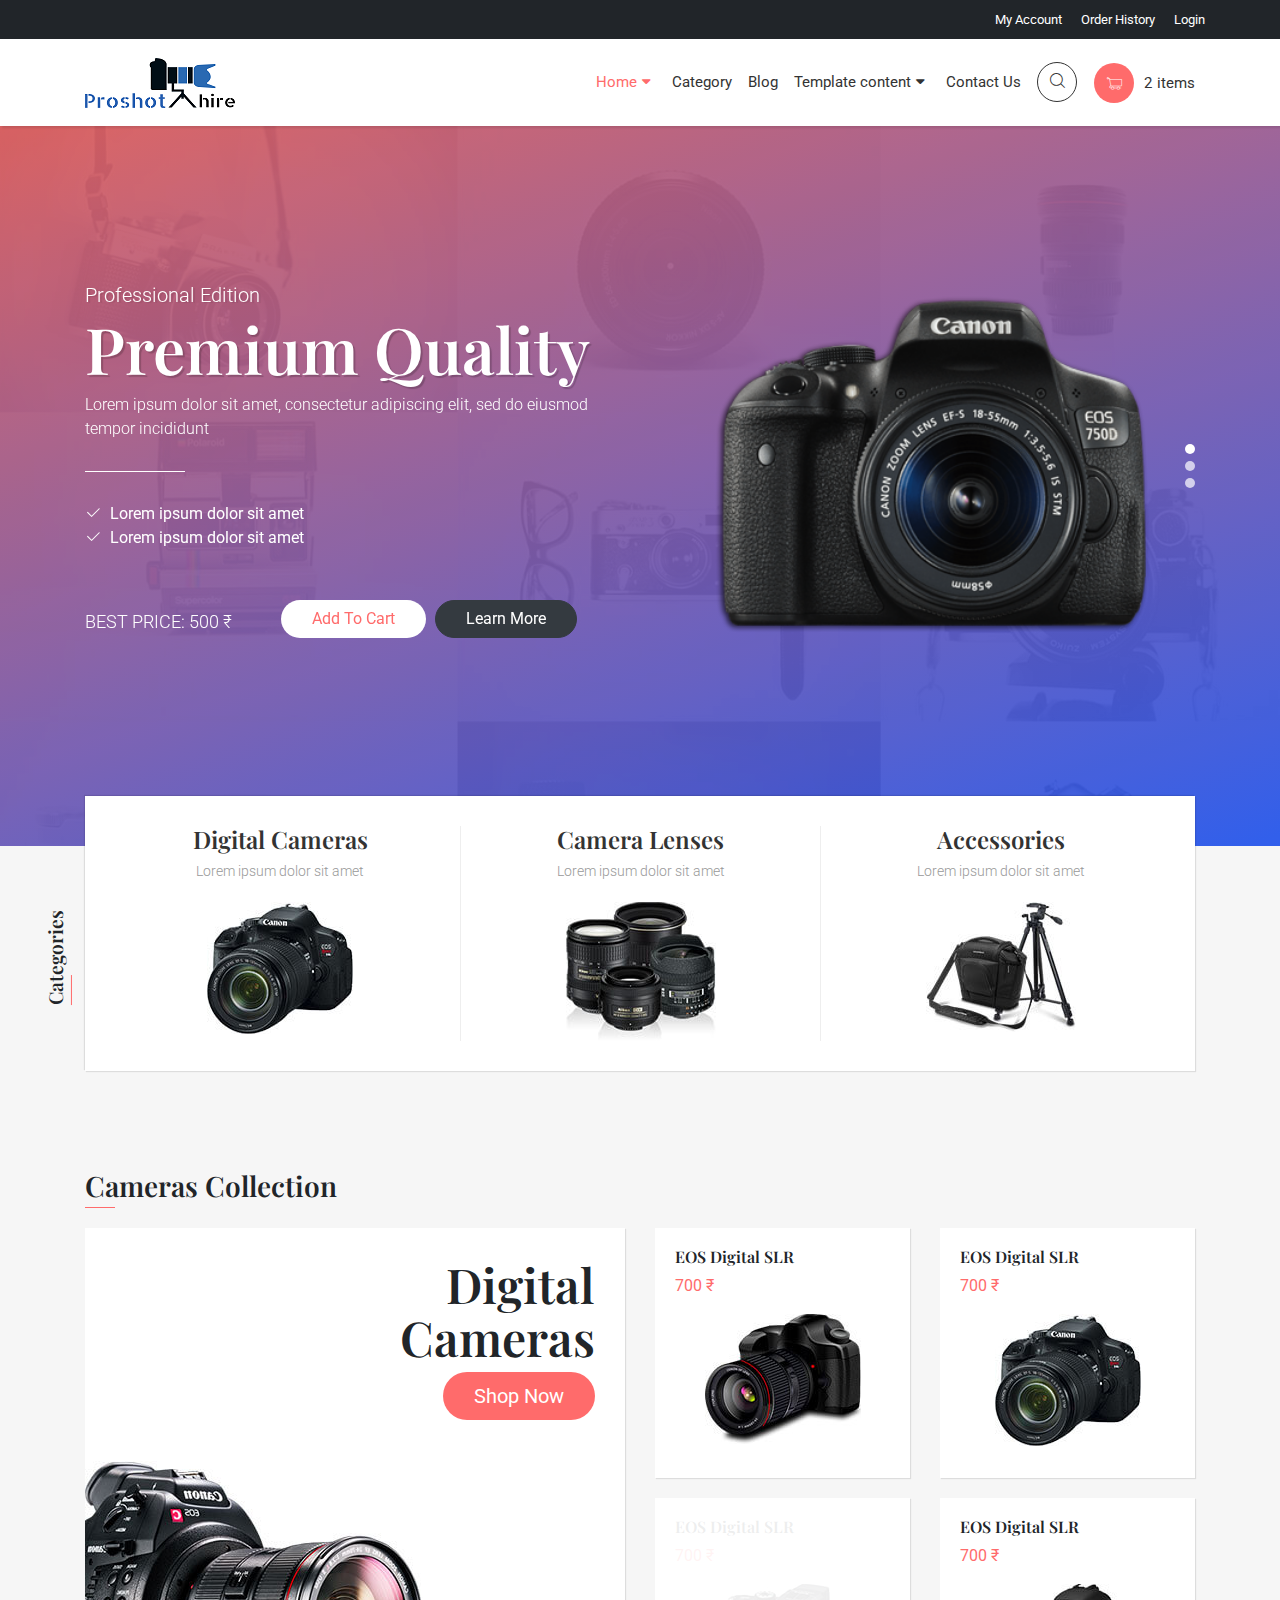
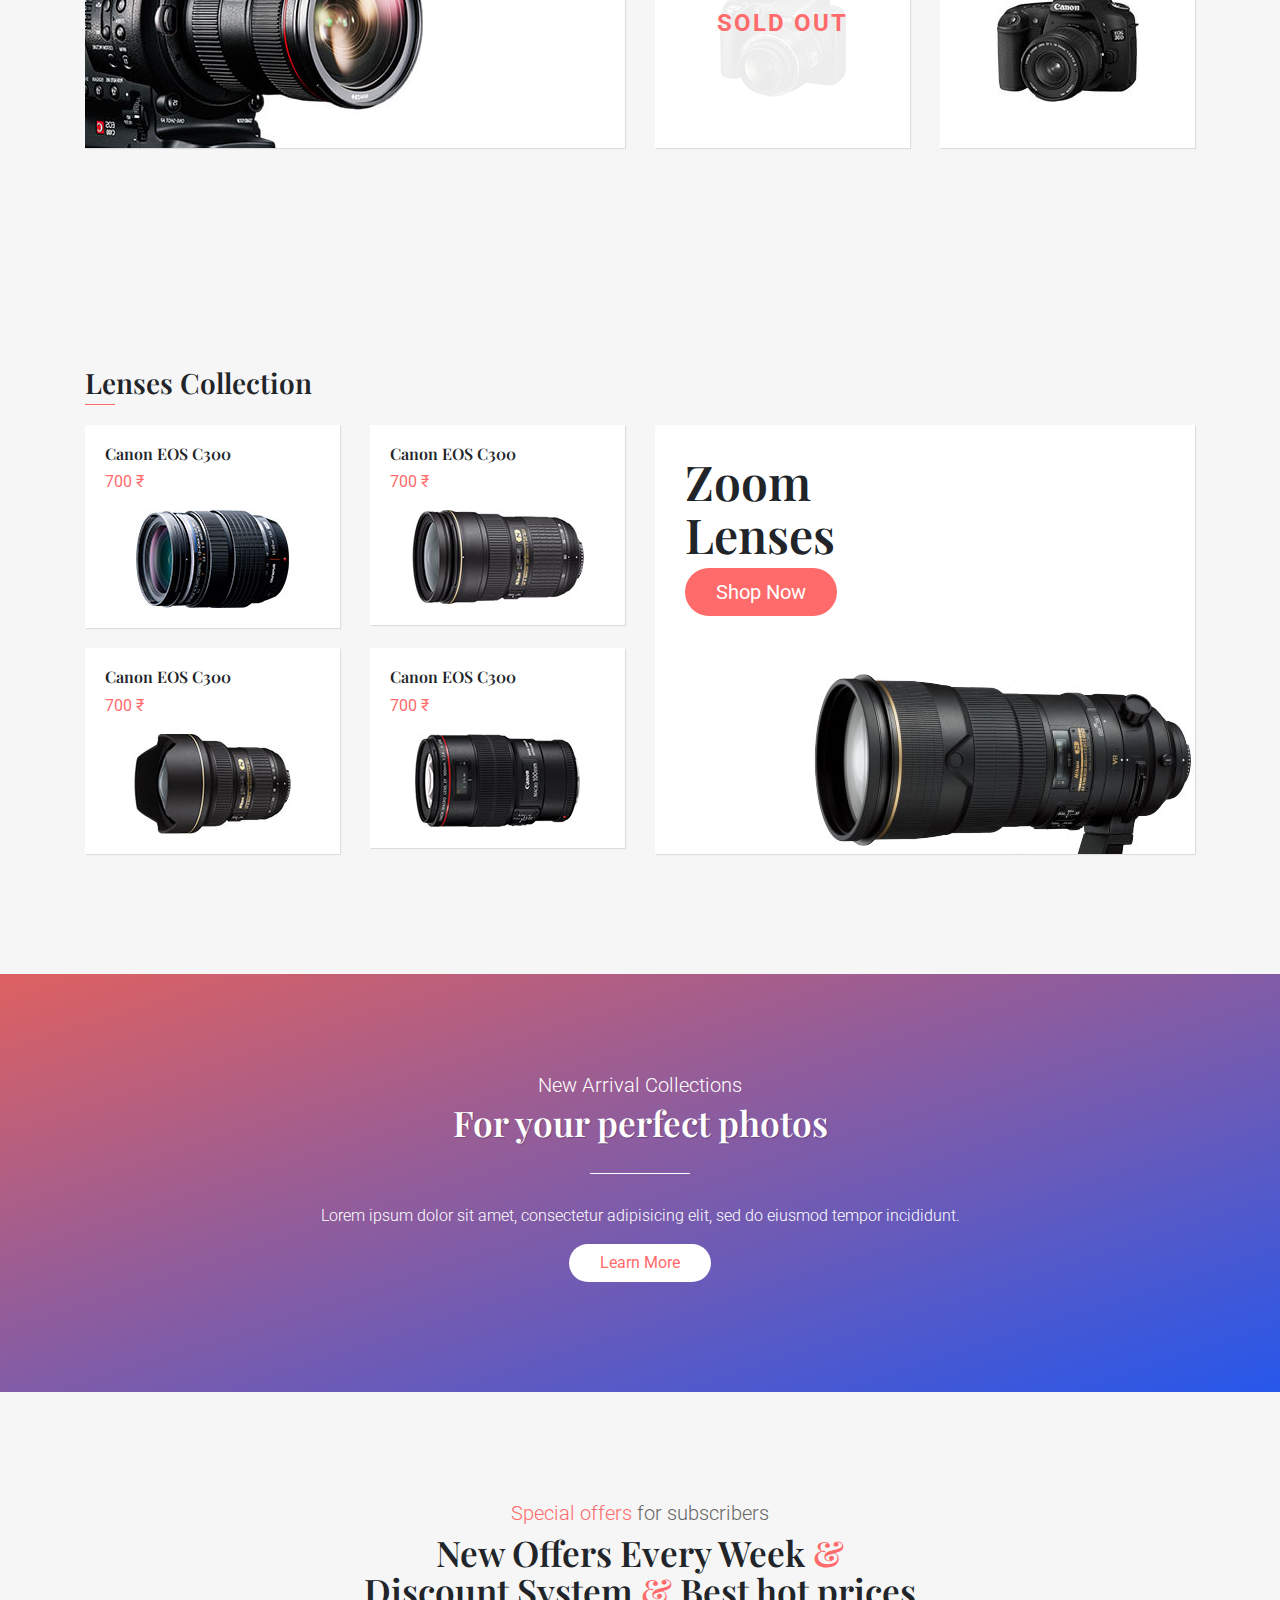
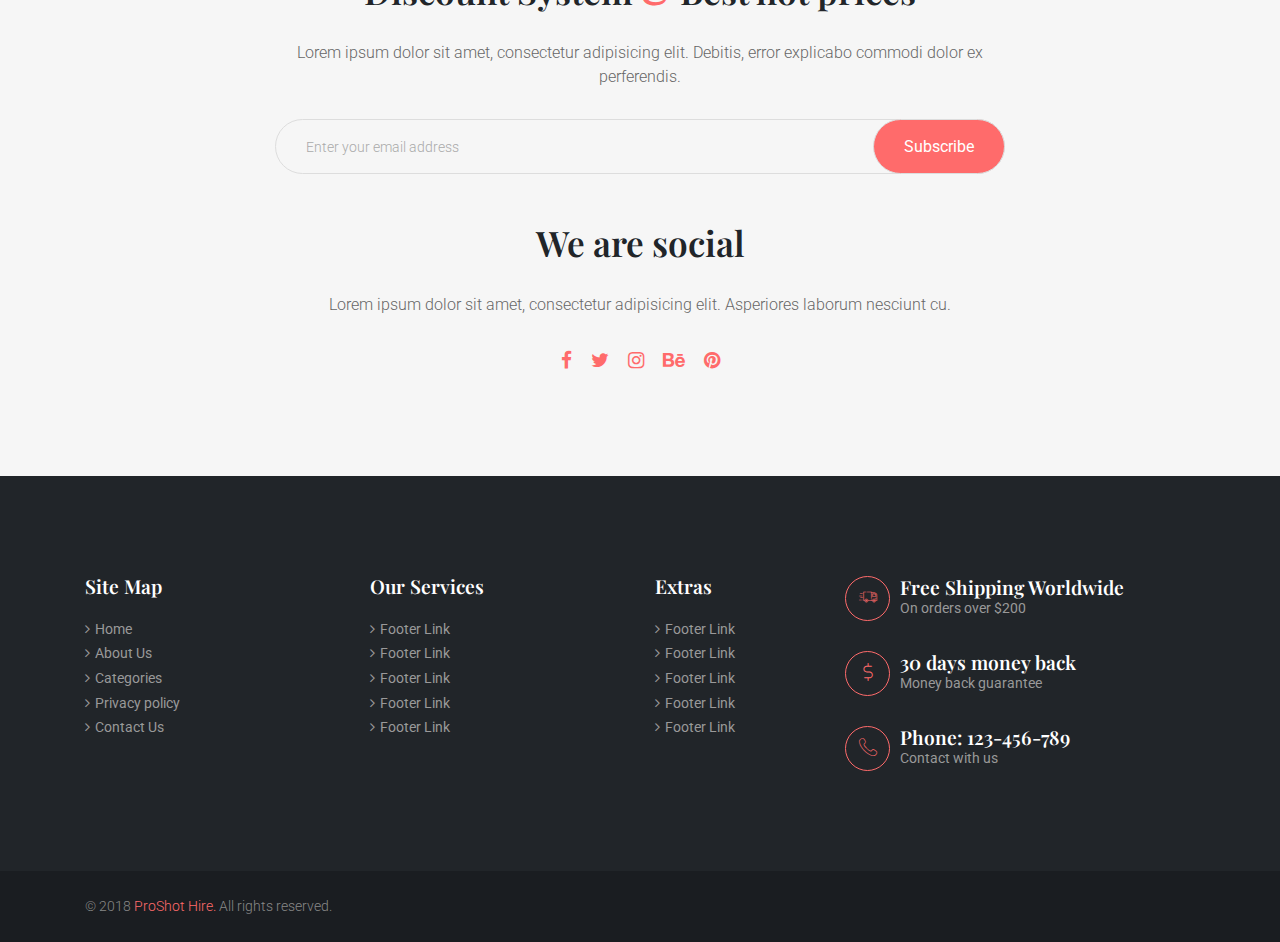
<file: index.html>
<!DOCTYPE html>
<html>
  <head>
    <meta charset="utf-8">
    <meta http-equiv="X-UA-Compatible" content="IE=edge">
     <title>ProSot Hire</title>
    <meta name="description" content="">
    <meta name="viewport" content="width=device-width, initial-scale=1">
    <meta name="robots" content="all,follow">
    <!-- Bootstrap CSS-->
    <link rel="stylesheet" href="css/bootstrap.min.css">
    <!-- Font Awesome CSS-->
    <link rel="stylesheet" href="css/font-awesome.min.css">
    <!-- Font icons-->
    <link rel="stylesheet" href="css/custom-icons.css">
    <!-- Google fonts - Roboto for copy, Playfair Display for headings-->
    <link rel="stylesheet" href="https://fonts.googleapis.com/css?family=Playfair+Display:400,400i,700">
    <link rel="stylesheet" href="https://fonts.googleapis.com/css?family=Roboto:300,400,400i,700">
    <!-- owl carousel-->
    <link rel="stylesheet" href="css/owl.carousel.css">
    <link rel="stylesheet" href="css/owl.theme.default.css">
    <!-- theme stylesheet-->
    <link rel="stylesheet" href="css/style.default.css" id="theme-stylesheet">
    <!-- Custom stylesheet - for your changes-->
    <link rel="stylesheet" href="css/custom.css">
    <!-- Favicon-->
    <link rel="shortcut icon" href="favicon.png">
    <!-- Tweaks for older IEs--><!--[if lt IE 9]>
        <script src="https://oss.maxcdn.com/html5shiv/3.7.2/html5shiv.min.js"></script>
        <script src="https://oss.maxcdn.com/respond/1.4.2/respond.min.js"></script><![endif]-->
  </head>
  <body>
    <!-- Top Bar -->
    <div class="top-bar d-none d-sm-block">
      <div class="container">
        <div class="row">
          <div class="col-sm-4 col-md-3">
          <!--   <ul class="list-inline d-flex flex-row">
              <li class="list-inline-item"> 
                <div class="dropdown">
                  <button id="currency" type="button" data-toggle="dropdown" aria-haspopup="true" aria-expanded="false" class="dropdown-toggle">USD</button>
                  <div aria-labelledby="currency" class="dropdown-menu"><a href="#" class="dropdown-item">EUR</a><a href="#" class="dropdown-item">EGP</a><a href="#" class="dropdown-item">AUD</a></div>
                </div>
              </li>
              <li class="list-inline-item">
                <div class="dropdown">
                  <button id="lang" type="button" data-toggle="dropdown" aria-haspopup="true" aria-expanded="false" class="dropdown-toggle">English</button>
                  <div aria-labelledby="lang" class="dropdown-menu"><a href="#" class="dropdown-item">French</a><a href="#" class="dropdown-item">Spanish</a><a href="#" class="dropdown-item">Arabic</a></div>
                </div>
              </li>
            </ul> -->
          </div>
          <div class="col-sm-8 col-md-9 text-right account-details">
            <ul class="list-inline">
              <li class="list-inline-item"> <a href="#">My Account</a></li>
              <li class="list-inline-item"><a href="#">Order History</a></li>
              <li class="list-inline-item"><a href="#">Login</a></li>
            </ul>
          </div>
        </div>
      </div>
    </div>
    <!-- Navbar -->
    <nav class="navbar navbar-expand-md">
      <div class="container"><a href="index.html" class="navbar-brand"> <img src="img/logo.png" alt="logo"></a>
        <button type="button" data-toggle="collapse" data-target="#navbarSupportedContent" aria-controls="navbarSupportedContent" aria-expanded="false" aria-label="Toggle navigation" class="navbar-toggler navbar-toggler-right">Menu <i class="fa fa-bars"></i></button>
        <div id="navbarSupportedContent" class="collapse navbar-collapse">
          <ul class="navbar-nav ml-auto d-md-flex flex-md-row align-items-md-center">
            <li class="nav-item active"><a id="navbarDropdown1" data-target="#" href="index.html" data-toggle="dropdown" aria-haspopup="true" aria-expanded="false" class="nav-link">Home<i class="fa fa-caret-down"></i></a>
              <ul aria-labelledby="navbarDropdown1" class="dropdown-menu">
                <li><a href="index.html" class="dropdown-item">Homepage 1</a></li>
                <li><a href="index2.html" class="dropdown-item">Homepage 2</a></li>
              </ul>
            </li>
            <li class="nav-item"><a href="category.html" class="nav-link">Category</a></li>
            <li class="nav-item"><a href="blog.html" class="nav-link">Blog</a></li>
            <li class="nav-item"><a id="navbarDropdown2" data-target="#" href="http://example.com" data-toggle="dropdown" aria-haspopup="true" aria-expanded="false" class="nav-link">Template content<i class="fa fa-caret-down"></i></a>
              <ul aria-labelledby="navbarDropdown2" class="dropdown-menu">
                <li><a href="index.html" class="dropdown-item">Homepage 1</a></li>
                <li><a href="index2.html" class="dropdown-item">Homepage 2</a></li>
                <li><a href="category.html" class="dropdown-item">Category</a></li>
                <li><a href="detail.html" class="dropdown-item">Product</a></li>
                <li><a href="cart.html" class="dropdown-item">Shopping cart</a></li>
                <li class="dropdown-divider"></li>
                <li><a href="blog.html" class="dropdown-item">Blog</a></li>
                <li><a href="post.html" class="dropdown-item">Blog Post</a></li>
                <li><a href="text.html" class="dropdown-item">Text page</a></li>
                <li><a href="contact.html" class="dropdown-item">Contact</a></li>
                <!-- Multilevel dropdown    -->
                <li class="dropdown dropdown-submenu"><a id="multileveldropdown1" data-target="#" href="http://example.com" data-toggle="dropdown" aria-haspopup="true" aria-expanded="false" class="dropdown-item">Multilevel dropdown<i class="fa fa-caret-right ml-2"></i></a>
                  <ul aria-labelledby="multileveldropdown1" class="dropdown-menu">
                    <li><a href="#" class="dropdown-item">Item 1</a></li>
                    <li><a href="#" class="dropdown-item">Item 2</a></li>
                    <li><a href="#" class="dropdown-item">Item 3         </a></li>
                  </ul>
                </li>
              </ul>
            </li>
            <li class="nav-item"><a href="contact.html" class="nav-link">Contact Us</a></li>
            <li class="nav-item">
              <ul class="list-inline">
                <li class="list-inline-item"><a id="search" href="#" class="nav-link">
                    <div class="icon search"><i class="icon-magnifying-glass"></i></div></a></li>
                <li class="list-inline-item"><a href="cart.html" class="nav-link">
                    <div class="icon cart"><i class="icon-cart"></i></div><span class="d-md-none d-lg-inline"><span class="no">2</span>items</span></a></li>
              </ul>
            </li>
          </ul>
        </div>
      </div>
    </nav>
    <div class="home-page">
      <!-- Hero Section-->
      <section class="hero d-flex flex-row align-items-center">
        <div class="container">
          <div data-slider-id="1" class="owl-carousel hero-1-slider">
            <!-- Slide-->
            <div class="item">
              <div class="row d-flex flex-row align-items-center">
               <div class="col-md-6 text">
                  <h5>Professional Edition</h5>
                  <h1>Premium Quality</h1>
                  <p>Lorem ipsum dolor sit amet, consectetur adipiscing elit, sed do eiusmod tempor incididunt</p>
                  <hr>
                  <ul class="list-unstyled props"> 
                    <li><i class="icon-checked"></i>Lorem ipsum dolor sit amet</li>
                    <li><i class="icon-checked"></i>Lorem ipsum dolor sit amet</li>
                  </ul>
                  <ul class="price list-inline">
                    <li class="list-inline-item">
                      <p class="price">Best Price: 500 &#8377;</p>
                    </li>
                    <li class="list-inline-item"> 
                      <ul class="list-inline">
                        <li class="list-inline-item"> <a href="#" class="btn btn-white">Add To Cart</a></li>
                        <li class="list-inline-item"> <a href="#" class="btn btn-dark">Learn More</a></li>
                      </ul>
                    </li>
                  </ul>
                </div>
                <div class="col-md-6 product"><img src="img/hero-3.png" alt="lens" class="img-fluid d-none d-md-block"></div>
              </div>
            </div>
            <!-- Slide END-->
            <!-- Slide-->
            <div class="item">
              <div class="row d-flex flex-row align-items-center">
                <div class="col-md-6 text">
                  <h5>Professional Edition</h5>
                  <h1>Premium Quality</h1>
                  <p>Lorem ipsum dolor sit amet, consectetur adipiscing elit, sed do eiusmod tempor incididunt</p>
                  <hr>
                  <ul class="list-unstyled props"> 
                    <li><i class="icon-checked"></i>Lorem ipsum dolor sit amet</li>
                    <li><i class="icon-checked"></i>Lorem ipsum dolor sit amet</li>
                  </ul>
                  <ul class="price list-inline">
                    <li class="list-inline-item">
                      <p class="price">Best Price: 500 &#8377;</p>
                    </li>
                    <li class="list-inline-item"> 
                      <ul class="list-inline">
                        <li class="list-inline-item"> <a href="#" class="btn btn-white">Add To Cart</a></li>
                        <li class="list-inline-item"> <a href="#" class="btn btn-dark">Learn More</a></li>
                      </ul>
                    </li>
                  </ul>
                </div>
                <div class="col-md-6 product"><img src="img/hero-2.png" alt="lens" class="img-fluid d-none d-md-block"></div>
              </div>
            </div>
            <!-- Slide END-->
            <!-- Slide-->
            <div class="item">
              <div class="row d-flex flex-row align-items-center">
                <div class="col-md-6 text">
                  <h5>Professional Edition</h5>
                  <h1>Premium Quality</h1>
                  <p>Lorem ipsum dolor sit amet, consectetur adipiscing elit, sed do eiusmod tempor incididunt</p>
                  <hr>
                  <ul class="list-unstyled props"> 
                    <li><i class="icon-checked"></i>Lorem ipsum dolor sit amet</li>
                    <li><i class="icon-checked"></i>Lorem ipsum dolor sit amet</li>
                  </ul>
                  <ul class="price list-inline">
                    <li class="list-inline-item">
                      <p class="price">Best Price: 500 &#8377;</p>
                    </li>
                    <li class="list-inline-item"> 
                      <ul class="list-inline">
                        <li class="list-inline-item"> <a href="#" class="btn btn-white">Add To Cart</a></li>
                        <li class="list-inline-item"> <a href="#" class="btn btn-dark">Learn More</a></li>
                      </ul>
                    </li>
                  </ul>
                </div>
                <div class="col-md-6 product"><img src="img/hero-1.png" alt="lens" class="img-fluid d-none d-md-block"></div>
              </div>
            </div>
            <!-- Slide END                                -->
            
          </div>
        </div>
      </section>
      <!-- Categories Section-->
      <section class="categories">
        <div class="container">
          <div class="categories-inner">
            <header>
              <h2 class="h5 heading-line d-none d-md-block">Categories</h2>
            </header>
            <div class="row text-center">
              <div class="col-md-4 item"><a href="category.html">
                  <h4>Digital Cameras</h4>
                  <p>Lorem ipsum dolor sit amet</p>
                  <div class="image"><img src="img/cat-cam.jpg" alt="camera" class="img-fluid"></div></a></div>
              <div class="col-md-4 item"><a href="category.html">
                  <h4>Camera Lenses</h4>
                  <p>Lorem ipsum dolor sit amet</p>
                  <div class="image"><img src="img/cat-lenses.jpg" alt="lenses" class="img-fluid"></div></a></div>
              <div class="col-md-4 item"><a href="category.html">
                  <h4>Accessories</h4>
                  <p>Lorem ipsum dolor sit amet</p>
                  <div class="image"><img src="img/cat-accessories.jpg" alt="accessories" class="img-fluid"></div></a></div>
            </div>
          </div>
        </div>
      </section>
      <!-- Cameras Section-->
      <section class="product-1">
        <div class="container">
          <header>
            <h2 class="h3 heading-line">Cameras Collection</h2>
          </header>
          <div class="row d-flex flex-row align-items-stretch">
            <div class="col-lg-6">
              <div class="item item-big text-right">
                <h2>
                   
                  Digital <br>Cameras  
                </h2><a href="category.html" class="btn btn-unique btn-lg">Shop Now</a><img src="img/camera-big.jpg" alt="camera" class="img-fluid">
              </div>
            </div>
            <div class="col-lg-6">
              <div class="row">
                <div class="col-md-6">
                  <div class="item">
                    <h4>EOS Digital SLR</h4>
                    <p class="text-primary">700 &#8377;</p><img src="img/camera-1.jpg" alt="camera" class="img-fluid">
                    <div class="overlay d-flex align-items-center justify-content-center"><a href="detail.html" class="btn btn-unique">View Details</a></div>
                  </div>
                </div>
                <div class="col-md-6">
                  <div class="item">
                    <h4>EOS Digital SLR</h4>
                    <p class="text-primary">700 &#8377;</p><img src="img/cat-cam.jpg" alt="camera" class="img-fluid">
                    <div class="overlay d-flex align-items-center justify-content-center"><a href="detail.html" class="btn btn-unique">View Details</a></div>
                  </div>
                </div>
                <div class="col-md-6">
                  <div class="item">
                    <h4>EOS Digital SLR</h4>
                    <p class="text-primary">700 &#8377;</p><img src="img/camera-3.jpg" alt="camera" class="img-fluid">
                    <div class="overlay outStock d-flex align-items-center justify-content-center"><strong class="text-primary">Sold Out</strong></div>
                  </div>
                </div>
                <div class="col-md-6">
                  <div class="item">
                    <h4>EOS Digital SLR</h4>
                    <p class="text-primary">700 &#8377;</p><img src="img/camera-2.jpg" alt="camera" class="img-fluid">
                    <div class="overlay d-flex align-items-center justify-content-center"><a href="detail.html" class="btn btn-unique">View Details</a></div>
                  </div>
                </div>
              </div>
            </div>
          </div>
        </div>
      </section>
      <!-- Sale Section-->
   <!--    <section class="sale">
        <div class="container">
          <div class="row">
            <div class="col-md-6">
              <h2>Discover 2017 Sales</h2>
              <p>lorem ipsum dolor sit amet consectetur adipiscing elit, ed do eiusmod tempor incididunt</p><a href="#" class="btn btn-dark shop-now">Shop Now</a>
            </div>
            <div class="col-md-6 d-none d-md-block">
              <div class="product"><img src="img/nikon-cam.png" alt="camera" class="img-fluid"></div>
            </div>
          </div>
        </div>
      </section> -->
      <!-- Lenses Section-->
      <section class="product-2">
        <div class="container">
          <header>
            <h2 class="h3 heading-line">Lenses Collection</h2>
          </header>
          <div class="row">
            <div class="col-lg-6">
              <div class="row">
                <div class="col-md-6">
                  <div class="item">
                    <h4>Canon EOS C300</h4>
                    <p class="text-primary">700 &#8377;</p><img src="img/lens-1.jpg" alt="lens" class="img-fluid">
                    <div class="overlay d-flex align-items-center justify-content-center"><a href="detail.html" class="btn btn-unique">View Details</a></div>
                  </div>
                </div>
                <div class="col-md-6">
                  <div class="item">
                    <h4>Canon EOS C300</h4>
                    <p class="text-primary">700 &#8377;</p><img src="img/lens-2.jpg" alt="lens" class="img-fluid">
                    <div class="overlay d-flex align-items-center justify-content-center"><a href="detail.html" class="btn btn-unique">View Details</a></div>
                  </div>
                </div>
                <div class="col-md-6">
                  <div class="item">
                    <h4>Canon EOS C300</h4>
                    <p class="text-primary">700 &#8377;</p><img src="img/lens-3.jpg" alt="lens" class="img-fluid">
                    <div class="overlay d-flex align-items-center justify-content-center"><a href="detail.html" class="btn btn-unique">View Details</a></div>
                  </div>
                </div>
                <div class="col-md-6">
                  <div class="item">
                    <h4>Canon EOS C300</h4>
                    <p class="text-primary">700 &#8377;</p><img src="img/lens-4.jpg" alt="lens" class="img-fluid">
                    <div class="overlay d-flex align-items-center justify-content-center"><a href="detail.html" class="btn btn-unique">View Details</a></div>
                  </div>
                </div>
              </div>
            </div>
            <div class="col-lg-6 js-pull">
              <div class="item item-big">
                <h2>
                   
                  Zoom <br>Lenses  
                </h2><a href="category.html" class="btn btn-unique btn-lg">Shop Now</a><img src="img/lens-big.jpg" alt="lens" class="img-fluid">
              </div>
            </div>
          </div>
        </div>
      </section>
      <!-- Divider Section-->
      <section class="divider">
        <div class="container text-center">
          <p class="h5">New Arrival Collections</p>
          <h2>For your perfect photos</h2>
          <hr>
          <p>Lorem ipsum dolor sit amet, consectetur adipisicing elit, sed do eiusmod tempor incididunt.</p><a href="#" class="btn btn-white">Learn More</a>
        </div>
      </section>
      <!-- Newsletter Section-->
      <section class="newsletter">
        <div class="container">
          <div class="row">
            <div class="ml-auto mr-auto col-lg-8 text-center">
              <div class="form">
                <p class="h5"><span class="text-primary">Special offers </span>for subscribers</p>
                <h2>New Offers Every Week <span class="text-primary">& </span><br>Discount System <span class="text-primary">&  </span>Best hot prices</h2>
                <p> Lorem ipsum dolor sit amet, consectetur adipisicing elit. Debitis, error explicabo commodi dolor ex perferendis.</p>
                <form>
                  <input id="email" type="email" name="email" placeholder="Enter your email address">
                  <input type="submit" value="Subscribe" class="btn btn-unique">
                </form>
              </div>
              <div class="social">
                <h2>We are social</h2>
                <p> Lorem ipsum dolor sit amet, consectetur adipisicing elit. Asperiores laborum nesciunt cu.</p>
                <ul class="list-inline">
                  <li class="list-inline-item"><a href="#" target="_blank"><i class="fa fa-facebook"></i></a></li>
                  <li class="list-inline-item"><a href="#" target="_blank"><i class="fa fa-twitter"></i></a></li>
                  <li class="list-inline-item"><a href="#" target="_blank"><i class="fa fa-instagram"></i></a></li>
                  <li class="list-inline-item"><a href="#" target="_blank"><i class="fa fa-behance"></i></a></li>
                  <li class="list-inline-item"><a href="#" target="_blank"><i class="fa fa-pinterest"></i></a></li>
                </ul>
              </div>
            </div>
          </div>
        </div>
      </section>
    </div>
    <!-- Search Panel-->
    <div class="search-overlay">
      <div class="search-inner d-flex justify-content-center align-items-center">
        <div class="search-close"><i class="icon-close"></i></div>
        <div class="container">
          <div class="form-holder">
            <form class="d-flex">
              <input type="search" placeholder="What are you looking for...">
              <button type="submit" class="search text-primary text-uppercase">Search</button>
            </form>
          </div>
        </div>
      </div>
    </div>
    <!-- Footer-->
    <footer class="main-footer">
      <div class="page-links">
        <div class="container">
          <div class="row">
            <div class="col-lg-3 col-sm-6">
              <h3>Site Map</h3>
              <ul class="list-unstyled">
                <li> <a href="#">Home</a></li>
                <li> <a href="#">About Us</a></li>
                <li> <a href="#">Categories</a></li>
                <li> <a href="#">Privacy policy</a></li>
                <li> <a href="#">Contact Us</a></li>
              </ul>
            </div>
            <div class="col-lg-3 col-sm-6">
              <h3>Our Services</h3>
              <ul class="list-unstyled">
                <li> <a href="#">Footer Link</a></li>
                <li> <a href="#">Footer Link</a></li>
                <li> <a href="#">Footer Link</a></li>
                <li> <a href="#">Footer Link</a></li>
                <li> <a href="#">Footer Link</a></li>
              </ul>
            </div>
            <div class="col-lg-2 col-sm-6">
              <h3>Extras</h3>
              <ul class="list-unstyled">
                <li> <a href="#">Footer Link</a></li>
                <li> <a href="#">Footer Link</a></li>
                <li> <a href="#">Footer Link</a></li>
                <li> <a href="#">Footer Link</a></li>
                <li> <a href="#">Footer Link</a></li>
              </ul>
            </div>
            <div class="col-lg-4 col-sm-6 details js-pull">
              <ul class="list-unstyled">
                <li class="d-flex align-items-center">
                  <div class="icon"><i class="icon-delivery-truck"></i></div>
                  <div class="text"> 
                    <h3>Free Shipping Worldwide</h3>
                    <p>On orders over $200</p>
                  </div>
                </li>
                <li class="d-flex align-items-center">
                  <div class="icon"><i class="icon-dollar-symbol"></i></div>
                  <div class="text"> 
                    <h3>30 days money back</h3>
                    <p>Money back guarantee</p>
                  </div>
                </li>
                <li class="d-flex align-items-center">
                  <div class="icon"><i class="icon-phone-call"></i></div>
                  <div class="text"> 
                    <h3>Phone: 123-456-789</h3>
                    <p>Contact with us</p>
                  </div>
                </li>
              </ul>
            </div>
          </div>
        </div>
      </div>
      <div class="copyrights">
        <div class="container">
          <div class="row">
            <div class="col-sm-6">
             <p>&copy; 2018 <span class="text-primary">ProShot Hire. </span>All rights reserved.</p>
            </div>
           <!--  <div class="col-sm-6 text-right">
              <p>Template by <a href="https://ondrejsvestka.cz" target="_blank">Ondrej Svestka</a></p>
            </div> -->
          </div>
        </div>
      </div>
    </footer>
    <!-- Javascript files-->
    <script src="js/jquery-1.12.4.min.js"></script>
    <script src="js/popper.min.js"></script>
    <script src="js/bootstrap.min.js"></script>
    <script src="js/jquery.cookie.js"> </script>
    <script src="js/owl.carousel.min.js"></script>
    <script src="js/owl.carousel2.thumbs.min.js"></script>
    <script src="js/jquery.validate.min.js"></script>
    <script src="js/front.js"></script>
  </body>
</html>
</file>
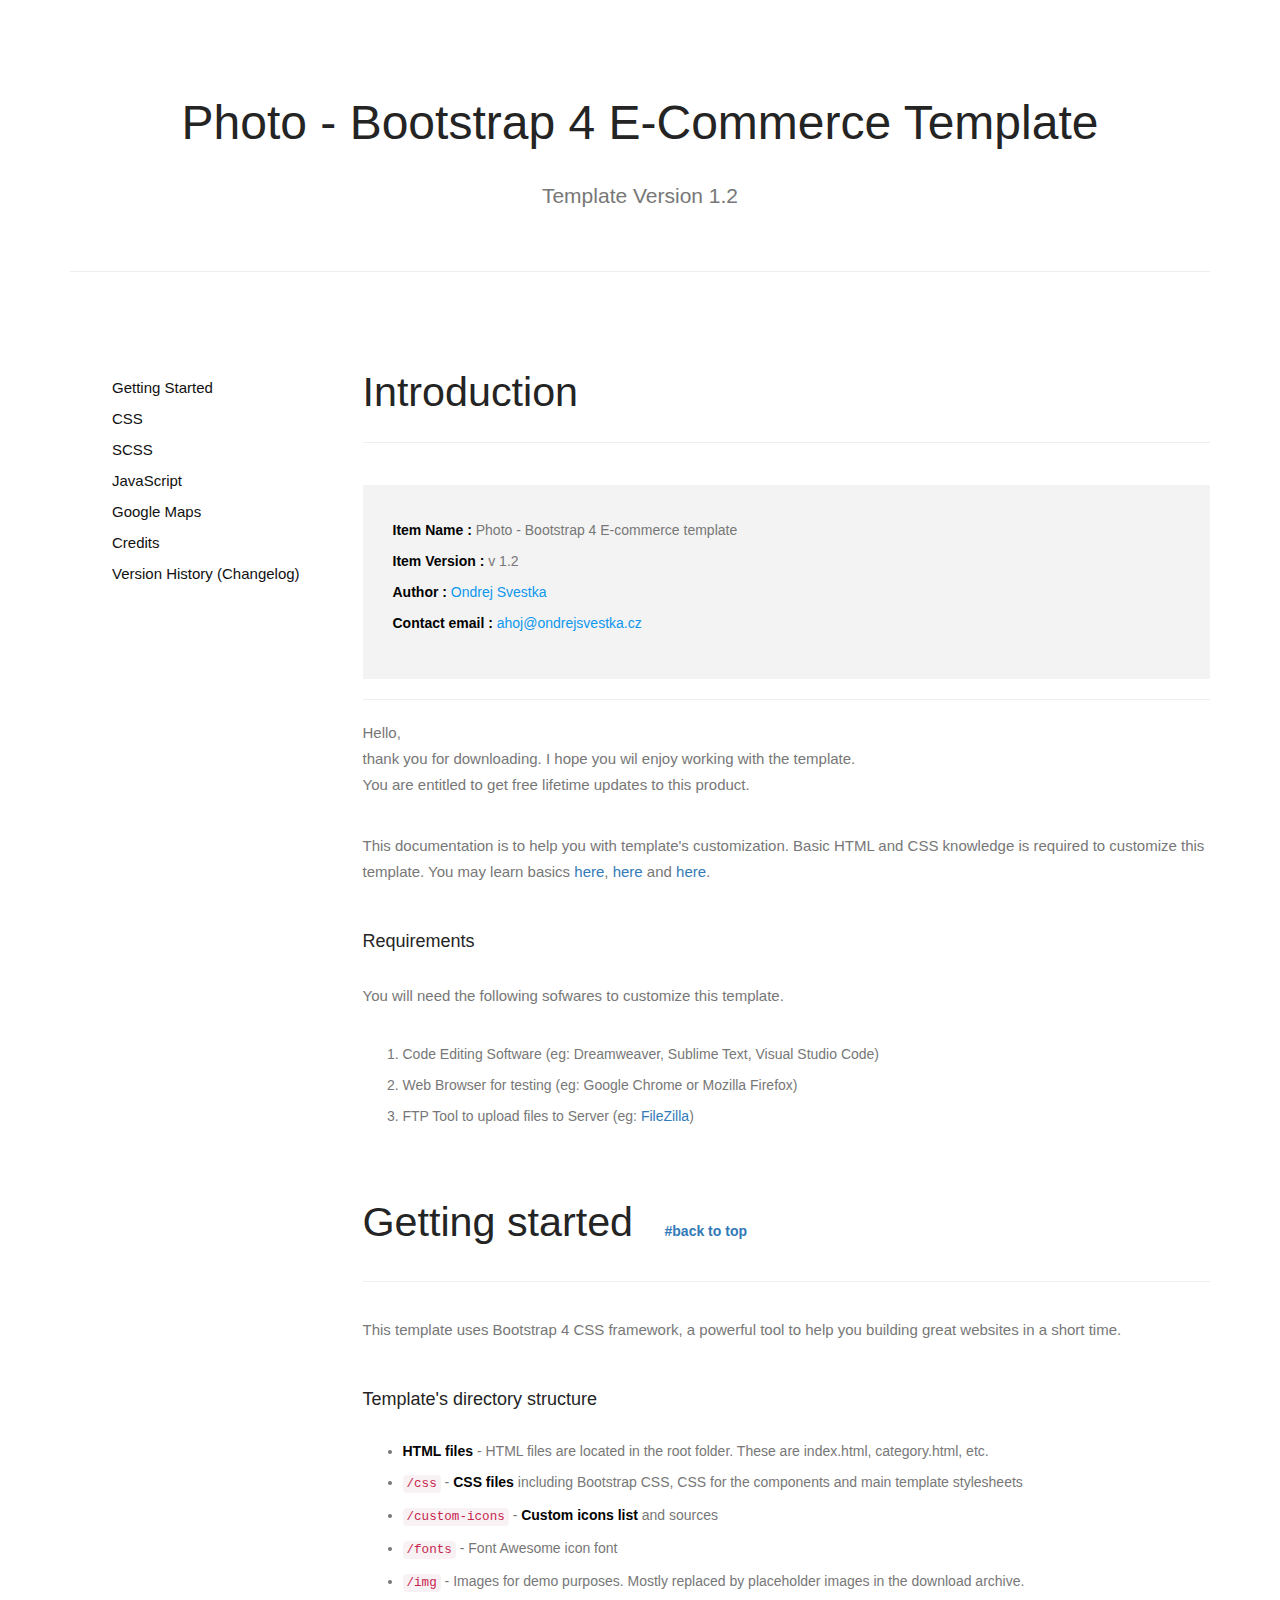
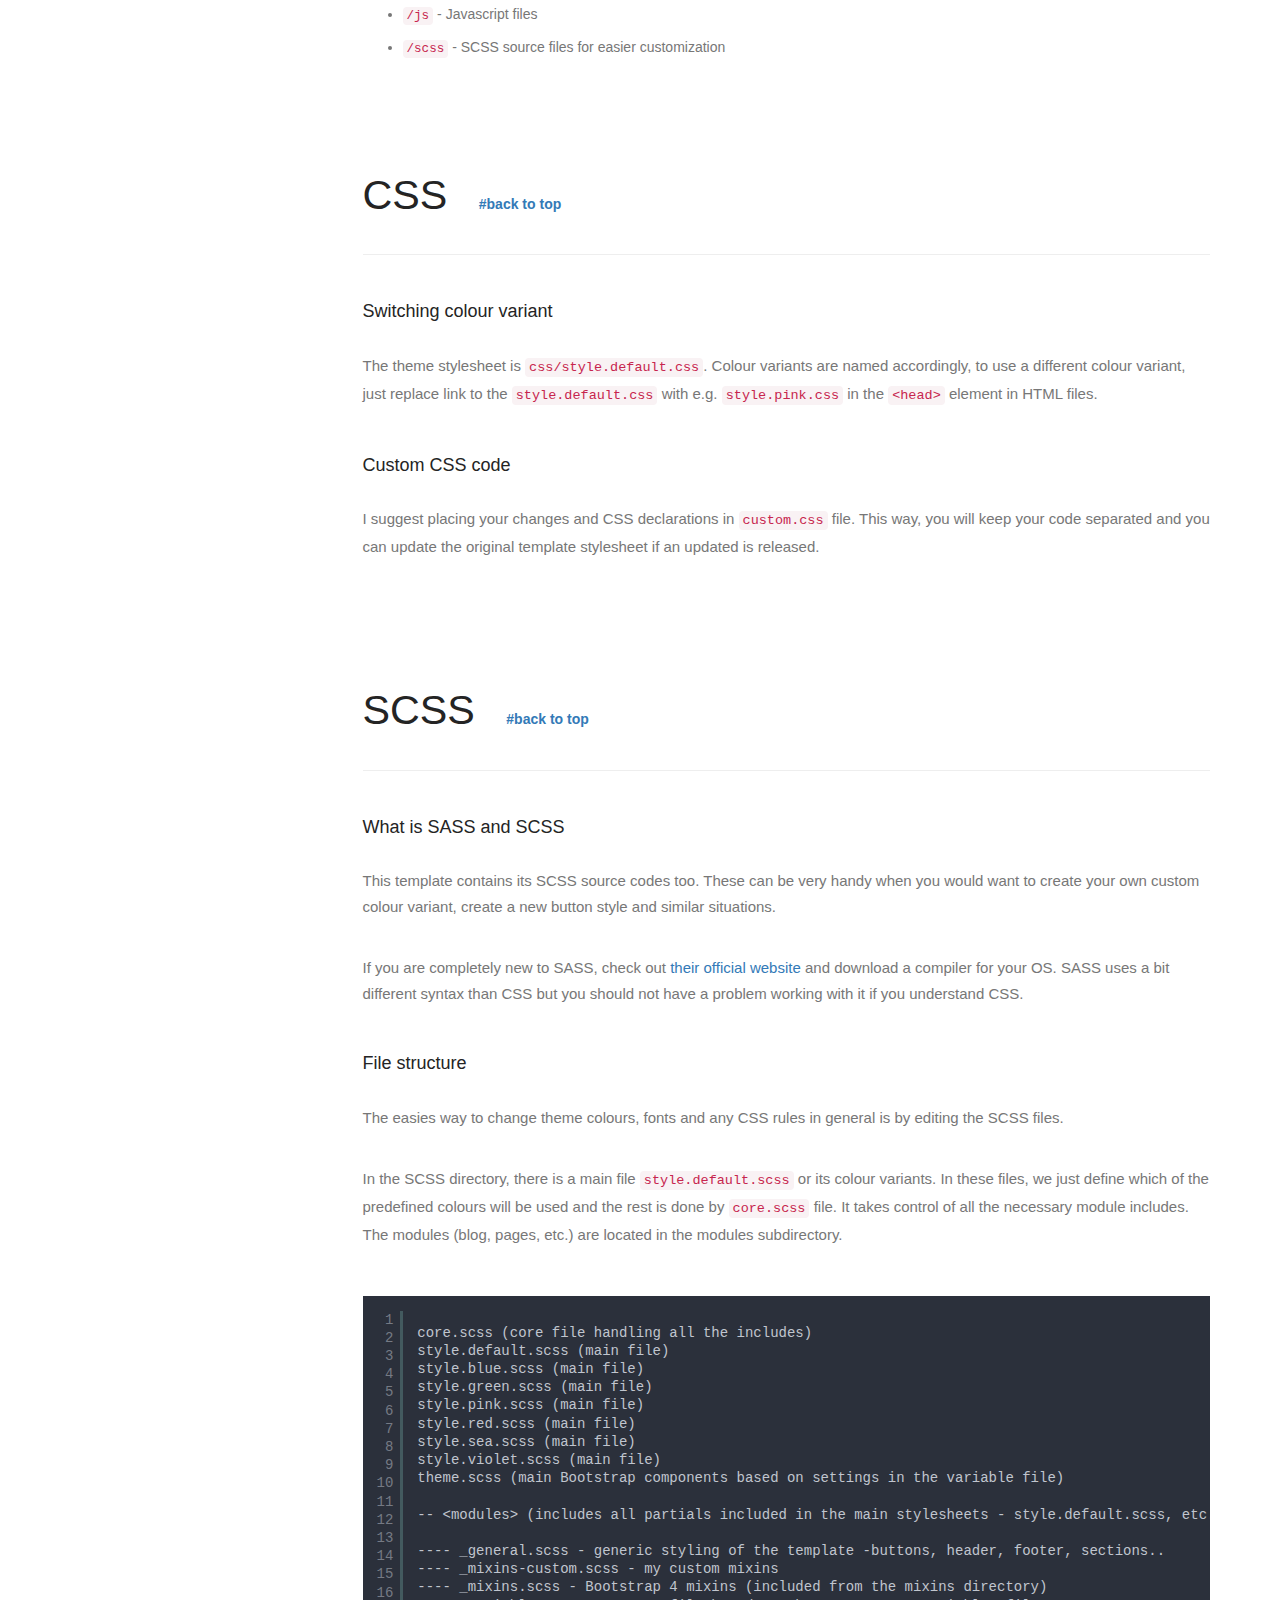
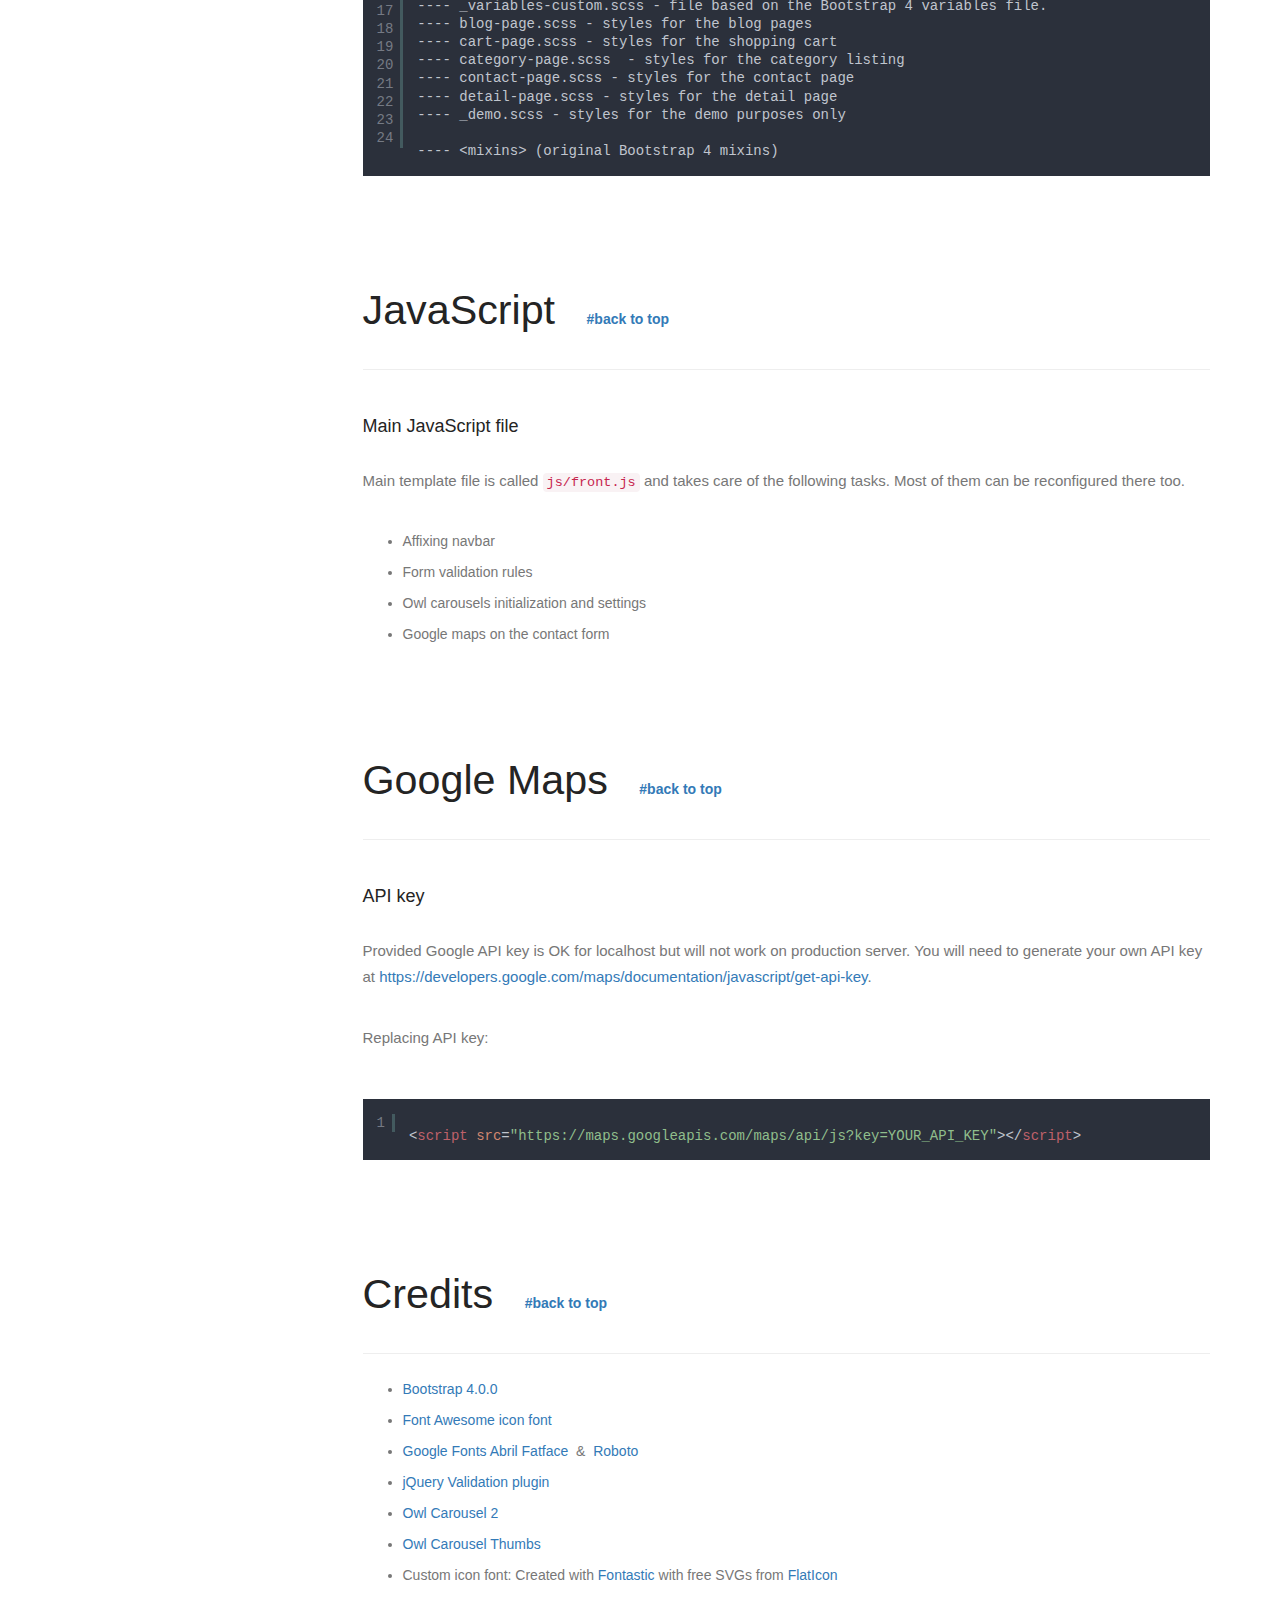
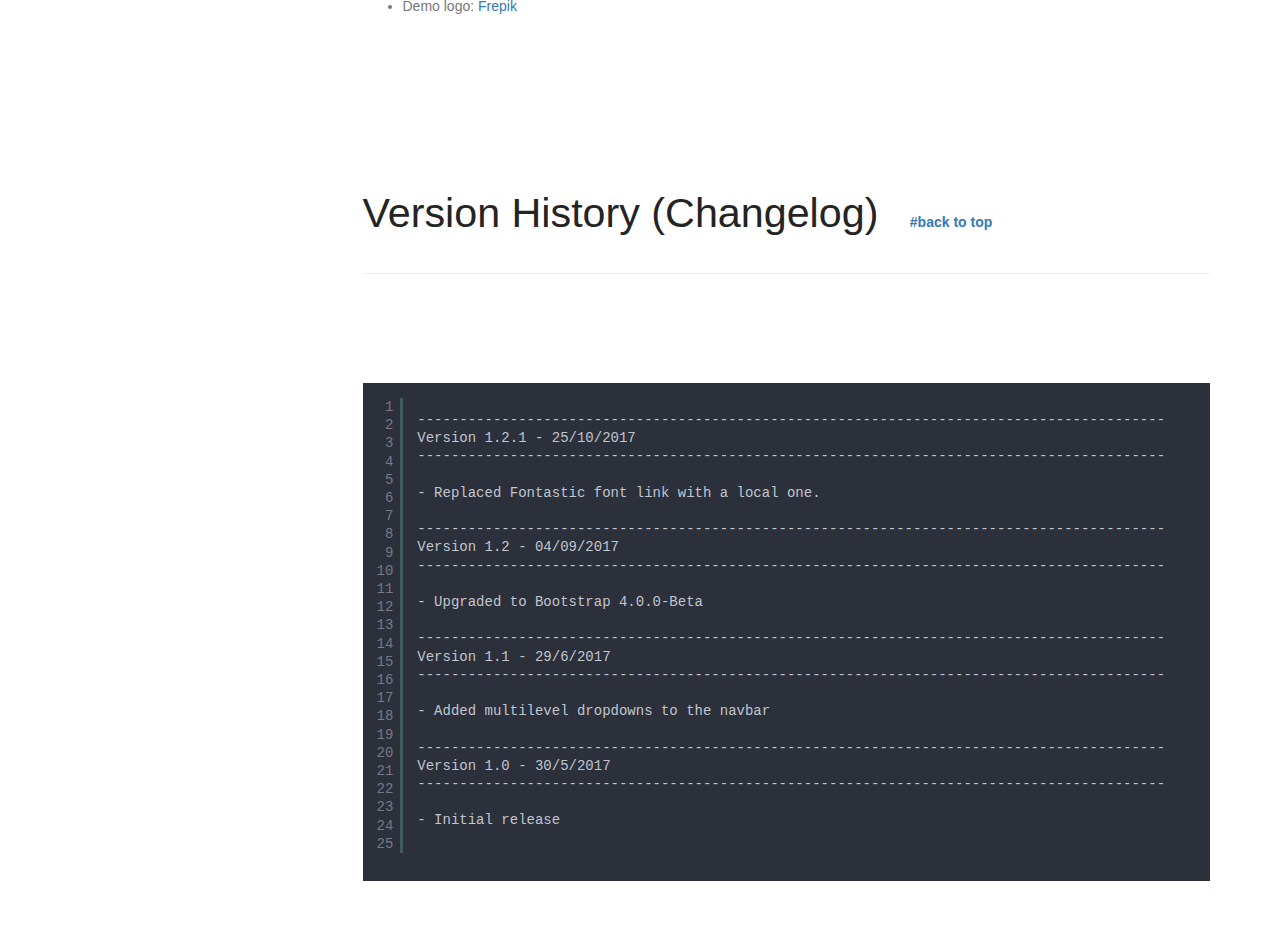
<file: docs/index.html>
<!DOCTYPE html>
<!--[if lt IE 7 ]><html class="ie ie6" lang="en"> <![endif]-->
<!--[if IE 7 ]><html class="ie ie7" lang="en"> <![endif]-->
<!--[if IE 8 ]><html class="ie ie8" lang="en"> <![endif]-->
<!--[if (gte IE 9)|!(IE)]><!-->
<html lang="en">
<!--<![endif]-->

<head>

    <meta charset="utf-8">
    <meta http-equiv="X-UA-Compatible" content="IE=edge">
    <meta name="viewport" content="width=device-width, initial-scale=1, maximum-scale=1">
    <meta name="description" content="">
    <meta name="author" content="">
    <meta name="keywords" content="">

    <title>Photo - Bootstrap 4 E-commerce template | Documentation by Ondrej Svestka</title>

    <link rel="stylesheet" type="text/css" href="fonts/font-awesome-4.3.0/css/font-awesome.min.css">
    <link rel="stylesheet" type="text/css" href="css/stroke.css">
    <link rel="stylesheet" type="text/css" href="css/bootstrap.css">
    <link rel="stylesheet" type="text/css" href="css/animate.css">
    <link rel="stylesheet" type="text/css" href="css/prettyPhoto.css">
    <link rel="stylesheet" type="text/css" href="css/style.css">

    <link rel="stylesheet" type="text/css" href="js/syntax-highlighter/styles/shCore.css" media="all">
    <link rel="stylesheet" type="text/css" href="js/syntax-highlighter/styles/shThemeRDark.css" media="all">

    <!-- CUSTOM -->
    <link rel="stylesheet" type="text/css" href="css/custom.css">

    <!-- HTML5 shim and Respond.js for IE8 support of HTML5 elements and media queries -->
    <!--[if lt IE 9]>
      <script src="https://oss.maxcdn.com/html5shiv/3.7.2/html5shiv.min.js"></script>
      <script src="https://oss.maxcdn.com/respond/1.4.2/respond.min.js"></script>
    <![endif]-->

</head>

<body>

    <div id="wrapper">
        <div class="container">
            <section class="section docs-heading" id="top">
                <div class="row">
                    <div class="col-md-12">
                        <div class="big-title text-center">
                            <h1>Photo - Bootstrap 4 E-commerce template</h1>

                            <p class="lead">Template version 1.2</p>
                        </div>
                        <!-- end title -->
                    </div>
                    <!-- end 12 -->
                </div>
                <!-- end row -->

                <hr />
            </section>
            <!-- end section -->

            <div class="row">
                <div class="col-md-3">
                    <nav class="docs-sidebar" data-offset-bottom="200" data-offset-top="300" data-spy="affix" role="navigation">
                        <ul class="nav">
                            <li><a href="#line1">Getting Started</a></li>
                            <li><a href="#line2">CSS</a></li>
                            <li><a href="#line3">SCSS</a></li>
                            <li><a href="#line4">JavaScript</a></li>
                            <li><a href="#line5">Google Maps</a></li>
                            <li><a href="#line6">Credits</a></li>
                            <li><a href="#line10">Version History (Changelog)</a></li>
                        </ul>
                    </nav>
                </div>

                <div class="col-md-9">
                    <section class="welcome">
                        <div class="row">
                            <div class="col-md-12 left-align">
                                <h2 class="dark-text">Introduction</h2>

                                <hr />
                                <div class="row">
                                    <div class="col-md-12 full">
                                        <div class="intro1">
                                            <ul>
                                                <li><strong>Item Name : </strong>Photo - Bootstrap 4 E-commerce template</li>
                                                <li><strong>Item Version : </strong> v 1.2</li>
                                                <li><strong>Author : </strong> <a href="https://ondrejsvestka.cz" target="_blank">Ondrej Svestka</a></li>
                                                <li><strong>Contact email : </strong> <a href="mailto:ahoj@ondrejsvestka.cz"
                                                        target="_blank">ahoj@ondrejsvestka.cz</a></li>
                                            </ul>
                                        </div>

                                        <hr />
                                        <div>
                                            <p>Hello,<br /> thank you for downloading. I hope you wil enjoy working with the
                                                template.
                                                <br /> You are entitled to get free lifetime updates to this product.</p>

                                            <p>This documentation is to help you with template&#39;s customization. Basic HTML
                                                and CSS knowledge is required to customize this template. You may learn basics
                                                <a href="http://www.w3schools.com/" target="_blank">here</a>, <a href="https://developer.mozilla.org/"
                                                    target="_blank">here</a> and <a href="http://learn.shayhowe.com/html-css/building-your-first-web-page/"
                                                    target="_blank">here</a>.</p>

                                            <h3>Requirements</h3>

                                            <p>You will need the following sofwares to customize this template.</p>

                                            <ol>
                                                <li>Code Editing Software (eg: Dreamweaver, Sublime Text, Visual Studio Code)</li>
                                                <li>Web Browser for testing (eg: Google Chrome or Mozilla Firefox)</li>
                                                <li>FTP Tool to upload files to Server (eg: <a href="https://filezilla-project.org/download.php?type=client"
                                                        target="_blank">FileZilla</a>)</li>
                                            </ol>
                                        </div>
                                    </div>
                                </div>
                                <!-- end row -->
                            </div>
                        </div>
                    </section>

                    <section class="section" id="line1">
                        <div class="row">
                            <div class="col-md-12 left-align">
                                <h2 class="dark-text">Getting started <a href="#top">#back to top</a></h2>

                                <hr />
                            </div>
                            <!-- end col -->
                        </div>
                        <!-- end row -->

                        <div class="row">
                            <div class="col-md-12">
                                <p>This template uses Bootstrap 4 CSS framework, a powerful tool to help you building great
                                    websites in a short time.</p>

                                <h3>Template&#39;s directory structure</h3>

                                <ul>
                                    <li><strong>HTML files</strong> - HTML files are located in the root folder. These are index.html,
                                        category.html, etc.</li>
                                    <li><code>/css</code> - <strong>CSS files</strong> including Bootstrap CSS, CSS for the components
                                        and main template stylesheets</li>
                                    <li><code>/custom-icons</code> - <strong>Custom icons list</strong> and sources</li>
                                    <li><code>/fonts</code> - Font Awesome icon font</li>
                                    <li><code>/img</code> - Images for demo purposes. Mostly replaced by placeholder images in
                                        the download archive.</li>
                                    <li><code>/js</code> - Javascript files</li>
                                    <li><code>/scss</code> - SCSS source files for easier customization</li>
                                </ul>
                            </div>
                            <!-- end col -->
                        </div>
                        <!-- end row -->
                    </section>
                    <!-- end section -->

                    <section class="section" id="line2">
                        <div class="row">
                            <div class="col-md-12 left-align">
                                <h2 class="dark-text">CSS <a href="#top">#back to top</a></h2>

                                <hr />
                            </div>
                            <!-- end col -->
                        </div>
                        <!-- end row -->

                        <h3>Switching colour variant</h3>

                        <p>The theme stylesheet is <code>css/style.default.css</code>. Colour variants are named accordingly,
                            to use a different colour variant, just replace link to the <code>style.default.css</code> with
                            e.g. <code>style.pink.css</code> in the <code>&lt;head&gt;</code> element in HTML files.</p>

                        <h3>Custom CSS code</h3>

                        <p>I suggest placing your changes and CSS declarations in <code>custom.css</code> file. This way, you
                            will keep your code separated and you can update the original template stylesheet if an updated
                            is released.</p>
                    </section>
                    <!-- end section -->

                    <section class="section" id="line3">
                        <div class="row">
                            <div class="col-md-12 left-align">
                                <h2 class="dark-text">SCSS <a href="#top">#back to top</a></h2>

                                <hr />
                            </div>
                            <!-- end col -->
                        </div>
                        <!-- end row -->

                        <h3>What is SASS and SCSS</h3>

                        <p>This template contains its SCSS source codes too. These can be very handy when you would want to
                            create your own custom colour variant, create a new button style and similar situations.</p>

                        <p>If you are completely new to SASS, check out <a href="http://sass-lang.com/install">their official website</a>                            and download a compiler for your OS. SASS uses a bit different syntax than CSS but you should
                            not have a problem working with it if you understand CSS.</p>

                        <h3>File structure</h3>

                        <p>The easies way to change theme colours, fonts and any CSS rules in general is by editing the SCSS
                            files.
                        </p>

                        <p>In the SCSS directory, there is a main file <code>style.default.scss</code> or its colour variants.
                            In these files, we just define which of the predefined colours will be used and the rest is done
                            by <code>core.scss</code> file. It takes control of all the necessary module includes. The modules
                            (blog, pages, etc.) are located in the modules subdirectory.</p>

                        <pre class="brush: text">
core.scss (core file handling all the includes)
style.default.scss (main file) 
style.blue.scss (main file) 
style.green.scss (main file) 
style.pink.scss (main file) 
style.red.scss (main file) 
style.sea.scss (main file) 
style.violet.scss (main file) 
theme.scss (main Bootstrap components based on settings in the variable file)

-- &lt;modules&gt; (includes all partials included in the main stylesheets - style.default.scss, etc.)

---- _general.scss - generic styling of the template -buttons, header, footer, sections..
---- _mixins-custom.scss - my custom mixins
---- _mixins.scss - Bootstrap 4 mixins (included from the mixins directory)
---- _variables-custom.scss - file based on the Bootstrap 4 variables file.
---- blog-page.scss - styles for the blog pages
---- cart-page.scss - styles for the shopping cart
---- category-page.scss  - styles for the category listing
---- contact-page.scss - styles for the contact page
---- detail-page.scss - styles for the detail page
---- _demo.scss - styles for the demo purposes only

---- &lt;mixins&gt; (original Bootstrap 4 mixins)
                                      </pre>
                    </section>
                    <!-- end section -->

                    <section class="section" id="line4">
                        <div class="row">
                            <div class="col-md-12 left-align">
                                <h2 class="dark-text">JavaScript <a href="#top">#back to top</a></h2>

                                <hr />
                            </div>
                            <!-- end col -->
                        </div>
                        <!-- end row -->

                        <h3>Main JavaScript file</h3>

                        <p>Main template file is called <code>js/front.js</code> and takes care of the following tasks. Most
                            of them can be reconfigured there too.</p>

                        <ul>
                            <li>Affixing navbar</li>
                            <li>Form validation rules</li>
                            <li>Owl carousels initialization and settings</li>
                            <li>Google maps on the contact form</li>
                        </ul>
                    </section>
                    <!-- end section -->

                    <section class="section" id="line5">
                        <div class="row">
                            <div class="col-md-12 left-align">
                                <h2 class="dark-text">Google Maps <a href="#top">#back to top</a></h2>

                                <hr />
                            </div>
                            <!-- end col -->
                        </div>
                        <!-- end row -->

                        <h3>API key</h3>

                        <p>Provided Google API key is OK for localhost but will not work on production server. You will need
                            to generate your own API key at <a href="https://developers.google.com/maps/documentation/javascript/get-api-key">https://developers.google.com/maps/documentation/javascript/get-api-key</a>.</p>

                        <p>Replacing API key:</p>

                        <pre class="brush: html">
&lt;script src=&quot;https://maps.googleapis.com/maps/api/js?key=YOUR_API_KEY&quot;&gt;&lt;/script&gt;
                                      </pre>
                    </section>
                    <!-- end section -->
                    <section class="section" id="line6">
                        <div class="row">
                            <div class="col-md-12 left-align">
                                <h2 class="dark-text">Credits <a href="#top">#back to top</a></h2>

                                <hr />
                            </div>
                            <!-- end col -->
                        </div>
                        <!-- end row -->


                        <ul>
                            <li><a href="http://getbootstrap.com/" target="_blank">Bootstrap 4.0.0</a></li>
                            <li><a href="http://fontawesome.io/" target="_blank">Font Awesome icon font</a></li>
                            <li><a href="https://fonts.google.com/specimen/Abril+Fatface" target="_blank">Google Fonts Abril Fatface</a>&nbsp;
                                &amp;&nbsp;
                                <a href="https://fonts.google.com/specimen/Roboto">Roboto</a></li>
                            <li><a href="https://jqueryvalidation.org/">jQuery Validation plugin</a></li>
                            <li><a href="https://owlcarousel2.github.io/OwlCarousel2/index.html">Owl Carousel 2</a></li>
                            <li><a href="https://github.com/gijsroge/OwlCarousel2-Thumbs">Owl Carousel Thumbs</a></li>
                            <li>Custom icon font: Created with <a href="http://fontastic.me/">Fontastic</a>&nbsp;with free SVGs
                                from <a href="http://www.flaticon.com/">FlatIcon</a></li>
                            <li>Demo logo: <a href="http://www.freepik.com/free-vector/collection-of-photography-logos_831325.htm#term=camera logo&amp;page=1&amp;position=4">Frepik</a></li>
                        </ul>

                        <p>&nbsp;</p>
                    </section>
                    <!-- end section -->

                    <section class="section" id="line10">
                        <div class="row">
                            <div class="col-md-12 left-align">
                                <h2 class="dark-text">Version History (Changelog) <a href="#top">#back to top</a></h2>

                                <hr />
                            </div>
                            <!-- end col -->
                        </div>
                        <!-- end row -->

                        <div class="row">
                            <div class="col-md-12">
                                <p>&nbsp;</p>

                                <pre class="brush: html">

-----------------------------------------------------------------------------------------
Version 1.2.1 - 25/10/2017
-----------------------------------------------------------------------------------------

- Replaced Fontastic font link with a local one.

-----------------------------------------------------------------------------------------
Version 1.2 - 04/09/2017
-----------------------------------------------------------------------------------------

- Upgraded to Bootstrap 4.0.0-Beta

-----------------------------------------------------------------------------------------
Version 1.1 - 29/6/2017
-----------------------------------------------------------------------------------------

- Added multilevel dropdowns to the navbar

-----------------------------------------------------------------------------------------
Version 1.0 - 30/5/2017
-----------------------------------------------------------------------------------------

- Initial release

                                        
                                      </pre>
                            </div>
                        </div>
                        <!-- end row -->
                    </section>
                    <!-- end section -->
                </div>
                <!-- // end .col -->
            </div>
            <!-- // end .row -->
        </div>
        <!-- // end container -->
    </div>
    <!-- end wrapper -->


    <script src="js/jquery.min.js"></script>
    <script src="js/bootstrap.min.js"></script>
    <script src="js/retina.js"></script>
    <script src="js/jquery.fitvids.js"></script>
    <script src="js/wow.js"></script>
    <script src="js/jquery.prettyPhoto.js"></script>

    <!-- CUSTOM PLUGINS -->
    <script src="js/custom.js"></script>
    <script src="js/main.js"></script>

    <script src="js/syntax-highlighter/scripts/shCore.js"></script>
    <script src="js/syntax-highlighter/scripts/shBrushXml.js"></script>
    <script src="js/syntax-highlighter/scripts/shBrushPlain.js"></script>
    <script src="js/syntax-highlighter/scripts/shBrushCss.js"></script>
    <script src="js/syntax-highlighter/scripts/shBrushJScript.js"></script>

</body>

</html>
</file>
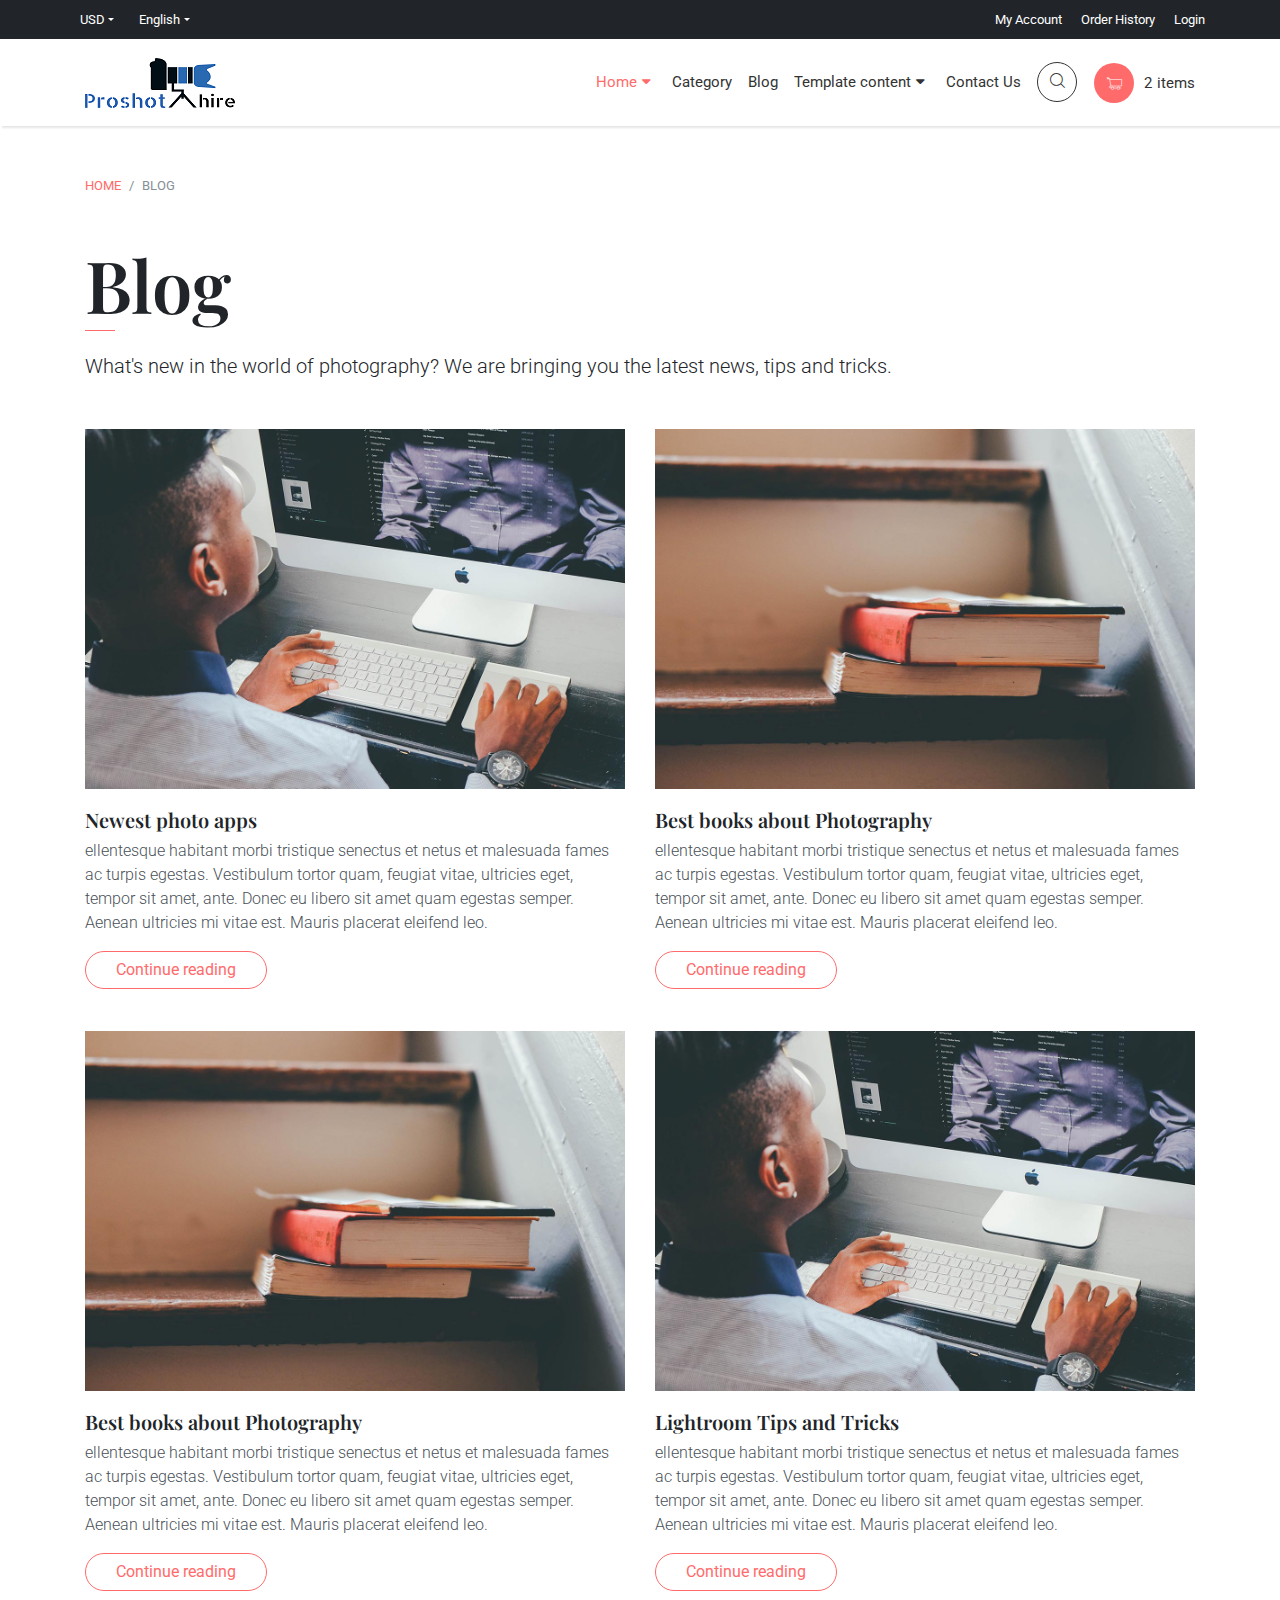
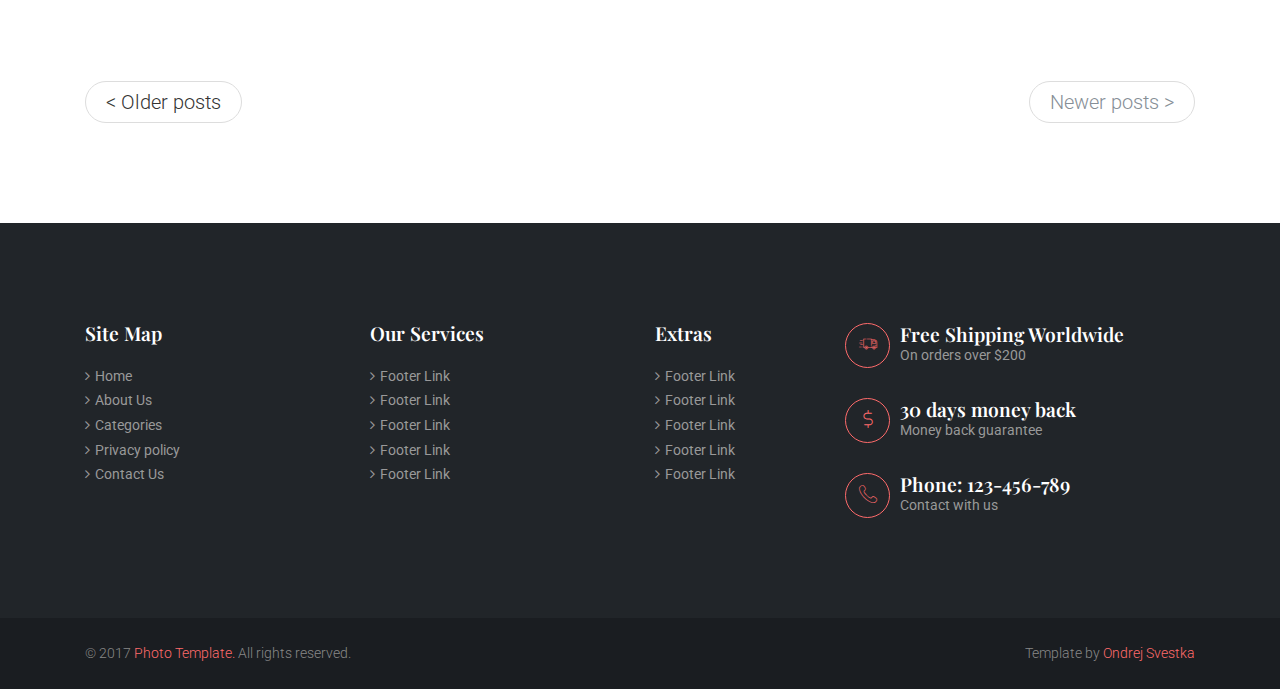
<file: blog.html>
<!DOCTYPE html>
<html>
  <head>
    <meta charset="utf-8">
    <meta http-equiv="X-UA-Compatible" content="IE=edge">
    <title>Photo - Bootstrap 4 E-commerce Template</title>
    <meta name="description" content="">
    <meta name="viewport" content="width=device-width, initial-scale=1">
    <meta name="robots" content="all,follow">
    <!-- Bootstrap CSS-->
    <link rel="stylesheet" href="css/bootstrap.min.css">
    <!-- Font Awesome CSS-->
    <link rel="stylesheet" href="css/font-awesome.min.css">
    <!-- Font icons-->
    <link rel="stylesheet" href="css/custom-icons.css">
    <!-- Google fonts - Roboto for copy, Playfair Display for headings-->
    <link rel="stylesheet" href="https://fonts.googleapis.com/css?family=Playfair+Display:400,400i,700">
    <link rel="stylesheet" href="https://fonts.googleapis.com/css?family=Roboto:300,400,400i,700">
    <!-- owl carousel-->
    <link rel="stylesheet" href="css/owl.carousel.css">
    <link rel="stylesheet" href="css/owl.theme.default.css">
    <!-- theme stylesheet-->
    <link rel="stylesheet" href="css/style.default.css" id="theme-stylesheet">
    <!-- Custom stylesheet - for your changes-->
    <link rel="stylesheet" href="css/custom.css">
    <!-- Favicon-->
    <link rel="shortcut icon" href="favicon.png">
    <!-- Tweaks for older IEs--><!--[if lt IE 9]>
        <script src="https://oss.maxcdn.com/html5shiv/3.7.2/html5shiv.min.js"></script>
        <script src="https://oss.maxcdn.com/respond/1.4.2/respond.min.js"></script><![endif]-->
  </head>
  <body>
    <!-- Top Bar -->
    <div class="top-bar d-none d-sm-block">
      <div class="container">
        <div class="row">
          <div class="col-sm-4 col-md-3">
            <ul class="list-inline d-flex flex-row">
              <li class="list-inline-item"> 
                <div class="dropdown">
                  <button id="currency" type="button" data-toggle="dropdown" aria-haspopup="true" aria-expanded="false" class="dropdown-toggle">USD</button>
                  <div aria-labelledby="currency" class="dropdown-menu"><a href="#" class="dropdown-item">EUR</a><a href="#" class="dropdown-item">EGP</a><a href="#" class="dropdown-item">AUD</a></div>
                </div>
              </li>
              <li class="list-inline-item">
                <div class="dropdown">
                  <button id="lang" type="button" data-toggle="dropdown" aria-haspopup="true" aria-expanded="false" class="dropdown-toggle">English</button>
                  <div aria-labelledby="lang" class="dropdown-menu"><a href="#" class="dropdown-item">French</a><a href="#" class="dropdown-item">Spanish</a><a href="#" class="dropdown-item">Arabic</a></div>
                </div>
              </li>
            </ul>
          </div>
          <div class="col-sm-8 col-md-9 text-right account-details">
            <ul class="list-inline">
              <li class="list-inline-item"> <a href="#">My Account</a></li>
              <li class="list-inline-item"><a href="#">Order History</a></li>
              <li class="list-inline-item"><a href="#">Login</a></li>
            </ul>
          </div>
        </div>
      </div>
    </div>
    <!-- Navbar -->
    <nav class="navbar navbar-expand-md">
      <div class="container"><a href="index.html" class="navbar-brand"> <img src="img/logo.png" alt="logo"></a>
        <button type="button" data-toggle="collapse" data-target="#navbarSupportedContent" aria-controls="navbarSupportedContent" aria-expanded="false" aria-label="Toggle navigation" class="navbar-toggler navbar-toggler-right">Menu <i class="fa fa-bars"></i></button>
        <div id="navbarSupportedContent" class="collapse navbar-collapse">
          <ul class="navbar-nav ml-auto d-md-flex flex-md-row align-items-md-center">
            <li class="nav-item active"><a id="navbarDropdown1" data-target="#" href="index.html" data-toggle="dropdown" aria-haspopup="true" aria-expanded="false" class="nav-link">Home<i class="fa fa-caret-down"></i></a>
              <ul aria-labelledby="navbarDropdown1" class="dropdown-menu">
                <li><a href="index.html" class="dropdown-item">Homepage 1</a></li>
                <li><a href="index2.html" class="dropdown-item">Homepage 2</a></li>
              </ul>
            </li>
            <li class="nav-item"><a href="category.html" class="nav-link">Category</a></li>
            <li class="nav-item"><a href="blog.html" class="nav-link">Blog</a></li>
            <li class="nav-item"><a id="navbarDropdown2" data-target="#" href="http://example.com" data-toggle="dropdown" aria-haspopup="true" aria-expanded="false" class="nav-link">Template content<i class="fa fa-caret-down"></i></a>
              <ul aria-labelledby="navbarDropdown2" class="dropdown-menu">
                <li><a href="index.html" class="dropdown-item">Homepage 1</a></li>
                <li><a href="index2.html" class="dropdown-item">Homepage 2</a></li>
                <li><a href="category.html" class="dropdown-item">Category</a></li>
                <li><a href="detail.html" class="dropdown-item">Product</a></li>
                <li><a href="cart.html" class="dropdown-item">Shopping cart</a></li>
                <li class="dropdown-divider"></li>
                <li><a href="blog.html" class="dropdown-item">Blog</a></li>
                <li><a href="post.html" class="dropdown-item">Blog Post</a></li>
                <li><a href="text.html" class="dropdown-item">Text page</a></li>
                <li><a href="contact.html" class="dropdown-item">Contact</a></li>
                <!-- Multilevel dropdown    -->
                <li class="dropdown dropdown-submenu"><a id="multileveldropdown1" data-target="#" href="http://example.com" data-toggle="dropdown" aria-haspopup="true" aria-expanded="false" class="dropdown-item">Multilevel dropdown<i class="fa fa-caret-right ml-2"></i></a>
                  <ul aria-labelledby="multileveldropdown1" class="dropdown-menu">
                    <li><a href="#" class="dropdown-item">Item 1</a></li>
                    <li><a href="#" class="dropdown-item">Item 2</a></li>
                    <li><a href="#" class="dropdown-item">Item 3         </a></li>
                  </ul>
                </li>
              </ul>
            </li>
            <li class="nav-item"><a href="contact.html" class="nav-link">Contact Us</a></li>
            <li class="nav-item">
              <ul class="list-inline">
                <li class="list-inline-item"><a id="search" href="#" class="nav-link">
                    <div class="icon search"><i class="icon-magnifying-glass"></i></div></a></li>
                <li class="list-inline-item"><a href="cart.html" class="nav-link">
                    <div class="icon cart"><i class="icon-cart"></i></div><span class="d-md-none d-lg-inline"><span class="no">2</span>items</span></a></li>
              </ul>
            </li>
          </ul>
        </div>
      </div>
    </nav>
    <!-- Breadcrumb -->
    <div class="container">
      <ol class="breadcrumb">
        <li class="breadcrumb-item text-uppercase"> <a href="index.html" class="text-primary">Home</a></li>
        <li class="breadcrumb-item active text-uppercase">Blog</li>
      </ol>
    </div>
    <section class="p-t-small">
      <div class="container">
        <header class="mb-5">
          <h1 class="heading-line">Blog</h1>
          <p class="lead">What's new in the world of photography? We are bringing you the latest news, tips and tricks.</p>
        </header>
        <div class="row">
          <div class="col-sm-6">
            <div class="post-item">
              <div class="image"><a href="post.html"><img src="img/blog1.jpg" alt="" class="img-fluid"></a></div>
              <h4><a href="post.html">Newest photo apps</a></h4>
              <p class="intro">ellentesque habitant morbi tristique senectus et netus et malesuada fames ac turpis egestas. Vestibulum tortor quam, feugiat vitae, ultricies eget, tempor sit amet, ante. Donec eu libero sit amet quam egestas semper. Aenean ultricies mi vitae est. Mauris placerat eleifend leo.</p>
              <p class="read-more"><a href="post.html" class="btn btn-unique-outline">Continue reading</a></p>
            </div>
          </div>
          <div class="col-sm-6">
            <div class="post-item">
              <div class="image"><a href="post.html"><img src="img/blog2.jpg" alt="" class="img-fluid"></a></div>
              <h4><a href="post.html">Best books about Photography</a></h4>
              <p class="intro">ellentesque habitant morbi tristique senectus et netus et malesuada fames ac turpis egestas. Vestibulum tortor quam, feugiat vitae, ultricies eget, tempor sit amet, ante. Donec eu libero sit amet quam egestas semper. Aenean ultricies mi vitae est. Mauris placerat eleifend leo.</p>
              <p class="read-more"><a href="post.html" class="btn btn-unique-outline">Continue reading</a></p>
            </div>
          </div>
          <div class="col-sm-6">
            <div class="post-item">
              <div class="image"><a href="post.html"><img src="img/blog2.jpg" alt="" class="img-fluid"></a></div>
              <h4><a href="post.html">Best books about Photography</a></h4>
              <p class="intro">ellentesque habitant morbi tristique senectus et netus et malesuada fames ac turpis egestas. Vestibulum tortor quam, feugiat vitae, ultricies eget, tempor sit amet, ante. Donec eu libero sit amet quam egestas semper. Aenean ultricies mi vitae est. Mauris placerat eleifend leo.</p>
              <p class="read-more"><a href="post.html" class="btn btn-unique-outline">Continue reading</a></p>
            </div>
          </div>
          <div class="col-sm-6">
            <div class="post-item">
              <div class="image"><a href="post.html"><img src="img/blog1.jpg" alt="" class="img-fluid"></a></div>
              <h4><a href="post.html">Lightroom Tips and Tricks</a></h4>
              <p class="intro">ellentesque habitant morbi tristique senectus et netus et malesuada fames ac turpis egestas. Vestibulum tortor quam, feugiat vitae, ultricies eget, tempor sit amet, ante. Donec eu libero sit amet quam egestas semper. Aenean ultricies mi vitae est. Mauris placerat eleifend leo.</p>
              <p class="read-more"><a href="post.html" class="btn btn-unique-outline">Continue reading</a></p>
            </div>
          </div>
        </div>
        <!-- Pagination -->
        <div class="pagination pagination-custom mt-5">
          <nav aria-label="...">
            <ul class="pagination pagination-lg d-flex justify-content-between">
              <li class="page-item"><a href="#" class="page-link">&lt; Older posts</a></li>
              <li class="page-item disabled"><a href="#" tabindex="-1" class="page-link">Newer posts  &gt;                                   </a></li>
            </ul>
          </nav>
        </div>
      </div>
    </section>
    <!-- Search Panel-->
    <div class="search-overlay">
      <div class="search-inner d-flex justify-content-center align-items-center">
        <div class="search-close"><i class="icon-close"></i></div>
        <div class="container">
          <div class="form-holder">
            <form class="d-flex">
              <input type="search" placeholder="What are you looking for...">
              <button type="submit" class="search text-primary text-uppercase">Search</button>
            </form>
          </div>
        </div>
      </div>
    </div>
    <!-- Footer-->
    <footer class="main-footer">
      <div class="page-links">
        <div class="container">
          <div class="row">
            <div class="col-lg-3 col-sm-6">
              <h3>Site Map</h3>
              <ul class="list-unstyled">
                <li> <a href="#">Home</a></li>
                <li> <a href="#">About Us</a></li>
                <li> <a href="#">Categories</a></li>
                <li> <a href="#">Privacy policy</a></li>
                <li> <a href="#">Contact Us</a></li>
              </ul>
            </div>
            <div class="col-lg-3 col-sm-6">
              <h3>Our Services</h3>
              <ul class="list-unstyled">
                <li> <a href="#">Footer Link</a></li>
                <li> <a href="#">Footer Link</a></li>
                <li> <a href="#">Footer Link</a></li>
                <li> <a href="#">Footer Link</a></li>
                <li> <a href="#">Footer Link</a></li>
              </ul>
            </div>
            <div class="col-lg-2 col-sm-6">
              <h3>Extras</h3>
              <ul class="list-unstyled">
                <li> <a href="#">Footer Link</a></li>
                <li> <a href="#">Footer Link</a></li>
                <li> <a href="#">Footer Link</a></li>
                <li> <a href="#">Footer Link</a></li>
                <li> <a href="#">Footer Link</a></li>
              </ul>
            </div>
            <div class="col-lg-4 col-sm-6 details js-pull">
              <ul class="list-unstyled">
                <li class="d-flex align-items-center">
                  <div class="icon"><i class="icon-delivery-truck"></i></div>
                  <div class="text"> 
                    <h3>Free Shipping Worldwide</h3>
                    <p>On orders over $200</p>
                  </div>
                </li>
                <li class="d-flex align-items-center">
                  <div class="icon"><i class="icon-dollar-symbol"></i></div>
                  <div class="text"> 
                    <h3>30 days money back</h3>
                    <p>Money back guarantee</p>
                  </div>
                </li>
                <li class="d-flex align-items-center">
                  <div class="icon"><i class="icon-phone-call"></i></div>
                  <div class="text"> 
                    <h3>Phone: 123-456-789</h3>
                    <p>Contact with us</p>
                  </div>
                </li>
              </ul>
            </div>
          </div>
        </div>
      </div>
      <div class="copyrights">
        <div class="container">
          <div class="row">
            <div class="col-sm-6">
              <p>&copy; 2017 <span class="text-primary">Photo Template. </span>All rights reserved.</p>
            </div>
            <div class="col-sm-6 text-right">
              <p>Template by <a href="https://ondrejsvestka.cz" target="_blank">Ondrej Svestka</a></p>
            </div>
          </div>
        </div>
      </div>
    </footer>
    <!-- Javascript files-->
    <script src="js/jquery-1.12.4.min.js"></script>
    <script src="js/popper.min.js"></script>
    <script src="js/bootstrap.min.js"></script>
    <script src="js/jquery.cookie.js"> </script>
    <script src="js/owl.carousel.min.js"></script>
    <script src="js/owl.carousel2.thumbs.min.js"></script>
    <script src="js/jquery.validate.min.js"></script>
    <script src="js/front.js"></script>
  </body>
</html>
</file>
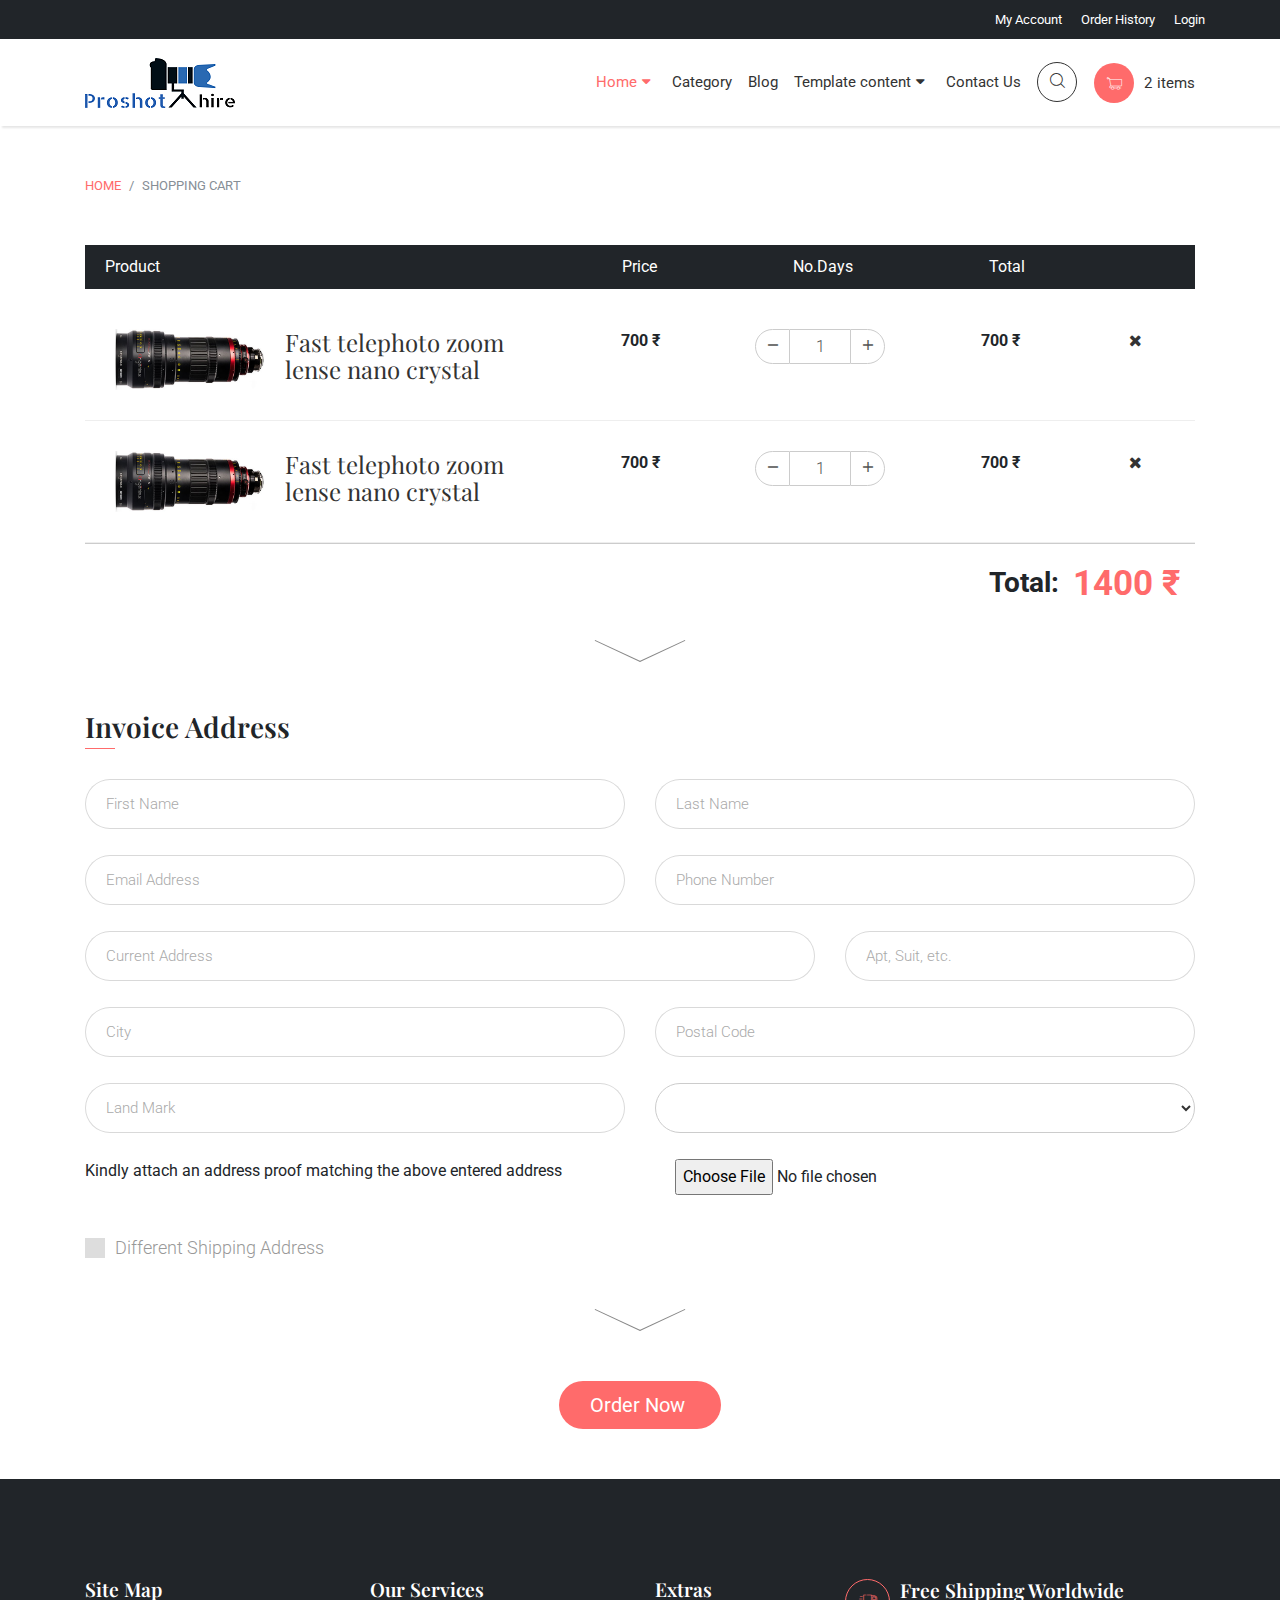
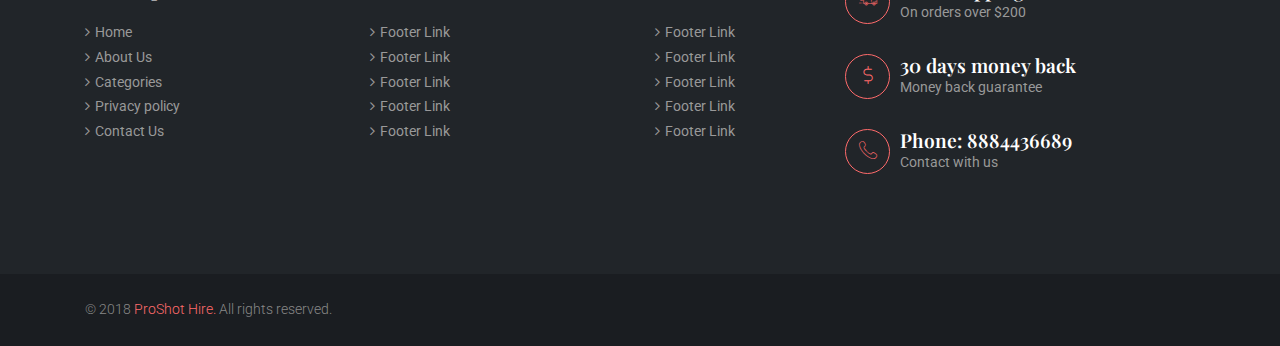
<file: cart.html>
<!DOCTYPE html>
<html>
  <head>
    <meta charset="utf-8">
    <meta http-equiv="X-UA-Compatible" content="IE=edge">
   <title>ProSot Hire</title>
    <meta name="description" content="">
    <meta name="viewport" content="width=device-width, initial-scale=1">
    <meta name="robots" content="all,follow">
    <!-- Bootstrap CSS-->
    <link rel="stylesheet" href="css/bootstrap.min.css">
    <!-- Font Awesome CSS-->
    <link rel="stylesheet" href="css/font-awesome.min.css">
    <!-- Font icons-->
    <link rel="stylesheet" href="css/custom-icons.css">
    <!-- Google fonts - Roboto for copy, Playfair Display for headings-->
    <link rel="stylesheet" href="https://fonts.googleapis.com/css?family=Playfair+Display:400,400i,700">
    <link rel="stylesheet" href="https://fonts.googleapis.com/css?family=Roboto:300,400,400i,700">
    <!-- owl carousel-->
    <link rel="stylesheet" href="css/owl.carousel.css">
    <link rel="stylesheet" href="css/owl.theme.default.css">
    <!-- theme stylesheet-->
    <link rel="stylesheet" href="css/style.default.css" id="theme-stylesheet">
    <!-- Custom stylesheet - for your changes-->
    <link rel="stylesheet" href="css/custom.css">
    <!-- Favicon-->
    <link rel="shortcut icon" href="favicon.png">
    <!-- Tweaks for older IEs--><!--[if lt IE 9]>
        <script src="https://oss.maxcdn.com/html5shiv/3.7.2/html5shiv.min.js"></script>
        <script src="https://oss.maxcdn.com/respond/1.4.2/respond.min.js"></script><![endif]-->
  </head>
  <body>
    <!-- Top Bar -->
    <div class="top-bar d-none d-sm-block">
      <div class="container">
        <div class="row">
          <div class="col-sm-4 col-md-3">
          <!--   <ul class="list-inline d-flex flex-row">
              <li class="list-inline-item"> 
                <div class="dropdown">
                  <button id="currency" type="button" data-toggle="dropdown" aria-haspopup="true" aria-expanded="false" class="dropdown-toggle">USD</button>
                  <div aria-labelledby="currency" class="dropdown-menu"><a href="#" class="dropdown-item">EUR</a><a href="#" class="dropdown-item">EGP</a><a href="#" class="dropdown-item">AUD</a></div>
                </div>
              </li>
              <li class="list-inline-item">
                <div class="dropdown">
                  <button id="lang" type="button" data-toggle="dropdown" aria-haspopup="true" aria-expanded="false" class="dropdown-toggle">English</button>
                  <div aria-labelledby="lang" class="dropdown-menu"><a href="#" class="dropdown-item">French</a><a href="#" class="dropdown-item">Spanish</a><a href="#" class="dropdown-item">Arabic</a></div>
                </div>
              </li>
            </ul> -->
          </div>
          <div class="col-sm-8 col-md-9 text-right account-details">
            <ul class="list-inline">
              <li class="list-inline-item"> <a href="#">My Account</a></li>
              <li class="list-inline-item"><a href="#">Order History</a></li>
              <li class="list-inline-item"><a href="#">Login</a></li>
            </ul>
          </div>
        </div>
      </div>
    </div>
    <!-- Navbar -->
    <nav class="navbar navbar-expand-md">
      <div class="container"><a href="index.html" class="navbar-brand"> <img src="img/logo.png" alt="logo"></a>
        <button type="button" data-toggle="collapse" data-target="#navbarSupportedContent" aria-controls="navbarSupportedContent" aria-expanded="false" aria-label="Toggle navigation" class="navbar-toggler navbar-toggler-right">Menu <i class="fa fa-bars"></i></button>
        <div id="navbarSupportedContent" class="collapse navbar-collapse">
          <ul class="navbar-nav ml-auto d-md-flex flex-md-row align-items-md-center">
            <li class="nav-item active"><a id="navbarDropdown1" data-target="#" href="index.html" data-toggle="dropdown" aria-haspopup="true" aria-expanded="false" class="nav-link">Home<i class="fa fa-caret-down"></i></a>
              <ul aria-labelledby="navbarDropdown1" class="dropdown-menu">
                <li><a href="index.html" class="dropdown-item">Homepage 1</a></li>
                <li><a href="index2.html" class="dropdown-item">Homepage 2</a></li>
              </ul>
            </li>
            <li class="nav-item"><a href="category.html" class="nav-link">Category</a></li>
            <li class="nav-item"><a href="blog.html" class="nav-link">Blog</a></li>
            <li class="nav-item"><a id="navbarDropdown2" data-target="#" href="http://example.com" data-toggle="dropdown" aria-haspopup="true" aria-expanded="false" class="nav-link">Template content<i class="fa fa-caret-down"></i></a>
              <ul aria-labelledby="navbarDropdown2" class="dropdown-menu">
                <li><a href="index.html" class="dropdown-item">Homepage 1</a></li>
                <li><a href="index2.html" class="dropdown-item">Homepage 2</a></li>
                <li><a href="category.html" class="dropdown-item">Category</a></li>
                <li><a href="detail.html" class="dropdown-item">Product</a></li>
                <li><a href="cart.html" class="dropdown-item">Shopping cart</a></li>
                <li class="dropdown-divider"></li>
                <li><a href="blog.html" class="dropdown-item">Blog</a></li>
                <li><a href="post.html" class="dropdown-item">Blog Post</a></li>
                <li><a href="text.html" class="dropdown-item">Text page</a></li>
                <li><a href="contact.html" class="dropdown-item">Contact</a></li>
                <!-- Multilevel dropdown    -->
                <li class="dropdown dropdown-submenu"><a id="multileveldropdown1" data-target="#" href="http://example.com" data-toggle="dropdown" aria-haspopup="true" aria-expanded="false" class="dropdown-item">Multilevel dropdown<i class="fa fa-caret-right ml-2"></i></a>
                  <ul aria-labelledby="multileveldropdown1" class="dropdown-menu">
                    <li><a href="#" class="dropdown-item">Item 1</a></li>
                    <li><a href="#" class="dropdown-item">Item 2</a></li>
                    <li><a href="#" class="dropdown-item">Item 3         </a></li>
                  </ul>
                </li>
              </ul>
            </li>
            <li class="nav-item"><a href="contact.html" class="nav-link">Contact Us</a></li>
            <li class="nav-item">
              <ul class="list-inline">
                <li class="list-inline-item"><a id="search" href="#" class="nav-link">
                    <div class="icon search"><i class="icon-magnifying-glass"></i></div></a></li>
                <li class="list-inline-item"><a href="cart.html" class="nav-link">
                    <div class="icon cart"><i class="icon-cart"></i></div><span class="d-md-none d-lg-inline"><span class="no">2</span>items</span></a></li>
              </ul>
            </li>
          </ul>
        </div>
      </div>
    </nav>
    <div class="cart-page">
      <!-- Breadcrumb -->
      <div class="container">
        <ol class="breadcrumb">
          <li class="breadcrumb-item text-uppercase"> <a href="index.html" class="text-primary">Home</a></li>
          <li class="breadcrumb-item active text-uppercase">Shopping Cart</li>
        </ol>
      </div>
      <!-- Shopping Cart Section-->
      <section class="cart">
        <div class="container">
          <div class="cart-holder">
            <div class="cart-heading text-center">
              <div class="row">
                <div class="col-5 text-left">Product</div>
                <div class="col-2">Price</div>
                <div class="col-2">No.Days</div>
                <div class="col-2">Total</div>
                <div class="col-1"></div>
              </div>
            </div>
            <div class="cart-body text-center">
              <div class="row cart-item">
                <div class="col-5">
                  <div class="product-overview text-left d-flex"><a href="detail.html" class="product-img"><img src="img/cart-item.jpg" alt="product" class="img-fluid"></a>
                    <div class="product-details"><a href="detail.html">
                        <h3 class="h4">Fast telephoto zoom lense nano crystal</h3></a></div>
                  </div>
                </div>
                <div class="col-2"><strong>700 &#8377;</strong></div>
                <div class="col-2">
                  <div class="product-quantity d-flex align-items-center justify-content-center">
                    <div class="minus-btn"><i class="icon-android-remove"></i></div>
                    <input type="text" value="1" class="quantity">
                    <div class="plus-btn"><i class="icon-android-add"></i></div>
                  </div>
                </div>
                <div class="col-2"><strong>700 &#8377;</strong></div>
                <div class="col-1"><a href="#"><i class="fa fa-close"></i></a></div>
              </div>
              <div class="row cart-item">
                <div class="col-5">
                  <div class="product-overview text-left d-flex"><a href="detail.html" class="product-img"><img src="img/cart-item.jpg" alt="product" class="img-fluid"></a>
                    <div class="product-details"><a href="detail.html">
                        <h3 class="h4">Fast telephoto zoom lense nano crystal</h3></a></div>
                  </div>
                </div>
                <div class="col-2"><strong>700 &#8377;</strong></div>
                <div class="col-2">
                  <div class="product-quantity d-flex align-items-center justify-content-center">
                    <div class="minus-btn"><i class="icon-android-remove"></i></div>
                    <input type="text" value="1" class="quantity">
                    <div class="plus-btn"><i class="icon-android-add"></i></div>
                  </div>
                </div>
                <div class="col-2"><strong>700 &#8377;</strong></div>
                <div class="col-1"><a href="#"><i class="fa fa-close"></i></a></div>
              </div>
            </div>
          </div>
          <div class="total-price text-right">
            <div class="container">
              <div class="d-flex justify-content-end align-items-center"><span class="h3">Total: &nbsp;</span><strong class="h2 text-primary">1400 &#8377;</strong></div>
            </div>
          </div>
        </div>
      </section>
      <!-- Step Arrow-->
      <div class="arrow d-flex justify-content-center"><span></span><span></span></div>
      <!-- Shipping section-->
      <section class="shipping">
        <div class="container">
          <div class="form-holder">
            <form id="shipping-address-form" action="#" method="post" class="custom-form">
              <input type="hidden" name="form-name" value="shipping-address-form">
              <!-- Main Shipping Address -->
              <div class="shipping-main">
                <h3 class="heading-line">Invoice Address</h3>
                <div class="row">
                  <div class="col-sm-6 form-group">
                    <input type="text" name="firstname" placeholder="First Name" required="" class="form-control">
                  </div>
                  <div class="col-sm-6 form-group">
                    <input type="text" name="lastname" placeholder="Last Name" required="" class="form-control">
                  </div>
                  <div class="col-sm-6 form-group">
                    <input type="email" name="email" placeholder="Email Address" required="" class="form-control">
                  </div>
                  <div class="col-sm-6 form-group">
                    <input type="text" name="number" placeholder="Phone Number" required="" class="form-control">
                  </div>
                  <div class="col-sm-8 form-group">
                    <input type="text" name="address-1" placeholder="Current Address" required="" class="form-control">
                  </div>
                  <div class="col-sm-4 form-group">
                    <input type="text" name="address-2" placeholder="Apt, Suit, etc." required="" class="form-control">
                  </div>
                  <div class="col-sm-6 form-group">
                    <input type="text" name="city" placeholder="City" required="" class="form-control">
                  </div>
                  <div class="col-sm-6 form-group">
                    <input type="text" name="postalcode" placeholder="Postal Code" required="" class="form-control">
                  </div>
                  <div class="col-sm-6 form-group">
                    <input type="text" name="landmark" placeholder="Land Mark" required="" class="form-control">
                  </div>
                  <div class="col-sm-6 form-group">
                    <select name="country" title="Country" class="country form-control">
                      <option value=""> </option>
                      <option value="AX">Åland Islands</option>
                      <option value="AL">Albania</option>
                      <option value="DZ">Algeria</option>
                      <option value="AS">American Samoa</option>
                      <option value="AD">Andorra</option>
                      <option value="AO">Angola</option>
                      <option value="AI">Anguilla</option>
                      <option value="AQ">Antarctica</option>
                      <option value="AG">Antigua and Barbuda</option>
                      <option value="AR">Argentina</option>
                      <option value="AM">Armenia</option>
                      <option value="AW">Aruba</option>
                      <option value="AU">Australia</option>
                      <option value="AT">Austria</option>
                      <option value="AZ">Azerbaijan</option>
                      <option value="BS">Bahamas</option>
                      <option value="BH">Bahrain</option>
                    </select>
                  </div>
                   <div class="col-sm-6 form-group">
                    <p>Kindly attach an address proof matching the above entered address</p>
                  </div>
                  <div class="col-sm-6 form-group">
                    <input type="file" name="govtId" style="line-height:30px!important; border-radius: 30px!important;" required="">
                  </div>
                  
                  <div class="col-sm-12 form-group">
                    <input id="another-address" type="checkbox">
                    <label for="another-address">Different Shipping Address</label>
                  </div>
                </div>
              </div>
              <!-- Alternative Shipping Address             -->
              <div class="shipping-alternative">
                <h3 class="heading-line">Shipping Address</h3>
                <div class="row">
                  <div class="col-sm-6 form-group">
                    <input type="text" name="sfirstname" placeholder="First Name" required="" class="form-control">
                  </div>
                  <div class="col-sm-6 form-group">
                    <input type="text" name="slastname" placeholder="Last Name" required="" class="form-control">
                  </div>
                  <div class="col-sm-6 form-group">
                    <input type="email" name="semail" placeholder="Email Address" required="" class="form-control">
                  </div>
                  <div class="col-sm-6 form-group">
                    <input type="text" name="snumber" placeholder="Phone Number" required="" class="form-control">
                  </div>
                  <div class="col-sm-8 form-group">
                    <input type="text" name="saddress-1" placeholder="Address" required="" class="form-control">
                  </div>
                  <div class="col-sm-4 form-group">
                    <input type="text" name="saddress-2" placeholder="Apt, Suit, etc." required="" class="form-control">
                  </div>
                  <div class="col-sm-6 form-group">
                    <input type="text" name="scity" placeholder="City" required="" class="form-control">
                  </div>
                  <div class="col-sm-6 form-group">
                    <input type="text" name="spostalcode" placeholder="Postal Code" required="" class="form-control">
                  </div>
                  <div class="col-sm-6 form-group">
                    <input type="text" name="sregion" placeholder="Region" required="" class="form-control">
                  </div>
                  <div class="col-sm-6 form-group">
                    <select title="Country" name="scountry" required="" class="country">
                      <option value=""> </option>
                      <option value="AX">Åland Islands</option>
                      <option value="AL">Albania</option>
                      <option value="DZ">Algeria</option>
                      <option value="AS">American Samoa</option>
                      <option value="AD">Andorra</option>
                      <option value="AO">Angola</option>
                      <option value="AI">Anguilla</option>
                      <option value="AQ">Antarctica</option>
                      <option value="AG">Antigua and Barbuda</option>
                      <option value="AR">Argentina</option>
                      <option value="AM">Armenia</option>
                      <option value="AW">Aruba</option>
                      <option value="AU">Australia</option>
                      <option value="AT">Austria</option>
                      <option value="AZ">Azerbaijan</option>
                      <option value="BS">Bahamas</option>
                      <option value="BH">Bahrain</option>
                    </select>
                  </div>
                </div>
              </div>
              <!-- Step Arrow -->
              <div class="arrow d-flex justify-content-center"><span></span><span></span></div>
               <div class="col-sm-12 text-center">
                    <button id="shipping-submit" type="submit" class="oder-now btn btn-unique btn-lg">Order Now <i class="icon-shipping-truck"></i></button>
                  </div>
              <!-- Payment Method    -->
             <!--  <div class="payment-method">
                <h3 class="heading-line">Payment Method</h3>
                <div class="row">
                  <div class="col-sm-6 form-group">
                    <input type="text" name="cardname" placeholder="Name On Card" required="" class="form-control">
                  </div>
                  <div class="col-sm-6 form-group">
                    <input type="text" name="cardnumber" placeholder="Card Number" maxlength="14" required="" class="form-control">
                  </div>
                  <div class="col-sm-4 form-group">
                    <input type="text" name="expirymonth" placeholder="Expiry Month" required="" class="form-control">
                  </div>
                  <div class="col-sm-4 form-group">
                    <input type="text" name="expiryyear" placeholder="Expiry Year" required="" class="form-control">
                  </div>
                  <div class="col-sm-4 form-group">
                    <input type="text" name="cvv" placeholder="CVV" maxlength="3" required="" class="form-control">
                  </div>
                  <div class="col-sm-12 text-center">
                    <button id="shipping-submit" type="submit" class="oder-now btn btn-unique btn-lg">Order Now <i class="icon-shipping-truck"></i></button>
                  </div>
                </div>
              </div> -->
            </form>
          </div>
        </div>
      </section>
    </div>
    <!-- Search Panel-->
    <div class="search-overlay">
      <div class="search-inner d-flex justify-content-center align-items-center">
        <div class="search-close"><i class="icon-close"></i></div>
        <div class="container">
          <div class="form-holder">
            <form class="d-flex">
              <input type="search" placeholder="What are you looking for...">
              <button type="submit" class="search text-primary text-uppercase">Search</button>
            </form>
          </div>
        </div>
      </div>
    </div>
    <!-- Footer-->
    <footer class="main-footer">
      <div class="page-links">
        <div class="container">
          <div class="row">
            <div class="col-lg-3 col-sm-6">
              <h3>Site Map</h3>
              <ul class="list-unstyled">
                <li> <a href="#">Home</a></li>
                <li> <a href="#">About Us</a></li>
                <li> <a href="#">Categories</a></li>
                <li> <a href="#">Privacy policy</a></li>
                <li> <a href="#">Contact Us</a></li>
              </ul>
            </div>
            <div class="col-lg-3 col-sm-6">
              <h3>Our Services</h3>
              <ul class="list-unstyled">
                <li> <a href="#">Footer Link</a></li>
                <li> <a href="#">Footer Link</a></li>
                <li> <a href="#">Footer Link</a></li>
                <li> <a href="#">Footer Link</a></li>
                <li> <a href="#">Footer Link</a></li>
              </ul>
            </div>
            <div class="col-lg-2 col-sm-6">
              <h3>Extras</h3>
              <ul class="list-unstyled">
                <li> <a href="#">Footer Link</a></li>
                <li> <a href="#">Footer Link</a></li>
                <li> <a href="#">Footer Link</a></li>
                <li> <a href="#">Footer Link</a></li>
                <li> <a href="#">Footer Link</a></li>
              </ul>
            </div>
            <div class="col-lg-4 col-sm-6 details js-pull">
              <ul class="list-unstyled">
                <li class="d-flex align-items-center">
                  <div class="icon"><i class="icon-delivery-truck"></i></div>
                  <div class="text"> 
                    <h3>Free Shipping Worldwide</h3>
                    <p>On orders over $200</p>
                  </div>
                </li>
                <li class="d-flex align-items-center">
                  <div class="icon"><i class="icon-dollar-symbol"></i></div>
                  <div class="text"> 
                    <h3>30 days money back</h3>
                    <p>Money back guarantee</p>
                  </div>
                </li>
                <li class="d-flex align-items-center">
                  <div class="icon"><i class="icon-phone-call"></i></div>
                  <div class="text"> 
                    <h3>Phone: 8884436689</h3>
                    <p>Contact with us</p>
                  </div>
                </li>
              </ul>
            </div>
          </div>
        </div>
      </div>
      <div class="copyrights">
        <div class="container">
          <div class="row">
            <div class="col-sm-6">
              <p>&copy; 2018 <span class="text-primary">ProShot Hire. </span>All rights reserved.</p>
            </div>
            <!-- <div class="col-sm-6 text-right">
              <p>Template by <a href="https://ondrejsvestka.cz" target="_blank">Ondrej Svestka</a></p>
            </div> -->
          </div>
        </div>
      </div>
    </footer>
    <!-- Javascript files-->
    <script src="js/jquery-1.12.4.min.js"></script>
    <script src="js/popper.min.js"></script>
    <script src="js/bootstrap.min.js"></script>
    <script src="js/jquery.cookie.js"> </script>
    <script src="js/owl.carousel.min.js"></script>
    <script src="js/owl.carousel2.thumbs.min.js"></script>
    <script src="js/jquery.validate.min.js"></script>
    <script src="js/front.js"></script>
  </body>
</html>
</file>
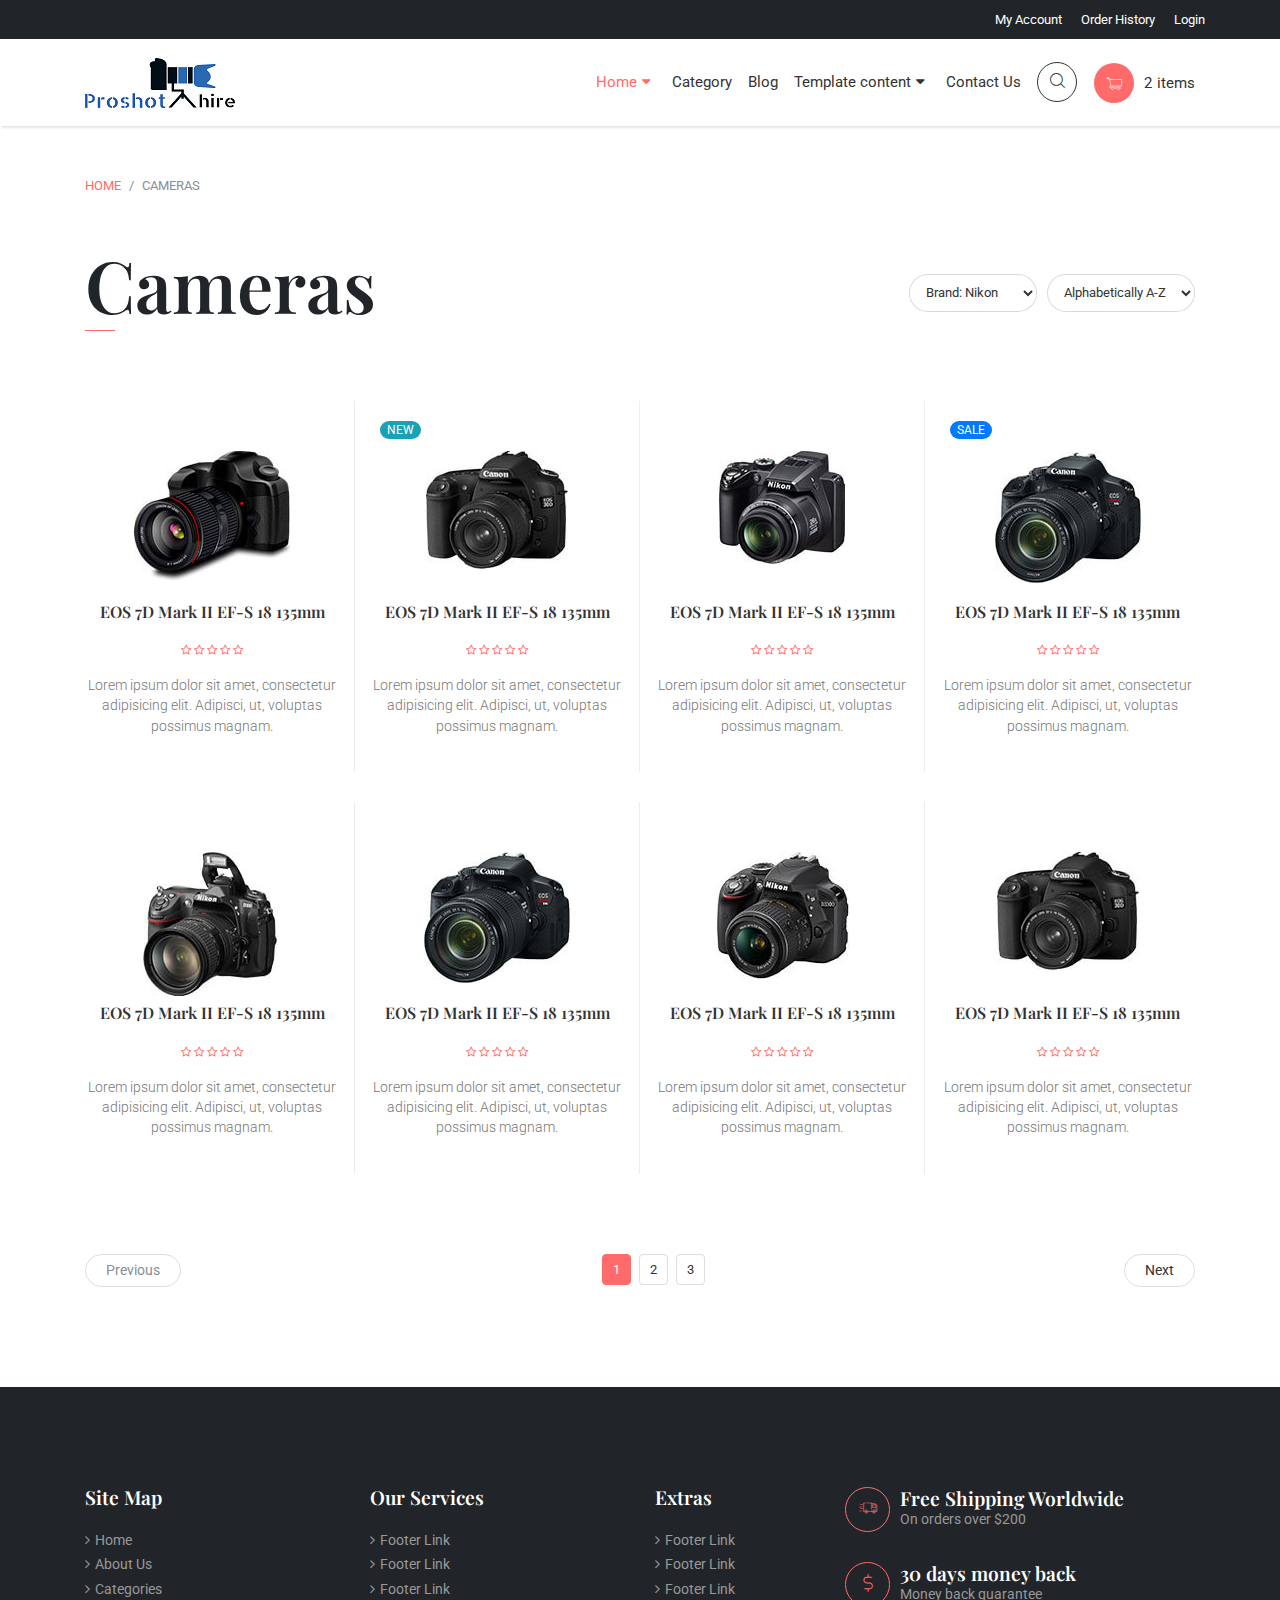
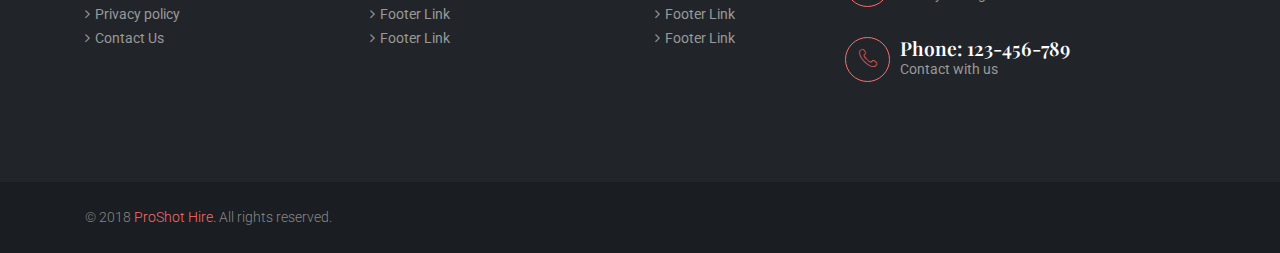
<file: category.html>
<!DOCTYPE html>
<html>
  <head>
    <meta charset="utf-8">
    <meta http-equiv="X-UA-Compatible" content="IE=edge">
    <title>ProSot Hire</title>
    <meta name="description" content="">
    <meta name="viewport" content="width=device-width, initial-scale=1">
    <meta name="robots" content="all,follow">
    <!-- Bootstrap CSS-->
    <link rel="stylesheet" href="css/bootstrap.min.css">
    <!-- Font Awesome CSS-->
    <link rel="stylesheet" href="css/font-awesome.min.css">
    <!-- Font icons-->
    <link rel="stylesheet" href="css/custom-icons.css">
    <!-- Google fonts - Roboto for copy, Playfair Display for headings-->
    <link rel="stylesheet" href="https://fonts.googleapis.com/css?family=Playfair+Display:400,400i,700">
    <link rel="stylesheet" href="https://fonts.googleapis.com/css?family=Roboto:300,400,400i,700">
    <!-- owl carousel-->
    <link rel="stylesheet" href="css/owl.carousel.css">
    <link rel="stylesheet" href="css/owl.theme.default.css">
    <!-- theme stylesheet-->
    <link rel="stylesheet" href="css/style.default.css" id="theme-stylesheet">
    <!-- Custom stylesheet - for your changes-->
    <link rel="stylesheet" href="css/custom.css">
    <!-- Favicon-->
    <link rel="shortcut icon" href="favicon.png">
    <!-- Tweaks for older IEs--><!--[if lt IE 9]>
        <script src="https://oss.maxcdn.com/html5shiv/3.7.2/html5shiv.min.js"></script>
        <script src="https://oss.maxcdn.com/respond/1.4.2/respond.min.js"></script><![endif]-->
  </head>
  <body>
    <!-- Top Bar -->
    <div class="top-bar d-none d-sm-block">
      <div class="container">
        <div class="row">
          <div class="col-sm-4 col-md-3">
           <!--  <ul class="list-inline d-flex flex-row">
              <li class="list-inline-item"> 
                <div class="dropdown">
                  <button id="currency" type="button" data-toggle="dropdown" aria-haspopup="true" aria-expanded="false" class="dropdown-toggle">USD</button>
                  <div aria-labelledby="currency" class="dropdown-menu"><a href="#" class="dropdown-item">EUR</a><a href="#" class="dropdown-item">EGP</a><a href="#" class="dropdown-item">AUD</a></div>
                </div>
              </li>
              <li class="list-inline-item">
                <div class="dropdown">
                  <button id="lang" type="button" data-toggle="dropdown" aria-haspopup="true" aria-expanded="false" class="dropdown-toggle">English</button>
                  <div aria-labelledby="lang" class="dropdown-menu"><a href="#" class="dropdown-item">French</a><a href="#" class="dropdown-item">Spanish</a><a href="#" class="dropdown-item">Arabic</a></div>
                </div>
              </li>
            </ul> -->
          </div>
          <div class="col-sm-8 col-md-9 text-right account-details">
            <ul class="list-inline">
              <li class="list-inline-item"> <a href="#">My Account</a></li>
              <li class="list-inline-item"><a href="#">Order History</a></li>
              <li class="list-inline-item"><a href="#">Login</a></li>
            </ul>
          </div>
        </div>
      </div>
    </div>
    <!-- Navbar -->
    <nav class="navbar navbar-expand-md">
      <div class="container"><a href="index.html" class="navbar-brand"> <img src="img/logo.png" alt="logo"></a>
        <button type="button" data-toggle="collapse" data-target="#navbarSupportedContent" aria-controls="navbarSupportedContent" aria-expanded="false" aria-label="Toggle navigation" class="navbar-toggler navbar-toggler-right">Menu <i class="fa fa-bars"></i></button>
        <div id="navbarSupportedContent" class="collapse navbar-collapse">
          <ul class="navbar-nav ml-auto d-md-flex flex-md-row align-items-md-center">
            <li class="nav-item active"><a id="navbarDropdown1" data-target="#" href="index.html" data-toggle="dropdown" aria-haspopup="true" aria-expanded="false" class="nav-link">Home<i class="fa fa-caret-down"></i></a>
              <ul aria-labelledby="navbarDropdown1" class="dropdown-menu">
                <li><a href="index.html" class="dropdown-item">Homepage 1</a></li>
                <li><a href="index2.html" class="dropdown-item">Homepage 2</a></li>
              </ul>
            </li>
            <li class="nav-item"><a href="category.html" class="nav-link">Category</a></li>
            <li class="nav-item"><a href="blog.html" class="nav-link">Blog</a></li>
            <li class="nav-item"><a id="navbarDropdown2" data-target="#" href="http://example.com" data-toggle="dropdown" aria-haspopup="true" aria-expanded="false" class="nav-link">Template content<i class="fa fa-caret-down"></i></a>
              <ul aria-labelledby="navbarDropdown2" class="dropdown-menu">
                <li><a href="index.html" class="dropdown-item">Homepage 1</a></li>
                <li><a href="index2.html" class="dropdown-item">Homepage 2</a></li>
                <li><a href="category.html" class="dropdown-item">Category</a></li>
                <li><a href="detail.html" class="dropdown-item">Product</a></li>
                <li><a href="cart.html" class="dropdown-item">Shopping cart</a></li>
                <li class="dropdown-divider"></li>
                <li><a href="blog.html" class="dropdown-item">Blog</a></li>
                <li><a href="post.html" class="dropdown-item">Blog Post</a></li>
                <li><a href="text.html" class="dropdown-item">Text page</a></li>
                <li><a href="contact.html" class="dropdown-item">Contact</a></li>
                <!-- Multilevel dropdown    -->
                <li class="dropdown dropdown-submenu"><a id="multileveldropdown1" data-target="#" href="http://example.com" data-toggle="dropdown" aria-haspopup="true" aria-expanded="false" class="dropdown-item">Multilevel dropdown<i class="fa fa-caret-right ml-2"></i></a>
                  <ul aria-labelledby="multileveldropdown1" class="dropdown-menu">
                    <li><a href="#" class="dropdown-item">Item 1</a></li>
                    <li><a href="#" class="dropdown-item">Item 2</a></li>
                    <li><a href="#" class="dropdown-item">Item 3         </a></li>
                  </ul>
                </li>
              </ul>
            </li>
            <li class="nav-item"><a href="contact.html" class="nav-link">Contact Us</a></li>
            <li class="nav-item">
              <ul class="list-inline">
                <li class="list-inline-item"><a id="search" href="#" class="nav-link">
                    <div class="icon search"><i class="icon-magnifying-glass"></i></div></a></li>
                <li class="list-inline-item"><a href="cart.html" class="nav-link">
                    <div class="icon cart"><i class="icon-cart"></i></div><span class="d-md-none d-lg-inline"><span class="no">2</span>items</span></a></li>
              </ul>
            </li>
          </ul>
        </div>
      </div>
    </nav>
    <div class="category-page">
      <!-- Breadcrumb -->
      <div class="container">
        <ol class="breadcrumb">
          <li class="breadcrumb-item text-uppercase"> <a href="index.html" class="text-primary">Home</a></li>
          <li class="breadcrumb-item active text-uppercase">Cameras</li>
        </ol>
      </div>
      <!-- Products-->
      <section class="products p-t-small">
        <div class="container">
          <header>
            <div class="row d-flex align-items-center">
              <div class="col-md-6">
                <h1 class="heading-line">Cameras</h1>
              </div>
              <div class="col-md-6">
                <div class="filters d-flex justify-content-end">
                  <select title="Brand" name="brand" class="filter-branselect form-control">
                    <option value="">Brand: Nikon</option>
                    <option value="">Brand: Canon</option>
                    <option value="">Brand: Sample</option>
                    <option value="">Brand: Sample</option>
                  </select>
                  <select title="Alphabetically A-Z" name="alphabetically" class="filter-nameselect form-control">
                    <option value="">Alphabetically A-Z</option>
                    <option value="">Alphabetically Z-A</option>
                  </select>
                </div>
              </div>
            </div>
          </header>
          <div class="items">               
            <div class="row">
              <div class="col-lg-3 col-md-4 col-sm-6">
                <div class="item text-center">
                  <div class="product-image"><img src="img/product-1.jpg" alt="camera">
                    <div class="overlay"> <a href="#" class="wishlist"><i class="fa fa-heart"></i></a>
                      <ul class="list-unstyled">
                        <li><a href="detail.html" class="btn btn-unique">View Detail</a></li>
                        <li><a href="#" class="btn btn-dark">Add To Cart</a></li>
                      </ul>
                    </div>
                  </div><a href="detail.html" class="item-name">
                    <h4>EOS 7D Mark II EF-S 18 135mm</h4></a>
                  <ul class="list-inline rate text-primary">
                    <li class="list-inline-item"><i class="fa fa-star-o"></i></li>
                    <li class="list-inline-item"><i class="fa fa-star-o"></i></li>
                    <li class="list-inline-item"><i class="fa fa-star-o"></i></li>
                    <li class="list-inline-item"><i class="fa fa-star-o"></i></li>
                    <li class="list-inline-item"><i class="fa fa-star-o"></i></li>
                  </ul>
                  <p> Lorem ipsum dolor sit amet, consectetur adipisicing elit. Adipisci, ut, voluptas possimus magnam.</p>
                  <ul class="price list-inline">
                    
                  </ul>
                </div>
              </div>
              <div class="col-lg-3 col-md-4 col-sm-6">
                <div class="item text-center">
                  <div class="product-image"><span class="new badge badge-pill badge-info text-uppercase">new</span><img src="img/product-2.jpg" alt="camera">
                    <div class="overlay"> <a href="#" class="wishlist"><i class="fa fa-heart"></i></a>
                      <ul class="list-unstyled">
                        <li><a href="detail.html" class="btn btn-unique">View Detail</a></li>
                        <li><a href="#" class="btn btn-dark">Add To Cart</a></li>
                      </ul>
                    </div>
                  </div><a href="detail.html" class="item-name">
                    <h4>EOS 7D Mark II EF-S 18 135mm</h4></a>
                  <ul class="list-inline rate text-primary">
                    <li class="list-inline-item"><i class="fa fa-star-o"></i></li>
                    <li class="list-inline-item"><i class="fa fa-star-o"></i></li>
                    <li class="list-inline-item"><i class="fa fa-star-o"></i></li>
                    <li class="list-inline-item"><i class="fa fa-star-o"></i></li>
                    <li class="list-inline-item"><i class="fa fa-star-o"></i></li>
                  </ul>
                  <p> Lorem ipsum dolor sit amet, consectetur adipisicing elit. Adipisci, ut, voluptas possimus magnam.</p>
                  <ul class="price list-inline">
                    
                  </ul>
                </div>
              </div>
              <div class="col-lg-3 col-md-4 col-sm-6">
                <div class="item text-center">
                  <div class="product-image"><img src="img/product-3.jpg" alt="camera">
                    <div class="overlay"> <a href="#" class="wishlist"><i class="fa fa-heart"></i></a>
                      <ul class="list-unstyled">
                        <li><a href="detail.html" class="btn btn-unique">View Detail</a></li>
                        <li><a href="#" class="btn btn-dark">Add To Cart</a></li>
                      </ul>
                    </div>
                  </div><a href="detail.html" class="item-name">
                    <h4>EOS 7D Mark II EF-S 18 135mm</h4></a>
                  <ul class="list-inline rate text-primary">
                    <li class="list-inline-item"><i class="fa fa-star-o"></i></li>
                    <li class="list-inline-item"><i class="fa fa-star-o"></i></li>
                    <li class="list-inline-item"><i class="fa fa-star-o"></i></li>
                    <li class="list-inline-item"><i class="fa fa-star-o"></i></li>
                    <li class="list-inline-item"><i class="fa fa-star-o"></i></li>
                  </ul>
                  <p> Lorem ipsum dolor sit amet, consectetur adipisicing elit. Adipisci, ut, voluptas possimus magnam.</p>
                  <ul class="price list-inline">
                    
                  </ul>
                </div>
              </div>
              <div class="col-lg-3 col-md-4 col-sm-6">
                <div class="item text-center">
                  <div class="product-image"><span class="sale badge badge-pill badge-primary text-uppercase">sale</span><img src="img/product-4.jpg" alt="camera">
                    <div class="overlay"> <a href="#" class="wishlist"><i class="fa fa-heart"></i></a>
                      <ul class="list-unstyled">
                        <li><a href="undefined" class="btn btn-unique">View Detail</a></li>
                        <li><a href="#" class="btn btn-dark">Add To Cart</a></li>
                      </ul>
                    </div>
                  </div><a href="undefined" class="item-name">
                    <h4>EOS 7D Mark II EF-S 18 135mm</h4></a>
                  <ul class="list-inline rate text-primary">
                    <li class="list-inline-item"><i class="fa fa-star-o"></i></li>
                    <li class="list-inline-item"><i class="fa fa-star-o"></i></li>
                    <li class="list-inline-item"><i class="fa fa-star-o"></i></li>
                    <li class="list-inline-item"><i class="fa fa-star-o"></i></li>
                    <li class="list-inline-item"><i class="fa fa-star-o"></i></li>
                  </ul>
                  <p> Lorem ipsum dolor sit amet, consectetur adipisicing elit. Adipisci, ut, voluptas possimus magnam.</p>
                  <ul class="price list-inline">
                    
                  </ul>
                </div>
              </div>
              <div class="col-lg-3 col-md-4 col-sm-6">
                <div class="item text-center">
                  <div class="product-image"><img src="img/product-5.jpg" alt="camera">
                    <div class="overlay"> <a href="#" class="wishlist"><i class="fa fa-heart"></i></a>
                      <ul class="list-unstyled">
                        <li><a href="detail.html" class="btn btn-unique">View Detail</a></li>
                        <li><a href="#" class="btn btn-dark">Add To Cart</a></li>
                      </ul>
                    </div>
                  </div><a href="detail.html" class="item-name">
                    <h4>EOS 7D Mark II EF-S 18 135mm</h4></a>
                  <ul class="list-inline rate text-primary">
                    <li class="list-inline-item"><i class="fa fa-star-o"></i></li>
                    <li class="list-inline-item"><i class="fa fa-star-o"></i></li>
                    <li class="list-inline-item"><i class="fa fa-star-o"></i></li>
                    <li class="list-inline-item"><i class="fa fa-star-o"></i></li>
                    <li class="list-inline-item"><i class="fa fa-star-o"></i></li>
                  </ul>
                  <p> Lorem ipsum dolor sit amet, consectetur adipisicing elit. Adipisci, ut, voluptas possimus magnam.</p>
                  <ul class="price list-inline">
                    
                  </ul>
                </div>
              </div>
              <div class="col-lg-3 col-md-4 col-sm-6">
                <div class="item text-center">
                  <div class="product-image"><img src="img/product-6.jpg" alt="camera">
                    <div class="overlay"> <a href="#" class="wishlist"><i class="fa fa-heart"></i></a>
                      <ul class="list-unstyled">
                        <li><a href="detail.html" class="btn btn-unique">View Detail</a></li>
                        <li><a href="#" class="btn btn-dark">Add To Cart</a></li>
                      </ul>
                    </div>
                  </div><a href="detail.html" class="item-name">
                    <h4>EOS 7D Mark II EF-S 18 135mm</h4></a>
                  <ul class="list-inline rate text-primary">
                    <li class="list-inline-item"><i class="fa fa-star-o"></i></li>
                    <li class="list-inline-item"><i class="fa fa-star-o"></i></li>
                    <li class="list-inline-item"><i class="fa fa-star-o"></i></li>
                    <li class="list-inline-item"><i class="fa fa-star-o"></i></li>
                    <li class="list-inline-item"><i class="fa fa-star-o"></i></li>
                  </ul>
                  <p> Lorem ipsum dolor sit amet, consectetur adipisicing elit. Adipisci, ut, voluptas possimus magnam.</p>
                  <ul class="price list-inline">
                    
                  </ul>
                </div>
              </div>
              <div class="col-lg-3 col-md-4 col-sm-6">
                <div class="item text-center">
                  <div class="product-image"><img src="img/product-7.jpg" alt="camera">
                    <div class="overlay"> <a href="#" class="wishlist"><i class="fa fa-heart"></i></a>
                      <ul class="list-unstyled">
                        <li><a href="detail.html" class="btn btn-unique">View Detail</a></li>
                        <li><a href="#" class="btn btn-dark">Add To Cart</a></li>
                      </ul>
                    </div>
                  </div><a href="detail.html" class="item-name">
                    <h4>EOS 7D Mark II EF-S 18 135mm</h4></a>
                  <ul class="list-inline rate text-primary">
                    <li class="list-inline-item"><i class="fa fa-star-o"></i></li>
                    <li class="list-inline-item"><i class="fa fa-star-o"></i></li>
                    <li class="list-inline-item"><i class="fa fa-star-o"></i></li>
                    <li class="list-inline-item"><i class="fa fa-star-o"></i></li>
                    <li class="list-inline-item"><i class="fa fa-star-o"></i></li>
                  </ul>
                  <p> Lorem ipsum dolor sit amet, consectetur adipisicing elit. Adipisci, ut, voluptas possimus magnam.</p>
                  <ul class="price list-inline">
                    
                  </ul>
                </div>
              </div>
              <div class="col-lg-3 col-md-4 col-sm-6">
                <div class="item text-center">
                  <div class="product-image"><img src="img/product-2.jpg" alt="camera">
                    <div class="overlay"> <a href="#" class="wishlist"><i class="fa fa-heart"></i></a>
                      <ul class="list-unstyled">
                        <li><a href="detail.html" class="btn btn-unique">View Detail</a></li>
                        <li><a href="#" class="btn btn-dark">Add To Cart</a></li>
                      </ul>
                    </div>
                  </div><a href="detail.html" class="item-name">
                    <h4>EOS 7D Mark II EF-S 18 135mm</h4></a>
                  <ul class="list-inline rate text-primary">
                    <li class="list-inline-item"><i class="fa fa-star-o"></i></li>
                    <li class="list-inline-item"><i class="fa fa-star-o"></i></li>
                    <li class="list-inline-item"><i class="fa fa-star-o"></i></li>
                    <li class="list-inline-item"><i class="fa fa-star-o"></i></li>
                    <li class="list-inline-item"><i class="fa fa-star-o"></i></li>
                  </ul>
                  <p> Lorem ipsum dolor sit amet, consectetur adipisicing elit. Adipisci, ut, voluptas possimus magnam.</p>
                  <ul class="price list-inline">
                    
                  </ul>
                </div>
              </div>
            </div>
          </div>
          <!-- Pagination -->
          <div class="pagination pagination-custom">
            <nav aria-label="...">
              <ul class="pagination pagination-sm d-flex justify-content-between">
                <li class="page-item disabled"><a href="#" tabindex="-1" class="page-link">Previous</a></li>
                <li> 
                  <ul class="pages list-inline">
                    <li class="page-item active list-inline-item"><a href="#" class="page-link">1</a></li>
                    <li class="page-item list-inline-item"><a href="#" class="page-link">2</a></li>
                    <li class="page-item list-inline-item"><a href="#" class="page-link">3</a></li>
                  </ul>
                </li>
                <li class="page-item"><a href="#" class="page-link">Next</a></li>
              </ul>
            </nav>
          </div>
        </div>
      </section>
    </div>
    <!-- Search Panel-->
    <div class="search-overlay">
      <div class="search-inner d-flex justify-content-center align-items-center">
        <div class="search-close"><i class="icon-close"></i></div>
        <div class="container">
          <div class="form-holder">
            <form class="d-flex">
              <input type="search" placeholder="What are you looking for...">
              <button type="submit" class="search text-primary text-uppercase">Search</button>
            </form>
          </div>
        </div>
      </div>
    </div>
    <!-- Footer-->
    <footer class="main-footer">
      <div class="page-links">
        <div class="container">
          <div class="row">
            <div class="col-lg-3 col-sm-6">
              <h3>Site Map</h3>
              <ul class="list-unstyled">
                <li> <a href="#">Home</a></li>
                <li> <a href="#">About Us</a></li>
                <li> <a href="#">Categories</a></li>
                <li> <a href="#">Privacy policy</a></li>
                <li> <a href="#">Contact Us</a></li>
              </ul>
            </div>
            <div class="col-lg-3 col-sm-6">
              <h3>Our Services</h3>
              <ul class="list-unstyled">
                <li> <a href="#">Footer Link</a></li>
                <li> <a href="#">Footer Link</a></li>
                <li> <a href="#">Footer Link</a></li>
                <li> <a href="#">Footer Link</a></li>
                <li> <a href="#">Footer Link</a></li>
              </ul>
            </div>
            <div class="col-lg-2 col-sm-6">
              <h3>Extras</h3>
              <ul class="list-unstyled">
                <li> <a href="#">Footer Link</a></li>
                <li> <a href="#">Footer Link</a></li>
                <li> <a href="#">Footer Link</a></li>
                <li> <a href="#">Footer Link</a></li>
                <li> <a href="#">Footer Link</a></li>
              </ul>
            </div>
            <div class="col-lg-4 col-sm-6 details js-pull">
              <ul class="list-unstyled">
                <li class="d-flex align-items-center">
                  <div class="icon"><i class="icon-delivery-truck"></i></div>
                  <div class="text"> 
                    <h3>Free Shipping Worldwide</h3>
                    <p>On orders over $200</p>
                  </div>
                </li>
                <li class="d-flex align-items-center">
                  <div class="icon"><i class="icon-dollar-symbol"></i></div>
                  <div class="text"> 
                    <h3>30 days money back</h3>
                    <p>Money back guarantee</p>
                  </div>
                </li>
                <li class="d-flex align-items-center">
                  <div class="icon"><i class="icon-phone-call"></i></div>
                  <div class="text"> 
                    <h3>Phone: 123-456-789</h3>
                    <p>Contact with us</p>
                  </div>
                </li>
              </ul>
            </div>
          </div>
        </div>
      </div>
      <div class="copyrights">
        <div class="container">
          <div class="row">
            <div class="col-sm-6">
             <p>&copy; 2018 <span class="text-primary">ProShot Hire. </span>All rights reserved.</p>
            </div>
           <!--  <div class="col-sm-6 text-right">
              <p>Template by <a href="https://ondrejsvestka.cz" target="_blank">Ondrej Svestka</a></p>
            </div> -->
          </div>
        </div>
      </div>
    </footer>
    <!-- Javascript files-->
    <script src="js/jquery-1.12.4.min.js"></script>
    <script src="js/popper.min.js"></script>
    <script src="js/bootstrap.min.js"></script>
    <script src="js/jquery.cookie.js"> </script>
    <script src="js/owl.carousel.min.js"></script>
    <script src="js/owl.carousel2.thumbs.min.js"></script>
    <script src="js/jquery.validate.min.js"></script>
    <script src="js/front.js"></script>
  </body>
</html>
</file>
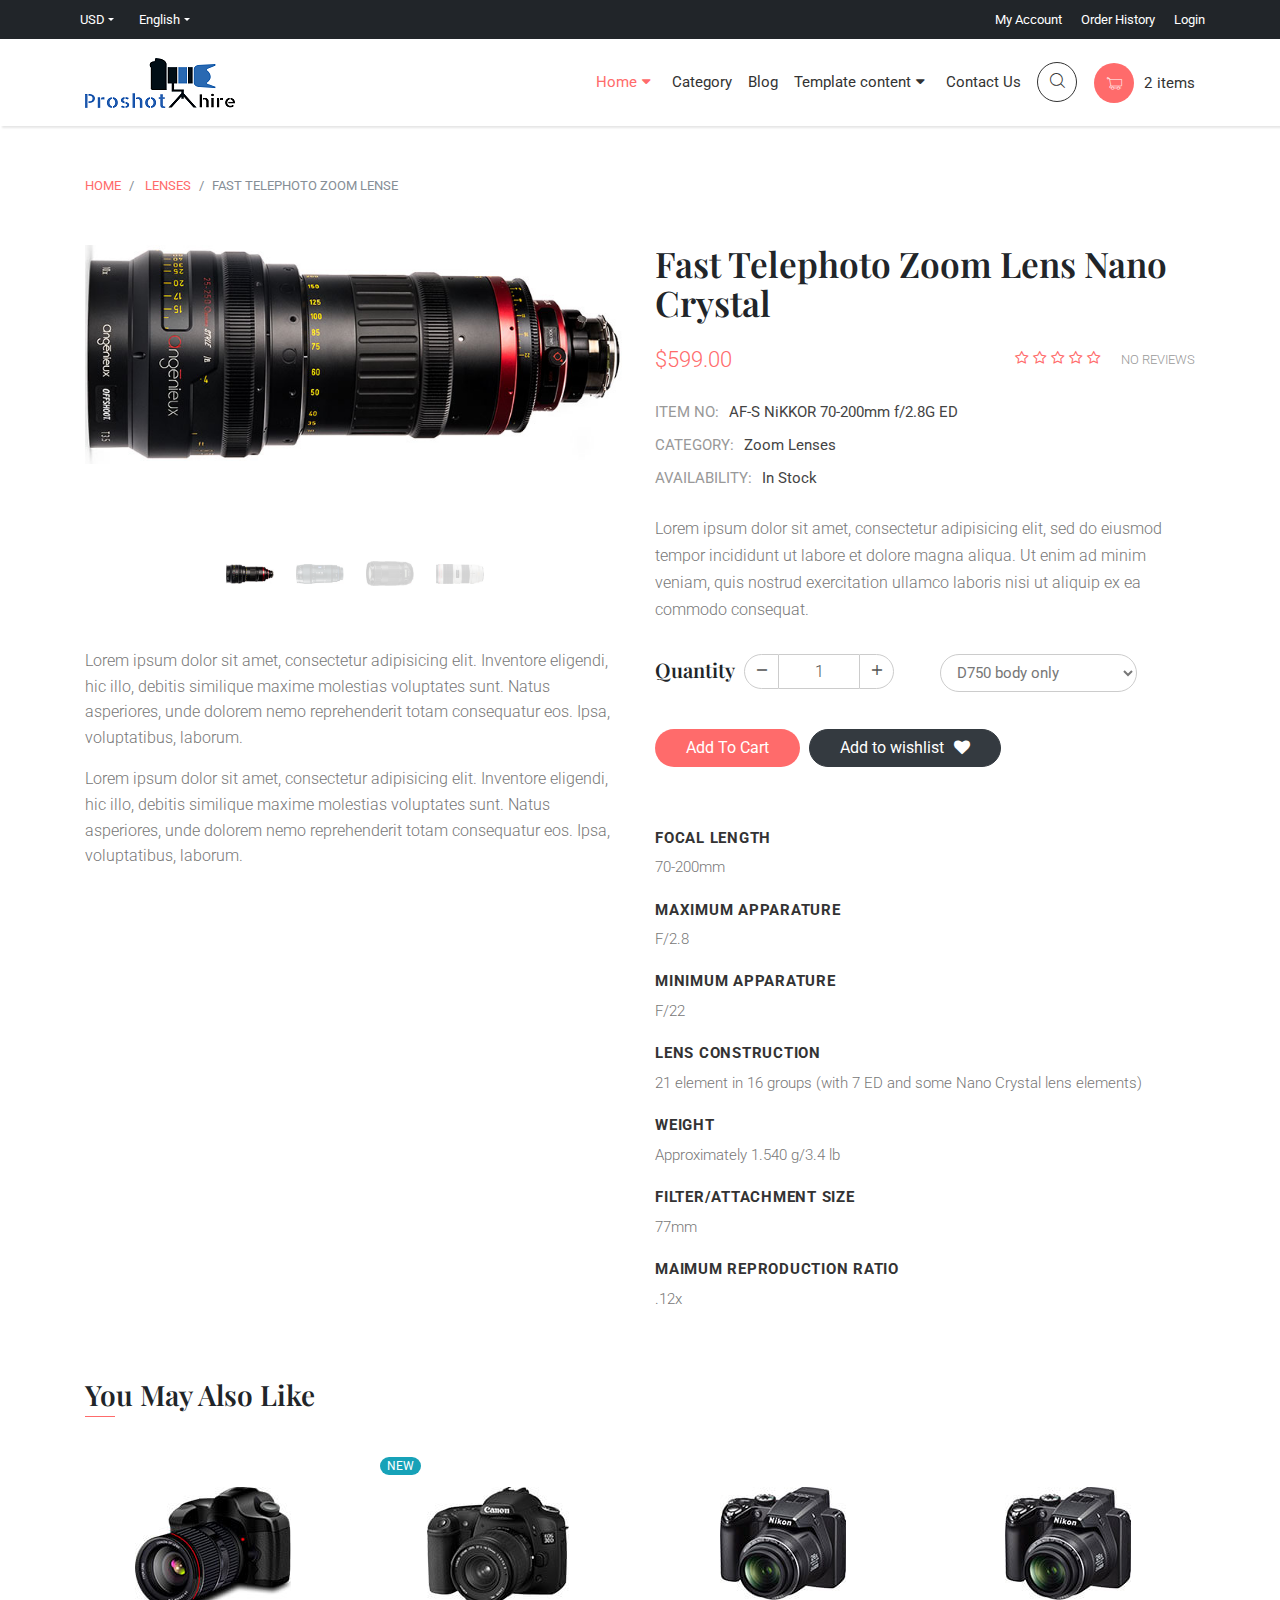
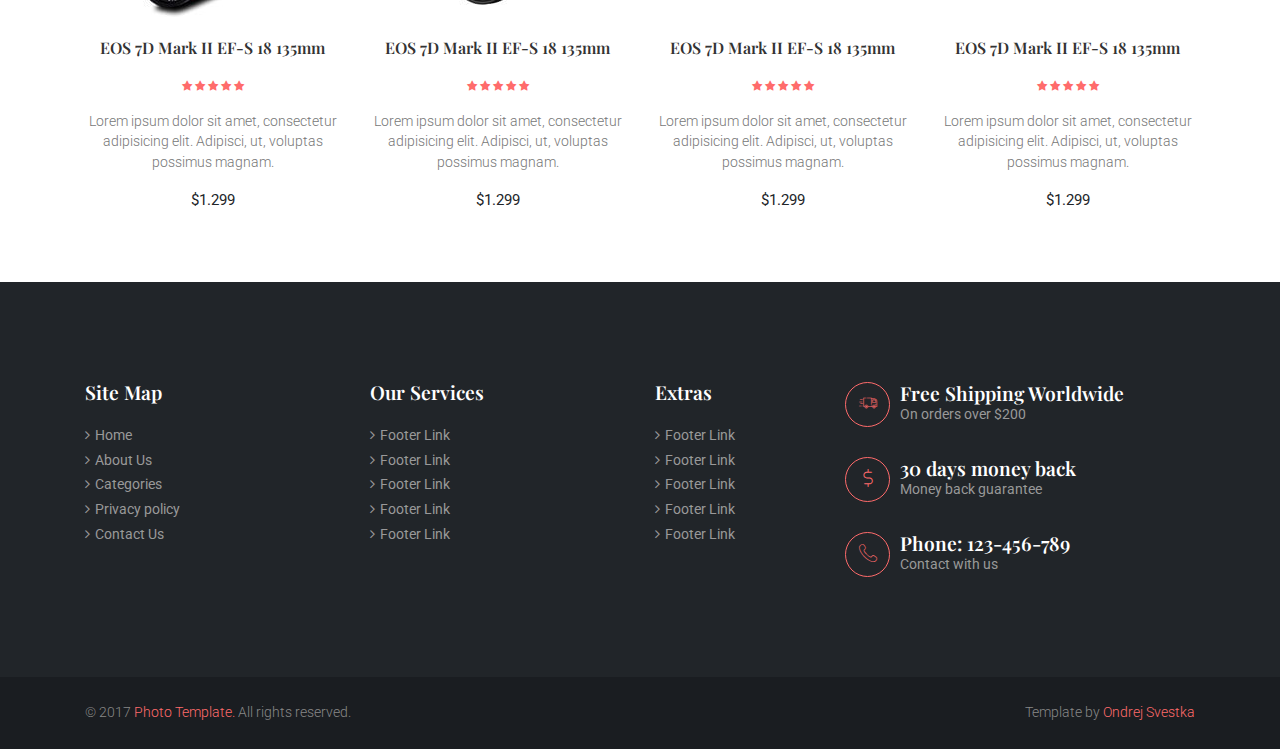
<file: detail.html>
<!DOCTYPE html>
<html>
  <head>
    <meta charset="utf-8">
    <meta http-equiv="X-UA-Compatible" content="IE=edge">
    <title>Photo - Bootstrap 4 E-commerce Template</title>
    <meta name="description" content="">
    <meta name="viewport" content="width=device-width, initial-scale=1">
    <meta name="robots" content="all,follow">
    <!-- Bootstrap CSS-->
    <link rel="stylesheet" href="css/bootstrap.min.css">
    <!-- Font Awesome CSS-->
    <link rel="stylesheet" href="css/font-awesome.min.css">
    <!-- Font icons-->
    <link rel="stylesheet" href="css/custom-icons.css">
    <!-- Google fonts - Roboto for copy, Playfair Display for headings-->
    <link rel="stylesheet" href="https://fonts.googleapis.com/css?family=Playfair+Display:400,400i,700">
    <link rel="stylesheet" href="https://fonts.googleapis.com/css?family=Roboto:300,400,400i,700">
    <!-- owl carousel-->
    <link rel="stylesheet" href="css/owl.carousel.css">
    <link rel="stylesheet" href="css/owl.theme.default.css">
    <!-- theme stylesheet-->
    <link rel="stylesheet" href="css/style.default.css" id="theme-stylesheet">
    <!-- Custom stylesheet - for your changes-->
    <link rel="stylesheet" href="css/custom.css">
    <!-- Favicon-->
    <link rel="shortcut icon" href="favicon.png">
    <!-- Tweaks for older IEs--><!--[if lt IE 9]>
        <script src="https://oss.maxcdn.com/html5shiv/3.7.2/html5shiv.min.js"></script>
        <script src="https://oss.maxcdn.com/respond/1.4.2/respond.min.js"></script><![endif]-->
  </head>
  <body>
    <!-- Top Bar -->
    <div class="top-bar d-none d-sm-block">
      <div class="container">
        <div class="row">
          <div class="col-sm-4 col-md-3">
            <ul class="list-inline d-flex flex-row">
              <li class="list-inline-item"> 
                <div class="dropdown">
                  <button id="currency" type="button" data-toggle="dropdown" aria-haspopup="true" aria-expanded="false" class="dropdown-toggle">USD</button>
                  <div aria-labelledby="currency" class="dropdown-menu"><a href="#" class="dropdown-item">EUR</a><a href="#" class="dropdown-item">EGP</a><a href="#" class="dropdown-item">AUD</a></div>
                </div>
              </li>
              <li class="list-inline-item">
                <div class="dropdown">
                  <button id="lang" type="button" data-toggle="dropdown" aria-haspopup="true" aria-expanded="false" class="dropdown-toggle">English</button>
                  <div aria-labelledby="lang" class="dropdown-menu"><a href="#" class="dropdown-item">French</a><a href="#" class="dropdown-item">Spanish</a><a href="#" class="dropdown-item">Arabic</a></div>
                </div>
              </li>
            </ul>
          </div>
          <div class="col-sm-8 col-md-9 text-right account-details">
            <ul class="list-inline">
              <li class="list-inline-item"> <a href="#">My Account</a></li>
              <li class="list-inline-item"><a href="#">Order History</a></li>
              <li class="list-inline-item"><a href="#">Login</a></li>
            </ul>
          </div>
        </div>
      </div>
    </div>
    <!-- Navbar -->
    <nav class="navbar navbar-expand-md">
      <div class="container"><a href="index.html" class="navbar-brand"> <img src="img/logo.png" alt="logo"></a>
        <button type="button" data-toggle="collapse" data-target="#navbarSupportedContent" aria-controls="navbarSupportedContent" aria-expanded="false" aria-label="Toggle navigation" class="navbar-toggler navbar-toggler-right">Menu <i class="fa fa-bars"></i></button>
        <div id="navbarSupportedContent" class="collapse navbar-collapse">
          <ul class="navbar-nav ml-auto d-md-flex flex-md-row align-items-md-center">
            <li class="nav-item active"><a id="navbarDropdown1" data-target="#" href="index.html" data-toggle="dropdown" aria-haspopup="true" aria-expanded="false" class="nav-link">Home<i class="fa fa-caret-down"></i></a>
              <ul aria-labelledby="navbarDropdown1" class="dropdown-menu">
                <li><a href="index.html" class="dropdown-item">Homepage 1</a></li>
                <li><a href="index2.html" class="dropdown-item">Homepage 2</a></li>
              </ul>
            </li>
            <li class="nav-item"><a href="category.html" class="nav-link">Category</a></li>
            <li class="nav-item"><a href="blog.html" class="nav-link">Blog</a></li>
            <li class="nav-item"><a id="navbarDropdown2" data-target="#" href="http://example.com" data-toggle="dropdown" aria-haspopup="true" aria-expanded="false" class="nav-link">Template content<i class="fa fa-caret-down"></i></a>
              <ul aria-labelledby="navbarDropdown2" class="dropdown-menu">
                <li><a href="index.html" class="dropdown-item">Homepage 1</a></li>
                <li><a href="index2.html" class="dropdown-item">Homepage 2</a></li>
                <li><a href="category.html" class="dropdown-item">Category</a></li>
                <li><a href="detail.html" class="dropdown-item">Product</a></li>
                <li><a href="cart.html" class="dropdown-item">Shopping cart</a></li>
                <li class="dropdown-divider"></li>
                <li><a href="blog.html" class="dropdown-item">Blog</a></li>
                <li><a href="post.html" class="dropdown-item">Blog Post</a></li>
                <li><a href="text.html" class="dropdown-item">Text page</a></li>
                <li><a href="contact.html" class="dropdown-item">Contact</a></li>
                <!-- Multilevel dropdown    -->
                <li class="dropdown dropdown-submenu"><a id="multileveldropdown1" data-target="#" href="http://example.com" data-toggle="dropdown" aria-haspopup="true" aria-expanded="false" class="dropdown-item">Multilevel dropdown<i class="fa fa-caret-right ml-2"></i></a>
                  <ul aria-labelledby="multileveldropdown1" class="dropdown-menu">
                    <li><a href="#" class="dropdown-item">Item 1</a></li>
                    <li><a href="#" class="dropdown-item">Item 2</a></li>
                    <li><a href="#" class="dropdown-item">Item 3         </a></li>
                  </ul>
                </li>
              </ul>
            </li>
            <li class="nav-item"><a href="contact.html" class="nav-link">Contact Us</a></li>
            <li class="nav-item">
              <ul class="list-inline">
                <li class="list-inline-item"><a id="search" href="#" class="nav-link">
                    <div class="icon search"><i class="icon-magnifying-glass"></i></div></a></li>
                <li class="list-inline-item"><a href="cart.html" class="nav-link">
                    <div class="icon cart"><i class="icon-cart"></i></div><span class="d-md-none d-lg-inline"><span class="no">2</span>items</span></a></li>
              </ul>
            </li>
          </ul>
        </div>
      </div>
    </nav>
    <div class="details-page">
      <!-- Breadcrumb -->
      <div class="container">
        <ol class="breadcrumb">
          <li class="breadcrumb-item text-uppercase"> <a href="index.html" class="text-primary">Home</a></li>
          <li class="breadcrumb-item text-uppercase"> <a href="category.html" class="text-primary">Lenses</a></li>
          <li class="breadcrumb-item active text-uppercase">Fast telephoto zoom lense</li>
        </ol>
      </div>
      <!-- Item details -->
      <section class="item-details p-t-small p-b-small">
        <div class="container">
          <div class="row">
            <div class="col-md-6">
              <div data-slider-id="1" class="owl-carousel item-slider">
                <div class="item"> <img src="img/detail-2.jpg" alt="lens"></div>
                <div class="item"> <img src="img/detail-1.jpg" alt="lens"></div>
                <div class="item"> <img src="img/detail-3.jpg" alt="lens"></div>
                <div class="item"> <img src="img/detail-4.jpg" alt="lens"></div>
              </div>
              <div data-slider-id="1" class="owl-thumbs">
                <button class="owl-thumb-item"><img src="img/detail-2-small.jpg" alt="lens"></button>
                <button class="owl-thumb-item"><img src="img/detail-1-small.jpg" alt="lens"></button>
                <button class="owl-thumb-item"><img src="img/detail-3-small.jpg" alt="lens"></button>
                <button class="owl-thumb-item"><img src="img/detail-4-small.jpg" alt="lens"></button>
              </div>
              <div class="brief">
                <p>Lorem ipsum dolor sit amet, consectetur adipisicing elit. Inventore eligendi, hic illo, debitis similique maxime molestias voluptates sunt. Natus asperiores, unde dolorem nemo reprehenderit totam consequatur eos. Ipsa, voluptatibus, laborum.</p>
                <p>Lorem ipsum dolor sit amet, consectetur adipisicing elit. Inventore eligendi, hic illo, debitis similique maxime molestias voluptates sunt. Natus asperiores, unde dolorem nemo reprehenderit totam consequatur eos. Ipsa, voluptatibus, laborum.</p>
              </div>
            </div>
            <div class="col-md-6">
              <h1 class="h2">Fast Telephoto Zoom Lens Nano Crystal</h1>
              <div class="price d-flex justify-content-between align-items-center text-primary">$599.00
                <div class="d-flex justify-content-center">
                  <ul class="rate list-inline">
                    <li class="list-inline-item"><i class="fa fa-star-o"></i></li>
                    <li class="list-inline-item"><i class="fa fa-star-o"></i></li>
                    <li class="list-inline-item"><i class="fa fa-star-o"></i></li>
                    <li class="list-inline-item"><i class="fa fa-star-o"></i></li>
                    <li class="list-inline-item"><i class="fa fa-star-o"></i></li>
                  </ul><span>No Reviews</span>
                </div>
              </div>
              <div class="model">
                <ul class="list-unstyled">
                  <li><span class="text-uppercase">Item No: </span>AF-S NiKKOR 70-200mm f/2.8G ED</li>
                  <li><span class="text-uppercase">Category: </span>Zoom Lenses</li>
                  <li><span class="text-uppercase">Availability: </span>In Stock</li>
                </ul>
              </div>
              <div class="description">
                <p>Lorem ipsum dolor sit amet, consectetur adipisicing elit, sed do eiusmod tempor incididunt ut labore et dolore magna aliqua. Ut enim ad minim veniam, quis nostrud exercitation ullamco laboris nisi ut aliquip ex ea commodo consequat.</p>
              </div>
              <div class="row d-flex justify-content-between">
                <div class="col-lg-6">
                  <ul class="product-quantity list-inline">
                    <li class="list-inline-item"> 
                      <h3 class="h5">Quantity</h3>
                    </li>
                    <li class="list-inline-item"> 
                      <div class="counter d-flex align-items-center justify-content-start">
                        <div class="minus-btn"><i class="icon-android-remove"></i></div>
                        <input type="text" value="1" class="quantity">
                        <div class="plus-btn"><i class="icon-android-add"></i></div>
                      </div>
                    </li>
                  </ul>
                </div>
                <div class="col-lg-6">
                  <select name="variant" title="variant" class="country form-control">
                    <option value="">D750 body only</option>
                    <option value="">24-120mm VR Lens Kit</option>
                  </select>
                </div>
              </div>
              <div class="CTAs"> 
                <ul class="list-inline">
                  <li class="list-inline-item"><a href="#" class="btn btn-unique">Add To Cart</a></li>
                  <li class="list-inline-item"><a href="#" class="btn btn-dark">Add to wishlist<i class="fa fa-heart"></i></a></li>
                </ul>
              </div>
              <div class="specifications">
                <ul class="property list-unstyled">
                  <li class="title">Focal Length</li>
                  <li class="value">70-200mm</li>
                </ul>
                <ul class="property list-unstyled">
                  <li class="title">Maximum Apparature</li>
                  <li class="value">F/2.8</li>
                </ul>
                <ul class="property list-unstyled">
                  <li class="title">Minimum Apparature</li>
                  <li class="value">F/22</li>
                </ul>
                <ul class="property list-unstyled">
                  <li class="title">Lens Construction</li>
                  <li class="value">21 element in 16 groups (with 7 ED and some Nano Crystal lens elements)</li>
                </ul>
                <ul class="property list-unstyled">
                  <li class="title">Weight</li>
                  <li class="value">Approximately 1.540 g/3.4 lb</li>
                </ul>
                <ul class="property list-unstyled">
                  <li class="title">Filter/Attachment size</li>
                  <li class="value">77mm</li>
                </ul>
                <ul class="property list-unstyled">
                  <li class="title">Maimum Reproduction Ratio</li>
                  <li class="value">.12x</li>
                </ul>
              </div>
            </div>
          </div>
        </div>
      </section>
      <!-- Related Items                         -->
      <section class="related-items p-t-small p-b-small">
        <div class="container">
          <h3 class="heading-line">You May Also Like</h3>
          <div class="row">
            <div class="col-lg-3 col-md-6">
              <div class="item text-center">
                <div class="product-image"><img src="img/detail-related-1.jpg" alt="camera">
                  <div class="overlay"><a href="#" class="wishlist"><i class="fa fa-heart"></i></a>
                    <ul class="list-unstyled">
                      <li><a href="#" class="btn btn-unique">View Details</a></li>
                      <li><a href="#" class="btn btn-dark">Add To Cart</a></li>
                    </ul>
                  </div>
                </div><a href="detail.html" class="item-name">
                  <h4>EOS 7D Mark II EF-S 18 135mm</h4></a>
                <ul class="list-inline rate text-primary">
                  <li class="list-inline-item"><i class="fa fa-star"></i></li>
                  <li class="list-inline-item"><i class="fa fa-star"></i></li>
                  <li class="list-inline-item"><i class="fa fa-star"></i></li>
                  <li class="list-inline-item"><i class="fa fa-star"></i></li>
                  <li class="list-inline-item"><i class="fa fa-star"></i></li>
                </ul>
                <p> Lorem ipsum dolor sit amet, consectetur adipisicing elit. Adipisci, ut, voluptas possimus magnam.</p>
                <ul class="price list-inline">
                  <li class="list-inline-item"> <span class="price">$1.299</span></li>
                </ul>
              </div>
            </div>
            <div class="col-lg-3 col-md-6">
              <div class="item text-center">
                <div class="product-image"><span class="new badge badge-pill badge-info text-uppercase">new</span><img src="img/detail-related-2.jpg" alt="camera">
                  <div class="overlay"><a href="#" class="wishlist"><i class="fa fa-heart"></i></a>
                    <ul class="list-unstyled">
                      <li><a href="#" class="btn btn-unique">View Details</a></li>
                      <li><a href="#" class="btn btn-dark">Add To Cart</a></li>
                    </ul>
                  </div>
                </div><a href="detail.html" class="item-name">
                  <h4>EOS 7D Mark II EF-S 18 135mm</h4></a>
                <ul class="list-inline rate text-primary">
                  <li class="list-inline-item"><i class="fa fa-star"></i></li>
                  <li class="list-inline-item"><i class="fa fa-star"></i></li>
                  <li class="list-inline-item"><i class="fa fa-star"></i></li>
                  <li class="list-inline-item"><i class="fa fa-star"></i></li>
                  <li class="list-inline-item"><i class="fa fa-star"></i></li>
                </ul>
                <p> Lorem ipsum dolor sit amet, consectetur adipisicing elit. Adipisci, ut, voluptas possimus magnam.</p>
                <ul class="price list-inline">
                  <li class="list-inline-item"> <span class="price">$1.299</span></li>
                </ul>
              </div>
            </div>
            <div class="col-lg-3 col-md-6">
              <div class="item text-center">
                <div class="product-image"><img src="img/detail-related-3.jpg" alt="camera">
                  <div class="overlay"><a href="#" class="wishlist"><i class="fa fa-heart"></i></a>
                    <ul class="list-unstyled">
                      <li><a href="#" class="btn btn-unique">View Details</a></li>
                      <li><a href="#" class="btn btn-dark">Add To Cart</a></li>
                    </ul>
                  </div>
                </div><a href="detail.html" class="item-name">
                  <h4>EOS 7D Mark II EF-S 18 135mm</h4></a>
                <ul class="list-inline rate text-primary">
                  <li class="list-inline-item"><i class="fa fa-star"></i></li>
                  <li class="list-inline-item"><i class="fa fa-star"></i></li>
                  <li class="list-inline-item"><i class="fa fa-star"></i></li>
                  <li class="list-inline-item"><i class="fa fa-star"></i></li>
                  <li class="list-inline-item"><i class="fa fa-star"></i></li>
                </ul>
                <p> Lorem ipsum dolor sit amet, consectetur adipisicing elit. Adipisci, ut, voluptas possimus magnam.</p>
                <ul class="price list-inline">
                  <li class="list-inline-item"> <span class="price">$1.299</span></li>
                </ul>
              </div>
            </div>
            <div class="col-lg-3 col-md-6">
              <div class="item text-center">
                <div class="product-image"><img src="img/detail-related-3.jpg" alt="camera">
                  <div class="overlay"><a href="#" class="wishlist"><i class="fa fa-heart"></i></a>
                    <ul class="list-unstyled">
                      <li><a href="#" class="btn btn-unique">View Details</a></li>
                      <li><a href="#" class="btn btn-dark">Add To Cart</a></li>
                    </ul>
                  </div>
                </div><a href="detail.html" class="item-name">
                  <h4>EOS 7D Mark II EF-S 18 135mm</h4></a>
                <ul class="list-inline rate text-primary">
                  <li class="list-inline-item"><i class="fa fa-star"></i></li>
                  <li class="list-inline-item"><i class="fa fa-star"></i></li>
                  <li class="list-inline-item"><i class="fa fa-star"></i></li>
                  <li class="list-inline-item"><i class="fa fa-star"></i></li>
                  <li class="list-inline-item"><i class="fa fa-star"></i></li>
                </ul>
                <p> Lorem ipsum dolor sit amet, consectetur adipisicing elit. Adipisci, ut, voluptas possimus magnam.</p>
                <ul class="price list-inline">
                  <li class="list-inline-item"> <span class="price">$1.299</span></li>
                </ul>
              </div>
            </div>
          </div>
        </div>
      </section>
    </div>
    <!-- Search Panel-->
    <div class="search-overlay">
      <div class="search-inner d-flex justify-content-center align-items-center">
        <div class="search-close"><i class="icon-close"></i></div>
        <div class="container">
          <div class="form-holder">
            <form class="d-flex">
              <input type="search" placeholder="What are you looking for...">
              <button type="submit" class="search text-primary text-uppercase">Search</button>
            </form>
          </div>
        </div>
      </div>
    </div>
    <!-- Footer-->
    <footer class="main-footer">
      <div class="page-links">
        <div class="container">
          <div class="row">
            <div class="col-lg-3 col-sm-6">
              <h3>Site Map</h3>
              <ul class="list-unstyled">
                <li> <a href="#">Home</a></li>
                <li> <a href="#">About Us</a></li>
                <li> <a href="#">Categories</a></li>
                <li> <a href="#">Privacy policy</a></li>
                <li> <a href="#">Contact Us</a></li>
              </ul>
            </div>
            <div class="col-lg-3 col-sm-6">
              <h3>Our Services</h3>
              <ul class="list-unstyled">
                <li> <a href="#">Footer Link</a></li>
                <li> <a href="#">Footer Link</a></li>
                <li> <a href="#">Footer Link</a></li>
                <li> <a href="#">Footer Link</a></li>
                <li> <a href="#">Footer Link</a></li>
              </ul>
            </div>
            <div class="col-lg-2 col-sm-6">
              <h3>Extras</h3>
              <ul class="list-unstyled">
                <li> <a href="#">Footer Link</a></li>
                <li> <a href="#">Footer Link</a></li>
                <li> <a href="#">Footer Link</a></li>
                <li> <a href="#">Footer Link</a></li>
                <li> <a href="#">Footer Link</a></li>
              </ul>
            </div>
            <div class="col-lg-4 col-sm-6 details js-pull">
              <ul class="list-unstyled">
                <li class="d-flex align-items-center">
                  <div class="icon"><i class="icon-delivery-truck"></i></div>
                  <div class="text"> 
                    <h3>Free Shipping Worldwide</h3>
                    <p>On orders over $200</p>
                  </div>
                </li>
                <li class="d-flex align-items-center">
                  <div class="icon"><i class="icon-dollar-symbol"></i></div>
                  <div class="text"> 
                    <h3>30 days money back</h3>
                    <p>Money back guarantee</p>
                  </div>
                </li>
                <li class="d-flex align-items-center">
                  <div class="icon"><i class="icon-phone-call"></i></div>
                  <div class="text"> 
                    <h3>Phone: 123-456-789</h3>
                    <p>Contact with us</p>
                  </div>
                </li>
              </ul>
            </div>
          </div>
        </div>
      </div>
      <div class="copyrights">
        <div class="container">
          <div class="row">
            <div class="col-sm-6">
              <p>&copy; 2017 <span class="text-primary">Photo Template. </span>All rights reserved.</p>
            </div>
            <div class="col-sm-6 text-right">
              <p>Template by <a href="https://ondrejsvestka.cz" target="_blank">Ondrej Svestka</a></p>
            </div>
          </div>
        </div>
      </div>
    </footer>
    <!-- Javascript files-->
    <script src="js/jquery-1.12.4.min.js"></script>
    <script src="js/popper.min.js"></script>
    <script src="js/bootstrap.min.js"></script>
    <script src="js/jquery.cookie.js"> </script>
    <script src="js/owl.carousel.min.js"></script>
    <script src="js/owl.carousel2.thumbs.min.js"></script>
    <script src="js/jquery.validate.min.js"></script>
    <script src="js/front.js"></script>
  </body>
</html>
</file>
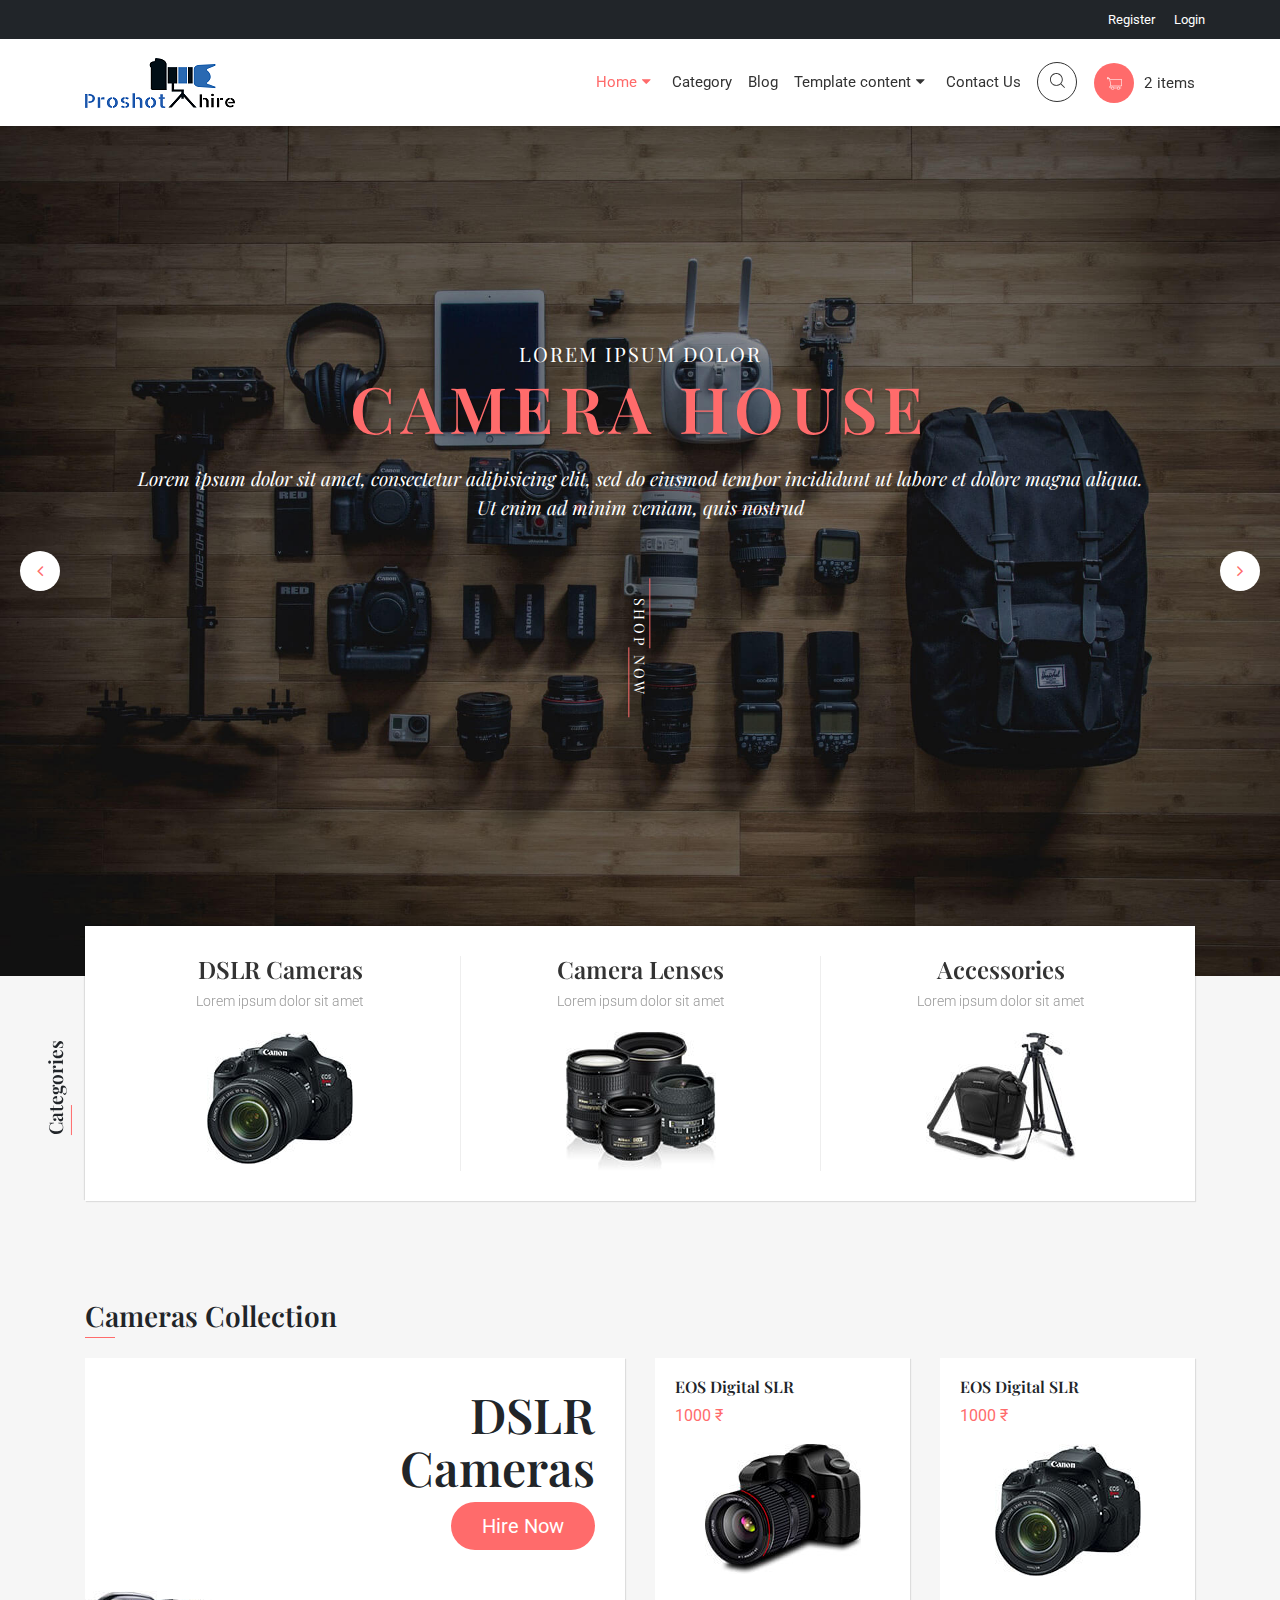
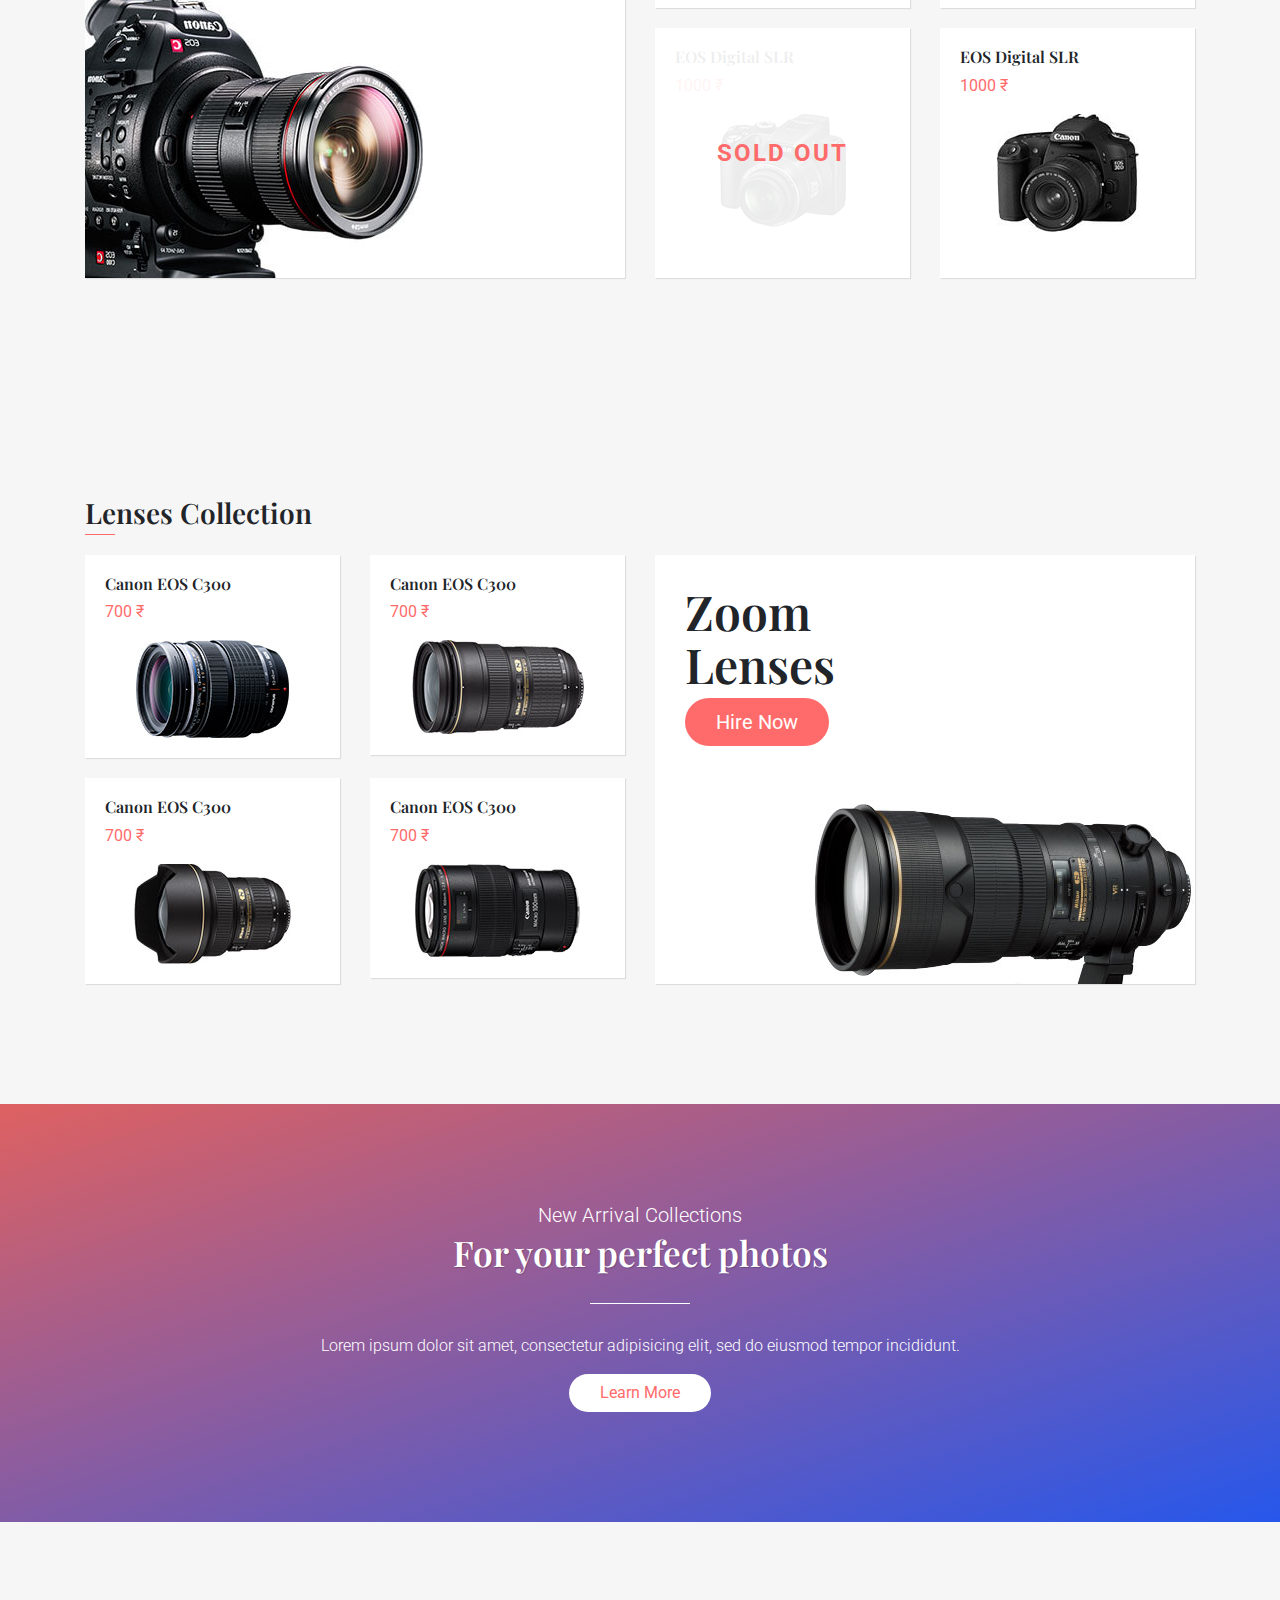
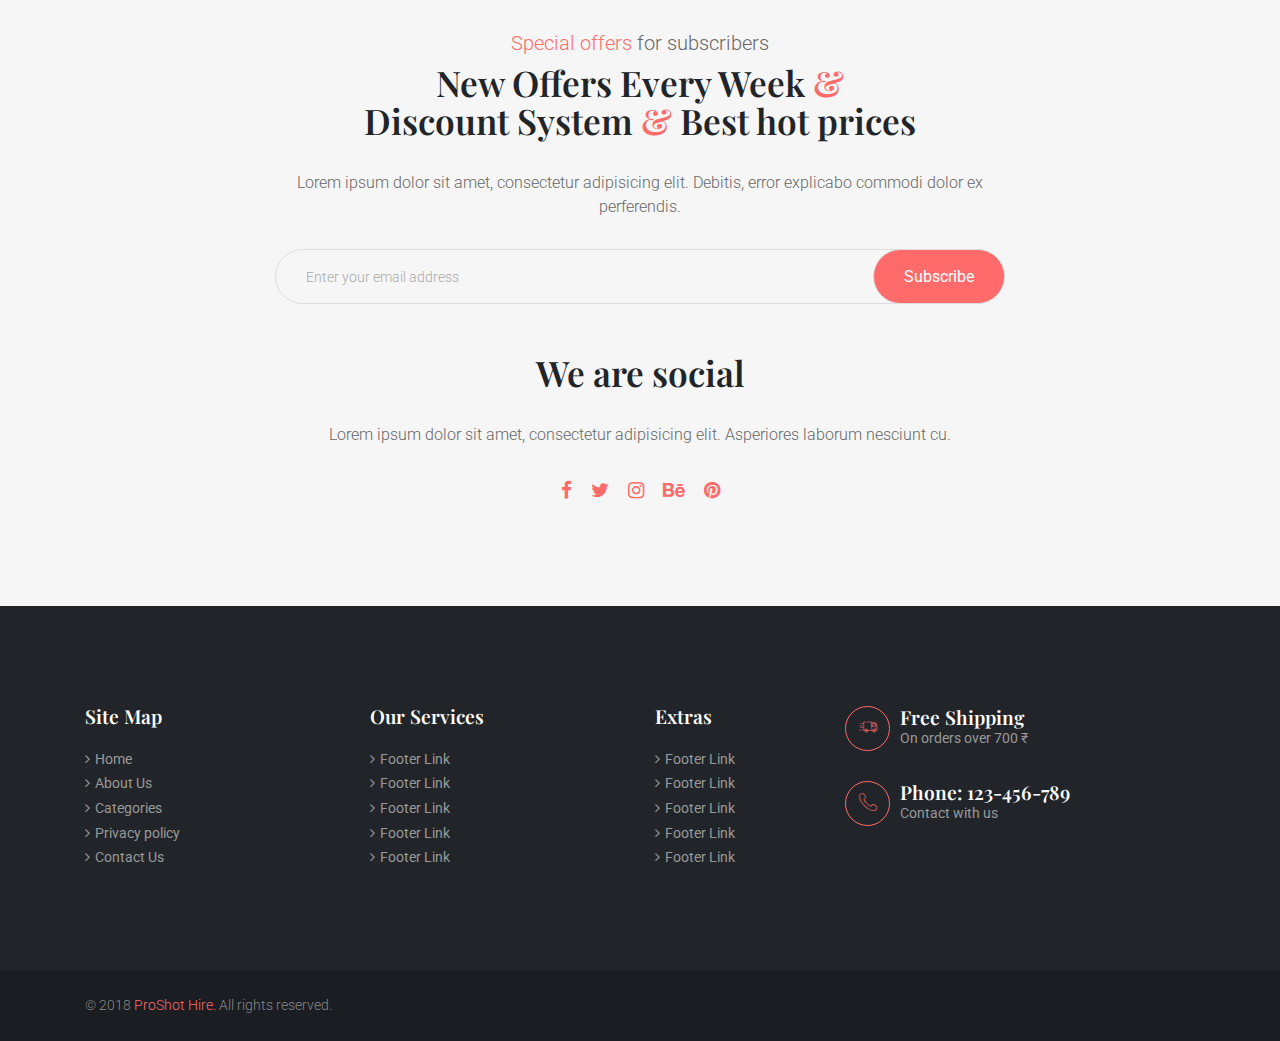
<file: index2.html>
<!DOCTYPE html>
<html>
  <head>
    <meta charset="utf-8">
    <meta http-equiv="X-UA-Compatible" content="IE=edge">
    <title>ProSot Hire</title>
    <meta name="description" content="">
    <meta name="viewport" content="width=device-width, initial-scale=1">
    <meta name="robots" content="all,follow">
    <!-- Bootstrap CSS-->
    <link rel="stylesheet" href="css/bootstrap.min.css">
    <!-- Font Awesome CSS-->
    <link rel="stylesheet" href="css/font-awesome.min.css">
    <!-- Font icons-->
    <link rel="stylesheet" href="css/custom-icons.css">
    <!-- Google fonts - Roboto for copy, Playfair Display for headings-->
    <link rel="stylesheet" href="https://fonts.googleapis.com/css?family=Playfair+Display:400,400i,700">
    <link rel="stylesheet" href="https://fonts.googleapis.com/css?family=Roboto:300,400,400i,700">
    <!-- owl carousel-->
    <link rel="stylesheet" href="css/owl.carousel.css">
    <link rel="stylesheet" href="css/owl.theme.default.css">
    <!-- theme stylesheet-->
    <link rel="stylesheet" href="css/style.default.css" id="theme-stylesheet">
    <!-- Custom stylesheet - for your changes-->
    <link rel="stylesheet" href="css/custom.css">
    <!-- Favicon-->
    <link rel="shortcut icon" href="favicon.png">
    <!-- Tweaks for older IEs--><!--[if lt IE 9]>
        <script src="https://oss.maxcdn.com/html5shiv/3.7.2/html5shiv.min.js"></script>
        <script src="https://oss.maxcdn.com/respond/1.4.2/respond.min.js"></script><![endif]-->
  </head>
  <body>
    <!-- Top Bar -->
    <div class="top-bar d-none d-sm-block">
      <div class="container">
        <div class="row">
          <div class="col-sm-4 col-md-3">
          <!--   <ul class="list-inline d-flex flex-row">
              <li class="list-inline-item"> 
                <div class="dropdown">
                  <button id="currency" type="button" data-toggle="dropdown" aria-haspopup="true" aria-expanded="false" class="dropdown-toggle">USD</button>
                  <div aria-labelledby="currency" class="dropdown-menu"><a href="#" class="dropdown-item">EUR</a><a href="#" class="dropdown-item">EGP</a><a href="#" class="dropdown-item">AUD</a></div>
                </div>
              </li>
              <li class="list-inline-item">
                <div class="dropdown">
                  <button id="lang" type="button" data-toggle="dropdown" aria-haspopup="true" aria-expanded="false" class="dropdown-toggle">English</button>
                  <div aria-labelledby="lang" class="dropdown-menu"><a href="#" class="dropdown-item">French</a><a href="#" class="dropdown-item">Spanish</a><a href="#" class="dropdown-item">Arabic</a></div>
                </div>
              </li>
            </ul> -->
          </div>
          <div class="col-sm-8 col-md-9 text-right account-details">
            <ul class="list-inline">
              <li class="list-inline-item"> <a href="#">Register</a></li>
             <!--  <li class="list-inline-item"><a href="#">Order History</a></li> -->
              <li class="list-inline-item"><a data-toggle="modal" data-target="#exampleModalCenter" >Login</a></li>
            </ul>
          </div>
        </div>
      </div>
    </div>
    <!-- Navbar -->
    <nav class="navbar navbar-expand-md">
      <div class="container"><a href="index.html" class="navbar-brand"> <img src="img/logo.png" alt="logo"></a>
        <button type="button" data-toggle="collapse" data-target="#navbarSupportedContent" aria-controls="navbarSupportedContent" aria-expanded="false" aria-label="Toggle navigation" class="navbar-toggler navbar-toggler-right">Menu <i class="fa fa-bars"></i></button>
        <div id="navbarSupportedContent" class="collapse navbar-collapse">
          <ul class="navbar-nav ml-auto d-md-flex flex-md-row align-items-md-center">
            <li class="nav-item active"><a id="navbarDropdown1" data-target="#" href="index.html" data-toggle="dropdown" aria-haspopup="true" aria-expanded="false" class="nav-link">Home<i class="fa fa-caret-down"></i></a>
              <ul aria-labelledby="navbarDropdown1" class="dropdown-menu">
                <li><a href="index.html" class="dropdown-item">Homepage 1</a></li>
                <li><a href="index2.html" class="dropdown-item">Homepage 2</a></li>
              </ul>
            </li>
            <li class="nav-item"><a href="category.html" class="nav-link">Category</a></li>
            <li class="nav-item"><a href="blog.html" class="nav-link">Blog</a></li>
            <li class="nav-item"><a id="navbarDropdown2" data-target="#" href="http://example.com" data-toggle="dropdown" aria-haspopup="true" aria-expanded="false" class="nav-link">Template content<i class="fa fa-caret-down"></i></a>
              <ul aria-labelledby="navbarDropdown2" class="dropdown-menu">
                <li><a href="index.html" class="dropdown-item">Homepage 1</a></li>
                <li><a href="index2.html" class="dropdown-item">Homepage 2</a></li>
                <li><a href="category.html" class="dropdown-item">Category</a></li>
                <li><a href="detail.html" class="dropdown-item">Product</a></li>
                <li><a href="cart.html" class="dropdown-item">Shopping cart</a></li>
                <li class="dropdown-divider"></li>
                <li><a href="blog.html" class="dropdown-item">Blog</a></li>
                <li><a href="post.html" class="dropdown-item">Blog Post</a></li>
                <li><a href="text.html" class="dropdown-item">Text page</a></li>
                <li><a href="contact.html" class="dropdown-item">Contact</a></li>
                <!-- Multilevel dropdown    -->
                <li class="dropdown dropdown-submenu"><a id="multileveldropdown1" data-target="#" href="http://example.com" data-toggle="dropdown" aria-haspopup="true" aria-expanded="false" class="dropdown-item">Multilevel dropdown<i class="fa fa-caret-right ml-2"></i></a>
                  <ul aria-labelledby="multileveldropdown1" class="dropdown-menu">
                    <li><a href="#" class="dropdown-item">Item 1</a></li>
                    <li><a href="#" class="dropdown-item">Item 2</a></li>
                    <li><a href="#" class="dropdown-item">Item 3         </a></li>
                  </ul>
                </li>
              </ul>
            </li>
            <li class="nav-item"><a href="contact.html" class="nav-link">Contact Us</a></li>
            <li class="nav-item">
              <ul class="list-inline">
                <li class="list-inline-item"><a id="search" href="#" class="nav-link">
                    <div class="icon search"><i class="icon-magnifying-glass"></i></div></a></li>
                <li class="list-inline-item"><a href="cart.html" class="nav-link">
                    <div class="icon cart"><i class="icon-cart"></i></div><span class="d-md-none d-lg-inline"><span class="no">2</span>items</span></a></li>
              </ul>
            </li>
          </ul>
        </div>
      </div>
    </nav>
    <div class="home-page">
      <!-- Hero Section-->
      <section class="hero hero-2">
        <div data-slider-id="1" class="owl-carousel hero-2-slider">
          <!-- Slide -->
          <div style="background: url(img/hero-bg-1.jpg) no-repeat;" class="item d-flex align-items-center align-items-center"> 
            <div class="container">
              <div class="content text-center">
                <h5 class="text-uppercase">Lorem ipsum dolor</h5>
                <h1 class="text-uppercase text-primary">Camera House</h1>
                <p>Lorem ipsum dolor sit amet, consectetur adipisicing elit, sed do eiusmod tempor incididunt ut labore et dolore magna aliqua. Ut enim ad minim veniam, quis nostrud</p><a href="category.html" class="arrow text-uppercase">shop now</a>
              </div>
            </div>
          </div>
          <!-- Slide  -->
          <div style="background: url(img/hero-bg-2.jpg) no-repeat;" class="item d-flex align-items-center align-items-center"> 
            <div class="container d-flex align-items-center">
              <div class="content text-center">
                <h5 class="text-uppercase">Lorem ipsum dolor</h5>
                <h1 class="text-uppercase text-primary">Camera House</h1>
                <p>Lorem ipsum dolor sit amet, consectetur adipisicing elit, sed do eiusmod tempor incididunt ut labore et dolore magna aliqua. Ut enim ad minim veniam, quis nostrud</p><a href="category.html" class="arrow text-uppercase">shop now</a>
              </div>
            </div>
          </div>
          <!-- Slide  -->
          <div style="background: url(img/hero-bg-3.jpg) no-repeat;" class="item d-flex align-items-center align-items-center"> 
            <div class="container d-flex align-items-center">
              <div class="content text-center">
                <h5 class="text-uppercase">Lorem ipsum dolor</h5>
                <h1 class="text-uppercase text-primary">Camera House</h1>
                <p>Lorem ipsum dolor sit amet, consectetur adipisicing elit, sed do eiusmod tempor incididunt ut labore et dolore magna aliqua. Ut enim ad minim veniam, quis nostrud</p><a href="category.html" class="arrow text-uppercase">shop now</a>
              </div>
            </div>
          </div>
        </div>
      </section>
      <!-- Categories Section-->
      <section class="categories">
        <div class="container">
          <div class="categories-inner">
            <header>
              <h2 class="h5 heading-line d-none d-md-block">Categories</h2>
            </header>
            <div class="row text-center">
              <div class="col-md-4 item"><a href="category.html">
                  <h4>DSLR Cameras</h4>
                  <p>Lorem ipsum dolor sit amet</p>
                  <div class="image"><img src="img/cat-cam.jpg" alt="camera" class="img-fluid"></div></a></div>
              <div class="col-md-4 item"><a href="category.html">
                  <h4>Camera Lenses</h4>
                  <p>Lorem ipsum dolor sit amet</p>
                  <div class="image"><img src="img/cat-lenses.jpg" alt="lenses" class="img-fluid"></div></a></div>
              <div class="col-md-4 item"><a href="category.html">
                  <h4>Accessories</h4>
                  <p>Lorem ipsum dolor sit amet</p>
                  <div class="image"><img src="img/cat-accessories.jpg" alt="accessories" class="img-fluid"></div></a></div>
            </div>
          </div>
        </div>
      </section>
      <!-- Cameras Section-->
      <section class="product-1">
        <div class="container">
          <header>
            <h2 class="h3 heading-line">Cameras Collection</h2>
          </header>
          <div class="row d-flex flex-row align-items-stretch">
            <div class="col-lg-6">
              <div class="item item-big text-right">
                <h2>
                   
                  DSLR <br>Cameras  
                </h2><a href="category.html" class="btn btn-unique btn-lg">Hire Now</a><img src="img/camera-big.jpg" alt="camera" class="img-fluid">
              </div>
            </div>
            <div class="col-lg-6">
              <div class="row">
                <div class="col-md-6">
                  <div class="item">
                    <h4>EOS Digital SLR</h4>
                    <p class="text-primary">1000 &#8377;</p><img src="img/camera-1.jpg" alt="camera" class="img-fluid">
                    <div class="overlay d-flex align-items-center justify-content-center"><a href="detail.html" class="btn btn-unique">View Details</a></div>
                  </div>
                </div>
                <div class="col-md-6">
                  <div class="item">
                    <h4>EOS Digital SLR</h4>
                    <p class="text-primary">1000 &#8377;</p><img src="img/cat-cam.jpg" alt="camera" class="img-fluid">
                    <div class="overlay d-flex align-items-center justify-content-center"><a href="detail.html" class="btn btn-unique">View Details</a></div>
                  </div>
                </div>
                <div class="col-md-6">
                  <div class="item">
                    <h4>EOS Digital SLR</h4>
                    <p class="text-primary">1000 &#8377;</p><img src="img/camera-3.jpg" alt="camera" class="img-fluid">
                    <div class="overlay outStock d-flex align-items-center justify-content-center"><strong class="text-primary">Sold Out</strong></div>
                  </div>
                </div>
                <div class="col-md-6">
                  <div class="item">
                    <h4>EOS Digital SLR</h4>
                    <p class="text-primary">1000 &#8377;</p><img src="img/camera-2.jpg" alt="camera" class="img-fluid">
                    <div class="overlay d-flex align-items-center justify-content-center"><a href="detail.html" class="btn btn-unique">View Details</a></div>
                  </div>
                </div>
              </div>
            </div>
          </div>
        </div>
      </section>
      <!-- Sale Section-->
     <!--  <section class="sale">
        <div class="container">
          <div class="row">
            <div class="col-md-6">
              <h2>Discover 2017 Sales</h2>
              <p>lorem ipsum dolor sit amet consectetur adipiscing elit, ed do eiusmod tempor incididunt</p><a href="#" class="btn btn-dark shop-now">Shop Now</a>
            </div>
            <div class="col-md-6 d-none d-md-block">
              <div class="product"><img src="img/nikon-cam.png" alt="camera" class="img-fluid"></div>
            </div>
          </div>
        </div>
      </section> -->
      <!-- Lenses Section-->
      <section class="product-2">
        <div class="container">
          <header>
            <h2 class="h3 heading-line">Lenses Collection</h2>
          </header>
          <div class="row">
            <div class="col-lg-6">
              <div class="row">
                <div class="col-md-6">
                  <div class="item">
                    <h4>Canon EOS C300</h4>
                    <p class="text-primary">700 &#8377;</p><img src="img/lens-1.jpg" alt="lens" class="img-fluid">
                    <div class="overlay d-flex align-items-center justify-content-center"><a href="detail.html" class="btn btn-unique">View Details</a></div>
                  </div>
                </div>
                <div class="col-md-6">
                  <div class="item">
                    <h4>Canon EOS C300</h4>
                    <p class="text-primary">700 &#8377;</p><img src="img/lens-2.jpg" alt="lens" class="img-fluid">
                    <div class="overlay d-flex align-items-center justify-content-center"><a href="detail.html" class="btn btn-unique">View Details</a></div>
                  </div>
                </div>
                <div class="col-md-6">
                  <div class="item">
                    <h4>Canon EOS C300</h4>
                    <p class="text-primary">700 &#8377;</p><img src="img/lens-3.jpg" alt="lens" class="img-fluid">
                    <div class="overlay d-flex align-items-center justify-content-center"><a href="detail.html" class="btn btn-unique">View Details</a></div>
                  </div>
                </div>
                <div class="col-md-6">
                  <div class="item">
                    <h4>Canon EOS C300</h4>
                    <p class="text-primary">700 &#8377;</p><img src="img/lens-4.jpg" alt="lens" class="img-fluid">
                    <div class="overlay d-flex align-items-center justify-content-center"><a href="detail.html" class="btn btn-unique">View Details</a></div>
                  </div>
                </div>
              </div>
            </div>
            <div class="col-lg-6 js-pull">
              <div class="item item-big">
                <h2>
                   
                  Zoom <br>Lenses  
                </h2><a href="category.html" class="btn btn-unique btn-lg">Hire Now</a><img src="img/lens-big.jpg" alt="lens" class="img-fluid">
              </div>
            </div>
          </div>
        </div>
      </section>
      <!-- Divider Section-->
      <section class="divider">
        <div class="container text-center">
          <p class="h5">New Arrival Collections</p>
          <h2>For your perfect photos</h2>
          <hr>
          <p>Lorem ipsum dolor sit amet, consectetur adipisicing elit, sed do eiusmod tempor incididunt.</p><a href="#" class="btn btn-white">Learn More</a>
        </div>
      </section>
      <!-- Newsletter Section-->
      <section class="newsletter">
        <div class="container">
          <div class="row">
            <div class="ml-auto mr-auto col-lg-8 text-center">
              <div class="form">
                <p class="h5"><span class="text-primary">Special offers </span>for subscribers</p>
                <h2>New Offers Every Week <span class="text-primary">& </span><br>Discount System <span class="text-primary">&  </span>Best hot prices</h2>
                <p> Lorem ipsum dolor sit amet, consectetur adipisicing elit. Debitis, error explicabo commodi dolor ex perferendis.</p>
                <form>
                  <input id="email" type="email" name="email" placeholder="Enter your email address">
                  <input type="submit" value="Subscribe" class="btn btn-unique">
                </form>
              </div>
              <div class="social">
                <h2>We are social</h2>
                <p> Lorem ipsum dolor sit amet, consectetur adipisicing elit. Asperiores laborum nesciunt cu.</p>
                <ul class="list-inline">
                  <li class="list-inline-item"><a href="#" target="_blank"><i class="fa fa-facebook"></i></a></li>
                  <li class="list-inline-item"><a href="#" target="_blank"><i class="fa fa-twitter"></i></a></li>
                  <li class="list-inline-item"><a href="#" target="_blank"><i class="fa fa-instagram"></i></a></li>
                  <li class="list-inline-item"><a href="#" target="_blank"><i class="fa fa-behance"></i></a></li>
                  <li class="list-inline-item"><a href="#" target="_blank"><i class="fa fa-pinterest"></i></a></li>
                </ul>
              </div>
            </div>
          </div>
        </div>
      </section>
    </div>
    <!-- Search Panel-->
    <div class="search-overlay">
      <div class="search-inner d-flex justify-content-center align-items-center">
        <div class="search-close"><i class="icon-close"></i></div>
        <div class="container">
          <div class="form-holder">
            <form class="d-flex">
              <input type="search" placeholder="What are you looking for...">
              <button type="submit" class="search text-primary text-uppercase">Search</button>
            </form>
          </div>
        </div>
      </div>
    </div>

    <!-- modal for login and registration -->
    <div class="modal fade" id="exampleModalCenter" tabindex="-1" role="dialog" aria-labelledby="exampleModalCenterTitle" aria-hidden="true">
  <div class="modal-dialog" role="document">
    <div class="modal-content">
      <div class="modal-header">
        <h6 class="modal-title" id="exampleModalLongTitle">Sign In to your account</h6>
        
        <button type="button" class="close" data-dismiss="modal" aria-label="Close">
          <span aria-hidden="true">&times;</span>
        </button>
      </div>
      <div class="modal-body">
          
      
      <div class="form-white">
        <form role="form">
          <div class="form-group">
          <label for="email">Email address</label>
          <input type="email" class="form-control" id="email" placeholder="Enter email">
          </div>
          <div class="form-group">
          <label for="password">Password</label>
          <input type="password" class="form-control" id="password" placeholder="Password">
          </div>
          <div class="checkbox">
          <label>
            <input type="checkbox"> Remember me
          </label>
          </div>
          <button type="submit" class="btn btn-block btn-primary btn-xxl">Submit</button>
        </form>
        <hr>
        <p><a href=".html#" id="lost-btn">Forgot Password?</a> | <a href=".html#" id="lost-btn">Register Here </a></p>
    <!--     <div class="hidden" id="lost-form">
        <p>Enter your email address and we will send you a link to reset your password.</p>
        <form role="form">
            <div class="form-group">
            <label for="email-lost">Email address</label>
            <input type="email" class="form-control" id="email-lost" placeholder="Enter email">
            </div>
          <button type="submit" class="btn btn-default">Send</button>
        </form>
        </div>
        <div class="form-avatar hidden-xs">
        <span class="fa-stack fa-4x">
          <i class="fa fa-circle fa-stack-2x"></i>
          <i class="fa fa-user fa-stack-1x"></i>
        </span>
        </div> -->
      </div>
      </div>
      </div>
     <!--  <div class="modal-footer">
        <button type="button" class="btn btn-secondary" data-dismiss="modal">Close</button>
        <button type="button" class="btn btn-primary">Save changes</button>
      </div> -->
    </div>
  </div>
</div>
    <!-- Footer-->
    <footer class="main-footer">
      <div class="page-links">
        <div class="container">
          <div class="row">
            <div class="col-lg-3 col-sm-6">
              <h3>Site Map</h3>
              <ul class="list-unstyled">
                <li> <a href="#">Home</a></li>
                <li> <a href="#">About Us</a></li>
                <li> <a href="#">Categories</a></li>
                <li> <a href="#">Privacy policy</a></li>
                <li> <a href="#">Contact Us</a></li>
              </ul>
            </div>
            <div class="col-lg-3 col-sm-6">
              <h3>Our Services</h3>
              <ul class="list-unstyled">
                <li> <a href="#">Footer Link</a></li>
                <li> <a href="#">Footer Link</a></li>
                <li> <a href="#">Footer Link</a></li>
                <li> <a href="#">Footer Link</a></li>
                <li> <a href="#">Footer Link</a></li>
              </ul>
            </div>
            <div class="col-lg-2 col-sm-6">
              <h3>Extras</h3>
              <ul class="list-unstyled">
                <li> <a href="#">Footer Link</a></li>
                <li> <a href="#">Footer Link</a></li>
                <li> <a href="#">Footer Link</a></li>
                <li> <a href="#">Footer Link</a></li>
                <li> <a href="#">Footer Link</a></li>
              </ul>
            </div>
            <div class="col-lg-4 col-sm-6 details js-pull">
              <ul class="list-unstyled">
                <li class="d-flex align-items-center">
                  <div class="icon"><i class="icon-delivery-truck"></i></div>
                  <div class="text"> 
                    <h3>Free Shipping </h3>
                    <p>On orders over 700 &#8377;</p>
                  </div>
                </li>
               <!--  <li class="d-flex align-items-center">
                  <div class="icon"><i class="icon-dollar-symbol"></i></div>
                  <div class="text"> 
                    <h3>30 days money back</h3>
                    <p>Money back guarantee</p>
                  </div>
                </li> -->
                <li class="d-flex align-items-center">
                  <div class="icon"><i class="icon-phone-call"></i></div>
                  <div class="text"> 
                    <h3>Phone: 123-456-789</h3>
                    <p>Contact with us</p>
                  </div>
                </li>
              </ul>
            </div>
          </div>
        </div>
      </div>
      <div class="copyrights">
        <div class="container">
          <div class="row">
            <div class="col-sm-6">
              <p>&copy; 2018 <span class="text-primary">ProShot Hire. </span>All rights reserved.</p>
            </div>
           <!--  <div class="col-sm-6 text-right">
              <p><a href=""></a>Frontendfolks</p>
            </div> -->
          </div>
        </div>
      </div>
    </footer>
    <!-- Javascript files-->
    <script src="js/jquery-1.12.4.min.js"></script>
    <script src="js/popper.min.js"></script>
    <script src="js/bootstrap.min.js"></script>
    <script src="js/jquery.cookie.js"> </script>
    <script src="js/owl.carousel.min.js"></script>
    <script src="js/owl.carousel2.thumbs.min.js"></script>
    <script src="js/jquery.validate.min.js"></script>
    <script src="js/front.js"></script>
  </body>
</html>
</file>
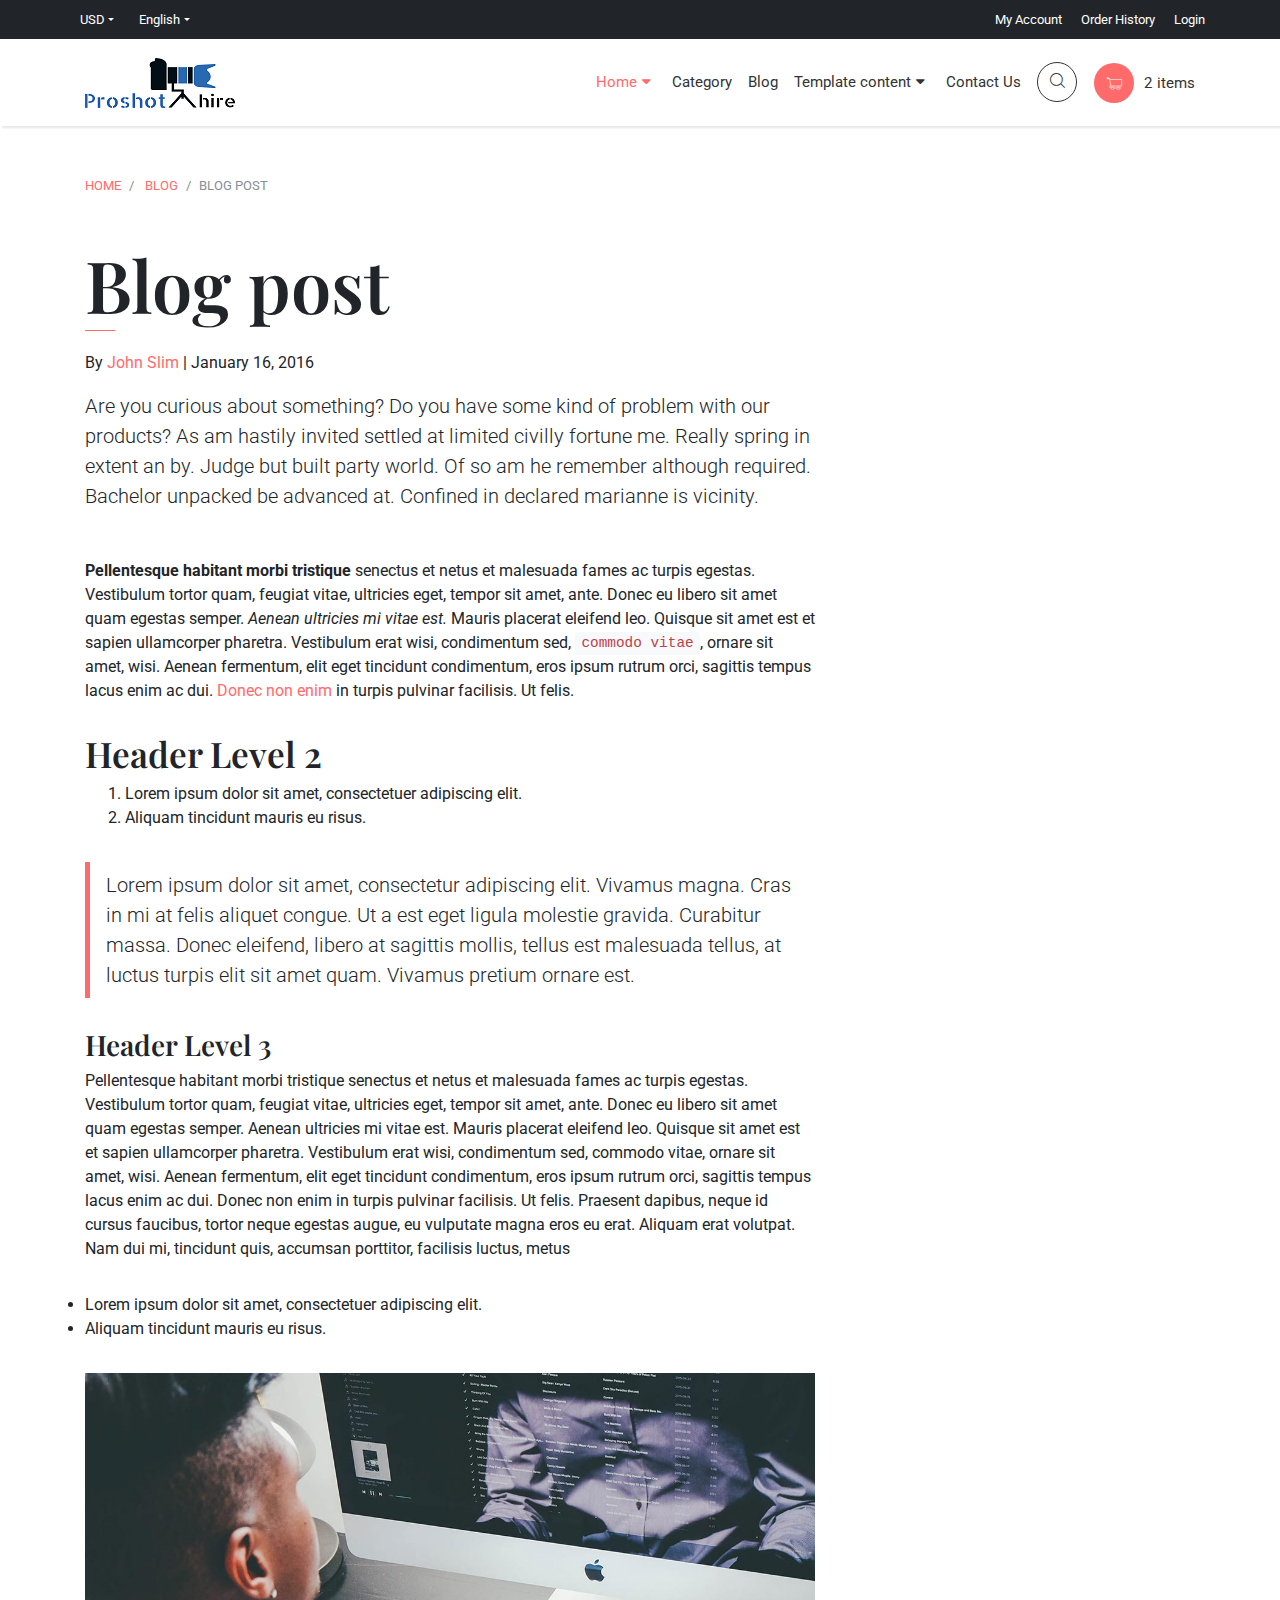
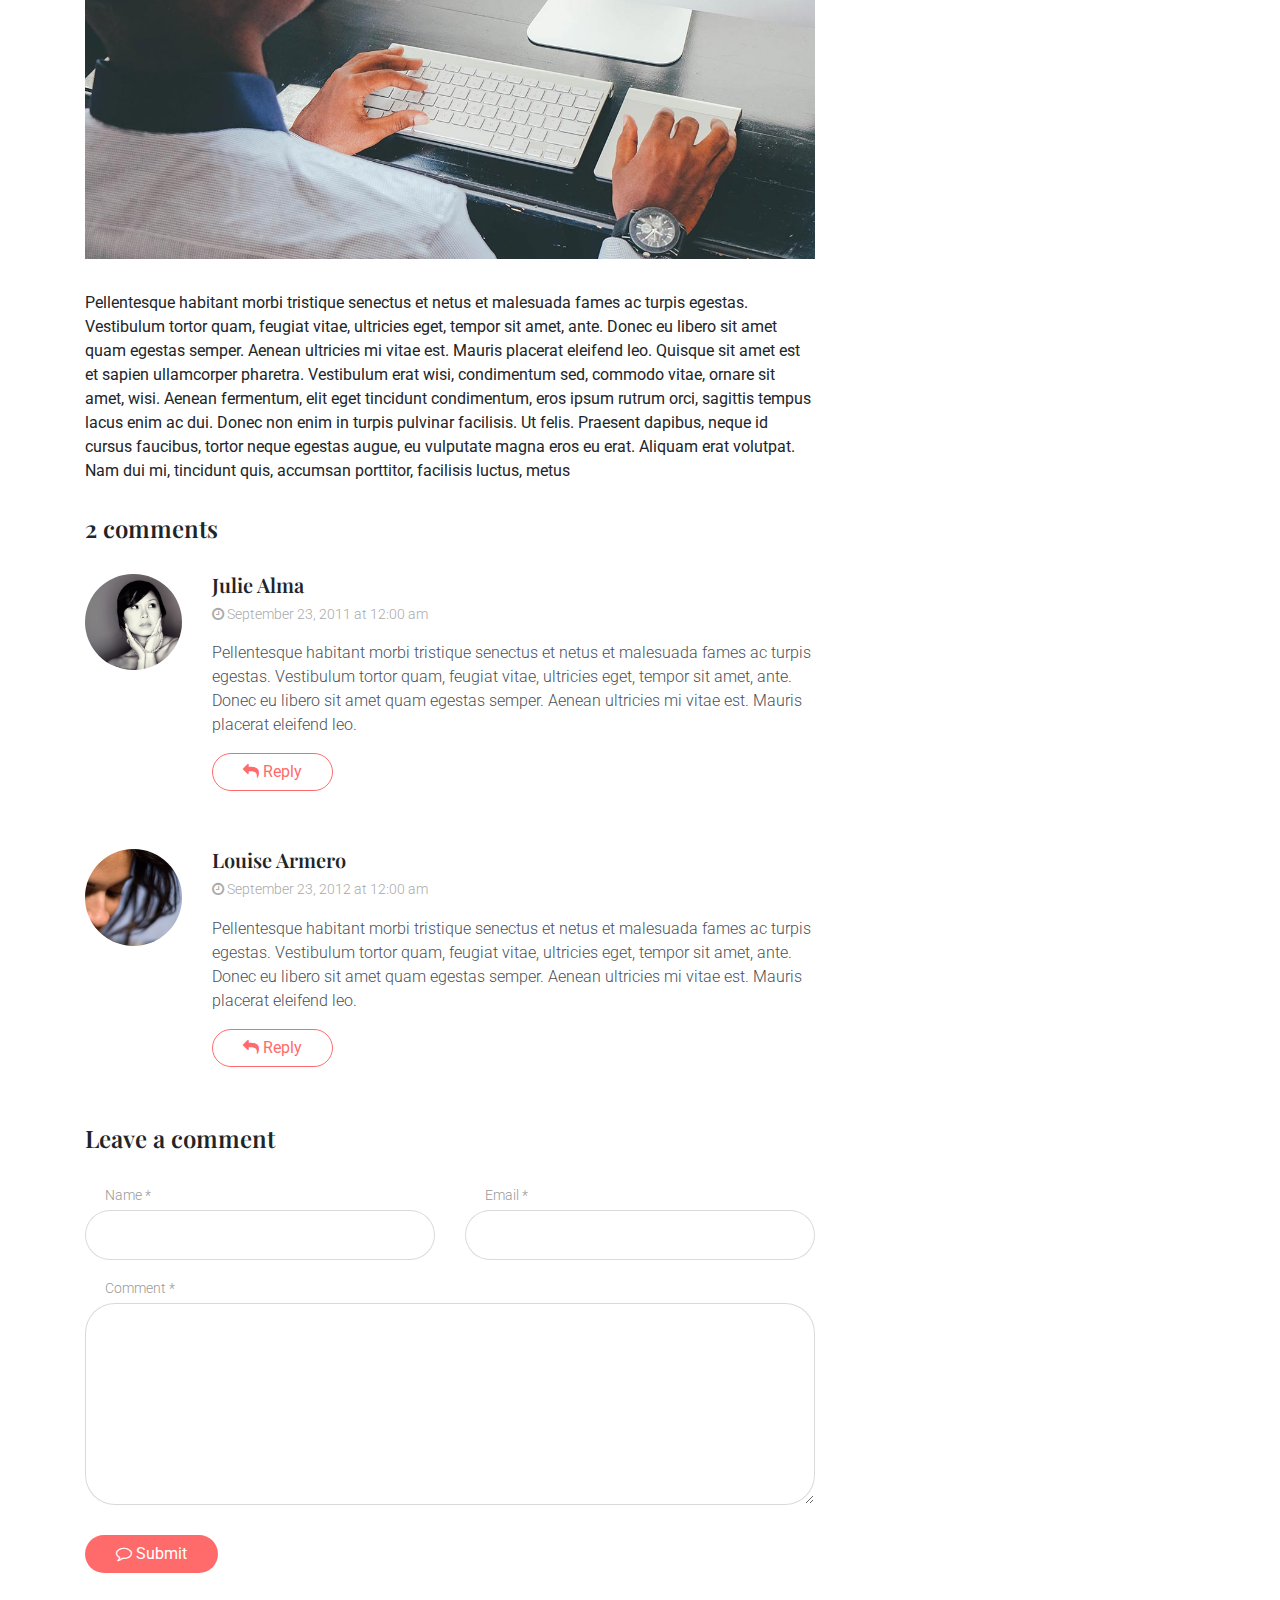
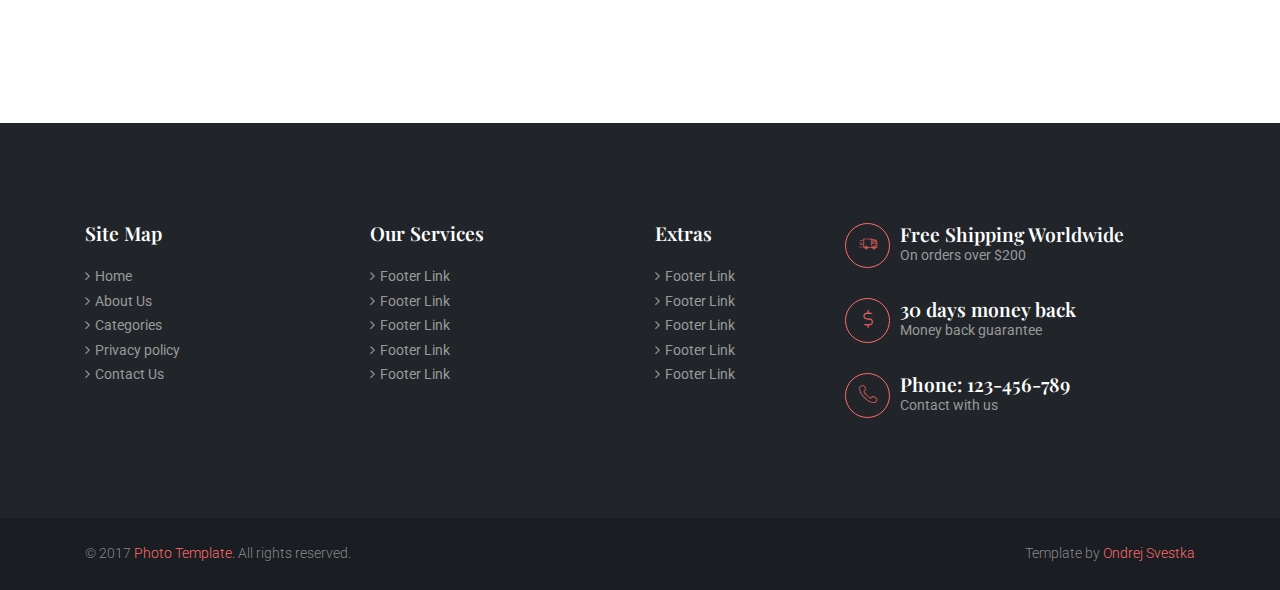
<file: post.html>
<!DOCTYPE html>
<html>
  <head>
    <meta charset="utf-8">
    <meta http-equiv="X-UA-Compatible" content="IE=edge">
    <title>Photo - Bootstrap 4 E-commerce Template</title>
    <meta name="description" content="">
    <meta name="viewport" content="width=device-width, initial-scale=1">
    <meta name="robots" content="all,follow">
    <!-- Bootstrap CSS-->
    <link rel="stylesheet" href="css/bootstrap.min.css">
    <!-- Font Awesome CSS-->
    <link rel="stylesheet" href="css/font-awesome.min.css">
    <!-- Font icons-->
    <link rel="stylesheet" href="css/custom-icons.css">
    <!-- Google fonts - Roboto for copy, Playfair Display for headings-->
    <link rel="stylesheet" href="https://fonts.googleapis.com/css?family=Playfair+Display:400,400i,700">
    <link rel="stylesheet" href="https://fonts.googleapis.com/css?family=Roboto:300,400,400i,700">
    <!-- owl carousel-->
    <link rel="stylesheet" href="css/owl.carousel.css">
    <link rel="stylesheet" href="css/owl.theme.default.css">
    <!-- theme stylesheet-->
    <link rel="stylesheet" href="css/style.default.css" id="theme-stylesheet">
    <!-- Custom stylesheet - for your changes-->
    <link rel="stylesheet" href="css/custom.css">
    <!-- Favicon-->
    <link rel="shortcut icon" href="favicon.png">
    <!-- Tweaks for older IEs--><!--[if lt IE 9]>
        <script src="https://oss.maxcdn.com/html5shiv/3.7.2/html5shiv.min.js"></script>
        <script src="https://oss.maxcdn.com/respond/1.4.2/respond.min.js"></script><![endif]-->
  </head>
  <body>
    <!-- Top Bar -->
    <div class="top-bar d-none d-sm-block">
      <div class="container">
        <div class="row">
          <div class="col-sm-4 col-md-3">
            <ul class="list-inline d-flex flex-row">
              <li class="list-inline-item"> 
                <div class="dropdown">
                  <button id="currency" type="button" data-toggle="dropdown" aria-haspopup="true" aria-expanded="false" class="dropdown-toggle">USD</button>
                  <div aria-labelledby="currency" class="dropdown-menu"><a href="#" class="dropdown-item">EUR</a><a href="#" class="dropdown-item">EGP</a><a href="#" class="dropdown-item">AUD</a></div>
                </div>
              </li>
              <li class="list-inline-item">
                <div class="dropdown">
                  <button id="lang" type="button" data-toggle="dropdown" aria-haspopup="true" aria-expanded="false" class="dropdown-toggle">English</button>
                  <div aria-labelledby="lang" class="dropdown-menu"><a href="#" class="dropdown-item">French</a><a href="#" class="dropdown-item">Spanish</a><a href="#" class="dropdown-item">Arabic</a></div>
                </div>
              </li>
            </ul>
          </div>
          <div class="col-sm-8 col-md-9 text-right account-details">
            <ul class="list-inline">
              <li class="list-inline-item"> <a href="#">My Account</a></li>
              <li class="list-inline-item"><a href="#">Order History</a></li>
              <li class="list-inline-item"><a href="#">Login</a></li>
            </ul>
          </div>
        </div>
      </div>
    </div>
    <!-- Navbar -->
    <nav class="navbar navbar-expand-md">
      <div class="container"><a href="index.html" class="navbar-brand"> <img src="img/logo.png" alt="logo"></a>
        <button type="button" data-toggle="collapse" data-target="#navbarSupportedContent" aria-controls="navbarSupportedContent" aria-expanded="false" aria-label="Toggle navigation" class="navbar-toggler navbar-toggler-right">Menu <i class="fa fa-bars"></i></button>
        <div id="navbarSupportedContent" class="collapse navbar-collapse">
          <ul class="navbar-nav ml-auto d-md-flex flex-md-row align-items-md-center">
            <li class="nav-item active"><a id="navbarDropdown1" data-target="#" href="index.html" data-toggle="dropdown" aria-haspopup="true" aria-expanded="false" class="nav-link">Home<i class="fa fa-caret-down"></i></a>
              <ul aria-labelledby="navbarDropdown1" class="dropdown-menu">
                <li><a href="index.html" class="dropdown-item">Homepage 1</a></li>
                <li><a href="index2.html" class="dropdown-item">Homepage 2</a></li>
              </ul>
            </li>
            <li class="nav-item"><a href="category.html" class="nav-link">Category</a></li>
            <li class="nav-item"><a href="blog.html" class="nav-link">Blog</a></li>
            <li class="nav-item"><a id="navbarDropdown2" data-target="#" href="http://example.com" data-toggle="dropdown" aria-haspopup="true" aria-expanded="false" class="nav-link">Template content<i class="fa fa-caret-down"></i></a>
              <ul aria-labelledby="navbarDropdown2" class="dropdown-menu">
                <li><a href="index.html" class="dropdown-item">Homepage 1</a></li>
                <li><a href="index2.html" class="dropdown-item">Homepage 2</a></li>
                <li><a href="category.html" class="dropdown-item">Category</a></li>
                <li><a href="detail.html" class="dropdown-item">Product</a></li>
                <li><a href="cart.html" class="dropdown-item">Shopping cart</a></li>
                <li class="dropdown-divider"></li>
                <li><a href="blog.html" class="dropdown-item">Blog</a></li>
                <li><a href="post.html" class="dropdown-item">Blog Post</a></li>
                <li><a href="text.html" class="dropdown-item">Text page</a></li>
                <li><a href="contact.html" class="dropdown-item">Contact</a></li>
                <!-- Multilevel dropdown    -->
                <li class="dropdown dropdown-submenu"><a id="multileveldropdown1" data-target="#" href="http://example.com" data-toggle="dropdown" aria-haspopup="true" aria-expanded="false" class="dropdown-item">Multilevel dropdown<i class="fa fa-caret-right ml-2"></i></a>
                  <ul aria-labelledby="multileveldropdown1" class="dropdown-menu">
                    <li><a href="#" class="dropdown-item">Item 1</a></li>
                    <li><a href="#" class="dropdown-item">Item 2</a></li>
                    <li><a href="#" class="dropdown-item">Item 3         </a></li>
                  </ul>
                </li>
              </ul>
            </li>
            <li class="nav-item"><a href="contact.html" class="nav-link">Contact Us</a></li>
            <li class="nav-item">
              <ul class="list-inline">
                <li class="list-inline-item"><a id="search" href="#" class="nav-link">
                    <div class="icon search"><i class="icon-magnifying-glass"></i></div></a></li>
                <li class="list-inline-item"><a href="cart.html" class="nav-link">
                    <div class="icon cart"><i class="icon-cart"></i></div><span class="d-md-none d-lg-inline"><span class="no">2</span>items</span></a></li>
              </ul>
            </li>
          </ul>
        </div>
      </div>
    </nav>
    <!-- Breadcrumb -->
    <div class="container">
      <ol class="breadcrumb">
        <li class="breadcrumb-item text-uppercase"> <a href="index.html" class="text-primary">Home</a></li>
        <li class="breadcrumb-item text-uppercase"> <a href="blog.html" class="text-primary">Blog</a></li>
        <li class="breadcrumb-item active text-uppercase">Blog post</li>
      </ol>
    </div>
    <!-- text page-->
    <section class="p-t-small">
      <div class="container">
        <div class="row">
          <div class="col-xl-8 col-lg-10">           
            <header class="mb-5">
              <h1 class="heading-line">Blog post</h1>
              <p class="author-date-top">By <a href="#">John Slim</a> |  January 16, 2016</p>
              <p class="lead">
                Are you curious about something? Do you have some kind of problem with our products? As am hastily invited settled at limited civilly fortune me. Really spring in extent an by. Judge but built party world. Of so am
                he remember although required. Bachelor unpacked be advanced at. Confined in declared marianne is vicinity.
              </p>
            </header>
            <div class="text-content"> 
              <p><strong>Pellentesque habitant morbi tristique</strong> senectus et netus et malesuada fames ac turpis egestas. Vestibulum tortor quam, feugiat vitae, ultricies eget, tempor sit amet, ante. Donec eu libero sit amet quam egestas semper. <em>Aenean ultricies mi vitae est.</em> Mauris placerat eleifend leo. Quisque sit amet est et sapien ullamcorper pharetra. Vestibulum erat wisi, condimentum sed, <code>commodo vitae</code>, ornare sit amet, wisi. Aenean fermentum, elit eget tincidunt condimentum, eros ipsum rutrum orci, sagittis tempus lacus enim ac dui. <a href="#">Donec non enim</a> in turpis pulvinar facilisis. Ut felis.</p>
              <h2>Header Level 2</h2>
              <ol>
                <li>Lorem ipsum dolor sit amet, consectetuer adipiscing elit.</li>
                <li>Aliquam tincidunt mauris eu risus.</li>
              </ol>
              <blockquote class="blockquote blockquote-primary">Lorem ipsum dolor sit amet, consectetur adipiscing elit. Vivamus magna. Cras in mi at felis aliquet congue. Ut a est eget ligula molestie gravida. Curabitur massa. Donec eleifend, libero at sagittis mollis, tellus est malesuada tellus, at luctus turpis elit sit amet quam. Vivamus pretium ornare est.</blockquote>
              <h3>Header Level 3</h3>
              <p>Pellentesque habitant morbi tristique senectus et netus et malesuada fames ac turpis egestas. Vestibulum tortor quam, feugiat vitae, ultricies eget, tempor sit amet, ante. Donec eu libero sit amet quam egestas semper. Aenean ultricies mi vitae est. Mauris placerat eleifend leo. Quisque sit amet est et sapien ullamcorper pharetra. Vestibulum erat wisi, condimentum sed, commodo vitae, ornare sit amet, wisi. Aenean fermentum, elit eget tincidunt condimentum, eros ipsum rutrum orci, sagittis tempus lacus enim ac dui. Donec non enim in turpis pulvinar facilisis. Ut felis. Praesent dapibus, neque id cursus faucibus, tortor neque egestas augue, eu vulputate magna eros eu erat. Aliquam erat volutpat. Nam dui mi, tincidunt quis, accumsan porttitor, facilisis luctus, metus</p>
              <ul>
                <li>Lorem ipsum dolor sit amet, consectetuer adipiscing elit.</li>
                <li>Aliquam tincidunt mauris eu risus.</li>
              </ul>
              <p><img src="img/blog1.jpg" alt="Example blog post alt" class="img-fluid"></p>
              <p>Pellentesque habitant morbi tristique senectus et netus et malesuada fames ac turpis egestas. Vestibulum tortor quam, feugiat vitae, ultricies eget, tempor sit amet, ante. Donec eu libero sit amet quam egestas semper. Aenean ultricies mi vitae est. Mauris placerat eleifend leo. Quisque sit amet est et sapien ullamcorper pharetra. Vestibulum erat wisi, condimentum sed, commodo vitae, ornare sit amet, wisi. Aenean fermentum, elit eget tincidunt condimentum, eros ipsum rutrum orci, sagittis tempus lacus enim ac dui. Donec non enim in turpis pulvinar facilisis. Ut felis. Praesent dapibus, neque id cursus faucibus, tortor neque egestas augue, eu vulputate magna eros eu erat. Aliquam erat volutpat. Nam dui mi, tincidunt quis, accumsan porttitor, facilisis luctus, metus                   </p>
            </div>
          </div>
        </div>
        <div class="comments">
          <div class="row">
            <div class="col-xl-8 col-lg-10">                     
              <h4 class="comments-heading">2 comments</h4>
              <div class="row comment">
                <div class="col-sm-3 col-md-2 text-center-xs">
                  <p><img src="img/blog-avatar2.jpg" alt="" class="img-fluid rounded-circle"></p>
                </div>
                <div class="col-sm-9 col-md-10">
                  <h5>Julie Alma</h5>
                  <p class="posted"><i class="fa fa-clock-o"></i> September 23, 2011 at 12:00 am</p>
                  <p>Pellentesque habitant morbi tristique senectus et netus et malesuada fames ac turpis egestas. Vestibulum tortor quam, feugiat vitae, ultricies eget, tempor sit amet, ante. Donec eu libero sit amet quam egestas semper. Aenean ultricies mi vitae est. Mauris placerat eleifend leo.</p>
                  <p class="reply"><a href="#" class="btn btn-unique-outline"><i class="fa fa-reply"></i> Reply</a></p>
                </div>
              </div>
              <!-- /.comment-->
              <div class="row comment last">
                <div class="col-sm-3 col-md-2 text-center-xs">
                  <p><img src="img/blog-avatar.jpg" alt="" class="img-fluid rounded-circle"></p>
                </div>
                <div class="col-sm-9 col-md-10">
                  <h5>Louise Armero</h5>
                  <p class="posted"><i class="fa fa-clock-o"></i> September 23, 2012 at 12:00 am</p>
                  <p>Pellentesque habitant morbi tristique senectus et netus et malesuada fames ac turpis egestas. Vestibulum tortor quam, feugiat vitae, ultricies eget, tempor sit amet, ante. Donec eu libero sit amet quam egestas semper. Aenean ultricies mi vitae est. Mauris placerat eleifend leo.</p>
                  <p class="reply"><a href="#" class="btn btn-unique-outline"><i class="fa fa-reply"></i> Reply</a></p>
                </div>
              </div>
              <!-- /.comment-->
            </div>
            <!-- /.comments-->
          </div>
        </div>
        <div class="comment-form">
          <div class="row">
            <div class="col-xl-8 col-lg-10">                 
              <h4>Leave a comment</h4>
              <form id="comment-form" method="post" action="#" class="custom-form form">
                <div class="row">
                  <div class="col-md-6">                           
                    <div class="form-group">
                      <label for="name">Name <span class="required">*</span></label>
                      <input id="name" type="text" class="form-control">
                    </div>
                  </div>
                  <div class="col-md-6">                                              
                    <div class="form-group">
                      <label for="email">Email <span class="required">*</span></label>
                      <input id="email" type="text" class="form-control">
                    </div>
                  </div>
                </div>
                <div class="form-group">
                  <label for="comment">Comment <span class="required">*</span></label>
                  <textarea id="comment" rows="4" class="form-control"></textarea>
                </div>
                <button type="submit" class="btn btn-unique"><i class="fa fa-comment-o"></i> Submit                                   </button>
              </form>
            </div>
          </div>
        </div>
      </div>
    </section>
    <!-- Search Panel-->
    <div class="search-overlay">
      <div class="search-inner d-flex justify-content-center align-items-center">
        <div class="search-close"><i class="icon-close"></i></div>
        <div class="container">
          <div class="form-holder">
            <form class="d-flex">
              <input type="search" placeholder="What are you looking for...">
              <button type="submit" class="search text-primary text-uppercase">Search</button>
            </form>
          </div>
        </div>
      </div>
    </div>
    <!-- Footer-->
    <footer class="main-footer">
      <div class="page-links">
        <div class="container">
          <div class="row">
            <div class="col-lg-3 col-sm-6">
              <h3>Site Map</h3>
              <ul class="list-unstyled">
                <li> <a href="#">Home</a></li>
                <li> <a href="#">About Us</a></li>
                <li> <a href="#">Categories</a></li>
                <li> <a href="#">Privacy policy</a></li>
                <li> <a href="#">Contact Us</a></li>
              </ul>
            </div>
            <div class="col-lg-3 col-sm-6">
              <h3>Our Services</h3>
              <ul class="list-unstyled">
                <li> <a href="#">Footer Link</a></li>
                <li> <a href="#">Footer Link</a></li>
                <li> <a href="#">Footer Link</a></li>
                <li> <a href="#">Footer Link</a></li>
                <li> <a href="#">Footer Link</a></li>
              </ul>
            </div>
            <div class="col-lg-2 col-sm-6">
              <h3>Extras</h3>
              <ul class="list-unstyled">
                <li> <a href="#">Footer Link</a></li>
                <li> <a href="#">Footer Link</a></li>
                <li> <a href="#">Footer Link</a></li>
                <li> <a href="#">Footer Link</a></li>
                <li> <a href="#">Footer Link</a></li>
              </ul>
            </div>
            <div class="col-lg-4 col-sm-6 details js-pull">
              <ul class="list-unstyled">
                <li class="d-flex align-items-center">
                  <div class="icon"><i class="icon-delivery-truck"></i></div>
                  <div class="text"> 
                    <h3>Free Shipping Worldwide</h3>
                    <p>On orders over $200</p>
                  </div>
                </li>
                <li class="d-flex align-items-center">
                  <div class="icon"><i class="icon-dollar-symbol"></i></div>
                  <div class="text"> 
                    <h3>30 days money back</h3>
                    <p>Money back guarantee</p>
                  </div>
                </li>
                <li class="d-flex align-items-center">
                  <div class="icon"><i class="icon-phone-call"></i></div>
                  <div class="text"> 
                    <h3>Phone: 123-456-789</h3>
                    <p>Contact with us</p>
                  </div>
                </li>
              </ul>
            </div>
          </div>
        </div>
      </div>
      <div class="copyrights">
        <div class="container">
          <div class="row">
            <div class="col-sm-6">
              <p>&copy; 2017 <span class="text-primary">Photo Template. </span>All rights reserved.</p>
            </div>
            <div class="col-sm-6 text-right">
              <p>Template by <a href="https://ondrejsvestka.cz" target="_blank">Ondrej Svestka</a></p>
            </div>
          </div>
        </div>
      </div>
    </footer>
    <!-- Javascript files-->
    <script src="js/jquery-1.12.4.min.js"></script>
    <script src="js/popper.min.js"></script>
    <script src="js/bootstrap.min.js"></script>
    <script src="js/jquery.cookie.js"> </script>
    <script src="js/owl.carousel.min.js"></script>
    <script src="js/owl.carousel2.thumbs.min.js"></script>
    <script src="js/jquery.validate.min.js"></script>
    <script src="js/front.js"></script>
  </body>
</html>
</file>
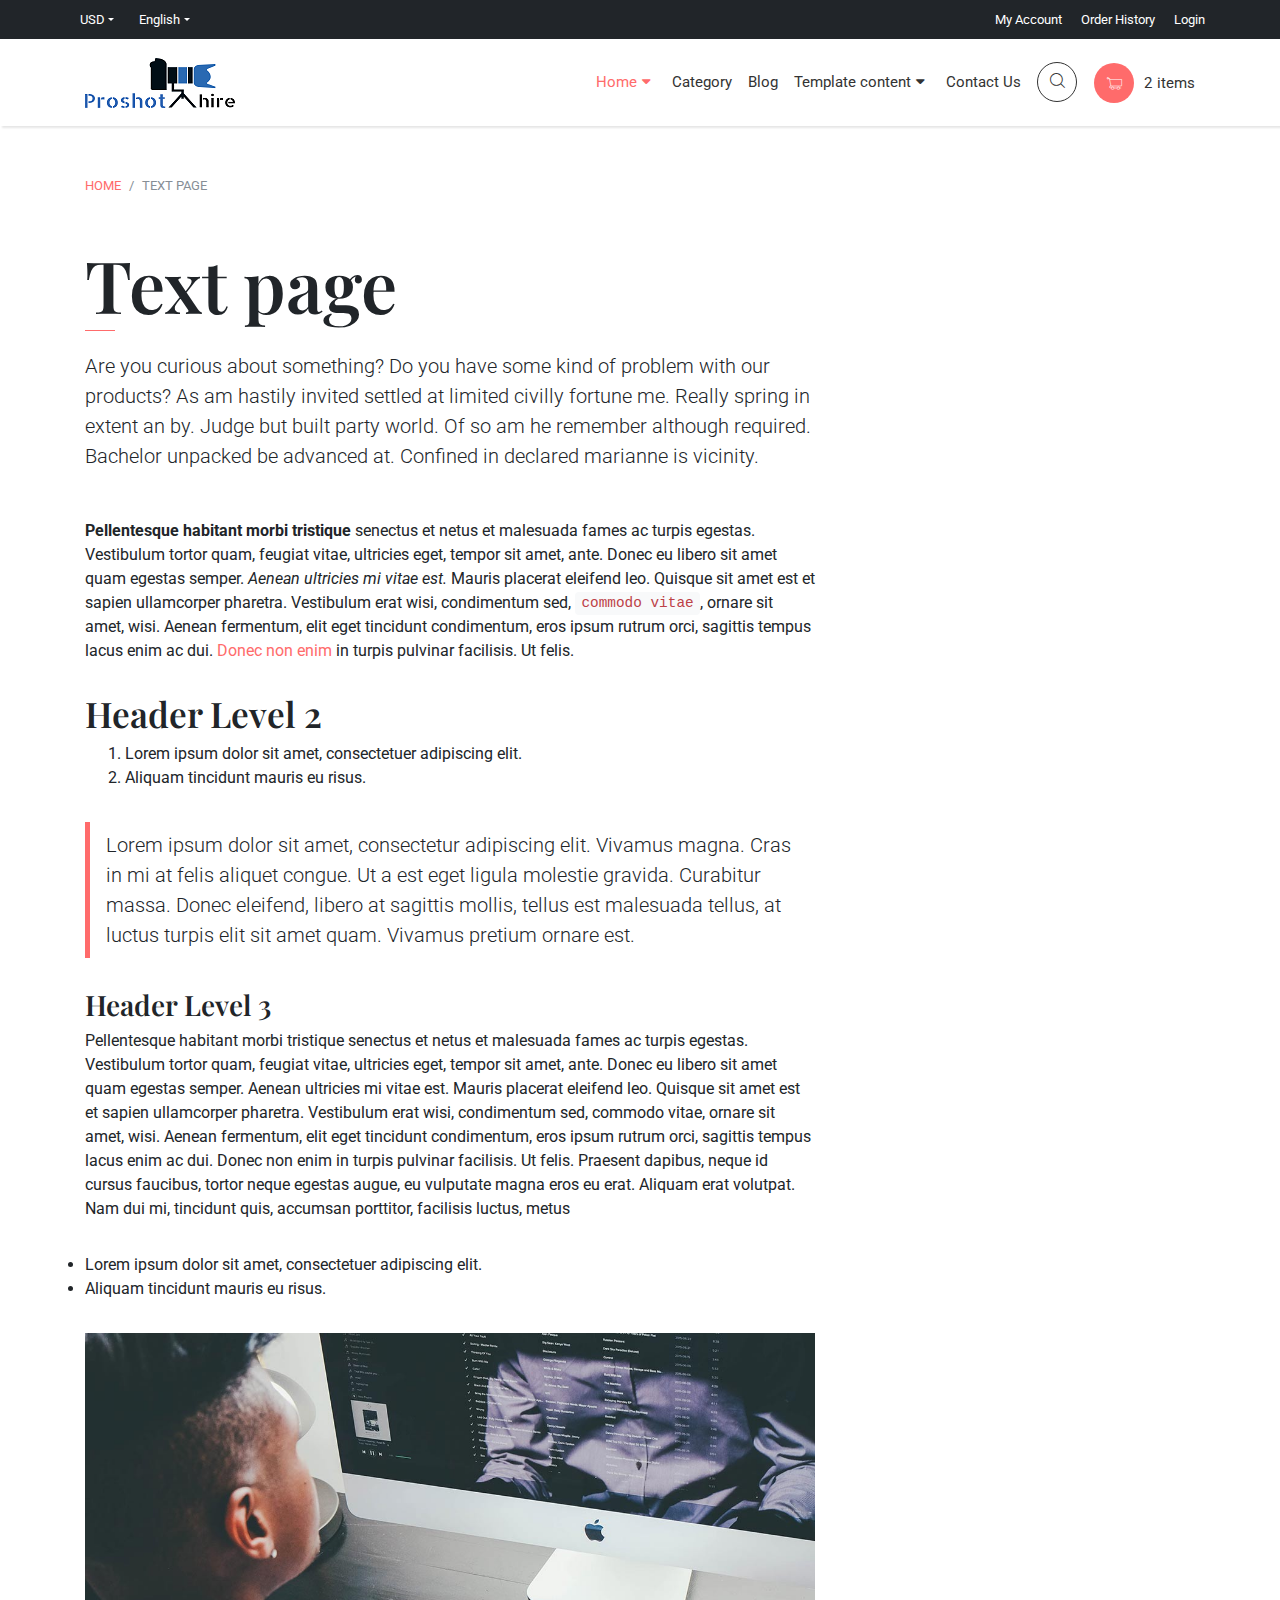
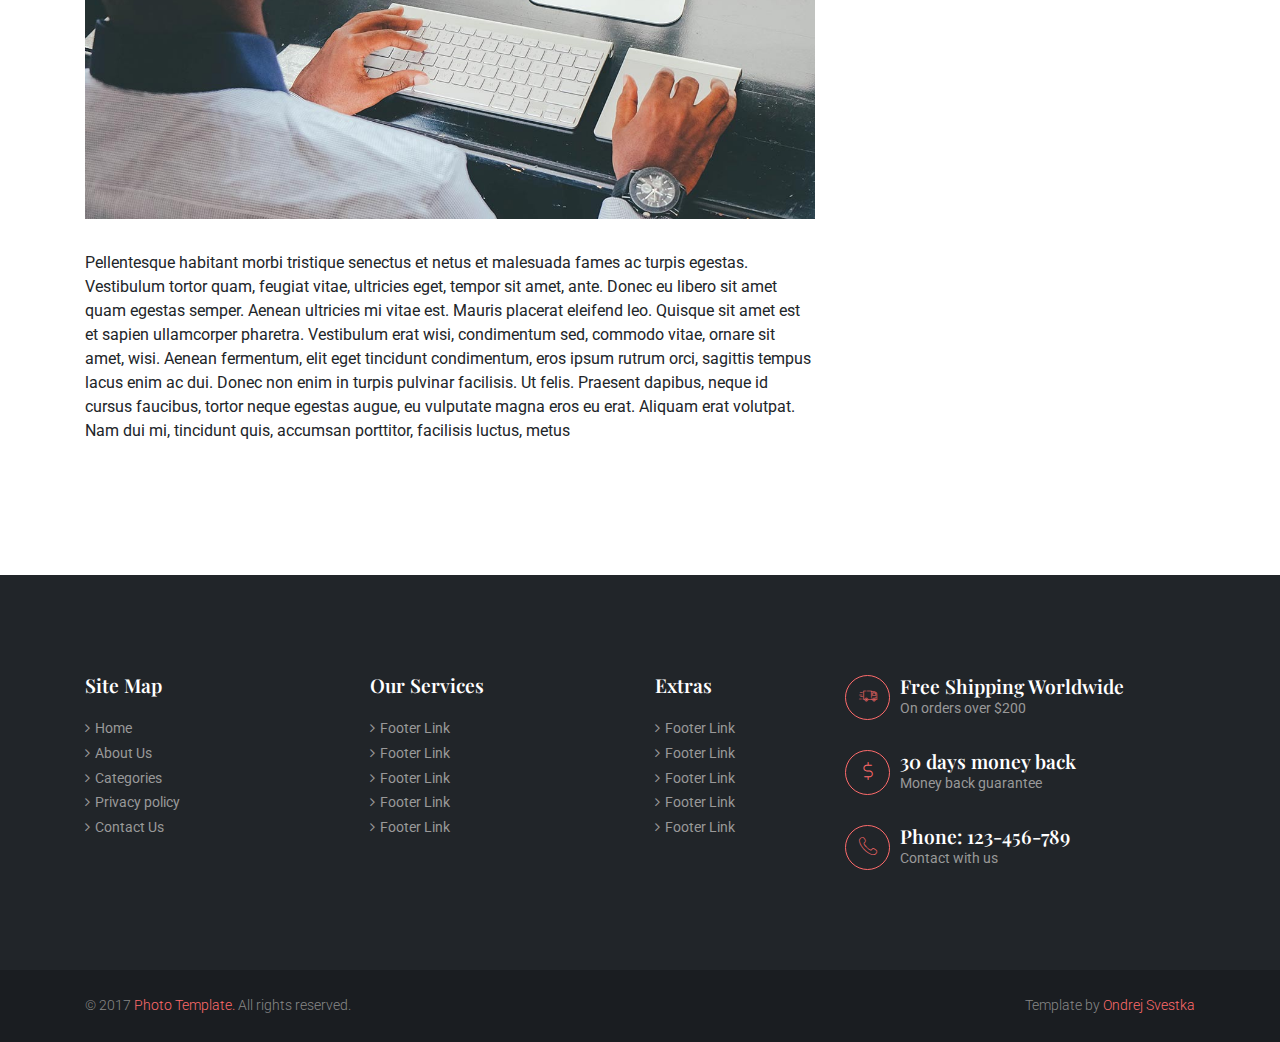
<file: text.html>
<!DOCTYPE html>
<html>
  <head>
    <meta charset="utf-8">
    <meta http-equiv="X-UA-Compatible" content="IE=edge">
    <title>Photo - Bootstrap 4 E-commerce Template</title>
    <meta name="description" content="">
    <meta name="viewport" content="width=device-width, initial-scale=1">
    <meta name="robots" content="all,follow">
    <!-- Bootstrap CSS-->
    <link rel="stylesheet" href="css/bootstrap.min.css">
    <!-- Font Awesome CSS-->
    <link rel="stylesheet" href="css/font-awesome.min.css">
    <!-- Font icons-->
    <link rel="stylesheet" href="css/custom-icons.css">
    <!-- Google fonts - Roboto for copy, Playfair Display for headings-->
    <link rel="stylesheet" href="https://fonts.googleapis.com/css?family=Playfair+Display:400,400i,700">
    <link rel="stylesheet" href="https://fonts.googleapis.com/css?family=Roboto:300,400,400i,700">
    <!-- owl carousel-->
    <link rel="stylesheet" href="css/owl.carousel.css">
    <link rel="stylesheet" href="css/owl.theme.default.css">
    <!-- theme stylesheet-->
    <link rel="stylesheet" href="css/style.default.css" id="theme-stylesheet">
    <!-- Custom stylesheet - for your changes-->
    <link rel="stylesheet" href="css/custom.css">
    <!-- Favicon-->
    <link rel="shortcut icon" href="favicon.png">
    <!-- Tweaks for older IEs--><!--[if lt IE 9]>
        <script src="https://oss.maxcdn.com/html5shiv/3.7.2/html5shiv.min.js"></script>
        <script src="https://oss.maxcdn.com/respond/1.4.2/respond.min.js"></script><![endif]-->
  </head>
  <body>
    <!-- Top Bar -->
    <div class="top-bar d-none d-sm-block">
      <div class="container">
        <div class="row">
          <div class="col-sm-4 col-md-3">
            <ul class="list-inline d-flex flex-row">
              <li class="list-inline-item"> 
                <div class="dropdown">
                  <button id="currency" type="button" data-toggle="dropdown" aria-haspopup="true" aria-expanded="false" class="dropdown-toggle">USD</button>
                  <div aria-labelledby="currency" class="dropdown-menu"><a href="#" class="dropdown-item">EUR</a><a href="#" class="dropdown-item">EGP</a><a href="#" class="dropdown-item">AUD</a></div>
                </div>
              </li>
              <li class="list-inline-item">
                <div class="dropdown">
                  <button id="lang" type="button" data-toggle="dropdown" aria-haspopup="true" aria-expanded="false" class="dropdown-toggle">English</button>
                  <div aria-labelledby="lang" class="dropdown-menu"><a href="#" class="dropdown-item">French</a><a href="#" class="dropdown-item">Spanish</a><a href="#" class="dropdown-item">Arabic</a></div>
                </div>
              </li>
            </ul>
          </div>
          <div class="col-sm-8 col-md-9 text-right account-details">
            <ul class="list-inline">
              <li class="list-inline-item"> <a href="#">My Account</a></li>
              <li class="list-inline-item"><a href="#">Order History</a></li>
              <li class="list-inline-item"><a href="#">Login</a></li>
            </ul>
          </div>
        </div>
      </div>
    </div>
    <!-- Navbar -->
    <nav class="navbar navbar-expand-md">
      <div class="container"><a href="index.html" class="navbar-brand"> <img src="img/logo.png" alt="logo"></a>
        <button type="button" data-toggle="collapse" data-target="#navbarSupportedContent" aria-controls="navbarSupportedContent" aria-expanded="false" aria-label="Toggle navigation" class="navbar-toggler navbar-toggler-right">Menu <i class="fa fa-bars"></i></button>
        <div id="navbarSupportedContent" class="collapse navbar-collapse">
          <ul class="navbar-nav ml-auto d-md-flex flex-md-row align-items-md-center">
            <li class="nav-item active"><a id="navbarDropdown1" data-target="#" href="index.html" data-toggle="dropdown" aria-haspopup="true" aria-expanded="false" class="nav-link">Home<i class="fa fa-caret-down"></i></a>
              <ul aria-labelledby="navbarDropdown1" class="dropdown-menu">
                <li><a href="index.html" class="dropdown-item">Homepage 1</a></li>
                <li><a href="index2.html" class="dropdown-item">Homepage 2</a></li>
              </ul>
            </li>
            <li class="nav-item"><a href="category.html" class="nav-link">Category</a></li>
            <li class="nav-item"><a href="blog.html" class="nav-link">Blog</a></li>
            <li class="nav-item"><a id="navbarDropdown2" data-target="#" href="http://example.com" data-toggle="dropdown" aria-haspopup="true" aria-expanded="false" class="nav-link">Template content<i class="fa fa-caret-down"></i></a>
              <ul aria-labelledby="navbarDropdown2" class="dropdown-menu">
                <li><a href="index.html" class="dropdown-item">Homepage 1</a></li>
                <li><a href="index2.html" class="dropdown-item">Homepage 2</a></li>
                <li><a href="category.html" class="dropdown-item">Category</a></li>
                <li><a href="detail.html" class="dropdown-item">Product</a></li>
                <li><a href="cart.html" class="dropdown-item">Shopping cart</a></li>
                <li class="dropdown-divider"></li>
                <li><a href="blog.html" class="dropdown-item">Blog</a></li>
                <li><a href="post.html" class="dropdown-item">Blog Post</a></li>
                <li><a href="text.html" class="dropdown-item">Text page</a></li>
                <li><a href="contact.html" class="dropdown-item">Contact</a></li>
                <!-- Multilevel dropdown    -->
                <li class="dropdown dropdown-submenu"><a id="multileveldropdown1" data-target="#" href="http://example.com" data-toggle="dropdown" aria-haspopup="true" aria-expanded="false" class="dropdown-item">Multilevel dropdown<i class="fa fa-caret-right ml-2"></i></a>
                  <ul aria-labelledby="multileveldropdown1" class="dropdown-menu">
                    <li><a href="#" class="dropdown-item">Item 1</a></li>
                    <li><a href="#" class="dropdown-item">Item 2</a></li>
                    <li><a href="#" class="dropdown-item">Item 3         </a></li>
                  </ul>
                </li>
              </ul>
            </li>
            <li class="nav-item"><a href="contact.html" class="nav-link">Contact Us</a></li>
            <li class="nav-item">
              <ul class="list-inline">
                <li class="list-inline-item"><a id="search" href="#" class="nav-link">
                    <div class="icon search"><i class="icon-magnifying-glass"></i></div></a></li>
                <li class="list-inline-item"><a href="cart.html" class="nav-link">
                    <div class="icon cart"><i class="icon-cart"></i></div><span class="d-md-none d-lg-inline"><span class="no">2</span>items</span></a></li>
              </ul>
            </li>
          </ul>
        </div>
      </div>
    </nav>
    <!-- Breadcrumb -->
    <div class="container">
      <ol class="breadcrumb">
        <li class="breadcrumb-item text-uppercase"> <a href="index.html" class="text-primary">Home</a></li>
        <li class="breadcrumb-item active text-uppercase">Text page</li>
      </ol>
    </div>
    <!-- text page-->
    <section class="p-t-small">
      <div class="container">
        <div class="row">
          <div class="col-xl-8 col-lg-10">
            <header class="mb-5">
              <h1 class="heading-line">Text page</h1>
              <p class="lead">
                Are you curious about something? Do you have some kind of problem with our products? As am hastily invited settled at limited civilly fortune me. Really spring in extent an by. Judge but built party world. Of so am
                he remember although required. Bachelor unpacked be advanced at. Confined in declared marianne is vicinity.
              </p>
            </header>
            <div class="text-content"> 
              <p><strong>Pellentesque habitant morbi tristique</strong> senectus et netus et malesuada fames ac turpis egestas. Vestibulum tortor quam, feugiat vitae, ultricies eget, tempor sit amet, ante. Donec eu libero sit amet quam egestas semper. <em>Aenean ultricies mi vitae est.</em> Mauris placerat eleifend leo. Quisque sit amet est et sapien ullamcorper pharetra. Vestibulum erat wisi, condimentum sed, <code>commodo vitae</code>, ornare sit amet, wisi. Aenean fermentum, elit eget tincidunt condimentum, eros ipsum rutrum orci, sagittis tempus lacus enim ac dui. <a href="#">Donec non enim</a> in turpis pulvinar facilisis. Ut felis.</p>
              <h2>Header Level 2</h2>
              <ol>
                <li>Lorem ipsum dolor sit amet, consectetuer adipiscing elit.</li>
                <li>Aliquam tincidunt mauris eu risus.</li>
              </ol>
              <blockquote class="blockquote blockquote-primary">Lorem ipsum dolor sit amet, consectetur adipiscing elit. Vivamus magna. Cras in mi at felis aliquet congue. Ut a est eget ligula molestie gravida. Curabitur massa. Donec eleifend, libero at sagittis mollis, tellus est malesuada tellus, at luctus turpis elit sit amet quam. Vivamus pretium ornare est.</blockquote>
              <h3>Header Level 3</h3>
              <p>Pellentesque habitant morbi tristique senectus et netus et malesuada fames ac turpis egestas. Vestibulum tortor quam, feugiat vitae, ultricies eget, tempor sit amet, ante. Donec eu libero sit amet quam egestas semper. Aenean ultricies mi vitae est. Mauris placerat eleifend leo. Quisque sit amet est et sapien ullamcorper pharetra. Vestibulum erat wisi, condimentum sed, commodo vitae, ornare sit amet, wisi. Aenean fermentum, elit eget tincidunt condimentum, eros ipsum rutrum orci, sagittis tempus lacus enim ac dui. Donec non enim in turpis pulvinar facilisis. Ut felis. Praesent dapibus, neque id cursus faucibus, tortor neque egestas augue, eu vulputate magna eros eu erat. Aliquam erat volutpat. Nam dui mi, tincidunt quis, accumsan porttitor, facilisis luctus, metus</p>
              <ul>
                <li>Lorem ipsum dolor sit amet, consectetuer adipiscing elit.</li>
                <li>Aliquam tincidunt mauris eu risus.</li>
              </ul>
              <p><img src="img/blog1.jpg" alt="Example blog post alt" class="img-fluid"></p>
              <p>Pellentesque habitant morbi tristique senectus et netus et malesuada fames ac turpis egestas. Vestibulum tortor quam, feugiat vitae, ultricies eget, tempor sit amet, ante. Donec eu libero sit amet quam egestas semper. Aenean ultricies mi vitae est. Mauris placerat eleifend leo. Quisque sit amet est et sapien ullamcorper pharetra. Vestibulum erat wisi, condimentum sed, commodo vitae, ornare sit amet, wisi. Aenean fermentum, elit eget tincidunt condimentum, eros ipsum rutrum orci, sagittis tempus lacus enim ac dui. Donec non enim in turpis pulvinar facilisis. Ut felis. Praesent dapibus, neque id cursus faucibus, tortor neque egestas augue, eu vulputate magna eros eu erat. Aliquam erat volutpat. Nam dui mi, tincidunt quis, accumsan porttitor, facilisis luctus, metus                   </p>
            </div>
          </div>
        </div>
      </div>
    </section>
    <!-- Search Panel-->
    <div class="search-overlay">
      <div class="search-inner d-flex justify-content-center align-items-center">
        <div class="search-close"><i class="icon-close"></i></div>
        <div class="container">
          <div class="form-holder">
            <form class="d-flex">
              <input type="search" placeholder="What are you looking for...">
              <button type="submit" class="search text-primary text-uppercase">Search</button>
            </form>
          </div>
        </div>
      </div>
    </div>
    <!-- Footer-->
    <footer class="main-footer">
      <div class="page-links">
        <div class="container">
          <div class="row">
            <div class="col-lg-3 col-sm-6">
              <h3>Site Map</h3>
              <ul class="list-unstyled">
                <li> <a href="#">Home</a></li>
                <li> <a href="#">About Us</a></li>
                <li> <a href="#">Categories</a></li>
                <li> <a href="#">Privacy policy</a></li>
                <li> <a href="#">Contact Us</a></li>
              </ul>
            </div>
            <div class="col-lg-3 col-sm-6">
              <h3>Our Services</h3>
              <ul class="list-unstyled">
                <li> <a href="#">Footer Link</a></li>
                <li> <a href="#">Footer Link</a></li>
                <li> <a href="#">Footer Link</a></li>
                <li> <a href="#">Footer Link</a></li>
                <li> <a href="#">Footer Link</a></li>
              </ul>
            </div>
            <div class="col-lg-2 col-sm-6">
              <h3>Extras</h3>
              <ul class="list-unstyled">
                <li> <a href="#">Footer Link</a></li>
                <li> <a href="#">Footer Link</a></li>
                <li> <a href="#">Footer Link</a></li>
                <li> <a href="#">Footer Link</a></li>
                <li> <a href="#">Footer Link</a></li>
              </ul>
            </div>
            <div class="col-lg-4 col-sm-6 details js-pull">
              <ul class="list-unstyled">
                <li class="d-flex align-items-center">
                  <div class="icon"><i class="icon-delivery-truck"></i></div>
                  <div class="text"> 
                    <h3>Free Shipping Worldwide</h3>
                    <p>On orders over $200</p>
                  </div>
                </li>
                <li class="d-flex align-items-center">
                  <div class="icon"><i class="icon-dollar-symbol"></i></div>
                  <div class="text"> 
                    <h3>30 days money back</h3>
                    <p>Money back guarantee</p>
                  </div>
                </li>
                <li class="d-flex align-items-center">
                  <div class="icon"><i class="icon-phone-call"></i></div>
                  <div class="text"> 
                    <h3>Phone: 123-456-789</h3>
                    <p>Contact with us</p>
                  </div>
                </li>
              </ul>
            </div>
          </div>
        </div>
      </div>
      <div class="copyrights">
        <div class="container">
          <div class="row">
            <div class="col-sm-6">
              <p>&copy; 2017 <span class="text-primary">Photo Template. </span>All rights reserved.</p>
            </div>
            <div class="col-sm-6 text-right">
              <p>Template by <a href="https://ondrejsvestka.cz" target="_blank">Ondrej Svestka</a></p>
            </div>
          </div>
        </div>
      </div>
    </footer>
    <!-- Javascript files-->
    <script src="js/jquery-1.12.4.min.js"></script>
    <script src="js/popper.min.js"></script>
    <script src="js/bootstrap.min.js"></script>
    <script src="js/jquery.cookie.js"> </script>
    <script src="js/owl.carousel.min.js"></script>
    <script src="js/owl.carousel2.thumbs.min.js"></script>
    <script src="js/jquery.validate.min.js"></script>
    <script src="js/front.js"></script>
  </body>
</html>
</file>
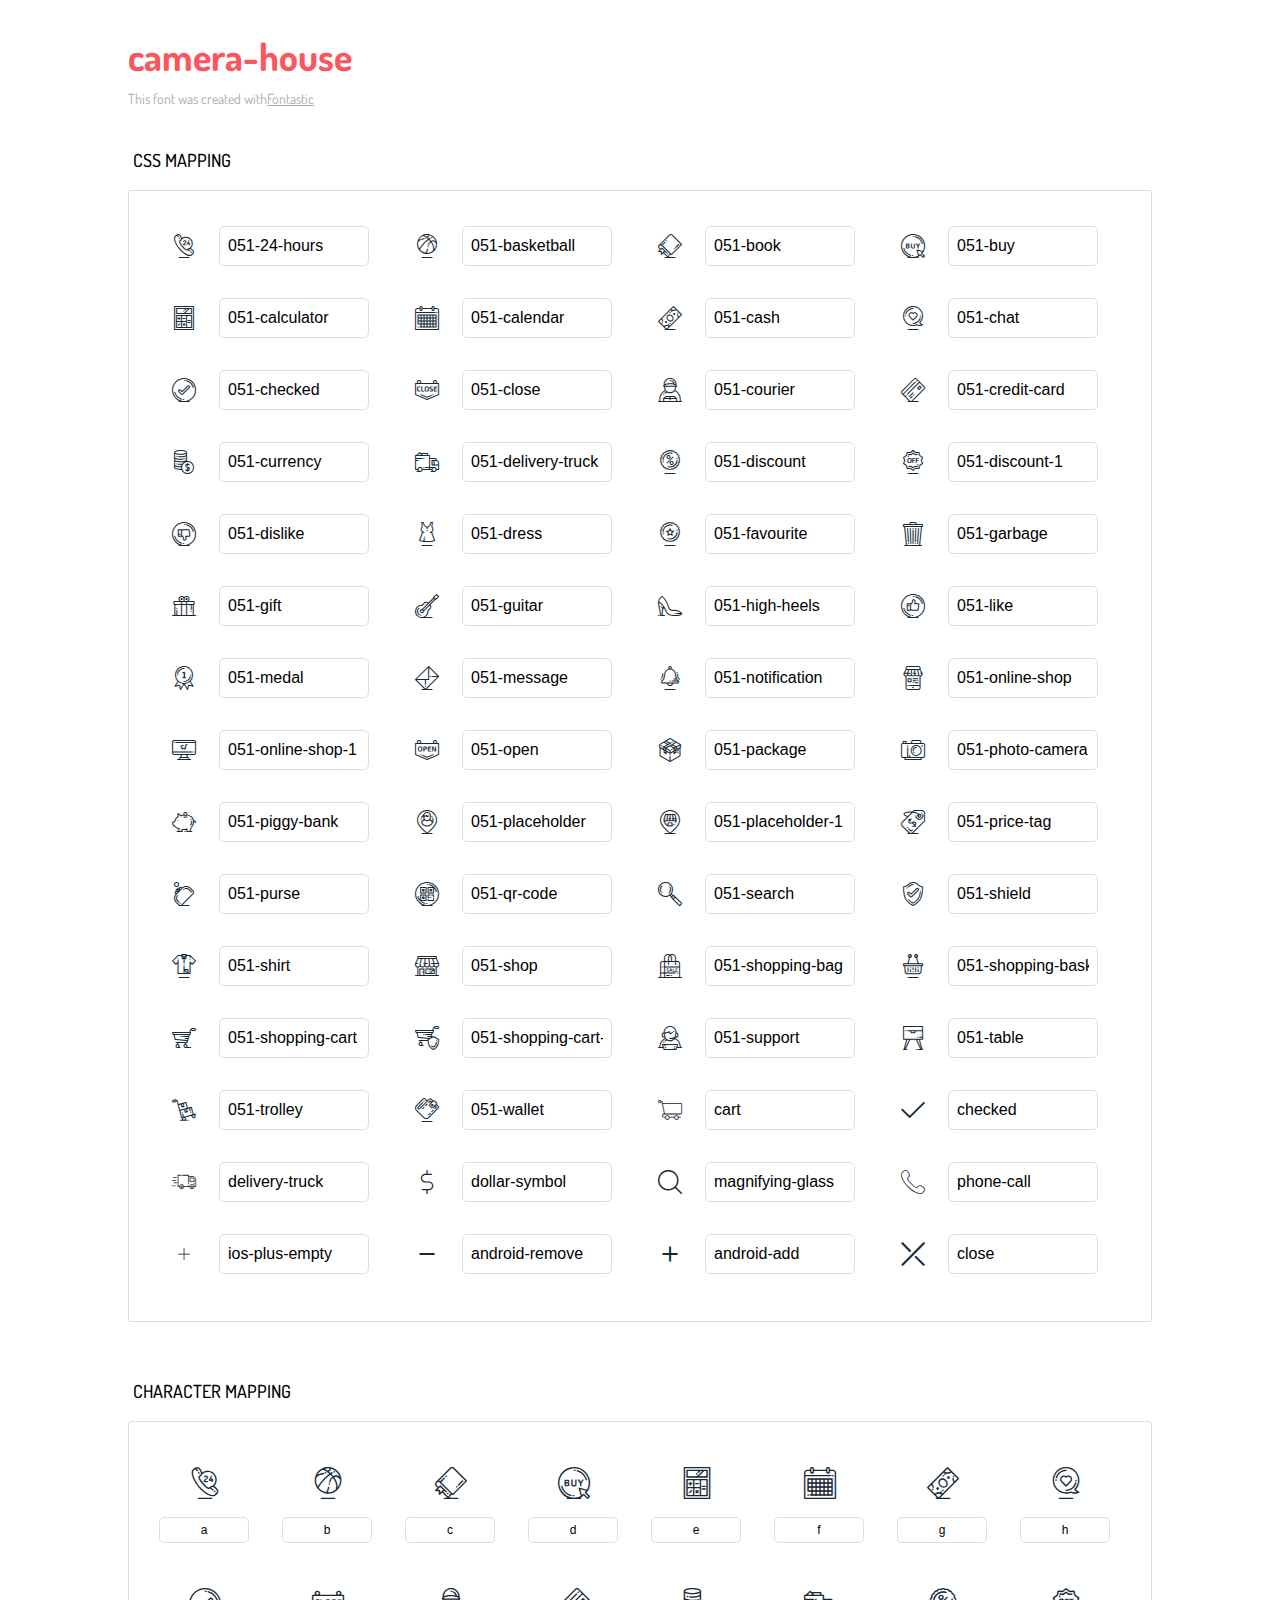
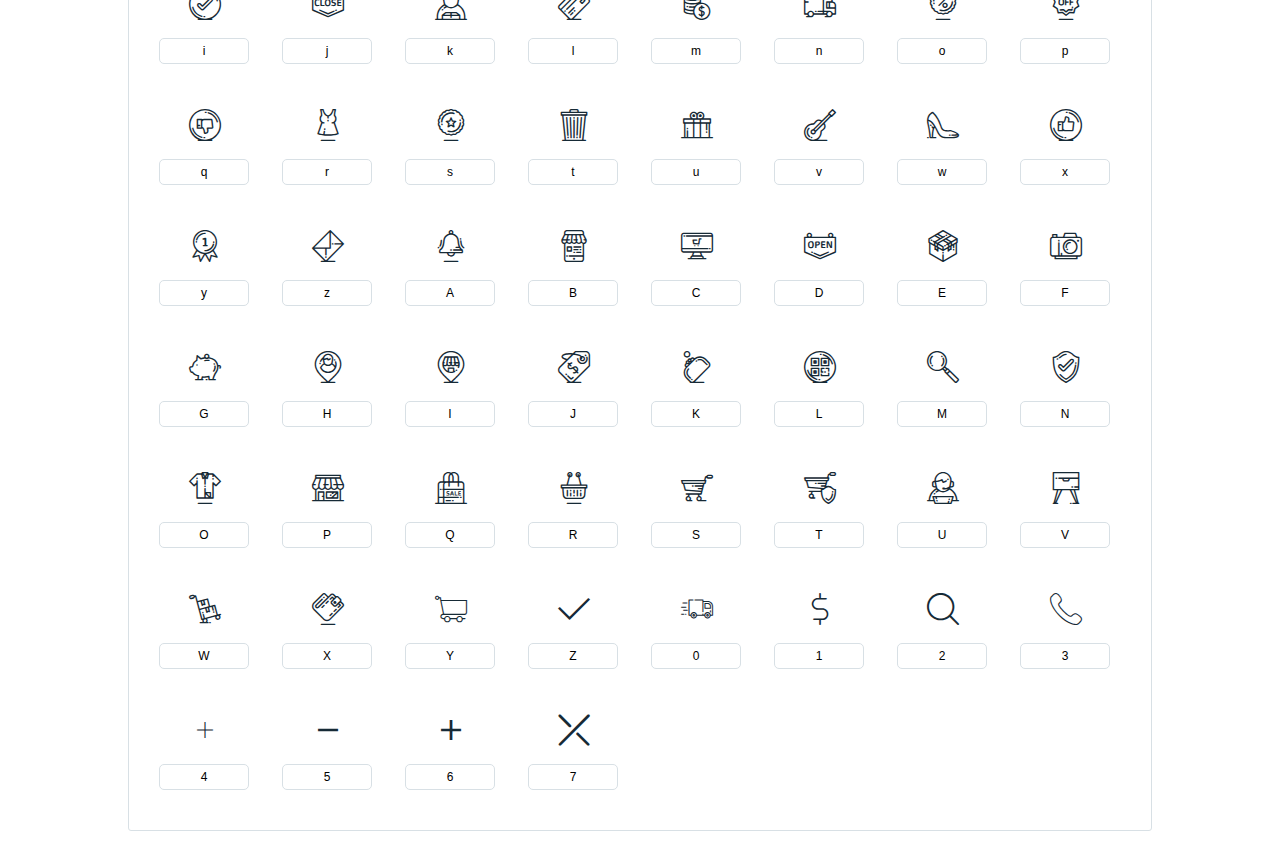
<file: custom-icons/icons-reference.html>
<!DOCTYPE html>
<html lang="en">
  <head>
    <meta charset="utf-8">
    <meta http-equiv="X-UA-Compatible" content="IE=edge,chrome=1">
    <meta name="viewport" content="width=device-width,initial-scale=1">
    <title>Font Reference - camera-house</title>
    <link href="http://fonts.googleapis.com/css?family=Dosis:400,500,700" rel="stylesheet" type="text/css">
    <link rel="stylesheet" href="styles.css">
    <style type="text/css">html,body,div,span,applet,object,iframe,h1,h2,h3,h4,h5,h6,p,blockquote,pre,a,abbr,acronym,address,big,cite,code,del,dfn,em,img,ins,kbd,q,s,samp,small,strike,strong,sub,sup,tt,var,dl,dt,dd,ol,ul,li,fieldset,form,label,legend,table,caption,tbody,tfoot,thead,tr,th,td{margin:0;padding:0;border:0;outline:0;font-weight:inherit;font-style:inherit;font-family:inherit;font-size:100%;vertical-align:baseline}body{line-height:1;color:#000;background:#fff}ol,ul{list-style:none}table{border-collapse:separate;border-spacing:0;vertical-align:middle}caption,th,td{text-align:left;font-weight:normal;vertical-align:middle}a img{border:none}*{-webkit-box-sizing:border-box;-moz-box-sizing:border-box;box-sizing:border-box}body{font-family:'Dosis','Tahoma',sans-serif}.container{margin:15px auto;width:80%}h1{margin:40px 0 20px;font-weight:700;font-size:38px;line-height:32px;color:#fb565e}h2{font-size:18px;padding:0 0 21px 5px;margin:45px 0 0 0;text-transform:uppercase;font-weight:500}.small{font-size:14px;color:#a5adb4;}.small a{color:#a5adb4;}.small a:hover{color:#fb565e}.glyphs.character-mapping{margin:0 0 20px 0;padding:20px 0 20px 30px;color:rgba(0,0,0,0.5);border:1px solid #d8e0e5;-webkit-border-radius:3px;border-radius:3px;}.glyphs.character-mapping li{margin:0 30px 20px 0;display:inline-block;width:90px}.glyphs.character-mapping .icon{margin:10px 0 10px 15px;padding:15px;position:relative;width:55px;height:55px;color:#162a36 !important;overflow:hidden;-webkit-border-radius:3px;border-radius:3px;font-size:32px;}.glyphs.character-mapping .icon svg{fill:#000}.glyphs.character-mapping input{margin:0;padding:5px 0;line-height:12px;font-size:12px;display:block;width:100%;border:1px solid #d8e0e5;-webkit-border-radius:5px;border-radius:5px;text-align:center;outline:0;}.glyphs.character-mapping input:focus{border:1px solid #fbde4a;-webkit-box-shadow:inset 0 0 3px #fbde4a;box-shadow:inset 0 0 3px #fbde4a}.glyphs.character-mapping input:hover{-webkit-box-shadow:inset 0 0 3px #fbde4a;box-shadow:inset 0 0 3px #fbde4a}.glyphs.css-mapping{margin:0 0 60px 0;padding:30px 0 20px 30px;color:rgba(0,0,0,0.5);border:1px solid #d8e0e5;-webkit-border-radius:3px;border-radius:3px;}.glyphs.css-mapping li{margin:0 30px 20px 0;padding:0;display:inline-block;overflow:hidden}.glyphs.css-mapping .icon{margin:0;margin-right:10px;padding:13px;height:50px;width:50px;color:#162a36 !important;overflow:hidden;float:left;font-size:24px}.glyphs.css-mapping input{margin:0;margin-top:5px;padding:8px;line-height:16px;font-size:16px;display:block;width:150px;height:40px;border:1px solid #d8e0e5;-webkit-border-radius:5px;border-radius:5px;background:#fff;outline:0;float:right;}.glyphs.css-mapping input:focus{border:1px solid #fbde4a;-webkit-box-shadow:inset 0 0 3px #fbde4a;box-shadow:inset 0 0 3px #fbde4a}.glyphs.css-mapping input:hover{-webkit-box-shadow:inset 0 0 3px #fbde4a;box-shadow:inset 0 0 3px #fbde4a}</style>
  </head>
  <body>
    <div class="container">
      <h1>camera-house</h1>
      <p class="small">This font was created with<a href="http://fontastic.me/">Fontastic</a></p>
      <h2>CSS mapping</h2>
      <ul class="glyphs css-mapping">
        <li>
          <div class="icon icon-051-24-hours"></div>
          <input type="text" readonly="readonly" value="051-24-hours">
        </li>
        <li>
          <div class="icon icon-051-basketball"></div>
          <input type="text" readonly="readonly" value="051-basketball">
        </li>
        <li>
          <div class="icon icon-051-book"></div>
          <input type="text" readonly="readonly" value="051-book">
        </li>
        <li>
          <div class="icon icon-051-buy"></div>
          <input type="text" readonly="readonly" value="051-buy">
        </li>
        <li>
          <div class="icon icon-051-calculator"></div>
          <input type="text" readonly="readonly" value="051-calculator">
        </li>
        <li>
          <div class="icon icon-051-calendar"></div>
          <input type="text" readonly="readonly" value="051-calendar">
        </li>
        <li>
          <div class="icon icon-051-cash"></div>
          <input type="text" readonly="readonly" value="051-cash">
        </li>
        <li>
          <div class="icon icon-051-chat"></div>
          <input type="text" readonly="readonly" value="051-chat">
        </li>
        <li>
          <div class="icon icon-051-checked"></div>
          <input type="text" readonly="readonly" value="051-checked">
        </li>
        <li>
          <div class="icon icon-051-close"></div>
          <input type="text" readonly="readonly" value="051-close">
        </li>
        <li>
          <div class="icon icon-051-courier"></div>
          <input type="text" readonly="readonly" value="051-courier">
        </li>
        <li>
          <div class="icon icon-051-credit-card"></div>
          <input type="text" readonly="readonly" value="051-credit-card">
        </li>
        <li>
          <div class="icon icon-051-currency"></div>
          <input type="text" readonly="readonly" value="051-currency">
        </li>
        <li>
          <div class="icon icon-051-delivery-truck"></div>
          <input type="text" readonly="readonly" value="051-delivery-truck">
        </li>
        <li>
          <div class="icon icon-051-discount"></div>
          <input type="text" readonly="readonly" value="051-discount">
        </li>
        <li>
          <div class="icon icon-051-discount-1"></div>
          <input type="text" readonly="readonly" value="051-discount-1">
        </li>
        <li>
          <div class="icon icon-051-dislike"></div>
          <input type="text" readonly="readonly" value="051-dislike">
        </li>
        <li>
          <div class="icon icon-051-dress"></div>
          <input type="text" readonly="readonly" value="051-dress">
        </li>
        <li>
          <div class="icon icon-051-favourite"></div>
          <input type="text" readonly="readonly" value="051-favourite">
        </li>
        <li>
          <div class="icon icon-051-garbage"></div>
          <input type="text" readonly="readonly" value="051-garbage">
        </li>
        <li>
          <div class="icon icon-051-gift"></div>
          <input type="text" readonly="readonly" value="051-gift">
        </li>
        <li>
          <div class="icon icon-051-guitar"></div>
          <input type="text" readonly="readonly" value="051-guitar">
        </li>
        <li>
          <div class="icon icon-051-high-heels"></div>
          <input type="text" readonly="readonly" value="051-high-heels">
        </li>
        <li>
          <div class="icon icon-051-like"></div>
          <input type="text" readonly="readonly" value="051-like">
        </li>
        <li>
          <div class="icon icon-051-medal"></div>
          <input type="text" readonly="readonly" value="051-medal">
        </li>
        <li>
          <div class="icon icon-051-message"></div>
          <input type="text" readonly="readonly" value="051-message">
        </li>
        <li>
          <div class="icon icon-051-notification"></div>
          <input type="text" readonly="readonly" value="051-notification">
        </li>
        <li>
          <div class="icon icon-051-online-shop"></div>
          <input type="text" readonly="readonly" value="051-online-shop">
        </li>
        <li>
          <div class="icon icon-051-online-shop-1"></div>
          <input type="text" readonly="readonly" value="051-online-shop-1">
        </li>
        <li>
          <div class="icon icon-051-open"></div>
          <input type="text" readonly="readonly" value="051-open">
        </li>
        <li>
          <div class="icon icon-051-package"></div>
          <input type="text" readonly="readonly" value="051-package">
        </li>
        <li>
          <div class="icon icon-051-photo-camera"></div>
          <input type="text" readonly="readonly" value="051-photo-camera">
        </li>
        <li>
          <div class="icon icon-051-piggy-bank"></div>
          <input type="text" readonly="readonly" value="051-piggy-bank">
        </li>
        <li>
          <div class="icon icon-051-placeholder"></div>
          <input type="text" readonly="readonly" value="051-placeholder">
        </li>
        <li>
          <div class="icon icon-051-placeholder-1"></div>
          <input type="text" readonly="readonly" value="051-placeholder-1">
        </li>
        <li>
          <div class="icon icon-051-price-tag"></div>
          <input type="text" readonly="readonly" value="051-price-tag">
        </li>
        <li>
          <div class="icon icon-051-purse"></div>
          <input type="text" readonly="readonly" value="051-purse">
        </li>
        <li>
          <div class="icon icon-051-qr-code"></div>
          <input type="text" readonly="readonly" value="051-qr-code">
        </li>
        <li>
          <div class="icon icon-051-search"></div>
          <input type="text" readonly="readonly" value="051-search">
        </li>
        <li>
          <div class="icon icon-051-shield"></div>
          <input type="text" readonly="readonly" value="051-shield">
        </li>
        <li>
          <div class="icon icon-051-shirt"></div>
          <input type="text" readonly="readonly" value="051-shirt">
        </li>
        <li>
          <div class="icon icon-051-shop"></div>
          <input type="text" readonly="readonly" value="051-shop">
        </li>
        <li>
          <div class="icon icon-051-shopping-bag"></div>
          <input type="text" readonly="readonly" value="051-shopping-bag">
        </li>
        <li>
          <div class="icon icon-051-shopping-basket"></div>
          <input type="text" readonly="readonly" value="051-shopping-basket">
        </li>
        <li>
          <div class="icon icon-051-shopping-cart"></div>
          <input type="text" readonly="readonly" value="051-shopping-cart">
        </li>
        <li>
          <div class="icon icon-051-shopping-cart-1"></div>
          <input type="text" readonly="readonly" value="051-shopping-cart-1">
        </li>
        <li>
          <div class="icon icon-051-support"></div>
          <input type="text" readonly="readonly" value="051-support">
        </li>
        <li>
          <div class="icon icon-051-table"></div>
          <input type="text" readonly="readonly" value="051-table">
        </li>
        <li>
          <div class="icon icon-051-trolley"></div>
          <input type="text" readonly="readonly" value="051-trolley">
        </li>
        <li>
          <div class="icon icon-051-wallet"></div>
          <input type="text" readonly="readonly" value="051-wallet">
        </li>
        <li>
          <div class="icon icon-cart"></div>
          <input type="text" readonly="readonly" value="cart">
        </li>
        <li>
          <div class="icon icon-checked"></div>
          <input type="text" readonly="readonly" value="checked">
        </li>
        <li>
          <div class="icon icon-delivery-truck"></div>
          <input type="text" readonly="readonly" value="delivery-truck">
        </li>
        <li>
          <div class="icon icon-dollar-symbol"></div>
          <input type="text" readonly="readonly" value="dollar-symbol">
        </li>
        <li>
          <div class="icon icon-magnifying-glass"></div>
          <input type="text" readonly="readonly" value="magnifying-glass">
        </li>
        <li>
          <div class="icon icon-phone-call"></div>
          <input type="text" readonly="readonly" value="phone-call">
        </li>
        <li>
          <div class="icon icon-ios-plus-empty"></div>
          <input type="text" readonly="readonly" value="ios-plus-empty">
        </li>
        <li>
          <div class="icon icon-android-remove"></div>
          <input type="text" readonly="readonly" value="android-remove">
        </li>
        <li>
          <div class="icon icon-android-add"></div>
          <input type="text" readonly="readonly" value="android-add">
        </li>
        <li>
          <div class="icon icon-close"></div>
          <input type="text" readonly="readonly" value="close">
        </li>
      </ul>
      <h2>Character mapping</h2>
      <ul class="glyphs character-mapping">
        <li>
          <div data-icon="a" class="icon"></div>
          <input type="text" readonly="readonly" value="a">
        </li>
        <li>
          <div data-icon="b" class="icon"></div>
          <input type="text" readonly="readonly" value="b">
        </li>
        <li>
          <div data-icon="c" class="icon"></div>
          <input type="text" readonly="readonly" value="c">
        </li>
        <li>
          <div data-icon="d" class="icon"></div>
          <input type="text" readonly="readonly" value="d">
        </li>
        <li>
          <div data-icon="e" class="icon"></div>
          <input type="text" readonly="readonly" value="e">
        </li>
        <li>
          <div data-icon="f" class="icon"></div>
          <input type="text" readonly="readonly" value="f">
        </li>
        <li>
          <div data-icon="g" class="icon"></div>
          <input type="text" readonly="readonly" value="g">
        </li>
        <li>
          <div data-icon="h" class="icon"></div>
          <input type="text" readonly="readonly" value="h">
        </li>
        <li>
          <div data-icon="i" class="icon"></div>
          <input type="text" readonly="readonly" value="i">
        </li>
        <li>
          <div data-icon="j" class="icon"></div>
          <input type="text" readonly="readonly" value="j">
        </li>
        <li>
          <div data-icon="k" class="icon"></div>
          <input type="text" readonly="readonly" value="k">
        </li>
        <li>
          <div data-icon="l" class="icon"></div>
          <input type="text" readonly="readonly" value="l">
        </li>
        <li>
          <div data-icon="m" class="icon"></div>
          <input type="text" readonly="readonly" value="m">
        </li>
        <li>
          <div data-icon="n" class="icon"></div>
          <input type="text" readonly="readonly" value="n">
        </li>
        <li>
          <div data-icon="o" class="icon"></div>
          <input type="text" readonly="readonly" value="o">
        </li>
        <li>
          <div data-icon="p" class="icon"></div>
          <input type="text" readonly="readonly" value="p">
        </li>
        <li>
          <div data-icon="q" class="icon"></div>
          <input type="text" readonly="readonly" value="q">
        </li>
        <li>
          <div data-icon="r" class="icon"></div>
          <input type="text" readonly="readonly" value="r">
        </li>
        <li>
          <div data-icon="s" class="icon"></div>
          <input type="text" readonly="readonly" value="s">
        </li>
        <li>
          <div data-icon="t" class="icon"></div>
          <input type="text" readonly="readonly" value="t">
        </li>
        <li>
          <div data-icon="u" class="icon"></div>
          <input type="text" readonly="readonly" value="u">
        </li>
        <li>
          <div data-icon="v" class="icon"></div>
          <input type="text" readonly="readonly" value="v">
        </li>
        <li>
          <div data-icon="w" class="icon"></div>
          <input type="text" readonly="readonly" value="w">
        </li>
        <li>
          <div data-icon="x" class="icon"></div>
          <input type="text" readonly="readonly" value="x">
        </li>
        <li>
          <div data-icon="y" class="icon"></div>
          <input type="text" readonly="readonly" value="y">
        </li>
        <li>
          <div data-icon="z" class="icon"></div>
          <input type="text" readonly="readonly" value="z">
        </li>
        <li>
          <div data-icon="A" class="icon"></div>
          <input type="text" readonly="readonly" value="A">
        </li>
        <li>
          <div data-icon="B" class="icon"></div>
          <input type="text" readonly="readonly" value="B">
        </li>
        <li>
          <div data-icon="C" class="icon"></div>
          <input type="text" readonly="readonly" value="C">
        </li>
        <li>
          <div data-icon="D" class="icon"></div>
          <input type="text" readonly="readonly" value="D">
        </li>
        <li>
          <div data-icon="E" class="icon"></div>
          <input type="text" readonly="readonly" value="E">
        </li>
        <li>
          <div data-icon="F" class="icon"></div>
          <input type="text" readonly="readonly" value="F">
        </li>
        <li>
          <div data-icon="G" class="icon"></div>
          <input type="text" readonly="readonly" value="G">
        </li>
        <li>
          <div data-icon="H" class="icon"></div>
          <input type="text" readonly="readonly" value="H">
        </li>
        <li>
          <div data-icon="I" class="icon"></div>
          <input type="text" readonly="readonly" value="I">
        </li>
        <li>
          <div data-icon="J" class="icon"></div>
          <input type="text" readonly="readonly" value="J">
        </li>
        <li>
          <div data-icon="K" class="icon"></div>
          <input type="text" readonly="readonly" value="K">
        </li>
        <li>
          <div data-icon="L" class="icon"></div>
          <input type="text" readonly="readonly" value="L">
        </li>
        <li>
          <div data-icon="M" class="icon"></div>
          <input type="text" readonly="readonly" value="M">
        </li>
        <li>
          <div data-icon="N" class="icon"></div>
          <input type="text" readonly="readonly" value="N">
        </li>
        <li>
          <div data-icon="O" class="icon"></div>
          <input type="text" readonly="readonly" value="O">
        </li>
        <li>
          <div data-icon="P" class="icon"></div>
          <input type="text" readonly="readonly" value="P">
        </li>
        <li>
          <div data-icon="Q" class="icon"></div>
          <input type="text" readonly="readonly" value="Q">
        </li>
        <li>
          <div data-icon="R" class="icon"></div>
          <input type="text" readonly="readonly" value="R">
        </li>
        <li>
          <div data-icon="S" class="icon"></div>
          <input type="text" readonly="readonly" value="S">
        </li>
        <li>
          <div data-icon="T" class="icon"></div>
          <input type="text" readonly="readonly" value="T">
        </li>
        <li>
          <div data-icon="U" class="icon"></div>
          <input type="text" readonly="readonly" value="U">
        </li>
        <li>
          <div data-icon="V" class="icon"></div>
          <input type="text" readonly="readonly" value="V">
        </li>
        <li>
          <div data-icon="W" class="icon"></div>
          <input type="text" readonly="readonly" value="W">
        </li>
        <li>
          <div data-icon="X" class="icon"></div>
          <input type="text" readonly="readonly" value="X">
        </li>
        <li>
          <div data-icon="Y" class="icon"></div>
          <input type="text" readonly="readonly" value="Y">
        </li>
        <li>
          <div data-icon="Z" class="icon"></div>
          <input type="text" readonly="readonly" value="Z">
        </li>
        <li>
          <div data-icon="0" class="icon"></div>
          <input type="text" readonly="readonly" value="0">
        </li>
        <li>
          <div data-icon="1" class="icon"></div>
          <input type="text" readonly="readonly" value="1">
        </li>
        <li>
          <div data-icon="2" class="icon"></div>
          <input type="text" readonly="readonly" value="2">
        </li>
        <li>
          <div data-icon="3" class="icon"></div>
          <input type="text" readonly="readonly" value="3">
        </li>
        <li>
          <div data-icon="4" class="icon"></div>
          <input type="text" readonly="readonly" value="4">
        </li>
        <li>
          <div data-icon="5" class="icon"></div>
          <input type="text" readonly="readonly" value="5">
        </li>
        <li>
          <div data-icon="6" class="icon"></div>
          <input type="text" readonly="readonly" value="6">
        </li>
        <li>
          <div data-icon="7" class="icon"></div>
          <input type="text" readonly="readonly" value="7">
        </li>
      </ul>
    </div>
    <script>(function() {
  var glyphs, i, len, ref;

  ref = document.getElementsByClassName('glyphs');
  for (i = 0, len = ref.length; i < len; i++) {
    glyphs = ref[i];
    glyphs.addEventListener('click', function(event) {
      if (event.target.tagName === 'INPUT') {
        return event.target.select();
      }
    });
  }

}).call(this);

    </script>
  </body>
</html>
</file>
<file: css/custom-icons.css>
@charset "UTF-8";

@font-face {
  font-family: "camera-house";
  src:url("../fonts/camera-house.eot");
  src:url("../fonts/camera-house.eot?#iefix") format("embedded-opentype"),
    url("../fonts/camera-house.woff") format("woff"),
    url("../fonts/camera-house.ttf") format("truetype"),
    url("../fonts/camera-house.svg#camera-house") format("svg");
  font-weight: normal;
  font-style: normal;

}

[data-icon]:before {
  font-family: "camera-house" !important;
  content: attr(data-icon);
  font-style: normal !important;
  font-weight: normal !important;
  font-variant: normal !important;
  text-transform: none !important;
  speak: none;
  line-height: 1;
  -webkit-font-smoothing: antialiased;
  -moz-osx-font-smoothing: grayscale;
}

[class^="icon-"]:before,
[class*=" icon-"]:before {
  font-family: "camera-house" !important;
  font-style: normal !important;
  font-weight: normal !important;
  font-variant: normal !important;
  text-transform: none !important;
  speak: none;
  line-height: 1;
  -webkit-font-smoothing: antialiased;
  -moz-osx-font-smoothing: grayscale;
}

.icon-051-24-hours:before {
  content: "\61";
}
.icon-051-basketball:before {
  content: "\62";
}
.icon-051-book:before {
  content: "\63";
}
.icon-051-buy:before {
  content: "\64";
}
.icon-051-calculator:before {
  content: "\65";
}
.icon-051-calendar:before {
  content: "\66";
}
.icon-051-cash:before {
  content: "\67";
}
.icon-051-chat:before {
  content: "\68";
}
.icon-051-checked:before {
  content: "\69";
}
.icon-051-close:before {
  content: "\6a";
}
.icon-051-courier:before {
  content: "\6b";
}
.icon-051-credit-card:before {
  content: "\6c";
}
.icon-051-currency:before {
  content: "\6d";
}
.icon-051-delivery-truck:before {
  content: "\6e";
}
.icon-051-discount:before {
  content: "\6f";
}
.icon-051-discount-1:before {
  content: "\70";
}
.icon-051-dislike:before {
  content: "\71";
}
.icon-051-dress:before {
  content: "\72";
}
.icon-051-favourite:before {
  content: "\73";
}
.icon-051-garbage:before {
  content: "\74";
}
.icon-051-gift:before {
  content: "\75";
}
.icon-051-guitar:before {
  content: "\76";
}
.icon-051-high-heels:before {
  content: "\77";
}
.icon-051-like:before {
  content: "\78";
}
.icon-051-medal:before {
  content: "\79";
}
.icon-051-message:before {
  content: "\7a";
}
.icon-051-notification:before {
  content: "\41";
}
.icon-051-online-shop:before {
  content: "\42";
}
.icon-051-online-shop-1:before {
  content: "\43";
}
.icon-051-open:before {
  content: "\44";
}
.icon-051-package:before {
  content: "\45";
}
.icon-051-photo-camera:before {
  content: "\46";
}
.icon-051-piggy-bank:before {
  content: "\47";
}
.icon-051-placeholder:before {
  content: "\48";
}
.icon-051-placeholder-1:before {
  content: "\49";
}
.icon-051-price-tag:before {
  content: "\4a";
}
.icon-051-purse:before {
  content: "\4b";
}
.icon-051-qr-code:before {
  content: "\4c";
}
.icon-051-search:before {
  content: "\4d";
}
.icon-051-shield:before {
  content: "\4e";
}
.icon-051-shirt:before {
  content: "\4f";
}
.icon-051-shop:before {
  content: "\50";
}
.icon-051-shopping-bag:before {
  content: "\51";
}
.icon-051-shopping-basket:before {
  content: "\52";
}
.icon-051-shopping-cart:before {
  content: "\53";
}
.icon-051-shopping-cart-1:before {
  content: "\54";
}
.icon-051-support:before {
  content: "\55";
}
.icon-051-table:before {
  content: "\56";
}
.icon-051-trolley:before {
  content: "\57";
}
.icon-051-wallet:before {
  content: "\58";
}
.icon-cart:before {
  content: "\59";
}
.icon-checked:before {
  content: "\5a";
}
.icon-delivery-truck:before {
  content: "\30";
}
.icon-dollar-symbol:before {
  content: "\31";
}
.icon-magnifying-glass:before {
  content: "\32";
}
.icon-phone-call:before {
  content: "\33";
}
.icon-ios-plus-empty:before {
  content: "\34";
}
.icon-android-remove:before {
  content: "\35";
}
.icon-android-add:before {
  content: "\36";
}
.icon-close:before {
  content: "\37";
}
</file>
<file: css/style.default.css>
/*
=========================================
=========================================

Photo E-commerce Template

=========================================
========================================= */
/* =======================================================
     GENERAL STYLE
   ======================================================= */
a {
  display: inline-block;
  text-decoration: none;
  transition: all 0.3s;
}

a:hover, a:focus {
  text-decoration: none;
}

.btn-white {
  color: #111;
  background-color: #fff;
  border-color: #fff;
  color: #ff6b6b;
}

.btn-white:hover {
  color: #111;
  background-color: transparent;
  border-color: #fff;
}

.btn-white:focus, .btn-white.focus {
  box-shadow: 0 0 0 3px rgba(255, 255, 255, 0.5);
}

.btn-white.disabled, .btn-white:disabled {
  background-color: #fff;
  border-color: #fff;
}

.btn-white:active, .btn-white.active,
.show > .btn-white.dropdown-toggle {
  background-color: transparent;
  background-image: none;
  border-color: #fff;
}

.btn-white:hover, .btn-white:focus, .btn-white:active, .btn-white.active {
  color: #fff;
}

.btn-dark {
  color: #fff;
  background-color: #212529;
  border-color: #212529;
}

.btn-dark:hover {
  color: #fff;
  background-color: #16181b;
  border-color: #16181b;
}

.btn-dark:focus, .btn-dark.focus {
  box-shadow: 0 0 0 3px rgba(33, 37, 41, 0.5);
}

.btn-dark.disabled, .btn-dark:disabled {
  background-color: #212529;
  border-color: #212529;
}

.btn-dark:active, .btn-dark.active,
.show > .btn-dark.dropdown-toggle {
  background-color: #16181b;
  background-image: none;
  border-color: #16181b;
}

.btn-unique {
  color: #111;
  background-color: #ff6b6b;
  border-color: #ff6b6b;
  color: #fff;
}

.btn-unique:hover {
  color: #111;
  background-color: #ff5252;
  border-color: #ff5252;
}

.btn-unique:focus, .btn-unique.focus {
  box-shadow: 0 0 0 3px rgba(255, 107, 107, 0.5);
}

.btn-unique.disabled, .btn-unique:disabled {
  background-color: #ff6b6b;
  border-color: #ff6b6b;
}

.btn-unique:active, .btn-unique.active,
.show > .btn-unique.dropdown-toggle {
  background-color: #ff5252;
  background-image: none;
  border-color: #ff5252;
}

.btn-unique:hover {
  color: #fff;
}

.btn.btn-unique-outline {
  color: #ff6b6b;
  background-color: transparent;
  background-image: none;
  border-color: #ff6b6b;
}

.btn.btn-unique-outline:hover {
  color: #fff;
  background-color: #ff6b6b;
  border-color: #ff6b6b;
}

.btn.btn-unique-outline:focus, .btn.btn-unique-outline.focus {
  box-shadow: 0 0 0 3px rgba(255, 107, 107, 0.5);
}

.btn.btn-unique-outline.disabled, .btn.btn-unique-outline:disabled {
  color: #ff6b6b;
  background-color: transparent;
}

.btn.btn-unique-outline:active, .btn.btn-unique-outline.active,
.show > .btn.btn-unique-outline.dropdown-toggle {
  color: #fff;
  background-color: #ff6b6b;
  border-color: #ff6b6b;
}

.btn-unique,
.btn-unique-outline,
.btn-white,
.btn-dark {
  border-radius: 50px !important;
  padding-left: 30px !important;
  padding-right: 30px !important;
  margin-bottom: 10px;
}

.breadcrumb {
  background: none;
  margin: 50px 0 0;
  font-weight: 400;
  font-size: 0.8em;
  padding: 0;
}

.text-content p,
.text-content ul,
.text-content ol,
.text-content blockquote {
  margin-bottom: 2rem;
}

.blockquote {
  font-weight: 300;
}

@media (min-width: 768px) and (max-width: 991px) {
  .hidden-md {
    display: none;
  }
}

.blockquote.blockquote-primary {
  border-left-color: #ff6b6b;
}

.home-page {
  background: #f6f6f6;
}

section {
  padding: 100px 0;
}

section.p-t-small {
  padding-top: 50px;
}

section.p-b-small {
  padding-bottom: 50px;
}

ul {
  padding: 0;
  margin: 0;
}

i {
  display: inline-block;
}

.heading-line::after {
  content: '';
  width: 30px;
  height: 1px;
  background: #ff6b6b;
  margin: 5px 0 20px;
  display: block;
}

.font-weight-light {
  font-weight: 300;
}

/* GENERAL MEDIAQUERIES ----------------------------------------- */
@media (max-width: 576px) {
  .container {
    width: 100%;
    padding: 0 20px !important;
  }
}

/* =======================================================
       TOP BAR
 ======================================================= */
div.top-bar {
  background: #212529;
  color: #fff;
}

div.top-bar button,
div.top-bar a {
  padding: 10px 0;
}

div.top-bar button {
  padding: 10px;
}

div.top-bar div[class*="col-"] {
  padding: 0;
}

div.top-bar button.dropdown-toggle {
  background: none;
  outline: none;
  border: none;
  color: #fff;
  cursor: pointer;
  font-size: 0.8em;
}

div.top-bar a {
  color: #fff;
  font-size: 0.8em;
  margin: 0 5px;
}

div.top-bar a:hover {
  color: #ff6b6b;
}

div.top-bar .dropdown-menu {
  padding: 10px;
}

div.top-bar .dropdown-menu a {
  color: #333;
  margin: 0 !important;
  padding: 10px;
}

/* =======================================================
     NAVBAR
   ======================================================= */
nav.navbar {
  background: #fff;
  box-shadow: 2px 2px 2px rgba(0, 0, 0, 0.1);
  z-index: 999;
}

nav.navbar i.fa-caret-down {
  padding: 5px;
  display: inline-block;
}

nav.navbar ul.navbar-nav {
  font-size: 1.1em;
}

nav.navbar ul.navbar-nav a {
  color: #333;
  font-size: 0.85em;
  padding: 15px 0;
}

nav.navbar ul.navbar-nav a:hover {
  color: #ff6b6b;
}

nav.navbar ul.navbar-nav .dropdown-menu {
  left: auto;
  float: none;
  border-radius: 0;
  padding: 0;
  border-top: 2px solid #ff6b6b;
  margin-top: 0;
  font-size: 0.85em;
}

nav.navbar ul.navbar-nav .dropdown-menu a {
  padding: 8px 10px;
  color: #495057;
}

nav.navbar ul.navbar-nav .dropdown-menu a:active {
  background-color: #e9ecef;
}

nav.navbar ul.navbar-nav .dropdown-submenu {
  position: relative;
}

nav.navbar ul.navbar-nav .dropdown-submenu > .dropdown-menu {
  top: 0;
  left: 100%;
  margin-top: -2px;
  font-size: .95em;
}

nav.navbar ul.navbar-nav .dropdown-submenu.show > .dropdown-menu {
  display: block;
}

nav.navbar ul.navbar-nav li.active .dropdown-menu a {
  color: #868e96;
}

nav.navbar ul.navbar-nav li.active a {
  color: #ff6b6b;
}

nav.navbar ul.navbar-nav ul li a {
  padding-right: 0 !important;
  margin: 0;
}

nav.navbar ul.navbar-nav ul li .icon {
  width: 40px;
  height: 40px;
  line-height: 40px;
  text-align: center;
  border-radius: 50%;
}

nav.navbar ul.navbar-nav ul li .icon.search {
  border: 1px solid #333;
}

nav.navbar ul.navbar-nav ul li .icon.cart {
  color: #fff;
  background: #ff6b6b;
  display: inline-block;
  margin-right: 10px;
}

nav.navbar ul.navbar-nav ul li .icon.cart i {
  transform: translateY(3px);
}

nav.navbar ul.navbar-nav span.no {
  margin-right: 5px;
}

@media (min-width: 768px) and (max-width: 991px) {
  nav.navbar .navbar-brand img {
    max-width: 100px;
  }
}

nav.navbar button.navbar-toggler {
  font-size: 1em;
  padding: 10px 0;
  height: 40px;
  outline: none;
  text-transform: uppercase;
  right: 0;
}

.fixed-top .navbar-collapse {
  max-height: 340px;
  overflow-y: auto;
}

/* NAVBAR MEDIAQUERIES ----------------------------------- */
@media (max-width: 580px) {
  nav.navbar {
    padding: 20px 0;
  }
  nav.navbar button.navbar-toggler {
    right: 1rem;
  }
  nav.navbar ul.navbar-nav .dropdown-menu {
    border-top: none;
  }
}

/* NAVBAR MEDIAQUERIES ----------------------------------- */
@media (max-width: 768px) {
  nav.navbar ul.navbar-nav .dropdown-menu {
    border: none;
  }
}

/* =======================================================
       HERO SECTION
   ======================================================= */
section.hero {
  min-height: calc(100vh - 180px);
  padding-top: 40px;
  padding-bottom: 80px;
  background-image: -moz-linear-gradient(-18deg, #2657eb 0%, #de6161 100%);
  background-image: -webkit-linear-gradient(-18deg, #2657eb 0%, #de6161 100%);
  background-image: -ms-linear-gradient(-18deg, #2657eb 0%, #de6161 100%);
  background-image: linear-gradient(-18deg, #2657eb 0%, #de6161 100%);
  color: #fff;
  position: relative;
}

section.hero::before {
  content: '';
  background: url(../img/hero-bg.jpg);
  background-size: cover;
  width: 100%;
  height: 100%;
  position: absolute;
  top: 0;
  left: 0;
  display: block;
  opacity: 0.05;
}

section.hero h5 {
  font-family: "Roboto", sans-serif;
  font-weight: 300;
  text-shadow: 2px 1px 1px rgba(0, 0, 0, 0.1);
}

section.hero h1 {
  font-size: 4em;
  font-weight: 600;
  text-shadow: 2px 2px 1px rgba(0, 0, 0, 0.2);
}

section.hero p {
  font-size: 1em;
  font-weight: 300;
  padding-right: 20px;
}

section.hero strong {
  font-weight: bold;
}

section.hero hr {
  border-color: #fff;
  max-width: 100px;
  margin: 30px 0;
}

section.hero ul.props li {
  padding-left: 2px;
}

section.hero ul.props li i {
  font-size: 0.8em;
  display: inline-block;
  margin-right: 10px;
}

section.hero ul.price {
  margin-top: 50px;
}

section.hero p.price {
  font-size: 1.1em;
  font-weight: 300;
  text-transform: uppercase;
  margin: 0 20px 10px 0;
}

section.hero .owl-dots {
  right: 0;
  left: auto;
  position: absolute;
  bottom: 50%;
  margin: 0;
  transform: translateY(50%);
}

section.hero .owl-dots .owl-dot {
  width: 10px;
  height: 10px;
  margin: 7px 0;
  border-radius: 50%;
  background: #fff;
  opacity: 0.7;
}

section.hero .owl-dots .owl-dot.active {
  opacity: 1;
}

/* =======================================================
       HERO 2 SECTION
   ======================================================= */
section.hero-2 {
  background: none;
  padding: 0 !important;
}

section.hero-2::before {
  display: none;
}

section.hero-2 .item {
  padding: 10px 0;
  min-height: calc(100vh - 50px);
  background-size: cover !important;
  background-position: center center !important;
  color: #fff;
}

section.hero-2 h5 {
  font-family: "Playfair Display", serif !important;
  font-weight: 400;
  letter-spacing: 0.1em;
}

section.hero-2 h1 {
  letter-spacing: 0.1em;
}

section.hero-2 p {
  font-family: "Playfair Display", serif !important;
  font-style: italic;
  font-size: 1.2em;
  padding: 0 50px;
  margin-top: 20px;
}

section.hero-2 .owl-nav {
  position: absolute;
  top: 50%;
  bottom: auto;
  width: 100%;
}

section.hero-2 .owl-prev,
section.hero-2 .owl-next {
  width: 40px;
  height: 40px;
  line-height: 40px;
  background: #fff;
  color: #ff6b6b;
  text-align: center;
  width: 40px;
  height: 40px;
  border-radius: 50%;
  opacity: 1;
  transition: all 0.4s;
  font-size: 18px;
  position: absolute;
}

section.hero-2 .owl-prev:hover,
section.hero-2 .owl-next:hover {
  background: #ff6b6b;
  color: #fff;
}

section.hero-2 .owl-prev {
  left: 20px;
}

section.hero-2 .owl-next {
  right: 20px;
}

section.hero-2 .arrow {
  display: inline-block;
  position: relative;
  font-family: "Playfair Display", serif;
  font-weight: 400;
  transform: rotate(90deg);
  margin: 100px 0;
  font-size: 0.9em;
  letter-spacing: 0.2em;
  color: #fff;
}

section.hero-2 .arrow::before, section.hero-2 .arrow::after {
  content: '';
  width: 70px;
  height: 1px;
  background: #ff6b6b;
  display: block;
}

section.hero-2 .arrow::before {
  position: absolute;
  top: 0;
  left: -20px;
}

section.hero-2 .arrow::after {
  position: absolute;
  right: -20px;
  bottom: 0;
}

section.hero-2 .arrow:hover, section.hero-2 .arrow:focus {
  text-decoration: none;
}

/* HERO MEDIAQUERIES ------------------------------------- */
@media (max-width: 800px) {
  section.hero {
    min-height: auto;
    font-size: 13px;
  }
  section.hero .carousel-item {
    padding: 50px 0 !important;
  }
}

section.categories {
  padding: 0;
  margin-top: -50px;
}

section.categories .categories-inner {
  background: #fff;
  z-index: 10;
  padding: 30px;
  position: relative;
  box-shadow: 1px 1px 1px rgba(0, 0, 0, 0.1), -1px -1px 1px rgba(0, 0, 0, 0.1);
}

section.categories a {
  text-decoration: none;
  color: #333;
}

section.categories h2 {
  display: inline-block;
  font-size: 1.2rem;
  transform: rotate(-90deg);
  position: absolute;
  top: 50%;
  left: -64px;
}

section.categories .item p {
  font-weight: 300;
  font-size: 0.9em;
  margin-bottom: 20px;
  color: #999;
}

section.categories .item:nth-of-type(n+2) {
  border-left: 1px solid #eee;
}

@media (max-width: 768px) {
  section.categories div[class*='col-'] {
    margin-bottom: 30px;
    border: none !important;
  }
}

section.product-1 .item, section.product-2 .item {
  background: #fff;
  box-shadow: 1px 1px 1px rgba(0, 0, 0, 0.1);
  padding: 20px;
  margin-bottom: 20px;
  overflow: hidden;
  position: relative;
  min-height: 250px;
}

section.product-1 .item img, section.product-2 .item img {
  margin: 0 auto;
  display: inherit;
}

section.product-1 .item h4, section.product-2 .item h4 {
  font-size: 1rem;
}

section.product-1 .item:hover .overlay, section.product-2 .item:hover .overlay {
  opacity: 1;
}

section.product-1 .item:hover .overlay a, section.product-2 .item:hover .overlay a {
  transform: translateY(0);
}

section.product-1 .overlay, section.product-2 .overlay {
  width: 100%;
  height: 100%;
  position: absolute;
  top: 0;
  right: 0;
  background: rgba(255, 255, 255, 0.92);
  opacity: 0;
  transition: all 0.3s;
}

section.product-1 .overlay a, section.product-2 .overlay a {
  transform: translateY(20px);
  transition: all 0.5s;
}

section.product-1 .overlay.outStock, section.product-2 .overlay.outStock {
  opacity: 1;
}

section.product-1 .overlay.outStock strong, section.product-2 .overlay.outStock strong {
  font-size: 1.5em;
  text-transform: uppercase;
  letter-spacing: 0.08em;
}

section.product-1 .item-big, section.product-2 .item-big {
  height: calc(100% - 20px);
  position: relative;
  padding: 30px !important;
}

section.product-1 .item-big img, section.product-2 .item-big img {
  position: absolute;
  bottom: 0;
  left: 0;
  max-width: 100%;
}

section.product-1 .item-big h2, section.product-2 .item-big h2 {
  font-size: 3em;
}

@media (max-width: 768px) {
  section.product-1 .item-big, section.product-2 .item-big {
    min-height: 290px;
    padding: 30px;
    z-index: 1;
  }
  section.product-1 .item-big img, section.product-2 .item-big img {
    max-width: 150px !important;
    z-index: -1;
  }
  section.product-1 .item-big br, section.product-2 .item-big br {
    display: none;
  }
}

/* =======================================================
       SALE SECTION
   ======================================================= */
section.sale {
  padding: 100px 0;
  background-image: -moz-linear-gradient(-18deg, #2657eb 0%, #de6161 100%);
  background-image: -webkit-linear-gradient(-18deg, #2657eb 0%, #de6161 100%);
  background-image: -ms-linear-gradient(-18deg, #2657eb 0%, #de6161 100%);
  background-image: linear-gradient(-18deg, #2657eb 0%, #de6161 100%);
  color: #fff;
}

section.sale .product {
  margin-bottom: -180px;
  text-align: right;
}

section.sale p {
  font-size: 1em;
  font-weight: 300;
}

/* =======================================================
       LENSES(PRODUCT 2 SECTION) SECTION 
   ======================================================= */
section.product-2 .item {
  min-height: 200px;
}

section.product-2 .item-big {
  height: calc(100% - 20px);
  padding: 40px 0 0 40px;
}

section.product-2 .item-big img {
  position: absolute;
  right: 0;
  bottom: 0;
  left: auto;
}

/*  LENSES MEDIAQUERIES ----------------------------------- */
@media (max-width: 768px) {
  section.product-2 .item-big {
    min-height: 250px;
    z-index: 1;
  }
  section.product-2 .item-big img {
    z-index: -1;
  }
  section.product-2 .item-big br {
    display: none;
  }
}

/* =======================================================
       DIVIDER SECTION
   ======================================================= */
section.divider {
  background-image: -moz-linear-gradient(-18deg, #2657eb 0%, #de6161 100%);
  background-image: -webkit-linear-gradient(-18deg, #2657eb 0%, #de6161 100%);
  background-image: -ms-linear-gradient(-18deg, #2657eb 0%, #de6161 100%);
  background-image: linear-gradient(-18deg, #2657eb 0%, #de6161 100%);
  position: relative;
  color: #fff;
}

section.divider::before {
  content: '';
  display: block;
  height: 100%;
  width: 100%;
  height: 100%;
  position: absolute;
  top: 0;
  right: 0;
  background: url(../img/divider-bg.jpg) fixed;
  background-size: cover;
  background-position: center center;
  opacity: 0.2;
}

section.divider .container {
  position: relative;
}

section.divider h2 {
  text-shadow: 1px 1px 1px rgba(0, 0, 0, 0.2);
}

section.divider p.h5 {
  font-weight: 300;
  font-family: "Roboto", sans-serif;
}

section.divider hr {
  max-width: 100px;
  border-color: #fff;
  margin: 30px auto;
}

section.divider p {
  font-weight: 300;
}

/* =======================================================
       NEWSLETTER SECTION
   ======================================================= */
section.newsletter {
  padding-bottom: 0;
}

section.newsletter .newsletter-image {
  position: absolute;
  bottom: 0;
  padding: 0 20px;
}

section.newsletter p {
  margin: 30px 0;
  font-weight: 300;
  color: #666;
}

section.newsletter p.h5 {
  margin: 10px 0;
  font-family: "Roboto", sans-serif;
}

section.newsletter form {
  width: 100%;
  padding: 0;
  margin: 0;
  position: relative;
}

section.newsletter form input {
  height: 55px;
  border-radius: 50px;
  padding: 0 30px;
  outline: none;
  border: 1px solid #ddd;
}

section.newsletter form input[type='email'] {
  width: 100%;
  background: none;
}

section.newsletter form input[type='submit'] {
  position: absolute;
  top: 0;
  right: 0;
  cursor: pointer;
}

section.newsletter form input::-moz-placeholder {
  color: #aaa;
  font-size: 0.9em;
  font-weight: 300;
  font-family: "Roboto", sans-serif;
}

section.newsletter form input::-webkit-input-placeholder {
  color: #aaa;
  font-size: 0.9em;
  font-weight: 300;
  font-family: "Roboto", sans-serif;
}

section.newsletter form input:-ms-input-placeholder {
  color: #aaa;
  font-size: 0.9em;
  font-weight: 300;
  font-family: "Roboto", sans-serif;
}

.social {
  margin-top: 50px;
  padding-bottom: 100px;
}

.social a {
  color: #ff6b6b;
  font-size: 1.2em;
  margin: 0 5px;
}

/* =======================================================
       SEARCH OVERLAY
   ======================================================= */
.search-overlay {
  display: none;
}

.search-overlay .search-inner {
  width: 100vw;
  height: 100vh;
  position: fixed;
  top: 0;
  right: 0;
  background: rgba(255, 255, 255, 0.96);
  z-index: 9999;
}

.search-overlay .search-close {
  position: fixed;
  top: 30px;
  right: 30px;
  cursor: pointer;
  color: #999;
}

.search-overlay form {
  position: relative;
  font-size: 1.5em;
}

.search-overlay input {
  width: 100%;
  padding: 20px 0;
  border: none;
  background: none;
  border-bottom: 1px solid #ddd;
  outline: none;
}

.search-overlay input::-moz-placeholder {
  font-weight: 300;
  font-family: "Roboto", sans-serif;
}

.search-overlay input::-webkit-input-placeholder {
  font-weight: 300;
  font-family: "Roboto", sans-serif;
}

.search-overlay input:-ms-input-placeholder {
  font-weight: 300;
  font-family: "Roboto", sans-serif;
}

.search-overlay button {
  background: none;
  font-weight: 700;
  letter-spacing: 0.1em;
  cursor: pointer;
  border: none;
  position: absolute;
  top: 20px;
  right: 0;
  font-family: "Roboto", sans-serif;
}

@media (max-width: 768px) {
  .search-overlay form {
    font-size: 1.1em;
  }
}

/* =======================================================
       FORMS
   ======================================================= */
.bootstrap-select {
  margin-bottom: 20px;
}

.custom-form input,
.custom-form select {
  height: 50px !important;
  line-height: 50px;
  padding: 0 20px;
  margin-bottom: 10px;
  border-radius: 30px;
}

.custom-form input::-moz-placeholder,
.custom-form select::-moz-placeholder {
  color: #aaa;
  font-weight: 300;
  font-size: 0.95em;
  font-family: "Roboto", sans-serif;
}

.custom-form input::-webkit-input-placeholder,
.custom-form select::-webkit-input-placeholder {
  color: #aaa;
  font-weight: 300;
  font-size: 0.95em;
  font-family: "Roboto", sans-serif;
}

.custom-form input:-ms-input-placeholder,
.custom-form select:-ms-input-placeholder {
  color: #aaa;
  font-weight: 300;
  font-size: 0.95em;
  font-family: "Roboto", sans-serif;
}

.custom-form input[type=checkbox],
.custom-form select[type=checkbox] {
  display: none;
}

.custom-form input[type=checkbox]:checked + label::before,
.custom-form select[type=checkbox]:checked + label::before {
  background: #ff6b6b;
}

.custom-form input[type=checkbox]:checked + label::after,
.custom-form select[type=checkbox]:checked + label::after {
  opacity: 1;
}

.custom-form input[type=checkbox] + label,
.custom-form select[type=checkbox] + label {
  font-size: 1.1em;
  font-weight: 300;
  color: #999;
  padding-left: 30px;
  cursor: pointer;
}

.custom-form input[type=checkbox] + label::before,
.custom-form select[type=checkbox] + label::before {
  content: '';
  display: block;
  width: 20px;
  height: 20px;
  line-height: 20px;
  background: #ddd;
  color: #fff;
  text-align: center;
  position: absolute;
  top: 3px;
  left: 15px;
  transition: all 0.3s;
}

.custom-form input[type=checkbox] + label::after,
.custom-form select[type=checkbox] + label::after {
  content: '\f00c';
  display: block;
  font-family: 'FontAwesome';
  font-size: 11px;
  color: #fff;
  position: absolute;
  top: 5px;
  left: 20px;
  transition: all 0.3s;
  opacity: 0;
}

.custom-form textarea {
  line-height: 50px;
  margin-bottom: 30px;
  padding: 0 20px;
  border-radius: 30px;
}

.custom-form textarea::-moz-placeholder {
  color: #aaa;
  font-weight: 300;
  font-size: 0.95em;
  font-family: "Roboto", sans-serif;
}

.custom-form textarea::-webkit-input-placeholder {
  color: #aaa;
  font-weight: 300;
  font-size: 0.95em;
  font-family: "Roboto", sans-serif;
}

.custom-form textarea:-ms-input-placeholder {
  color: #aaa;
  font-weight: 300;
  font-size: 0.95em;
  font-family: "Roboto", sans-serif;
}

.custom-form label {
  padding-left: 20px;
  font-size: 0.9em;
  font-weight: 300;
  color: #999;
  margin-bottom: .2rem;
}

.custom-form select {
  color: #333 !important;
  font-weight: 400 !important;
  font-size: 0.95em !important;
  width: 100%;
  border-color: #ccc;
  font-family: "Roboto", sans-serif !important;
}

.custom-form input[type='submit'],
.custom-form button[type='submit'] {
  cursor: pointer;
  margin-bottom: 50px;
}

.custom-form label.error {
  color: #dc3545;
  font-size: 0.9em;
  position: absolute;
  bottom: -10;
  left: 20px;
  font-weight: 300;
}

/* =======================================================
       FOOTER
   ======================================================= */
footer.main-footer {
  background: #212529;
  color: #fff;
}

footer.main-footer h3 {
  font-size: 1.2rem;
}

footer.main-footer h3 + ul {
  margin-top: 20px;
}

footer.main-footer .page-links {
  padding: 100px 0;
}

footer.main-footer .page-links a {
  padding-left: 15px;
  color: #999;
  margin: 1px 0;
  font-size: 0.9rem;
}

footer.main-footer .page-links a:hover {
  color: #ff6b6b;
  text-decoration: none;
}

footer.main-footer .page-links a:hover:before {
  color: #ff6b6b;
}

footer.main-footer .page-links a:before {
  font-family: 'FontAwesome';
  content: '\f105';
  margin: 0 5px 0 -15px;
  color: #999;
}

footer.main-footer .page-links .icon {
  width: 45px;
  height: 45px;
  line-height: 45px;
  color: #ff6b6b;
  text-align: center;
  border-radius: 50%;
  border: 1px solid #ff6b6b;
  margin-right: 10px;
  font-size: 18px;
}

footer.main-footer .page-links .details li {
  margin-bottom: 30px;
}

footer.main-footer .page-links .details li:last-of-type {
  margin-bottom: 0;
}

footer.main-footer .page-links .details h3 {
  margin-bottom: 0;
}

footer.main-footer .page-links .details p {
  color: #999;
  font-size: 0.9rem;
  margin-bottom: 0;
}

footer.main-footer .copyrights {
  padding: 25px 0;
  background: #1a1d21;
}

footer.main-footer .copyrights p {
  margin: 0;
  font-weight: 300;
  color: #888;
  font-size: 0.9rem;
}

footer.main-footer .copyrights a {
  color: #ff6b6b;
}

/* FOOTER MEDIAQUERIES ----------------------------------------- */
@media (max-width: 991px) {
  footer.main-footer .page-links {
    padding-bottom: 70px;
  }
  footer.main-footer .page-links div[class*='col-'] {
    margin-bottom: 30px;
  }
}

@media (max-width: 768px) {
  footer.main-footer .copyrights div[class*='col-'] {
    text-align: center !important;
    margin-bottom: 10px;
  }
}

/* =======================================================
       Category Page
   ======================================================= */
section.products .items, section.related-items .items {
  margin: 50px 0;
}

section.products a.item-name, section.related-items a.item-name {
  color: #333;
}

section.products a.item-name:hover, section.related-items a.item-name:hover, section.products a.item-name:focus, section.related-items a.item-name:focus {
  color: #ff6b6b;
  text-decoration: none;
}

section.products .items div[class*="col-"], section.related-items .items div[class*="col-"] {
  margin-bottom: 30px;
  border-right: 1px solid #eee;
}

section.products .filters div[class*="col-"], section.related-items .filters div[class*="col-"] {
  padding: 0;
  text-align: right;
}

section.products select, section.related-items select {
  color: #333;
  border-radius: 50px;
  font-size: 0.8em;
  margin-left: 10px;
  width: auto;
  display: inline-block;
  margin-bottom: 10px;
}

section.products .item, section.related-items .item {
  position: relative;
  padding: 20px 0;
}

section.products .item ul.rate, section.related-items .item ul.rate {
  font-size: 0.7em;
  margin: 15px;
}

section.products .item ul.rate li, section.related-items .item ul.rate li {
  padding: 0;
  margin: 0;
}

section.products .item h4, section.related-items .item h4 {
  font-size: 1rem;
}

section.products .item p, section.related-items .item p {
  color: #777;
  font-size: 0.85em;
  font-weight: 300;
}

section.products .item .product-image, section.related-items .item .product-image {
  position: relative;
  padding-top: 30px;
  height: 180px;
}

section.products .item .product-image:hover .overlay, section.related-items .item .product-image:hover .overlay {
  opacity: 1;
}

section.products .item .badge, section.related-items .item .badge {
  position: absolute;
  top: 0;
  left: 10px;
  font-weight: 400;
}

section.products .item ul.price span, section.related-items .item ul.price span {
  font-size: 0.95em;
}

section.products .item ul.price span.price-old, section.related-items .item ul.price span.price-old {
  text-decoration: line-through;
  color: #aaa;
}

section.products .item .overlay, section.related-items .item .overlay {
  position: absolute;
  top: 0;
  left: 0;
  position: absolute;
  top: 0;
  left: 0;
  width: 100%;
  height: 100%;
  opacity: 0;
  padding-top: 50px;
  background: rgba(255, 255, 255, 0.8);
  transition: all 0.4s;
}

section.products .item .overlay a.wishlist, section.related-items .item .overlay a.wishlist {
  width: 30px;
  height: 30px;
  line-height: 30px;
  color: #333;
  text-align: center;
  position: absolute;
  top: 0;
  right: 10px;
  border-radius: 50%;
  line-height: 28px;
  border: 1px solid #ddd;
  font-size: 13px;
}

section.products .item .overlay a.wishlist:hover, section.related-items .item .overlay a.wishlist:hover {
  background: #ff6b6b;
  color: #fff;
  border-color: #ff6b6b;
}

.pagination-custom nav {
  width: 100%;
}

.pagination-custom ul.pagination {
  width: 100%;
}

.pagination-custom ul.pagination li a {
  border-radius: 50px !important;
  padding: 5px 20px;
  color: #333;
}

.pagination-custom ul.pagination li a:hover {
  color: #fff;
}

.pagination-custom ul.pages li a {
  border-radius: 4px !important;
  padding: 5px 10px;
  font-size: 0.8em;
}

@media (min-width: 992px) {
  section.products .items div[class*="col-"]:last-of-type, section.related-items .items div[class*="col-"]:last-of-type, section.products .items div[class*="col-"][class*="col-"]:nth-of-type(4n+4), section.related-items .items div[class*="col-"][class*="col-"]:nth-of-type(4n+4) {
    border-right: none;
  }
}

@media (max-width: 991px) and (min-width: 767px) {
  section.products .items div[class*="col-"]:last-of-type, section.related-items .items div[class*="col-"]:last-of-type, section.products .items div[class*="col-"][class*="col-"]:nth-of-type(3n+3), section.related-items .items div[class*="col-"][class*="col-"]:nth-of-type(3n+3) {
    border-right: none;
  }
}

@media (max-width: 768px) {
  section.products .items div[class*="col-"]:last-of-type, section.related-items .items div[class*="col-"]:last-of-type, section.products .items div[class*="col-"][class*="col-"]:nth-of-type(2n+2), section.related-items .items div[class*="col-"][class*="col-"]:nth-of-type(2n+2) {
    border-right: none;
  }
  section.products h1, section.related-items h1 {
    text-align: center;
  }
  section.products h1::after, section.related-items h1::after {
    margin: 5px auto;
  }
  section.products .filters, section.related-items .filters {
    justify-content: center !important;
    margin-top: 20px;
  }
}

@media (max-width: 480px) {
  section.products .items div[class*="col-"], section.related-items .items div[class*="col-"] {
    border-right: none;
  }
}

/* =======================================================
       Item Details
   ======================================================= */
section.item-details .item img {
  margin: 0 auto;
}

section.item-details .owl-thumbs {
  display: flex;
  justify-content: center;
  margin-top: 30px;
}

section.item-details button.owl-thumb-item {
  width: 60px;
  height: 50px;
  overflow: hidden;
  opacity: 0.2;
  border: none;
  background: none;
  outline: none;
  margin: 0 5px;
  cursor: pointer;
}

section.item-details button.owl-thumb-item.active {
  opacity: 1;
}

section.item-details button.owl-thumb-item img {
  width: 100%;
}

section.item-details .price {
  margin-top: 20px;
  font-size: 1.4em;
  font-weight: 300;
}

section.item-details .price .rate {
  margin-right: 20px;
  font-size: 0.65em;
}

section.item-details .price li {
  padding: 0;
  margin: 0;
}

section.item-details .price span {
  color: #999;
  font-size: 0.6em;
  text-transform: uppercase;
  line-height: 23px;
}

section.item-details .model {
  margin-top: 20px;
  font-size: 0.95em;
  color: #444;
}

section.item-details .model li {
  padding: 5px 0;
}

section.item-details .model span {
  color: #999;
  display: inline-block;
  margin-right: 10px;
}

section.item-details .description {
  margin-top: 20px;
  margin-bottom: 30px;
  color: #777;
  font-weight: 300;
  line-height: 1.7em;
}

section.item-details .brief {
  font-weight: 300;
  line-height: 1.6em;
  font-weight: 300;
  color: #777;
  margin: 50px 0;
}

section.item-details .product-quantity {
  margin-bottom: 10px;
}

section.item-details .product-quantity .minus-btn, section.item-details .product-quantity .plus-btn {
  width: 35px;
  height: 35px;
  line-height: 35px;
  color: #555;
  text-align: center;
  border: 1px solid #ccc;
  cursor: pointer;
}

section.item-details .product-quantity .minus-btn {
  border-top-left-radius: 40px;
  border-bottom-left-radius: 40px;
}

section.item-details .product-quantity .plus-btn {
  border-top-right-radius: 40px;
  border-bottom-right-radius: 40px;
}

section.item-details .product-quantity input {
  width: 80px;
  height: 35px;
  font-size: 1em;
  font-weight: 300;
  color: #555;
  text-align: center;
  outline: none;
  border: 1px solid #ccc;
  border-left: none;
  border-right: none;
  background: none;
}

section.item-details select {
  border-radius: 50px;
  font-size: 0.95em;
  color: #777;
  width: auto;
  border-color: #ccc;
}

section.item-details .CTAs {
  margin-top: 30px;
}

section.item-details .CTAs i {
  display: inline-block;
  margin-left: 10px;
}

section.item-details .specifications {
  margin-top: 50px;
}

section.item-details .specifications .title {
  text-transform: uppercase;
  letter-spacing: 0.05em;
  font-weight: 700;
  font-size: 0.95em;
  color: #333;
}

section.item-details .specifications .value {
  color: #777;
  font-weight: 300;
  font-size: 0.92em;
}

section.item-details .specifications ul {
  margin-bottom: 20px;
}

section.item-details .specifications li {
  margin-bottom: 7px;
}

/* =======================================================
       Related Items
   ======================================================= */
section.related-items {
  padding-top: 0;
}

/*  MEDIAQUERIES ----------------------------------------- */
@media (max-width: 992px) {
  section.related-items div[class*="col-"]:last-of-type, section.related-items div[class*="col-"]:nth-of-type(2n+2) {
    border-right: none;
  }
  section.related-items div[class*="col-"]:nth-of-type(3) {
    border-right: 1px solid #eee !important;
  }
}

@media (max-width: 768px) {
  section.related-items div[class*="col-"] {
    border-right: none !important;
  }
  section.related-items div[class*="col-"]:nth-of-type(3) {
    border-right: none !important;
  }
}

/*=======================================================
       Shopping cart
  ======================================================= */
.cart-page section {
  padding: 50px 0 100px;
}

.cart-page .arrow {
  margin: 50px auto;
}

.cart-page .arrow span {
  display: inline-block;
  transform-origin: bottom left;
  width: 50px;
  height: 1px;
  background: #888;
}

.cart-page .arrow span:first-of-type {
  transform-origin: bottom right;
  transform: rotate(25deg);
}

.cart-page .arrow span:last-of-type {
  transform: rotate(-25deg);
}

section.cart {
  padding-bottom: 0;
}

section.cart .cart-heading {
  background: #212529;
  color: #fff;
  padding: 10px 20px;
  font-size: 1em;
  font-weight: 400;
}

section.cart .cart-body {
  padding: 10px 0 0;
  overflow: hidden;
  border-bottom: 1px solid #ccc;
  font-family: "Roboto", sans-serif;
}

section.cart .cart-body a {
  color: #333;
}

section.cart .cart-body .cart-item {
  padding: 30px;
  border-bottom: 1px solid #eee;
}

section.cart .product-details {
  padding: 0 20px;
}

section.cart .product-details h3 {
  font-weight: 400;
}

section.cart .product-img {
  max-width: 150px;
}

section.cart .total-price {
  margin-top: 20px;
}

section.cart .total-price span, section.cart .total-price strong {
  font-family: "Roboto", sans-serif;
  font-weight: 700;
}

section.cart .product-quantity .minus-btn, section.cart .product-quantity .plus-btn {
  width: 35px;
  height: 35px;
  line-height: 35px;
  color: #555;
  text-align: center;
  border: 1px solid #ccc;
  cursor: pointer;
}

section.cart .product-quantity .minus-btn {
  border-top-left-radius: 40px;
  border-bottom-left-radius: 40px;
}

section.cart .product-quantity .plus-btn {
  border-top-right-radius: 40px;
  border-bottom-right-radius: 40px;
}

section.cart .product-quantity input {
  width: 60px;
  height: 35px;
  font-size: 1em;
  font-weight: 300;
  color: #555;
  text-align: center;
  outline: none;
  border: 1px solid #ccc;
  border-left: none;
  border-right: none;
  background: none;
}

section.cart a:hover, section.cart a:focus {
  color: #ff6b6b;
  text-decoration: none;
}

/* =======================================================
       Shipping Address
   ======================================================= */
section.shipping {
  padding: 0;
}

section.shipping form h3 {
  margin: 30px 0;
}

section.shipping .bootstrap-select {
  position: relative;
  height: 60px;
}

section.shipping .bootstrap-select button {
  height: auto !important;
}

section.shipping .shipping-alternative {
  display: none;
}

section.shipping .payment-cards {
  margin-bottom: 10px;
}

/* MEDIAQUERIES ----------------------------------------- */
@media (max-width: 768px) {
  section.cart > .container {
    width: 100%;
    overflow: scroll !important;
  }
  section.cart > .container .cart-holder {
    min-width: 768px;
  }
  section.cart .product-quantity input {
    width: 40px;
  }
}

/* =======================================================
       Contact Page
   ======================================================= */
#map {
  height: 400px;
}

.contact-icon {
  height: 5rem;
  font-size: 3rem;
  color: #ff6b6b;
}

/* =======================================================
       Blog Pages
   ======================================================= */
.comments-heading {
  margin-bottom: 2rem;
}

.comment {
  margin-bottom: 2rem;
}

.comment p.posted {
  color: #aaa;
  font-size: 90%;
}

.comment p {
  color: #495057;
  font-weight: 300;
}

.comment-form h4 {
  margin-bottom: 2rem;
}

.post-item {
  margin-bottom: 2rem;
}

.post-item .image {
  margin-bottom: 20px;
}

.post-item .intro {
  color: #495057;
  font-weight: 300;
}

.post-item h4 {
  font-size: 1.25rem;
}

.post-item h4 a {
  color: #212529;
}

.post-item h4 a:focus, .post-item h4 a:hover {
  color: #ff6b6b;
}

.pagination-lg {
  font-weight: 300;
}

/*

=====================
STYLE SWITCHER FOR DEMO
=====================

*/
#style-switch-button {
  position: fixed;
  top: 150px;
  left: 0px;
  border-radius: 0;
  z-index: 2;
}

#style-switch {
  width: 300px;
  padding: 20px;
  position: fixed;
  top: 190px;
  left: 0;
  background: #fff;
  border: solid 1px #e9ecef;
  z-index: 2000;
}

#style-switch h4 {
  color: #495057;
}

#style-switch .text-small {
  font-size: .8em;
}

#style-switch select {
  font-size: 0.85em;
}

/* ========================================= 
   THEMING OF BOOTSTRAP COMPONENTS           
   ========================================= */
/*
 * 1. NAVBAR
 */
.navbar {
  padding: 0.5rem 1rem;
}

.navbar-brand {
  display: inline-block;
  padding-top: 0.3125rem;
  padding-bottom: 0.3125rem;
  margin-right: 1rem;
  font-size: 1.25rem;
}

.navbar-toggler {
  padding: 0.25rem 0.75rem;
  font-size: 1.25rem;
  line-height: 1;
  border: 1px solid transparent;
  border-radius: 0.25rem;
}

.navbar-light .navbar-brand {
  color: rgba(0, 0, 0, 0.9);
}

.navbar-light .navbar-brand:focus, .navbar-light .navbar-brand:hover {
  color: rgba(0, 0, 0, 0.9);
}

.navbar-light .navbar-nav .nav-link {
  color: rgba(0, 0, 0, 0.5);
}

.navbar-light .navbar-nav .nav-link:focus, .navbar-light .navbar-nav .nav-link:hover {
  color: rgba(0, 0, 0, 0.7);
}

.navbar-light .navbar-nav .nav-link.disabled {
  color: rgba(0, 0, 0, 0.3);
}

.navbar-light .navbar-nav .show > .nav-link,
.navbar-light .navbar-nav .active > .nav-link,
.navbar-light .navbar-nav .nav-link.show,
.navbar-light .navbar-nav .nav-link.active {
  color: rgba(0, 0, 0, 0.9);
}

.navbar-light .navbar-toggler {
  color: rgba(0, 0, 0, 0.5);
  border-color: rgba(0, 0, 0, 0.1);
}

.navbar-light .navbar-toggler-icon {
  background-image: url("data:image/svg+xml;charset=utf8,%3Csvg viewBox='0 0 30 30' xmlns='http://www.w3.org/2000/svg'%3E%3Cpath stroke='rgba(0, 0, 0, 0.5)' stroke-width='2' stroke-linecap='round' stroke-miterlimit='10' d='M4 7h22M4 15h22M4 23h22'/%3E%3C/svg%3E");
}

.navbar-light .navbar-text {
  color: rgba(0, 0, 0, 0.5);
}

.navbar-dark .navbar-brand {
  color: white;
}

.navbar-dark .navbar-brand:focus, .navbar-dark .navbar-brand:hover {
  color: white;
}

.navbar-dark .navbar-nav .nav-link {
  color: rgba(255, 255, 255, 0.5);
}

.navbar-dark .navbar-nav .nav-link:focus, .navbar-dark .navbar-nav .nav-link:hover {
  color: rgba(255, 255, 255, 0.75);
}

.navbar-dark .navbar-nav .nav-link.disabled {
  color: rgba(255, 255, 255, 0.25);
}

.navbar-dark .navbar-nav .show > .nav-link,
.navbar-dark .navbar-nav .active > .nav-link,
.navbar-dark .navbar-nav .nav-link.show,
.navbar-dark .navbar-nav .nav-link.active {
  color: white;
}

.navbar-dark .navbar-toggler {
  color: rgba(255, 255, 255, 0.5);
  border-color: rgba(255, 255, 255, 0.1);
}

.navbar-dark .navbar-toggler-icon {
  background-image: url("data:image/svg+xml;charset=utf8,%3Csvg viewBox='0 0 30 30' xmlns='http://www.w3.org/2000/svg'%3E%3Cpath stroke='rgba(255, 255, 255, 0.5)' stroke-width='2' stroke-linecap='round' stroke-miterlimit='10' d='M4 7h22M4 15h22M4 23h22'/%3E%3C/svg%3E");
}

.navbar-dark .navbar-text {
  color: rgba(255, 255, 255, 0.5);
}

/*
 * 2. BUTTONS
 */
.btn {
  font-weight: normal;
  border: 1px solid transparent;
  padding: 0.5rem 0.75rem;
  font-size: 1rem;
  line-height: 1.25;
  border-radius: 0.25rem;
  transition: all 0.15s ease-in-out;
}

.btn:focus, .btn.focus {
  outline: 0;
  box-shadow: 0 0 0 3px rgba(255, 107, 107, 0.25);
}

.btn:active, .btn.active {
  background-image: none;
}

.btn-primary {
  color: #111;
  background-color: #ff6b6b;
  border-color: #ff6b6b;
}

.btn-primary:hover {
  color: #111;
  background-color: #ff4545;
  border-color: #ff3838;
}

.btn-primary:focus, .btn-primary.focus {
  box-shadow: 0 0 0 3px rgba(255, 107, 107, 0.5);
}

.btn-primary.disabled, .btn-primary:disabled {
  background-color: #ff6b6b;
  border-color: #ff6b6b;
}

.btn-primary:active, .btn-primary.active,
.show > .btn-primary.dropdown-toggle {
  background-color: #ff4545;
  background-image: none;
  border-color: #ff3838;
}

.btn-secondary {
  color: #fff;
  background-color: #868e96;
  border-color: #868e96;
}

.btn-secondary:hover {
  color: #fff;
  background-color: #727b84;
  border-color: #6c757d;
}

.btn-secondary:focus, .btn-secondary.focus {
  box-shadow: 0 0 0 3px rgba(134, 142, 150, 0.5);
}

.btn-secondary.disabled, .btn-secondary:disabled {
  background-color: #868e96;
  border-color: #868e96;
}

.btn-secondary:active, .btn-secondary.active,
.show > .btn-secondary.dropdown-toggle {
  background-color: #727b84;
  background-image: none;
  border-color: #6c757d;
}

.btn-success {
  color: #fff;
  background-color: #28a745;
  border-color: #28a745;
}

.btn-success:hover {
  color: #fff;
  background-color: #218838;
  border-color: #1e7e34;
}

.btn-success:focus, .btn-success.focus {
  box-shadow: 0 0 0 3px rgba(40, 167, 69, 0.5);
}

.btn-success.disabled, .btn-success:disabled {
  background-color: #28a745;
  border-color: #28a745;
}

.btn-success:active, .btn-success.active,
.show > .btn-success.dropdown-toggle {
  background-color: #218838;
  background-image: none;
  border-color: #1e7e34;
}

.btn-info {
  color: #fff;
  background-color: #17a2b8;
  border-color: #17a2b8;
}

.btn-info:hover {
  color: #fff;
  background-color: #138496;
  border-color: #117a8b;
}

.btn-info:focus, .btn-info.focus {
  box-shadow: 0 0 0 3px rgba(23, 162, 184, 0.5);
}

.btn-info.disabled, .btn-info:disabled {
  background-color: #17a2b8;
  border-color: #17a2b8;
}

.btn-info:active, .btn-info.active,
.show > .btn-info.dropdown-toggle {
  background-color: #138496;
  background-image: none;
  border-color: #117a8b;
}

.btn-warning {
  color: #111;
  background-color: #ffc107;
  border-color: #ffc107;
}

.btn-warning:hover {
  color: #111;
  background-color: #e0a800;
  border-color: #d39e00;
}

.btn-warning:focus, .btn-warning.focus {
  box-shadow: 0 0 0 3px rgba(255, 193, 7, 0.5);
}

.btn-warning.disabled, .btn-warning:disabled {
  background-color: #ffc107;
  border-color: #ffc107;
}

.btn-warning:active, .btn-warning.active,
.show > .btn-warning.dropdown-toggle {
  background-color: #e0a800;
  background-image: none;
  border-color: #d39e00;
}

.btn-danger {
  color: #fff;
  background-color: #dc3545;
  border-color: #dc3545;
}

.btn-danger:hover {
  color: #fff;
  background-color: #c82333;
  border-color: #bd2130;
}

.btn-danger:focus, .btn-danger.focus {
  box-shadow: 0 0 0 3px rgba(220, 53, 69, 0.5);
}

.btn-danger.disabled, .btn-danger:disabled {
  background-color: #dc3545;
  border-color: #dc3545;
}

.btn-danger:active, .btn-danger.active,
.show > .btn-danger.dropdown-toggle {
  background-color: #c82333;
  background-image: none;
  border-color: #bd2130;
}

.btn-light {
  color: #111;
  background-color: #f8f9fa;
  border-color: #f8f9fa;
}

.btn-light:hover {
  color: #111;
  background-color: #e2e6ea;
  border-color: #dae0e5;
}

.btn-light:focus, .btn-light.focus {
  box-shadow: 0 0 0 3px rgba(248, 249, 250, 0.5);
}

.btn-light.disabled, .btn-light:disabled {
  background-color: #f8f9fa;
  border-color: #f8f9fa;
}

.btn-light:active, .btn-light.active,
.show > .btn-light.dropdown-toggle {
  background-color: #e2e6ea;
  background-image: none;
  border-color: #dae0e5;
}

.btn-dark {
  color: #fff;
  background-color: #343a40;
  border-color: #343a40;
}

.btn-dark:hover {
  color: #fff;
  background-color: #23272b;
  border-color: #1d2124;
}

.btn-dark:focus, .btn-dark.focus {
  box-shadow: 0 0 0 3px rgba(52, 58, 64, 0.5);
}

.btn-dark.disabled, .btn-dark:disabled {
  background-color: #343a40;
  border-color: #343a40;
}

.btn-dark:active, .btn-dark.active,
.show > .btn-dark.dropdown-toggle {
  background-color: #23272b;
  background-image: none;
  border-color: #1d2124;
}

.btn-outline-primary {
  color: #ff6b6b;
  background-color: transparent;
  background-image: none;
  border-color: #ff6b6b;
}

.btn-outline-primary:hover {
  color: #fff;
  background-color: #ff6b6b;
  border-color: #ff6b6b;
}

.btn-outline-primary:focus, .btn-outline-primary.focus {
  box-shadow: 0 0 0 3px rgba(255, 107, 107, 0.5);
}

.btn-outline-primary.disabled, .btn-outline-primary:disabled {
  color: #ff6b6b;
  background-color: transparent;
}

.btn-outline-primary:active, .btn-outline-primary.active,
.show > .btn-outline-primary.dropdown-toggle {
  color: #fff;
  background-color: #ff6b6b;
  border-color: #ff6b6b;
}

.btn-outline-secondary {
  color: #868e96;
  background-color: transparent;
  background-image: none;
  border-color: #868e96;
}

.btn-outline-secondary:hover {
  color: #fff;
  background-color: #868e96;
  border-color: #868e96;
}

.btn-outline-secondary:focus, .btn-outline-secondary.focus {
  box-shadow: 0 0 0 3px rgba(134, 142, 150, 0.5);
}

.btn-outline-secondary.disabled, .btn-outline-secondary:disabled {
  color: #868e96;
  background-color: transparent;
}

.btn-outline-secondary:active, .btn-outline-secondary.active,
.show > .btn-outline-secondary.dropdown-toggle {
  color: #fff;
  background-color: #868e96;
  border-color: #868e96;
}

.btn-outline-success {
  color: #28a745;
  background-color: transparent;
  background-image: none;
  border-color: #28a745;
}

.btn-outline-success:hover {
  color: #fff;
  background-color: #28a745;
  border-color: #28a745;
}

.btn-outline-success:focus, .btn-outline-success.focus {
  box-shadow: 0 0 0 3px rgba(40, 167, 69, 0.5);
}

.btn-outline-success.disabled, .btn-outline-success:disabled {
  color: #28a745;
  background-color: transparent;
}

.btn-outline-success:active, .btn-outline-success.active,
.show > .btn-outline-success.dropdown-toggle {
  color: #fff;
  background-color: #28a745;
  border-color: #28a745;
}

.btn-outline-info {
  color: #17a2b8;
  background-color: transparent;
  background-image: none;
  border-color: #17a2b8;
}

.btn-outline-info:hover {
  color: #fff;
  background-color: #17a2b8;
  border-color: #17a2b8;
}

.btn-outline-info:focus, .btn-outline-info.focus {
  box-shadow: 0 0 0 3px rgba(23, 162, 184, 0.5);
}

.btn-outline-info.disabled, .btn-outline-info:disabled {
  color: #17a2b8;
  background-color: transparent;
}

.btn-outline-info:active, .btn-outline-info.active,
.show > .btn-outline-info.dropdown-toggle {
  color: #fff;
  background-color: #17a2b8;
  border-color: #17a2b8;
}

.btn-outline-warning {
  color: #ffc107;
  background-color: transparent;
  background-image: none;
  border-color: #ffc107;
}

.btn-outline-warning:hover {
  color: #fff;
  background-color: #ffc107;
  border-color: #ffc107;
}

.btn-outline-warning:focus, .btn-outline-warning.focus {
  box-shadow: 0 0 0 3px rgba(255, 193, 7, 0.5);
}

.btn-outline-warning.disabled, .btn-outline-warning:disabled {
  color: #ffc107;
  background-color: transparent;
}

.btn-outline-warning:active, .btn-outline-warning.active,
.show > .btn-outline-warning.dropdown-toggle {
  color: #fff;
  background-color: #ffc107;
  border-color: #ffc107;
}

.btn-outline-danger {
  color: #dc3545;
  background-color: transparent;
  background-image: none;
  border-color: #dc3545;
}

.btn-outline-danger:hover {
  color: #fff;
  background-color: #dc3545;
  border-color: #dc3545;
}

.btn-outline-danger:focus, .btn-outline-danger.focus {
  box-shadow: 0 0 0 3px rgba(220, 53, 69, 0.5);
}

.btn-outline-danger.disabled, .btn-outline-danger:disabled {
  color: #dc3545;
  background-color: transparent;
}

.btn-outline-danger:active, .btn-outline-danger.active,
.show > .btn-outline-danger.dropdown-toggle {
  color: #fff;
  background-color: #dc3545;
  border-color: #dc3545;
}

.btn-outline-light {
  color: #f8f9fa;
  background-color: transparent;
  background-image: none;
  border-color: #f8f9fa;
}

.btn-outline-light:hover {
  color: #fff;
  background-color: #f8f9fa;
  border-color: #f8f9fa;
}

.btn-outline-light:focus, .btn-outline-light.focus {
  box-shadow: 0 0 0 3px rgba(248, 249, 250, 0.5);
}

.btn-outline-light.disabled, .btn-outline-light:disabled {
  color: #f8f9fa;
  background-color: transparent;
}

.btn-outline-light:active, .btn-outline-light.active,
.show > .btn-outline-light.dropdown-toggle {
  color: #fff;
  background-color: #f8f9fa;
  border-color: #f8f9fa;
}

.btn-outline-dark {
  color: #343a40;
  background-color: transparent;
  background-image: none;
  border-color: #343a40;
}

.btn-outline-dark:hover {
  color: #fff;
  background-color: #343a40;
  border-color: #343a40;
}

.btn-outline-dark:focus, .btn-outline-dark.focus {
  box-shadow: 0 0 0 3px rgba(52, 58, 64, 0.5);
}

.btn-outline-dark.disabled, .btn-outline-dark:disabled {
  color: #343a40;
  background-color: transparent;
}

.btn-outline-dark:active, .btn-outline-dark.active,
.show > .btn-outline-dark.dropdown-toggle {
  color: #fff;
  background-color: #343a40;
  border-color: #343a40;
}

.btn-lg {
  padding: 0.5rem 1rem;
  font-size: 1.25rem;
  line-height: 1.5;
  border-radius: 0.3rem;
}

.btn-sm {
  padding: 0.25rem 0.5rem;
  font-size: 0.875rem;
  line-height: 1.5;
  border-radius: 0.2rem;
}

/*
 * 3. TYPE  
 */
body {
  font-family: "Roboto", sans-serif;
  font-size: 1rem;
  font-weight: normal;
  line-height: 1.5;
  color: #212529;
  background-color: #fff;
}

a {
  color: #ff6b6b;
  text-decoration: none;
}

a:focus, a:hover {
  color: #ff1f1f;
  text-decoration: underline;
}

h1,
h2,
h3,
h4,
h5,
h6,
.h1,
.h2,
.h3,
.h4,
.h5,
.h6 {
  margin-bottom: 0.5rem;
  font-family: "Playfair Display", serif;
  font-weight: 600;
  line-height: 1.1;
  color: inherit;
}

h1,
.h1 {
  font-size: 4.5rem;
}

h2,
.h2 {
  font-size: 2.2rem;
}

h3,
.h3 {
  font-size: 1.75rem;
}

h4,
.h4 {
  font-size: 1.5rem;
}

h5,
.h5 {
  font-size: 1.25rem;
}

h6,
.h6 {
  font-size: 1rem;
}

.lead {
  font-size: 1.25rem;
  font-weight: 300;
}

.display-1 {
  font-size: 6rem;
  font-weight: 300;
  line-height: 1.1;
}

.display-2 {
  font-size: 5.5rem;
  font-weight: 300;
  line-height: 1.1;
}

.display-3 {
  font-size: 4.5rem;
  font-weight: 300;
  line-height: 1.1;
}

.display-4 {
  font-size: 3.5rem;
  font-weight: 300;
  line-height: 1.1;
}

hr {
  border-top: 1px solid rgba(0, 0, 0, 0.1);
}

small,
.small {
  font-size: 80%;
  font-weight: normal;
}

mark,
.mark {
  padding: 0.2em;
  background-color: #fcf8e3;
}

.blockquote {
  padding: 0.5rem 1rem;
  margin-bottom: 1rem;
  font-size: 1.25rem;
  border-left: 5px solid #ff6b6b;
}

.blockquote-footer {
  color: #868e96;
}

.blockquote-footer::before {
  content: "\2014 \00A0";
}

.text-primary {
  color: #ff6b6b !important;
}

a.text-primary:focus, a.text-primary:hover {
  color: #ff3838 !important;
}

/*
 * 4. PAGINATION
 */
.page-item:first-child .page-link {
  border-top-left-radius: 0.25rem;
  border-bottom-left-radius: 0.25rem;
}

.page-item:last-child .page-link {
  border-top-right-radius: 0.25rem;
  border-bottom-right-radius: 0.25rem;
}

.page-item.active .page-link {
  color: #fff;
  background-color: #ff6b6b;
  border-color: #ff6b6b;
}

.page-item.disabled .page-link {
  color: #868e96;
  background-color: #fff;
  border-color: #ddd;
}

.page-link {
  padding: 0.5rem 0.75rem;
  line-height: 1.25;
  color: #ff6b6b;
  background-color: #fff;
  border: 1px solid #ddd;
}

.page-link:focus, .page-link:hover {
  color: #ff1f1f;
  text-decoration: none;
  background-color: #ff6b6b;
  border-color: #ff6b6b;
}

.pagination-lg .page-link {
  padding: 0.75rem 1.5rem;
  font-size: 1.25rem;
  line-height: 1.5;
}

.pagination-lg .page-item:first-child .page-link {
  border-top-left-radius: 0.3rem;
  border-bottom-left-radius: 0.3rem;
}

.pagination-lg .page-item:last-child .page-link {
  border-top-right-radius: 0.3rem;
  border-bottom-right-radius: 0.3rem;
}

.pagination-sm .page-link {
  padding: 0.25rem 0.5rem;
  font-size: 0.875rem;
  line-height: 1.5;
}

.pagination-sm .page-item:first-child .page-link {
  border-top-left-radius: 0.2rem;
  border-bottom-left-radius: 0.2rem;
}

.pagination-sm .page-item:last-child .page-link {
  border-top-right-radius: 0.2rem;
  border-bottom-right-radius: 0.2rem;
}
</file>
<file: css/custom.css>
i.style-toggle-btn {
  position: fixed;
  z-index: 55555;
  top: 100px;
  right: 0;
  color: #FFF;
  background: #777878 /9;
  background: rgba(0, 0, 0, 0.5);
  padding: 10px;
  border-radius: 3px 0 0 3px;
  cursor: pointer;
}
.style-toggle {
  position: fixed;
  z-index: 55555;
  top: 100px;
  right: 0;
  background: #777878 /9;
  background: rgba(0, 0, 0, 0.5);
  padding: 10px;
  border-radius: 3px 0 0 3px;
}
.style-toggle > i {
  color: #FFF;
  cursor: pointer;
}
.style-toggle ul {
  list-style-type: none;
  padding: 0;
  margin: 0;
}
.style-toggle ul > li {
  height: 30px;
  width: 30px;
  border: 1px solid #FFF;
  margin-bottom: 3px;
  cursor: pointer;
}
.style-toggle ul > li.green {
  background: #27ae60;
}
.style-toggle ul > li.blue {
  background: #3498db;
}
.style-toggle ul > li.red {
  background: #e74c3c;
}
.style-toggle ul > li.amethyst {
  background: #9b59b6;
}

/* ===== Style Colors ===== */

/* Text Colors */

.body-green .text-color {
  color: #27ae60;
}
.body-blue .text-color {
  color: #3498db;
}
.body-red .text-color {
  color: #e74c3c;
}
.body-amethyst .text-color {
  color: #9b59b6;
}

/* Link Colors */

.body-green a {
  color: #27ae60;
}
.body-blue a {
  color: #3498db;
}
.body-red a {
  color: #e74c3c;
}
.body-amethyst a {
  color: #9b59b6;
}

/* Border Colors */

.body-green .border-color {
  border-color: #27ae60;
}
.body-blue .border-color {
  border-color: #3498db;
}
.body-red .border-color {
  border-color: #e74c3c;
}
.body-amethyst .border-color {
  border-color: #9b59b6;
}

/* Background Colors */

.body-green .background-color {
  background-color: #27ae60;
}
.body-blue .background-color {
  background-color: #3498db;
}
.body-red .background-color {
  background-color: #e74c3c;
}
.body-amethyst .background-color {
  background-color: #9b59b6;
}
.body-green .bg-hover-color:hover {
  background-color: #229652;
}
.body-blue .bg-hover-color:hover {
  background-color: #2980b9;
}
.body-red .bg-hover-color:hover {
  background-color: #c0392b;
}
.body-amethyst .bg-hover-color:hover {
  background-color: #8e44ad;
}

/* Logo */

.body-green .logo:after {
  color: #27ae60;
}
.body-blue .logo:after {
  color: #3498db;
}
.body-red .logo:after {
  color: #e74c3c;
}
.body-amethyst .logo:after {
  color: #9b59b6;
}

/* Buttons */

.btn-primary, .btn-success, .btn-info, .btn-warning, .bnt-danger, .btn-color {
  color: #FFF !important;
}
.btn-default {
  color: #333 !important;
}
.body-green .btn-link:hover {
  color: #27ae60;
}
.body-blue .btn-link:hover {
  color: #3498db;
}
.body-red .btn-link:hover {
  color: #e74c3c;
}
.body-amethyst .btn-link:hover {
  color: #9b59b6;
}
.body-green .btn-color {
  background-color: #27ae60;
  border-color: #229652;
}
.body-green .btn-color:hover,
.body-green .btn-color:focus,
.body-green .btn-color:active {
  background-color: #229652;
  border-color: #1A7440;
}
.body-blue .btn-color {
  background-color: #3498db;
  border-color: #2980b9;
}
.body-blue .btn-color:hover,
.body-blue .btn-color:focus,
.body-blue .btn-color:active {
  background-color: #2980b9;
  border-color: #1D5C86;
}
.body-red .btn-color {
  background-color: #e74c3c;
  border-color: #c0392b;
}
.body-red .btn-color:hover,
.body-red .btn-color:focus,
.body-red .btn-color:active {
  background-color: #c0392b;
  border-color: #962E22;
}

.body-amethyst .btn-color {
  background-color: #9b59b6;
  border-color: #8e44ad;
}
.body-amethyst .btn-color:hover,
.body-amethyst .btn-color:focus,
.body-amethyst .btn-color:active {
  background-color: #8e44ad;
  border-color: #6C3384;
}

#login-modal .modal-dialog {
    width: 350px;
}

#login-modal input[type=text], input[type=password] {
  margin-top: 10px;
}

#div-login-msg,
#div-lost-msg,
#div-register-msg {
    border: 1px solid #dadfe1;
    height: 30px;
    line-height: 28px;
    transition: all ease-in-out 500ms;
}

#div-login-msg.success,
#div-lost-msg.success,
#div-register-msg.success {
    border: 1px solid #68c3a3;
    background-color: #c8f7c5;
}

#div-login-msg.error,
#div-lost-msg.error,
#div-register-msg.error {
    border: 1px solid #eb575b;
    background-color: #ffcad1;
}

#icon-login-msg,
#icon-lost-msg,
#icon-register-msg {
    width: 30px;
    float: left;
    line-height: 28px;
    text-align: center;
    background-color: #dadfe1;
    margin-right: 5px;
    transition: all ease-in-out 500ms;
}

#icon-login-msg.success,
#icon-lost-msg.success,
#icon-register-msg.success {
    background-color: #68c3a3 !important;
}

#icon-login-msg.error,
#icon-lost-msg.error,
#icon-register-msg.error {
    background-color: #eb575b !important;
}

#img_logo {
    max-height: 100px;
    max-width: 100px;
}

/* #########################################
   #    override the bootstrap configs     #
   ######################################### */

.modal-backdrop.in {
    filter: alpha(opacity=50);
    opacity: .8;
}

.modal-content {
    background-color: #ececec;
    border: 1px solid #bdc3c7;
    border-radius: 0px;
    outline: 0;
}

.modal-header {
    min-height: 16.43px;
    padding: 15px 15px 15px 15px;
    border-bottom: 0px;
}

.modal-body {
    position: relative;
    padding: 5px 15px 5px 15px;
}

.modal-footer {
    padding: 15px 15px 15px 15px;
    text-align: left;
    border-top: 0px;
}

.checkbox {
    margin-bottom: 0px;
}

.btn {
    border-radius: 0px;
}

.btn:focus,
.btn:active:focus,
.btn.active:focus,
.btn.focus,
.btn:active.focus,
.btn.active.focus {
    outline: none;
}

#upload-file-selector {
    display:none;   
}

.btn-lg, .btn-group-lg>.btn {
    border-radius: 0px;
}

.btn-link {
    padding: 5px 10px 0px 0px;
    color: #95a5a6;
}

.btn-link:hover, .btn-link:focus {
    color: #2c3e50;
    text-decoration: none;
}

.glyphicon {
    top: 0px;
}

.form-control {
  border-radius: 0px;
}
</file>
<file: docs/css/stroke.css>
@font-face {
	font-family: 'Stroke-Gap-Icons';
	src: url('../fonts/Stroke-Gap-Icons.eot');
	src: url('../fonts/Stroke-Gap-Icons.svg');
	src: url('../fonts/Stroke-Gap-Icons.ttf');
	src: url('../fonts/Stroke-Gap-Icons.woff');
}
@font-face {
	font-family: 'Stroke-Gap-Icons';
	src: url([data-uri]) format('truetype'),
		 url([data-uri]) format('woff');
	font-weight: normal;
	font-style: normal;
}

.icon {
	font-family: 'Stroke-Gap-Icons';
	speak: none;
	font-style: normal;
	font-weight: normal;
	font-variant: normal;
	text-transform: none;
	line-height: 1;

	/* Better Font Rendering =========== */
	-webkit-font-smoothing: antialiased;
	-moz-osx-font-smoothing: grayscale;
}

.icon-WorldWide:before {
	content: "\e600";
}
.icon-WorldGlobe:before {
	content: "\e601";
}
.icon-Underpants:before {
	content: "\e602";
}
.icon-Tshirt:before {
	content: "\e603";
}
.icon-Trousers:before {
	content: "\e604";
}
.icon-Tie:before {
	content: "\e605";
}
.icon-TennisBall:before {
	content: "\e606";
}
.icon-Telesocpe:before {
	content: "\e607";
}
.icon-Stop:before {
	content: "\e608";
}
.icon-Starship:before {
	content: "\e609";
}
.icon-Starship2:before {
	content: "\e60a";
}
.icon-Speaker:before {
	content: "\e60b";
}
.icon-Speaker2:before {
	content: "\e60c";
}
.icon-Soccer:before {
	content: "\e60d";
}
.icon-Snikers:before {
	content: "\e60e";
}
.icon-Scisors:before {
	content: "\e60f";
}
.icon-Puzzle:before {
	content: "\e610";
}
.icon-Printer:before {
	content: "\e611";
}
.icon-Pool:before {
	content: "\e612";
}
.icon-Podium:before {
	content: "\e613";
}
.icon-Play:before {
	content: "\e614";
}
.icon-Planet:before {
	content: "\e615";
}
.icon-Pause:before {
	content: "\e616";
}
.icon-Next:before {
	content: "\e617";
}
.icon-MusicNote2:before {
	content: "\e618";
}
.icon-MusicNote:before {
	content: "\e619";
}
.icon-MusicMixer:before {
	content: "\e61a";
}
.icon-Microphone:before {
	content: "\e61b";
}
.icon-Medal:before {
	content: "\e61c";
}
.icon-ManFigure:before {
	content: "\e61d";
}
.icon-Magnet:before {
	content: "\e61e";
}
.icon-Like:before {
	content: "\e61f";
}
.icon-Hanger:before {
	content: "\e620";
}
.icon-Handicap:before {
	content: "\e621";
}
.icon-Forward:before {
	content: "\e622";
}
.icon-Footbal:before {
	content: "\e623";
}
.icon-Flag:before {
	content: "\e624";
}
.icon-FemaleFigure:before {
	content: "\e625";
}
.icon-Dislike:before {
	content: "\e626";
}
.icon-DiamondRing:before {
	content: "\e627";
}
.icon-Cup:before {
	content: "\e628";
}
.icon-Crown:before {
	content: "\e629";
}
.icon-Column:before {
	content: "\e62a";
}
.icon-Click:before {
	content: "\e62b";
}
.icon-Cassette:before {
	content: "\e62c";
}
.icon-Bomb:before {
	content: "\e62d";
}
.icon-BatteryLow:before {
	content: "\e62e";
}
.icon-BatteryFull:before {
	content: "\e62f";
}
.icon-Bascketball:before {
	content: "\e630";
}
.icon-Astronaut:before {
	content: "\e631";
}
.icon-WineGlass:before {
	content: "\e632";
}
.icon-Water:before {
	content: "\e633";
}
.icon-Wallet:before {
	content: "\e634";
}
.icon-Umbrella:before {
	content: "\e635";
}
.icon-TV:before {
	content: "\e636";
}
.icon-TeaMug:before {
	content: "\e637";
}
.icon-Tablet:before {
	content: "\e638";
}
.icon-Soda:before {
	content: "\e639";
}
.icon-SodaCan:before {
	content: "\e63a";
}
.icon-SimCard:before {
	content: "\e63b";
}
.icon-Signal:before {
	content: "\e63c";
}
.icon-Shaker:before {
	content: "\e63d";
}
.icon-Radio:before {
	content: "\e63e";
}
.icon-Pizza:before {
	content: "\e63f";
}
.icon-Phone:before {
	content: "\e640";
}
.icon-Notebook:before {
	content: "\e641";
}
.icon-Mug:before {
	content: "\e642";
}
.icon-Mastercard:before {
	content: "\e643";
}
.icon-Ipod:before {
	content: "\e644";
}
.icon-Info:before {
	content: "\e645";
}
.icon-Icecream2:before {
	content: "\e646";
}
.icon-Icecream1:before {
	content: "\e647";
}
.icon-Hourglass:before {
	content: "\e648";
}
.icon-Help:before {
	content: "\e649";
}
.icon-Goto:before {
	content: "\e64a";
}
.icon-Glasses:before {
	content: "\e64b";
}
.icon-Gameboy:before {
	content: "\e64c";
}
.icon-ForkandKnife:before {
	content: "\e64d";
}
.icon-Export:before {
	content: "\e64e";
}
.icon-Exit:before {
	content: "\e64f";
}
.icon-Espresso:before {
	content: "\e650";
}
.icon-Drop:before {
	content: "\e651";
}
.icon-Download:before {
	content: "\e652";
}
.icon-Dollars:before {
	content: "\e653";
}
.icon-Dollar:before {
	content: "\e654";
}
.icon-DesktopMonitor:before {
	content: "\e655";
}
.icon-Corkscrew:before {
	content: "\e656";
}
.icon-CoffeeToGo:before {
	content: "\e657";
}
.icon-Chart:before {
	content: "\e658";
}
.icon-ChartUp:before {
	content: "\e659";
}
.icon-ChartDown:before {
	content: "\e65a";
}
.icon-Calculator:before {
	content: "\e65b";
}
.icon-Bread:before {
	content: "\e65c";
}
.icon-Bourbon:before {
	content: "\e65d";
}
.icon-BottleofWIne:before {
	content: "\e65e";
}
.icon-Bag:before {
	content: "\e65f";
}
.icon-Arrow:before {
	content: "\e660";
}
.icon-Antenna2:before {
	content: "\e661";
}
.icon-Antenna1:before {
	content: "\e662";
}
.icon-Anchor:before {
	content: "\e663";
}
.icon-Wheelbarrow:before {
	content: "\e664";
}
.icon-Webcam:before {
	content: "\e665";
}
.icon-Unlinked:before {
	content: "\e666";
}
.icon-Truck:before {
	content: "\e667";
}
.icon-Timer:before {
	content: "\e668";
}
.icon-Time:before {
	content: "\e669";
}
.icon-StorageBox:before {
	content: "\e66a";
}
.icon-Star:before {
	content: "\e66b";
}
.icon-ShoppingCart:before {
	content: "\e66c";
}
.icon-Shield:before {
	content: "\e66d";
}
.icon-Seringe:before {
	content: "\e66e";
}
.icon-Pulse:before {
	content: "\e66f";
}
.icon-Plaster:before {
	content: "\e670";
}
.icon-Plaine:before {
	content: "\e671";
}
.icon-Pill:before {
	content: "\e672";
}
.icon-PicnicBasket:before {
	content: "\e673";
}
.icon-Phone2:before {
	content: "\e674";
}
.icon-Pencil:before {
	content: "\e675";
}
.icon-Pen:before {
	content: "\e676";
}
.icon-PaperClip:before {
	content: "\e677";
}
.icon-On-Off:before {
	content: "\e678";
}
.icon-Mouse:before {
	content: "\e679";
}
.icon-Megaphone:before {
	content: "\e67a";
}
.icon-Linked:before {
	content: "\e67b";
}
.icon-Keyboard:before {
	content: "\e67c";
}
.icon-House:before {
	content: "\e67d";
}
.icon-Heart:before {
	content: "\e67e";
}
.icon-Headset:before {
	content: "\e67f";
}
.icon-FullShoppingCart:before {
	content: "\e680";
}
.icon-FullScreen:before {
	content: "\e681";
}
.icon-Folder:before {
	content: "\e682";
}
.icon-Floppy:before {
	content: "\e683";
}
.icon-Files:before {
	content: "\e684";
}
.icon-File:before {
	content: "\e685";
}
.icon-FileBox:before {
	content: "\e686";
}
.icon-ExitFullScreen:before {
	content: "\e687";
}
.icon-EmptyBox:before {
	content: "\e688";
}
.icon-Delete:before {
	content: "\e689";
}
.icon-Controller:before {
	content: "\e68a";
}
.icon-Compass:before {
	content: "\e68b";
}
.icon-CompassTool:before {
	content: "\e68c";
}
.icon-ClipboardText:before {
	content: "\e68d";
}
.icon-ClipboardChart:before {
	content: "\e68e";
}
.icon-ChemicalGlass:before {
	content: "\e68f";
}
.icon-CD:before {
	content: "\e690";
}
.icon-Carioca:before {
	content: "\e691";
}
.icon-Car:before {
	content: "\e692";
}
.icon-Book:before {
	content: "\e693";
}
.icon-BigTruck:before {
	content: "\e694";
}
.icon-Bicycle:before {
	content: "\e695";
}
.icon-Wrench:before {
	content: "\e696";
}
.icon-Web:before {
	content: "\e697";
}
.icon-Watch:before {
	content: "\e698";
}
.icon-Volume:before {
	content: "\e699";
}
.icon-Video:before {
	content: "\e69a";
}
.icon-Users:before {
	content: "\e69b";
}
.icon-User:before {
	content: "\e69c";
}
.icon-UploadCLoud:before {
	content: "\e69d";
}
.icon-Typing:before {
	content: "\e69e";
}
.icon-Tools:before {
	content: "\e69f";
}
.icon-Tag:before {
	content: "\e6a0";
}
.icon-Speedometter:before {
	content: "\e6a1";
}
.icon-Share:before {
	content: "\e6a2";
}
.icon-Settings:before {
	content: "\e6a3";
}
.icon-Search:before {
	content: "\e6a4";
}
.icon-Screwdriver:before {
	content: "\e6a5";
}
.icon-Rolodex:before {
	content: "\e6a6";
}
.icon-Ringer:before {
	content: "\e6a7";
}
.icon-Resume:before {
	content: "\e6a8";
}
.icon-Restart:before {
	content: "\e6a9";
}
.icon-PowerOff:before {
	content: "\e6aa";
}
.icon-Pointer:before {
	content: "\e6ab";
}
.icon-Picture:before {
	content: "\e6ac";
}
.icon-OpenedLock:before {
	content: "\e6ad";
}
.icon-Notes:before {
	content: "\e6ae";
}
.icon-Mute:before {
	content: "\e6af";
}
.icon-Movie:before {
	content: "\e6b0";
}
.icon-Microphone2:before {
	content: "\e6b1";
}
.icon-Message:before {
	content: "\e6b2";
}
.icon-MessageRight:before {
	content: "\e6b3";
}
.icon-MessageLeft:before {
	content: "\e6b4";
}
.icon-Menu:before {
	content: "\e6b5";
}
.icon-Media:before {
	content: "\e6b6";
}
.icon-Mail:before {
	content: "\e6b7";
}
.icon-List:before {
	content: "\e6b8";
}
.icon-Layers:before {
	content: "\e6b9";
}
.icon-Key:before {
	content: "\e6ba";
}
.icon-Imbox:before {
	content: "\e6bb";
}
.icon-Eye:before {
	content: "\e6bc";
}
.icon-Edit:before {
	content: "\e6bd";
}
.icon-DSLRCamera:before {
	content: "\e6be";
}
.icon-DownloadCloud:before {
	content: "\e6bf";
}
.icon-CompactCamera:before {
	content: "\e6c0";
}
.icon-Cloud:before {
	content: "\e6c1";
}
.icon-ClosedLock:before {
	content: "\e6c2";
}
.icon-Chart2:before {
	content: "\e6c3";
}
.icon-Bulb:before {
	content: "\e6c4";
}
.icon-Briefcase:before {
	content: "\e6c5";
}
.icon-Blog:before {
	content: "\e6c6";
}
.icon-Agenda:before {
	content: "\e6c7";
}
</file>
<file: docs/css/prettyPhoto.css>
div.pp_default .pp_top,div.pp_default .pp_top .pp_middle,div.pp_default .pp_top .pp_left,div.pp_default .pp_top .pp_right,div.pp_default .pp_bottom,div.pp_default .pp_bottom .pp_left,div.pp_default .pp_bottom .pp_middle,div.pp_default .pp_bottom .pp_right{height:13px}
div.pp_default .pp_top .pp_left{background:url(../images/prettyPhoto/default/sprite.png) -78px -93px no-repeat}
div.pp_default .pp_top .pp_middle{background:url(../images/prettyPhoto/default/sprite_x.png) top left repeat-x}
div.pp_default .pp_top .pp_right{background:url(../images/prettyPhoto/default/sprite.png) -112px -93px no-repeat}
div.pp_default .pp_content .ppt{color:#f8f8f8}
div.pp_default .pp_content_container .pp_left{background:url(../images/prettyPhoto/default/sprite_y.png) -7px 0 repeat-y;padding-left:13px}
div.pp_default .pp_content_container .pp_right{background:url(../images/prettyPhoto/default/sprite_y.png) top right repeat-y;padding-right:13px}
div.pp_default .pp_next:hover{background:url(../images/prettyPhoto/default/sprite_next.png) center right no-repeat;cursor:pointer}
div.pp_default .pp_previous:hover{background:url(../images/prettyPhoto/default/sprite_prev.png) center left no-repeat;cursor:pointer}
div.pp_default .pp_expand{background:url(../images/prettyPhoto/default/sprite.png) 0 -29px no-repeat;cursor:pointer;width:28px;height:28px}
div.pp_default .pp_expand:hover{background:url(../images/prettyPhoto/default/sprite.png) 0 -56px no-repeat;cursor:pointer}
div.pp_default .pp_contract{background:url(../images/prettyPhoto/default/sprite.png) 0 -84px no-repeat;cursor:pointer;width:28px;height:28px}
div.pp_default .pp_contract:hover{background:url(../images/prettyPhoto/default/sprite.png) 0 -113px no-repeat;cursor:pointer}
div.pp_default .pp_close{width:30px;height:30px;background:url(../images/prettyPhoto/default/sprite.png) 2px 1px no-repeat;cursor:pointer}
div.pp_default .pp_gallery ul li a{background:url(../images/prettyPhoto/default/default_thumb.png) center center #f8f8f8;border:1px solid #aaa}
div.pp_default .pp_social{margin-top:7px}
div.pp_default .pp_gallery a.pp_arrow_previous,div.pp_default .pp_gallery a.pp_arrow_next{position:static;left:auto}
div.pp_default .pp_nav .pp_play,div.pp_default .pp_nav .pp_pause{background:url(../images/prettyPhoto/default/sprite.png) -51px 1px no-repeat;height:30px;width:30px}
div.pp_default .pp_nav .pp_pause{background-position:-51px -29px}
div.pp_default a.pp_arrow_previous,div.pp_default a.pp_arrow_next{background:url(../images/prettyPhoto/default/sprite.png) -31px -3px no-repeat;height:20px;width:20px;margin:4px 0 0}
div.pp_default a.pp_arrow_next{left:52px;background-position:-82px -3px}
div.pp_default .pp_content_container .pp_details{margin-top:5px}
div.pp_default .pp_nav{clear:none;height:30px;width:110px;position:relative}
div.pp_default .pp_nav .currentTextHolder{font-family:Georgia;font-style:italic;color:#999;font-size:11px;left:75px;line-height:25px;position:absolute;top:2px;margin:0;padding:0 0 0 10px}
div.pp_default .pp_close:hover,div.pp_default .pp_nav .pp_play:hover,div.pp_default .pp_nav .pp_pause:hover,div.pp_default .pp_arrow_next:hover,div.pp_default .pp_arrow_previous:hover{opacity:0.7}
div.pp_default .pp_description{font-size:11px;font-weight:700;line-height:14px;margin:5px 50px 5px 0}
div.pp_default .pp_bottom .pp_left{background:url(../images/prettyPhoto/default/sprite.png) -78px -127px no-repeat}
div.pp_default .pp_bottom .pp_middle{background:url(../images/prettyPhoto/default/sprite_x.png) bottom left repeat-x}
div.pp_default .pp_bottom .pp_right{background:url(../images/prettyPhoto/default/sprite.png) -112px -127px no-repeat}
div.pp_default .pp_loaderIcon{background:url(../images/prettyPhoto/default/loader.gif) center center no-repeat}
div.light_rounded .pp_top .pp_left{background:url(../images/prettyPhoto/light_rounded/sprite.png) -88px -53px no-repeat}
div.light_rounded .pp_top .pp_right{background:url(../images/prettyPhoto/light_rounded/sprite.png) -110px -53px no-repeat}
div.light_rounded .pp_next:hover{background:url(../images/prettyPhoto/light_rounded/btnNext.png) center right no-repeat;cursor:pointer}
div.light_rounded .pp_previous:hover{background:url(../images/prettyPhoto/light_rounded/btnPrevious.png) center left no-repeat;cursor:pointer}
div.light_rounded .pp_expand{background:url(../images/prettyPhoto/light_rounded/sprite.png) -31px -26px no-repeat;cursor:pointer}
div.light_rounded .pp_expand:hover{background:url(../images/prettyPhoto/light_rounded/sprite.png) -31px -47px no-repeat;cursor:pointer}
div.light_rounded .pp_contract{background:url(../images/prettyPhoto/light_rounded/sprite.png) 0 -26px no-repeat;cursor:pointer}
div.light_rounded .pp_contract:hover{background:url(../images/prettyPhoto/light_rounded/sprite.png) 0 -47px no-repeat;cursor:pointer}
div.light_rounded .pp_close{width:75px;height:22px;background:url(../images/prettyPhoto/light_rounded/sprite.png) -1px -1px no-repeat;cursor:pointer}
div.light_rounded .pp_nav .pp_play{background:url(../images/prettyPhoto/light_rounded/sprite.png) -1px -100px no-repeat;height:15px;width:14px}
div.light_rounded .pp_nav .pp_pause{background:url(../images/prettyPhoto/light_rounded/sprite.png) -24px -100px no-repeat;height:15px;width:14px}
div.light_rounded .pp_arrow_previous{background:url(../images/prettyPhoto/light_rounded/sprite.png) 0 -71px no-repeat}
div.light_rounded .pp_arrow_next{background:url(../images/prettyPhoto/light_rounded/sprite.png) -22px -71px no-repeat}
div.light_rounded .pp_bottom .pp_left{background:url(../images/prettyPhoto/light_rounded/sprite.png) -88px -80px no-repeat}
div.light_rounded .pp_bottom .pp_right{background:url(../images/prettyPhoto/light_rounded/sprite.png) -110px -80px no-repeat}
div.dark_rounded .pp_top .pp_left{background:url(../images/prettyPhoto/dark_rounded/sprite.png) -88px -53px no-repeat}
div.dark_rounded .pp_top .pp_right{background:url(../images/prettyPhoto/dark_rounded/sprite.png) -110px -53px no-repeat}
div.dark_rounded .pp_content_container .pp_left{background:url(../images/prettyPhoto/dark_rounded/contentPattern.png) top left repeat-y}
div.dark_rounded .pp_content_container .pp_right{background:url(../images/prettyPhoto/dark_rounded/contentPattern.png) top right repeat-y}
div.dark_rounded .pp_next:hover{background:url(../images/prettyPhoto/dark_rounded/btnNext.png) center right no-repeat;cursor:pointer}
div.dark_rounded .pp_previous:hover{background:url(../images/prettyPhoto/dark_rounded/btnPrevious.png) center left no-repeat;cursor:pointer}
div.dark_rounded .pp_expand{background:url(../images/prettyPhoto/dark_rounded/sprite.png) -31px -26px no-repeat;cursor:pointer}
div.dark_rounded .pp_expand:hover{background:url(../images/prettyPhoto/dark_rounded/sprite.png) -31px -47px no-repeat;cursor:pointer}
div.dark_rounded .pp_contract{background:url(../images/prettyPhoto/dark_rounded/sprite.png) 0 -26px no-repeat;cursor:pointer}
div.dark_rounded .pp_contract:hover{background:url(../images/prettyPhoto/dark_rounded/sprite.png) 0 -47px no-repeat;cursor:pointer}
div.dark_rounded .pp_close{width:75px;height:22px;background:url(../images/prettyPhoto/dark_rounded/sprite.png) -1px -1px no-repeat;cursor:pointer}
div.dark_rounded .pp_description{margin-right:85px;color:#fff}
div.dark_rounded .pp_nav .pp_play{background:url(../images/prettyPhoto/dark_rounded/sprite.png) -1px -100px no-repeat;height:15px;width:14px}
div.dark_rounded .pp_nav .pp_pause{background:url(../images/prettyPhoto/dark_rounded/sprite.png) -24px -100px no-repeat;height:15px;width:14px}
div.dark_rounded .pp_arrow_previous{background:url(../images/prettyPhoto/dark_rounded/sprite.png) 0 -71px no-repeat}
div.dark_rounded .pp_arrow_next{background:url(../images/prettyPhoto/dark_rounded/sprite.png) -22px -71px no-repeat}
div.dark_rounded .pp_bottom .pp_left{background:url(../images/prettyPhoto/dark_rounded/sprite.png) -88px -80px no-repeat}
div.dark_rounded .pp_bottom .pp_right{background:url(../images/prettyPhoto/dark_rounded/sprite.png) -110px -80px no-repeat}
div.dark_rounded .pp_loaderIcon{background:url(../images/prettyPhoto/dark_rounded/loader.gif) center center no-repeat}
div.dark_square .pp_left,div.dark_square .pp_middle,div.dark_square .pp_right,div.dark_square .pp_content{background:#000}
div.dark_square .pp_description{color:#fff;margin:0 85px 0 0}
div.dark_square .pp_loaderIcon{background:url(../images/prettyPhoto/dark_square/loader.gif) center center no-repeat}
div.dark_square .pp_expand{background:url(../images/prettyPhoto/dark_square/sprite.png) -31px -26px no-repeat;cursor:pointer}
div.dark_square .pp_expand:hover{background:url(../images/prettyPhoto/dark_square/sprite.png) -31px -47px no-repeat;cursor:pointer}
div.dark_square .pp_contract{background:url(../images/prettyPhoto/dark_square/sprite.png) 0 -26px no-repeat;cursor:pointer}
div.dark_square .pp_contract:hover{background:url(../images/prettyPhoto/dark_square/sprite.png) 0 -47px no-repeat;cursor:pointer}
div.dark_square .pp_close{width:75px;height:22px;background:url(../images/prettyPhoto/dark_square/sprite.png) -1px -1px no-repeat;cursor:pointer}
div.dark_square .pp_nav{clear:none}
div.dark_square .pp_nav .pp_play{background:url(../images/prettyPhoto/dark_square/sprite.png) -1px -100px no-repeat;height:15px;width:14px}
div.dark_square .pp_nav .pp_pause{background:url(../images/prettyPhoto/dark_square/sprite.png) -24px -100px no-repeat;height:15px;width:14px}
div.dark_square .pp_arrow_previous{background:url(../images/prettyPhoto/dark_square/sprite.png) 0 -71px no-repeat}
div.dark_square .pp_arrow_next{background:url(../images/prettyPhoto/dark_square/sprite.png) -22px -71px no-repeat}
div.dark_square .pp_next:hover{background:url(../images/prettyPhoto/dark_square/btnNext.png) center right no-repeat;cursor:pointer}
div.dark_square .pp_previous:hover{background:url(../images/prettyPhoto/dark_square/btnPrevious.png) center left no-repeat;cursor:pointer}
div.light_square .pp_expand{background:url(../images/prettyPhoto/light_square/sprite.png) -31px -26px no-repeat;cursor:pointer}
div.light_square .pp_expand:hover{background:url(../images/prettyPhoto/light_square/sprite.png) -31px -47px no-repeat;cursor:pointer}
div.light_square .pp_contract{background:url(../images/prettyPhoto/light_square/sprite.png) 0 -26px no-repeat;cursor:pointer}
div.light_square .pp_contract:hover{background:url(../images/prettyPhoto/light_square/sprite.png) 0 -47px no-repeat;cursor:pointer}
div.light_square .pp_close{width:75px;height:22px;background:url(../images/prettyPhoto/light_square/sprite.png) -1px -1px no-repeat;cursor:pointer}
div.light_square .pp_nav .pp_play{background:url(../images/prettyPhoto/light_square/sprite.png) -1px -100px no-repeat;height:15px;width:14px}
div.light_square .pp_nav .pp_pause{background:url(../images/prettyPhoto/light_square/sprite.png) -24px -100px no-repeat;height:15px;width:14px}
div.light_square .pp_arrow_previous{background:url(../images/prettyPhoto/light_square/sprite.png) 0 -71px no-repeat}
div.light_square .pp_arrow_next{background:url(../images/prettyPhoto/light_square/sprite.png) -22px -71px no-repeat}
div.light_square .pp_next:hover{background:url(../images/prettyPhoto/light_square/btnNext.png) center right no-repeat;cursor:pointer}
div.light_square .pp_previous:hover{background:url(../images/prettyPhoto/light_square/btnPrevious.png) center left no-repeat;cursor:pointer}
div.facebook .pp_top .pp_left{background:url(../images/prettyPhoto/facebook/sprite.png) -88px -53px no-repeat}
div.facebook .pp_top .pp_middle{background:url(../images/prettyPhoto/facebook/contentPatternTop.png) top left repeat-x}
div.facebook .pp_top .pp_right{background:url(../images/prettyPhoto/facebook/sprite.png) -110px -53px no-repeat}
div.facebook .pp_content_container .pp_left{background:url(../images/prettyPhoto/facebook/contentPatternLeft.png) top left repeat-y}
div.facebook .pp_content_container .pp_right{background:url(../images/prettyPhoto/facebook/contentPatternRight.png) top right repeat-y}
div.facebook .pp_expand{background:url(../images/prettyPhoto/facebook/sprite.png) -31px -26px no-repeat;cursor:pointer}
div.facebook .pp_expand:hover{background:url(../images/prettyPhoto/facebook/sprite.png) -31px -47px no-repeat;cursor:pointer}
div.facebook .pp_contract{background:url(../images/prettyPhoto/facebook/sprite.png) 0 -26px no-repeat;cursor:pointer}
div.facebook .pp_contract:hover{background:url(../images/prettyPhoto/facebook/sprite.png) 0 -47px no-repeat;cursor:pointer}
div.facebook .pp_close{width:22px;height:22px;background:url(../images/prettyPhoto/facebook/sprite.png) -1px -1px no-repeat;cursor:pointer}
div.facebook .pp_description{margin:0 37px 0 0}
div.facebook .pp_loaderIcon{background:url(../images/prettyPhoto/facebook/loader.gif) center center no-repeat}
div.facebook .pp_arrow_previous{background:url(../images/prettyPhoto/facebook/sprite.png) 0 -71px no-repeat;height:22px;margin-top:0;width:22px}
div.facebook .pp_arrow_previous.disabled{background-position:0 -96px;cursor:default}
div.facebook .pp_arrow_next{background:url(../images/prettyPhoto/facebook/sprite.png) -32px -71px no-repeat;height:22px;margin-top:0;width:22px}
div.facebook .pp_arrow_next.disabled{background-position:-32px -96px;cursor:default}
div.facebook .pp_nav{margin-top:0}
div.facebook .pp_nav p{font-size:15px;padding:0 3px 0 4px}
div.facebook .pp_nav .pp_play{background:url(../images/prettyPhoto/facebook/sprite.png) -1px -123px no-repeat;height:22px;width:22px}
div.facebook .pp_nav .pp_pause{background:url(../images/prettyPhoto/facebook/sprite.png) -32px -123px no-repeat;height:22px;width:22px}
div.facebook .pp_next:hover{background:url(../images/prettyPhoto/facebook/btnNext.png) center right no-repeat;cursor:pointer}
div.facebook .pp_previous:hover{background:url(../images/prettyPhoto/facebook/btnPrevious.png) center left no-repeat;cursor:pointer}
div.facebook .pp_bottom .pp_left{background:url(../images/prettyPhoto/facebook/sprite.png) -88px -80px no-repeat}
div.facebook .pp_bottom .pp_middle{background:url(../images/prettyPhoto/facebook/contentPatternBottom.png) top left repeat-x}
div.facebook .pp_bottom .pp_right{background:url(../images/prettyPhoto/facebook/sprite.png) -110px -80px no-repeat}
div.pp_pic_holder a:focus{outline:none}
div.pp_overlay{background:#000;display:none;left:0;position:absolute;top:0;width:100%;z-index:9500}
div.pp_pic_holder{display:none;position:absolute;width:100px;z-index:10000}
.pp_content{height:40px;min-width:40px}
* html .pp_content{width:40px}
.pp_content_container{position:relative;text-align:left;width:100%}
.pp_content_container .pp_left{padding-left:20px}
.pp_content_container .pp_right{padding-right:20px}
.pp_content_container .pp_details{float:left;margin:10px 0 2px}
.pp_description{display:none;margin:0}
.pp_social{float:left;margin:0}
.pp_social .facebook{float:left;margin-left:5px;width:55px;overflow:hidden}
.pp_social .twitter{float:left}
.pp_nav{clear:right;float:left;margin:3px 10px 0 0}
.pp_nav p{float:left;white-space:nowrap;margin:2px 4px}
.pp_nav .pp_play,.pp_nav .pp_pause{float:left;margin-right:4px;text-indent:-10000px}
a.pp_arrow_previous,a.pp_arrow_next{display:block;float:left;height:15px;margin-top:3px;overflow:hidden;text-indent:-10000px;width:14px}
.pp_hoverContainer{position:absolute;top:0;width:100%;z-index:2000}
.pp_gallery{display:none;left:50%;margin-top:-50px;position:absolute;z-index:10000}
.pp_gallery div{float:left;overflow:hidden;position:relative}
.pp_gallery ul{float:left;height:35px;position:relative;white-space:nowrap;margin:0 0 0 5px;padding:0}
.pp_gallery ul a{border:1px rgba(0,0,0,0.5) solid;display:block;float:left;height:33px;overflow:hidden}
.pp_gallery ul a img{border:0}
.pp_gallery li{display:block;float:left;margin:0 5px 0 0;padding:0}
.pp_gallery li.default a{background:url(../images/prettyPhoto/facebook/default_thumbnail.gif) 0 0 no-repeat;display:block;height:33px;width:50px}
.pp_gallery .pp_arrow_previous,.pp_gallery .pp_arrow_next{margin-top:7px!important}
a.pp_next{background:url(../images/prettyPhoto/light_rounded/btnNext.png) 10000px 10000px no-repeat;display:block;float:right;height:100%;text-indent:-10000px;width:49%}
a.pp_previous{background:url(../images/prettyPhoto/light_rounded/btnNext.png) 10000px 10000px no-repeat;display:block;float:left;height:100%;text-indent:-10000px;width:49%}
a.pp_expand,a.pp_contract{cursor:pointer;display:none;height:20px;position:absolute;right:30px;text-indent:-10000px;top:10px;width:20px;z-index:20000}
a.pp_close{position:absolute;right:0;top:0;display:block;line-height:22px;text-indent:-10000px}
.pp_loaderIcon{display:block;height:24px;left:50%;position:absolute;top:50%;width:24px;margin:-12px 0 0 -12px}
#pp_full_res{line-height:1!important}
#pp_full_res .pp_inline{text-align:left}
#pp_full_res .pp_inline p{margin:0 0 15px}
div.ppt{color:#fff;display:none;font-size:17px;z-index:9999;margin:0 0 5px 15px}
div.pp_default .pp_content,div.light_rounded .pp_content{background-color:#fff}
div.pp_default #pp_full_res .pp_inline,div.light_rounded .pp_content .ppt,div.light_rounded #pp_full_res .pp_inline,div.light_square .pp_content .ppt,div.light_square #pp_full_res .pp_inline,div.facebook .pp_content .ppt,div.facebook #pp_full_res .pp_inline{color:#000}
div.pp_default .pp_gallery ul li a:hover,div.pp_default .pp_gallery ul li.selected a,.pp_gallery ul a:hover,.pp_gallery li.selected a{border-color:#fff}
div.pp_default .pp_details,div.light_rounded .pp_details,div.dark_rounded .pp_details,div.dark_square .pp_details,div.light_square .pp_details,div.facebook .pp_details{position:relative}
div.light_rounded .pp_top .pp_middle,div.light_rounded .pp_content_container .pp_left,div.light_rounded .pp_content_container .pp_right,div.light_rounded .pp_bottom .pp_middle,div.light_square .pp_left,div.light_square .pp_middle,div.light_square .pp_right,div.light_square .pp_content,div.facebook .pp_content{background:#fff}
div.light_rounded .pp_description,div.light_square .pp_description{margin-right:85px}
div.light_rounded .pp_gallery a.pp_arrow_previous,div.light_rounded .pp_gallery a.pp_arrow_next,div.dark_rounded .pp_gallery a.pp_arrow_previous,div.dark_rounded .pp_gallery a.pp_arrow_next,div.dark_square .pp_gallery a.pp_arrow_previous,div.dark_square .pp_gallery a.pp_arrow_next,div.light_square .pp_gallery a.pp_arrow_previous,div.light_square .pp_gallery a.pp_arrow_next{margin-top:12px!important}
div.light_rounded .pp_arrow_previous.disabled,div.dark_rounded .pp_arrow_previous.disabled,div.dark_square .pp_arrow_previous.disabled,div.light_square .pp_arrow_previous.disabled{background-position:0 -87px;cursor:default}
div.light_rounded .pp_arrow_next.disabled,div.dark_rounded .pp_arrow_next.disabled,div.dark_square .pp_arrow_next.disabled,div.light_square .pp_arrow_next.disabled{background-position:-22px -87px;cursor:default}
div.light_rounded .pp_loaderIcon,div.light_square .pp_loaderIcon{background:url(../images/prettyPhoto/light_rounded/loader.gif) center center no-repeat}
div.dark_rounded .pp_top .pp_middle,div.dark_rounded .pp_content,div.dark_rounded .pp_bottom .pp_middle{background:url(../images/prettyPhoto/dark_rounded/contentPattern.png) top left repeat}
div.dark_rounded .currentTextHolder,div.dark_square .currentTextHolder{color:#c4c4c4}
div.dark_rounded #pp_full_res .pp_inline,div.dark_square #pp_full_res .pp_inline{color:#fff}
.pp_top,.pp_bottom{height:20px;position:relative}
* html .pp_top,* html .pp_bottom{padding:0 20px}
.pp_top .pp_left,.pp_bottom .pp_left{height:20px;left:0;position:absolute;width:20px}
.pp_top .pp_middle,.pp_bottom .pp_middle{height:20px;left:20px;position:absolute;right:20px}
* html .pp_top .pp_middle,* html .pp_bottom .pp_middle{left:0;position:static}
.pp_top .pp_right,.pp_bottom .pp_right{height:20px;left:auto;position:absolute;right:0;top:0;width:20px}
.pp_fade,.pp_gallery li.default a img{display:none}
</file>
<file: docs/css/style.css>
/* ----------------------------------------------------
  
    File Name: style.css
    Template Name: Documentation
    Created By: Ondrej Svestka

    1. IMPORT
    2. SKELETON
    
------------------------------------------------------- */
/* ----------------------------------------------------
    IMPORT  
------------------------------------------------------- */

@import url(http://fonts.googleapis.com/css?family=Lato:400,100,100italic,300,300italic,400italic,700,700italic,900,900italic);
/* ----------------------------------------------------
    SKELETON    
------------------------------------------------------- */

body {
    background: #fff;
    color: #777777;
    font-size: 14px;
    line-height: 31px;
    letter-spacing: 0;
    font-weight: 400;
    padding: 0;
}

h1,
h2,
h3,
h4,
h5,
h6 {
    letter-spacing: 0px;
    font-weight: normal;
    position: relative;
    padding: 0 0 10px 0;
    font-weight: normal;
    line-height: 1.8;
    color: #242424;
}

h1 {
    font-size: 22px;
}

h2 {
    font-size: 20px;
}

h3 {
    font-size: 18px;
}

h4 {
    font-size: 21px;
}

h5 {
    font-size: 14px;
}

h6 {
    font-size: 14px;
}

h1 a,
h2 a,
h3 a,
h4 a,
h5 a,
h6 a {
    text-decoration: none !important;
}

p {
    font-size: 15px;
    font-weight: 400;
    line-height: 26px;
    letter-spacing: 0;
    margin-top: 15px;
}

img.aligncenter {
    display: block;
    text-align: center;
    display: block;
    margin: 0 auto 20px auto;
    padding: 0px;
    border: 0px;
    background: none;
}

ol li ul li {
    padding-left: 20px;
}

img.alignleft {
    float: left;
    margin: 6px 20px 6px 0;
    display: inline;
    border: 0px;
    background: none;
    padding: 0;
    display: block;
}

img.alignright {
    padding: 0;
    float: right;
    margin: 6px 0 6px 20px;
    border: 0px;
    display: block;
    background: none;
}

blockquote {
    font-size: 16px;
    line-height: 32px;
    font-family: 'Droid Serif', Georgia, "Times New Roman", serif;
    font-weight: normal;
    font-style: italic;
    position: relative;
    width: auto;
}

blockquote small {
    display: block;
    margin-top: 20px;
}

pre {
    line-height: 18px;
    margin-bottom: 18px;
}

.btn,
a {
    outline: 0 !important;
    text-decoration: none !important;
}

ins {
    text-decoration: none;
}

sup {
    bottom: 1ex;
}

sub {
    top: .5ex;
}

p {
    padding: 0 0 20px 0;
}

.check li:before {
    content: "\f00c";
    font-family: "FontAwesome";
    font-size: 16px;
    left: 0;
    color: #242424;
    padding-right: 5px;
    position: relative;
    top: 2px;
}

.check li {
    font-size: 14px;
    list-style: none;
    margin-bottom: 4px;
}

.check {
    margin-left: 0;
    padding-left: 0
}

.section {
    padding: 40px 0;
    position: relative;
    display: block;
}

.white {
    background-color: #ffffff;
}

strong {
    color: #030303;
}

.grey {
    background-color: #f3f3f3;
}

.big-title h1 {
    font-size: 48px;
    font-weight: 300;
    margin-bottom: 0;
    text-transform: capitalize;
    padding-bottom: 0;
}

.dark-text {
    font-size: 4.125rem;
    line-height: 4.063rem;
    font-weight: 300;
}

h4 a {
    font-size: 14px;
    font-weight: bold;
}

.dark-text a {
    font-size: 14px;
    font-weight: bold;
    padding-left: 20px;
}

.dark-text hr {
    width: 130px;
    margin-left: 0;
    margin-top: 40px;
    border-width: 1px;
    border-color: #030303;
}

.intro {
    padding: 20px;
}

.intro1 {
    margin-top: 22px;
    padding: 30px 0px;
    background-color: #f3f3f3;
}

.intro1 li {
    list-style: none;
}

.intro1 a {
    color: #0E97EE !important;
}

.intro a {
    color: #030303;
    font-weight: 400;
    font-size: 16px;
}

.lead {
    text-transform: capitalize;
}

.left-align img {
    margin-top: 20px;
}

.drop-caps p:first-child::first-letter {
    color: #030303;
    display: block;
    float: left;
    font-size: 75px;
    line-height: 60px;
    text-transform: uppercase;
    margin-right: 10px;
    margin-top: 5px;
    padding: 4px;
}

.drop-caps.full p:first-child::first-letter {
    background: #030303 none repeat scroll 0 0 !important;
    color: #ffffff;
    margin-right: 15px;
    padding: 20px;
    font-size: 36px;
    font-family: Georgia;
    border-radius: 5px;
}

mark {
    background-color: #0E97EE;
    color: #ffffff;
    padding: 0 10px;
}

a:focus,
a:hover {
    color: #0E97EE;
}

.intro2 i {
    padding-right: 10px;
    font-size: 21px;
}

.intro2 {
    background-color: #0E97EE;
    border: 2px solid #2187BB;
    border-radius: 5px;
    color: #ffffff;
    font-style: italic;
    padding: 10px 20px;
}

.intro2 p {
    padding: 0;
}

.intro2 a {
    color: #ffffff;
    font-weight: bold;
}

.intro1 ul {
    padding: 0 30px;
}

.btn-primary {
    background-color: #0E97EE;
    border: 1px solid #2187BB;
}

.btn-primary:hover {
    background-color: #2187BB;
    border: 1px solid #0E97EE;
}

.btn-info {
    background-color: #545454;
    border: 1px solid #656565;
}

.btn-info:hover {
    background-color: #656565;
    border: 1px solid #545454;
}

.navbar-inverse .navbar-nav > .active > a,
.navbar-inverse .navbar-nav > .active > a:hover,
.navbar-inverse .navbar-nav > .active > a:focus {
    background-color: #0E97EE;
    color: #fff;
}

.navbar-inverse {
    background-color: #030303;
    border: 0;
}

.navbar-inverse li.btn {
    border-radius: 0 !important;
    padding: 0;
}

.navbar-inverse li.btn a {
    color: #ffffff !important;
}
</file>
<file: docs/js/syntax-highlighter/styles/shCore.css>
/**
 * SyntaxHighlighter
 * http://alexgorbatchev.com/SyntaxHighlighter
 *
 * SyntaxHighlighter is donationware. If you are using it, please donate.
 * http://alexgorbatchev.com/SyntaxHighlighter/donate.html
 *
 * @version
 * 3.0.83 (July 02 2010)
 * 
 * @copyright
 * Copyright (C) 2004-2010 Alex Gorbatchev.
 *
 * @license
 * Dual licensed under the MIT and GPL licenses.
 */
.syntaxhighlighter a,
.syntaxhighlighter div,
.syntaxhighlighter code,
.syntaxhighlighter table,
.syntaxhighlighter table td,
.syntaxhighlighter table tr,
.syntaxhighlighter table tbody,
.syntaxhighlighter table thead,
.syntaxhighlighter table caption,
.syntaxhighlighter textarea {
  -moz-border-radius: 0 0 0 0 !important;
  -webkit-border-radius: 0 0 0 0 !important;
  background: none !important;
  border: 0 !important;
  bottom: auto !important;
  float: none !important;
  height: auto !important;
  left: auto !important;
  line-height: 1.1em !important;
  margin: 0 !important;
  outline: 0 !important;
  overflow: visible !important;
  padding: 0 !important;
  position: static !important;
  right: auto !important;
  text-align: left !important;
  top: auto !important;
  vertical-align: baseline !important;
  width: auto !important;
  box-sizing: content-box !important;
  font-family: "Consolas", "Bitstream Vera Sans Mono", "Courier New", Courier, monospace !important;
  font-weight: normal !important;
  font-style: normal !important;
  font-size: 1em !important;
  min-height: inherit !important;
  min-height: auto !important;
}

.syntaxhighlighter {
  width: 100% !important;
  margin: 1em 0 1em 0 !important;
  position: relative !important;
  overflow: auto !important;
  font-size: 1em !important;
}
.syntaxhighlighter.source {
  overflow: hidden !important;
}
.syntaxhighlighter .bold {
  font-weight: bold !important;
}
.syntaxhighlighter .italic {
  font-style: italic !important;
}
.syntaxhighlighter .line {
  white-space: pre !important;
}
.syntaxhighlighter table {
  width: 100% !important;
}
.syntaxhighlighter table caption {
  text-align: left !important;
  padding: .5em 0 0.5em 1em !important;
}
.syntaxhighlighter table td.code {
  width: 100% !important;
}
.syntaxhighlighter table td.code .container {
  position: relative !important;
}
.syntaxhighlighter table td.code .container textarea {
  box-sizing: border-box !important;
  position: absolute !important;
  left: 0 !important;
  top: 0 !important;
  width: 100% !important;
  height: 100% !important;
  border: none !important;
  background: white !important;
  padding-left: 1em !important;
  overflow: hidden !important;
  white-space: pre !important;
}
.syntaxhighlighter table td.gutter .line {
  text-align: right !important;
  padding: 0 0.5em 0 1em !important;
}
.syntaxhighlighter table td.code .line {
  padding: 0 1em !important;
}
.syntaxhighlighter.nogutter td.code .container textarea, .syntaxhighlighter.nogutter td.code .line {
  padding-left: 0em !important;
}
.syntaxhighlighter.show {
  display: block !important;
}
.syntaxhighlighter.collapsed table {
  display: none !important;
}
.syntaxhighlighter.collapsed .toolbar {
  padding: 0.1em 0.8em 0em 0.8em !important;
  font-size: 1em !important;
  position: static !important;
  width: auto !important;
  height: auto !important;
}
.syntaxhighlighter.collapsed .toolbar span {
  display: inline !important;
  margin-right: 1em !important;
}
.syntaxhighlighter.collapsed .toolbar span a {
  padding: 0 !important;
  display: none !important;
}
.syntaxhighlighter.collapsed .toolbar span a.expandSource {
  display: inline !important;
}
.syntaxhighlighter .toolbar {
  position: absolute !important;
  right: 1px !important;
  top: 1px !important;
  width: 11px !important;
  height: 11px !important;
  font-size: 10px !important;
  z-index: 10 !important;
}
.syntaxhighlighter .toolbar span.title {
  display: inline !important;
}
.syntaxhighlighter .toolbar a {
  display: block !important;
  text-align: center !important;
  text-decoration: none !important;
  padding-top: 1px !important;
}
.syntaxhighlighter .toolbar a.expandSource {
  display: none !important;
}
.syntaxhighlighter.ie {
  font-size: .9em !important;
  padding: 1px 0 1px 0 !important;
}
.syntaxhighlighter.ie .toolbar {
  line-height: 8px !important;
}
.syntaxhighlighter.ie .toolbar a {
  padding-top: 0px !important;
}
.syntaxhighlighter.printing .line.alt1 .content,
.syntaxhighlighter.printing .line.alt2 .content,
.syntaxhighlighter.printing .line.highlighted .number,
.syntaxhighlighter.printing .line.highlighted.alt1 .content,
.syntaxhighlighter.printing .line.highlighted.alt2 .content {
  background: none !important;
}
.syntaxhighlighter.printing .line .number {
  color: #bbbbbb !important;
}
.syntaxhighlighter.printing .line .content {
  color: black !important;
}
.syntaxhighlighter.printing .toolbar {
  display: none !important;
}
.syntaxhighlighter.printing a {
  text-decoration: none !important;
}
.syntaxhighlighter.printing .plain, .syntaxhighlighter.printing .plain a {
  color: black !important;
}
.syntaxhighlighter.printing .comments, .syntaxhighlighter.printing .comments a {
  color: #008200 !important;
}
.syntaxhighlighter.printing .string, .syntaxhighlighter.printing .string a {
  color: blue !important;
}
.syntaxhighlighter.printing .keyword {
  color: #006699 !important;
  font-weight: bold !important;
}
.syntaxhighlighter.printing .preprocessor {
  color: gray !important;
}
.syntaxhighlighter.printing .variable {
  color: #aa7700 !important;
}
.syntaxhighlighter.printing .value {
  color: #009900 !important;
}
.syntaxhighlighter.printing .functions {
  color: #ff1493 !important;
}
.syntaxhighlighter.printing .constants {
  color: #0066cc !important;
}
.syntaxhighlighter.printing .script {
  font-weight: bold !important;
}
.syntaxhighlighter.printing .color1, .syntaxhighlighter.printing .color1 a {
  color: gray !important;
}
.syntaxhighlighter.printing .color2, .syntaxhighlighter.printing .color2 a {
  color: #ff1493 !important;
}
.syntaxhighlighter.printing .color3, .syntaxhighlighter.printing .color3 a {
  color: red !important;
}
.syntaxhighlighter.printing .break, .syntaxhighlighter.printing .break a {
  color: black !important;
}
</file>
<file: docs/js/syntax-highlighter/styles/shThemeRDark.css>
/**
 * SyntaxHighlighter
 * http://alexgorbatchev.com/SyntaxHighlighter
 *
 * SyntaxHighlighter is donationware. If you are using it, please donate.
 * http://alexgorbatchev.com/SyntaxHighlighter/donate.html
 *
 * @version
 * 3.0.83 (July 02 2010)
 * 
 * @copyright
 * Copyright (C) 2004-2010 Alex Gorbatchev.
 *
 * @license
 * Dual licensed under the MIT and GPL licenses.
 */
.syntaxhighlighter {
  background-color: #1b2426 !important;
}
.syntaxhighlighter .line.alt1 {
  background-color: #1b2426 !important;
}
.syntaxhighlighter .line.alt2 {
  background-color: #1b2426 !important;
}
.syntaxhighlighter .line.highlighted.alt1, .syntaxhighlighter .line.highlighted.alt2 {
  background-color: #323e41 !important;
}
.syntaxhighlighter .line.highlighted.number {
  color: #b9bdb6 !important;
}
.syntaxhighlighter table caption {
  color: #b9bdb6 !important;
}
.syntaxhighlighter .gutter {
  color: #afafaf !important;
}
.syntaxhighlighter .gutter .line {
  border-right: 3px solid #435a5f !important;
}
.syntaxhighlighter .gutter .line.highlighted {
  background-color: #435a5f !important;
  color: #1b2426 !important;
}
.syntaxhighlighter.printing .line .content {
  border: none !important;
}
.syntaxhighlighter.collapsed {
  overflow: visible !important;
}
.syntaxhighlighter.collapsed .toolbar {
  color: #5ba1cf !important;
  background: black !important;
  border: 1px solid #435a5f !important;
}
.syntaxhighlighter.collapsed .toolbar a {
  color: #5ba1cf !important;
}
.syntaxhighlighter.collapsed .toolbar a:hover {
  color: #5ce638 !important;
}
.syntaxhighlighter .toolbar {
  color: white !important;
  background: #435a5f !important;
  border: none !important;
}
.syntaxhighlighter .toolbar a {
  color: white !important;
}
.syntaxhighlighter .toolbar a:hover {
  color: #e0e8ff !important;
}
.syntaxhighlighter .plain, .syntaxhighlighter .plain a {
  color: #b9bdb6 !important;
}
.syntaxhighlighter .comments, .syntaxhighlighter .comments a {
  color: #878a85 !important;
}
.syntaxhighlighter .string, .syntaxhighlighter .string a {
  color: #5ce638 !important;
}
.syntaxhighlighter .keyword {
  color: #5ba1cf !important;
}
.syntaxhighlighter .preprocessor {
  color: #435a5f !important;
}
.syntaxhighlighter .variable {
  color: #ffaa3e !important;
}
.syntaxhighlighter .value {
  color: #009900 !important;
}
.syntaxhighlighter .functions {
  color: #ffaa3e !important;
}
.syntaxhighlighter .constants {
  color: #e0e8ff !important;
}
.syntaxhighlighter .script {
  font-weight: bold !important;
  color: #5ba1cf !important;
  background-color: none !important;
}
.syntaxhighlighter .color1, .syntaxhighlighter .color1 a {
  color: #e0e8ff !important;
}
.syntaxhighlighter .color2, .syntaxhighlighter .color2 a {
  color: white !important;
}
.syntaxhighlighter .color3, .syntaxhighlighter .color3 a {
  color: #ffaa3e !important;
}
</file>
<file: docs/css/custom.css>
/*Docs*/

.body {
    position: relative;
}

.sub-title {
    font-size: 30px;
    margin-top: 50px;
    margin-bottom: 10px;
    padding-bottom: 0;
}

.sub-title a {
    font-size: 16px;
}

.section.docs-heading {
    padding: 60px 0;
}

.affix {
    position: static;
}

@media (min-width: 992px) {
    .affix,
    .affix-bottom {
        width: 213px
    }
    .affix {
        position: fixed;
        top: 20px
    }
    .affix-bottom {
        position: absolute
    }
    .affix .bs-docs-sidenav,
    .affix-bottom .bs-docs-sidenav {
        margin-top: 0;
        margin-bottom: 0
    }
}

@media (min-width: 1200px) {
    .affix,
    .affix-bottom {
        width: 263px
    }
}

/* SIDEBAR */

@media (min-width: 768px) {
    .docs-sidebar {
        padding-top: 20px;
        padding-left: 20px
    }
}

/* all links */
.docs-sidebar .nav>li>a {
    color: #111;
    border-left: 2px solid transparent;
    padding: 0 20px;
    font-size: 15px;
    font-weight: 400;
}

/* nested links */
.docs-sidebar .nav .nav>li>a {
    padding-left: 40px;
    font-size: 14px;
}

/* hover links */ 
.docs-sidebar .nav>li:not(.active)>a:hover {
    color: #0E97EE;
    text-decoration: none;
    background-color: transparent;
    border-left-width: 1px;
    border-left-color: #0E97EE;
}
/* focus links */
.docs-sidebar .nav>li>a:focus {
    text-decoration: none;
    background-color: transparent;
}
/* active links */
.docs-sidebar .nav>.active>a {
    color: #0E97EE;
    text-decoration: none;
    background-color: transparent;
    border-left-color: #0E97EE;
}
/* all active links */
.docs-sidebar .nav>.active>a, 
.docs-sidebar .nav>.active:hover>a,
.docs-sidebar .nav>.active:focus>a {
    font-weight: 700;
}
/* nested active links */
.docs-sidebar .nav .nav>.active>a, 
.docs-sidebar .nav .nav>.active:hover>a,
.docs-sidebar .nav .nav>.active:focus>a {
    font-weight: 500;
}

@media (min-width: 992px) {
    .docs-sidebar .nav ul {
        display: none;
        padding-bottom: 10px;
    }
    .docs-sidebar .nav>.active>ul {
        display: block
    }
}
/*Syntax Highlighter : Sublime Theme */

.syntaxhighlighter {
    background-color: #2b303b !important;
    padding: 15px 0;
    margin: 2em 0 1em 0 !important;
}

.syntaxhighlighter a,
.syntaxhighlighter div,
.syntaxhighlighter code,
.syntaxhighlighter table,
.syntaxhighlighter table td,
.syntaxhighlighter table tr,
.syntaxhighlighter table tbody,
.syntaxhighlighter table thead,
.syntaxhighlighter table caption,
.syntaxhighlighter textarea {
    line-height: 1.3em !important;
}

.syntaxhighlighter .line.alt1 {
    background-color: #2b303b !important;
}

.syntaxhighlighter .line.alt2 {
    background-color: #2b303b !important;
}

.syntaxhighlighter .string,
.syntaxhighlighter .string a {
    color: #90be8c !important;
}

.syntaxhighlighter .color1,
.syntaxhighlighter .color1 a {
    color: #d08770 !important;
}

.syntaxhighlighter .plain,
.syntaxhighlighter .plain a {
    color: #c0c5ce !important;
}

.syntaxhighlighter .keyword {
    color: #bf616a !important;
}

.syntaxhighlighter .gutter {
    color: #757a84 !important;
}

.syntaxhighlighter .line.highlighted.alt1,
.syntaxhighlighter .line.highlighted.alt2 {
    background-color: #333E49 !important;
}

.syntaxhighlighter .gutter .line.highlighted {
    background-color: #343d46 !important;
    color: #757a84 !important;
}

.syntaxhighlighter .value {
    color: #96b5b4 !important;
}
/*css*/
/* .syntaxhighlighter .css.plain,
.syntaxhighlighter .css.plain a {
    color: #d08770 !important;
} 

.syntaxhighlighter .css.keyword {
    color: #c0c5ce !important;
}*/

.syntaxhighlighter .color3,
.syntaxhighlighter .color3 a {
    color: #b48ead !important;
}
/*js*/

.syntaxhighlighter .js.keyword {
    color: #b48ead !important;
}
</file>
<file: custom-icons/styles.css>
@charset "UTF-8";

@font-face {
  font-family: "camera-house";
  src:url("fonts/camera-house.eot");
  src:url("fonts/camera-house.eot?#iefix") format("embedded-opentype"),
    url("fonts/camera-house.woff") format("woff"),
    url("fonts/camera-house.ttf") format("truetype"),
    url("fonts/camera-house.svg#camera-house") format("svg");
  font-weight: normal;
  font-style: normal;

}

[data-icon]:before {
  font-family: "camera-house" !important;
  content: attr(data-icon);
  font-style: normal !important;
  font-weight: normal !important;
  font-variant: normal !important;
  text-transform: none !important;
  speak: none;
  line-height: 1;
  -webkit-font-smoothing: antialiased;
  -moz-osx-font-smoothing: grayscale;
}

[class^="icon-"]:before,
[class*=" icon-"]:before {
  font-family: "camera-house" !important;
  font-style: normal !important;
  font-weight: normal !important;
  font-variant: normal !important;
  text-transform: none !important;
  speak: none;
  line-height: 1;
  -webkit-font-smoothing: antialiased;
  -moz-osx-font-smoothing: grayscale;
}

.icon-051-24-hours:before {
  content: "\61";
}
.icon-051-basketball:before {
  content: "\62";
}
.icon-051-book:before {
  content: "\63";
}
.icon-051-buy:before {
  content: "\64";
}
.icon-051-calculator:before {
  content: "\65";
}
.icon-051-calendar:before {
  content: "\66";
}
.icon-051-cash:before {
  content: "\67";
}
.icon-051-chat:before {
  content: "\68";
}
.icon-051-checked:before {
  content: "\69";
}
.icon-051-close:before {
  content: "\6a";
}
.icon-051-courier:before {
  content: "\6b";
}
.icon-051-credit-card:before {
  content: "\6c";
}
.icon-051-currency:before {
  content: "\6d";
}
.icon-051-delivery-truck:before {
  content: "\6e";
}
.icon-051-discount:before {
  content: "\6f";
}
.icon-051-discount-1:before {
  content: "\70";
}
.icon-051-dislike:before {
  content: "\71";
}
.icon-051-dress:before {
  content: "\72";
}
.icon-051-favourite:before {
  content: "\73";
}
.icon-051-garbage:before {
  content: "\74";
}
.icon-051-gift:before {
  content: "\75";
}
.icon-051-guitar:before {
  content: "\76";
}
.icon-051-high-heels:before {
  content: "\77";
}
.icon-051-like:before {
  content: "\78";
}
.icon-051-medal:before {
  content: "\79";
}
.icon-051-message:before {
  content: "\7a";
}
.icon-051-notification:before {
  content: "\41";
}
.icon-051-online-shop:before {
  content: "\42";
}
.icon-051-online-shop-1:before {
  content: "\43";
}
.icon-051-open:before {
  content: "\44";
}
.icon-051-package:before {
  content: "\45";
}
.icon-051-photo-camera:before {
  content: "\46";
}
.icon-051-piggy-bank:before {
  content: "\47";
}
.icon-051-placeholder:before {
  content: "\48";
}
.icon-051-placeholder-1:before {
  content: "\49";
}
.icon-051-price-tag:before {
  content: "\4a";
}
.icon-051-purse:before {
  content: "\4b";
}
.icon-051-qr-code:before {
  content: "\4c";
}
.icon-051-search:before {
  content: "\4d";
}
.icon-051-shield:before {
  content: "\4e";
}
.icon-051-shirt:before {
  content: "\4f";
}
.icon-051-shop:before {
  content: "\50";
}
.icon-051-shopping-bag:before {
  content: "\51";
}
.icon-051-shopping-basket:before {
  content: "\52";
}
.icon-051-shopping-cart:before {
  content: "\53";
}
.icon-051-shopping-cart-1:before {
  content: "\54";
}
.icon-051-support:before {
  content: "\55";
}
.icon-051-table:before {
  content: "\56";
}
.icon-051-trolley:before {
  content: "\57";
}
.icon-051-wallet:before {
  content: "\58";
}
.icon-cart:before {
  content: "\59";
}
.icon-checked:before {
  content: "\5a";
}
.icon-delivery-truck:before {
  content: "\30";
}
.icon-dollar-symbol:before {
  content: "\31";
}
.icon-magnifying-glass:before {
  content: "\32";
}
.icon-phone-call:before {
  content: "\33";
}
.icon-ios-plus-empty:before {
  content: "\34";
}
.icon-android-remove:before {
  content: "\35";
}
.icon-android-add:before {
  content: "\36";
}
.icon-close:before {
  content: "\37";
}
</file>
